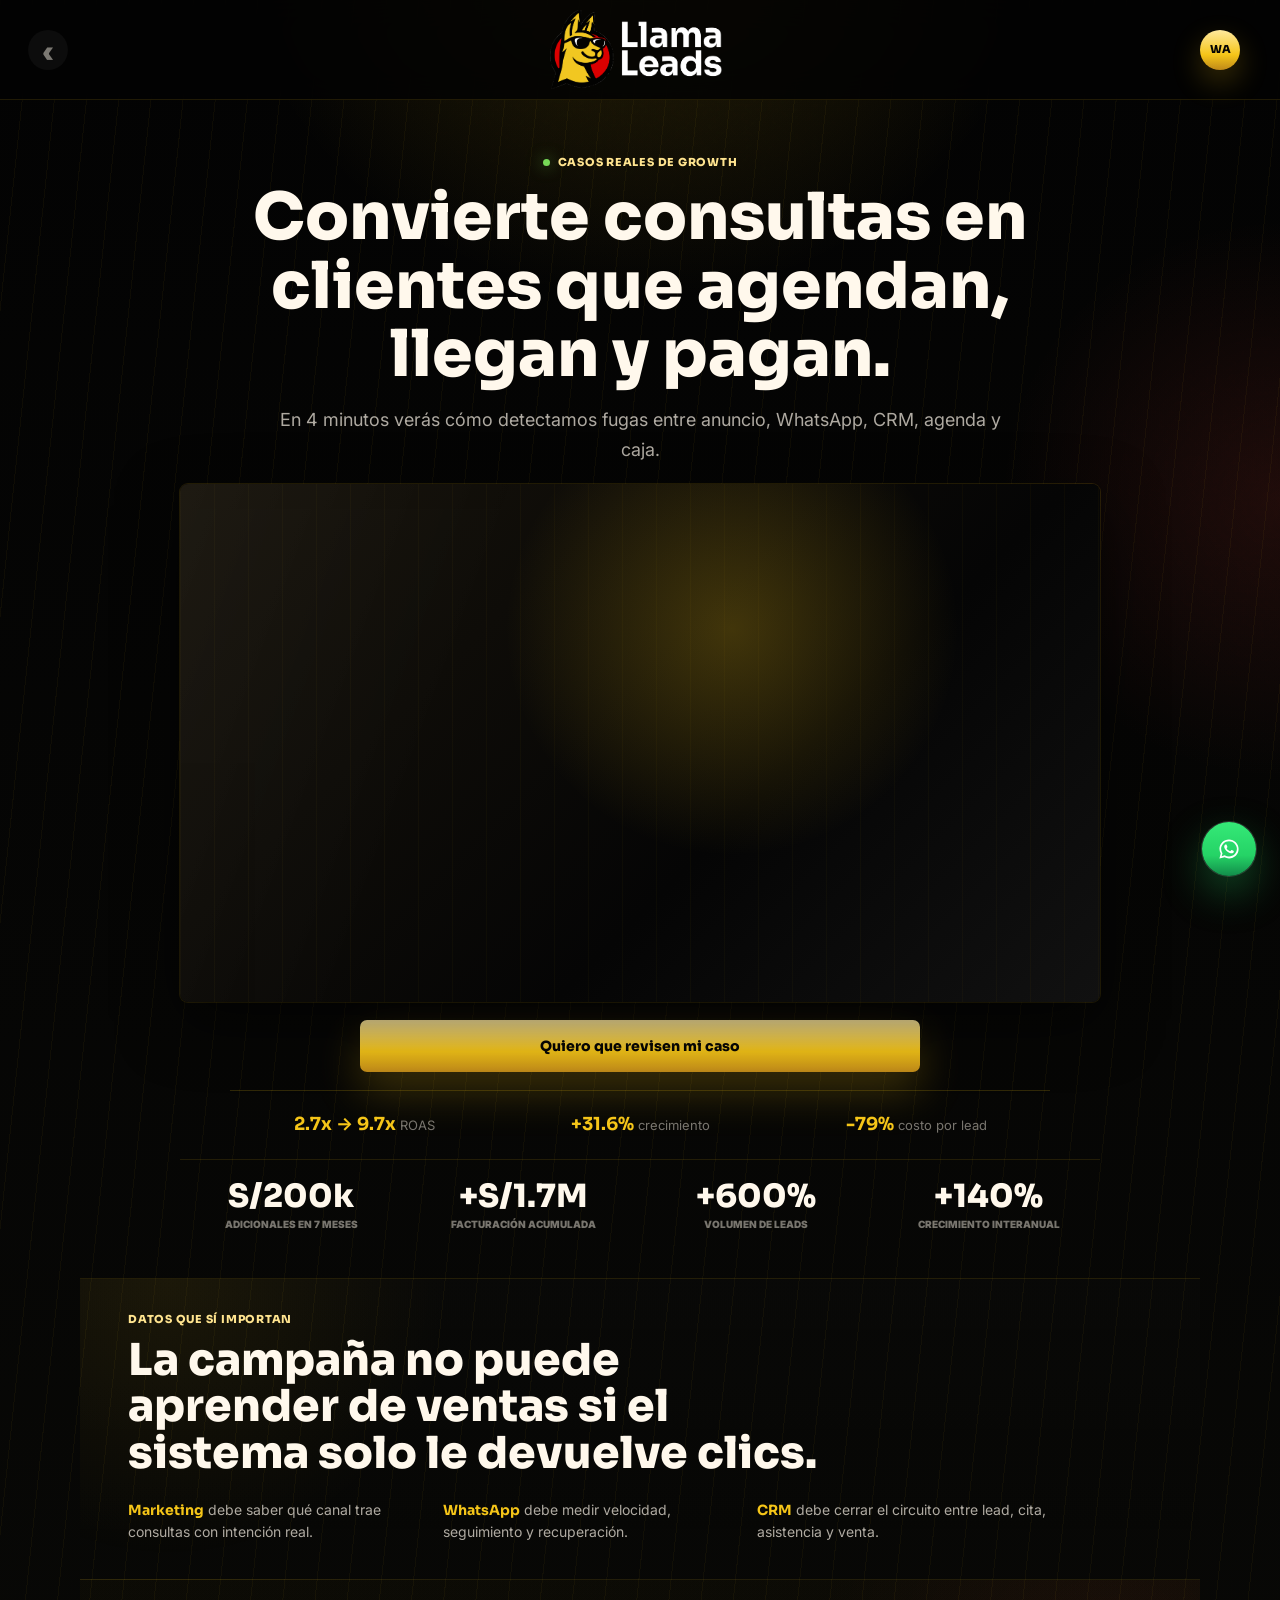
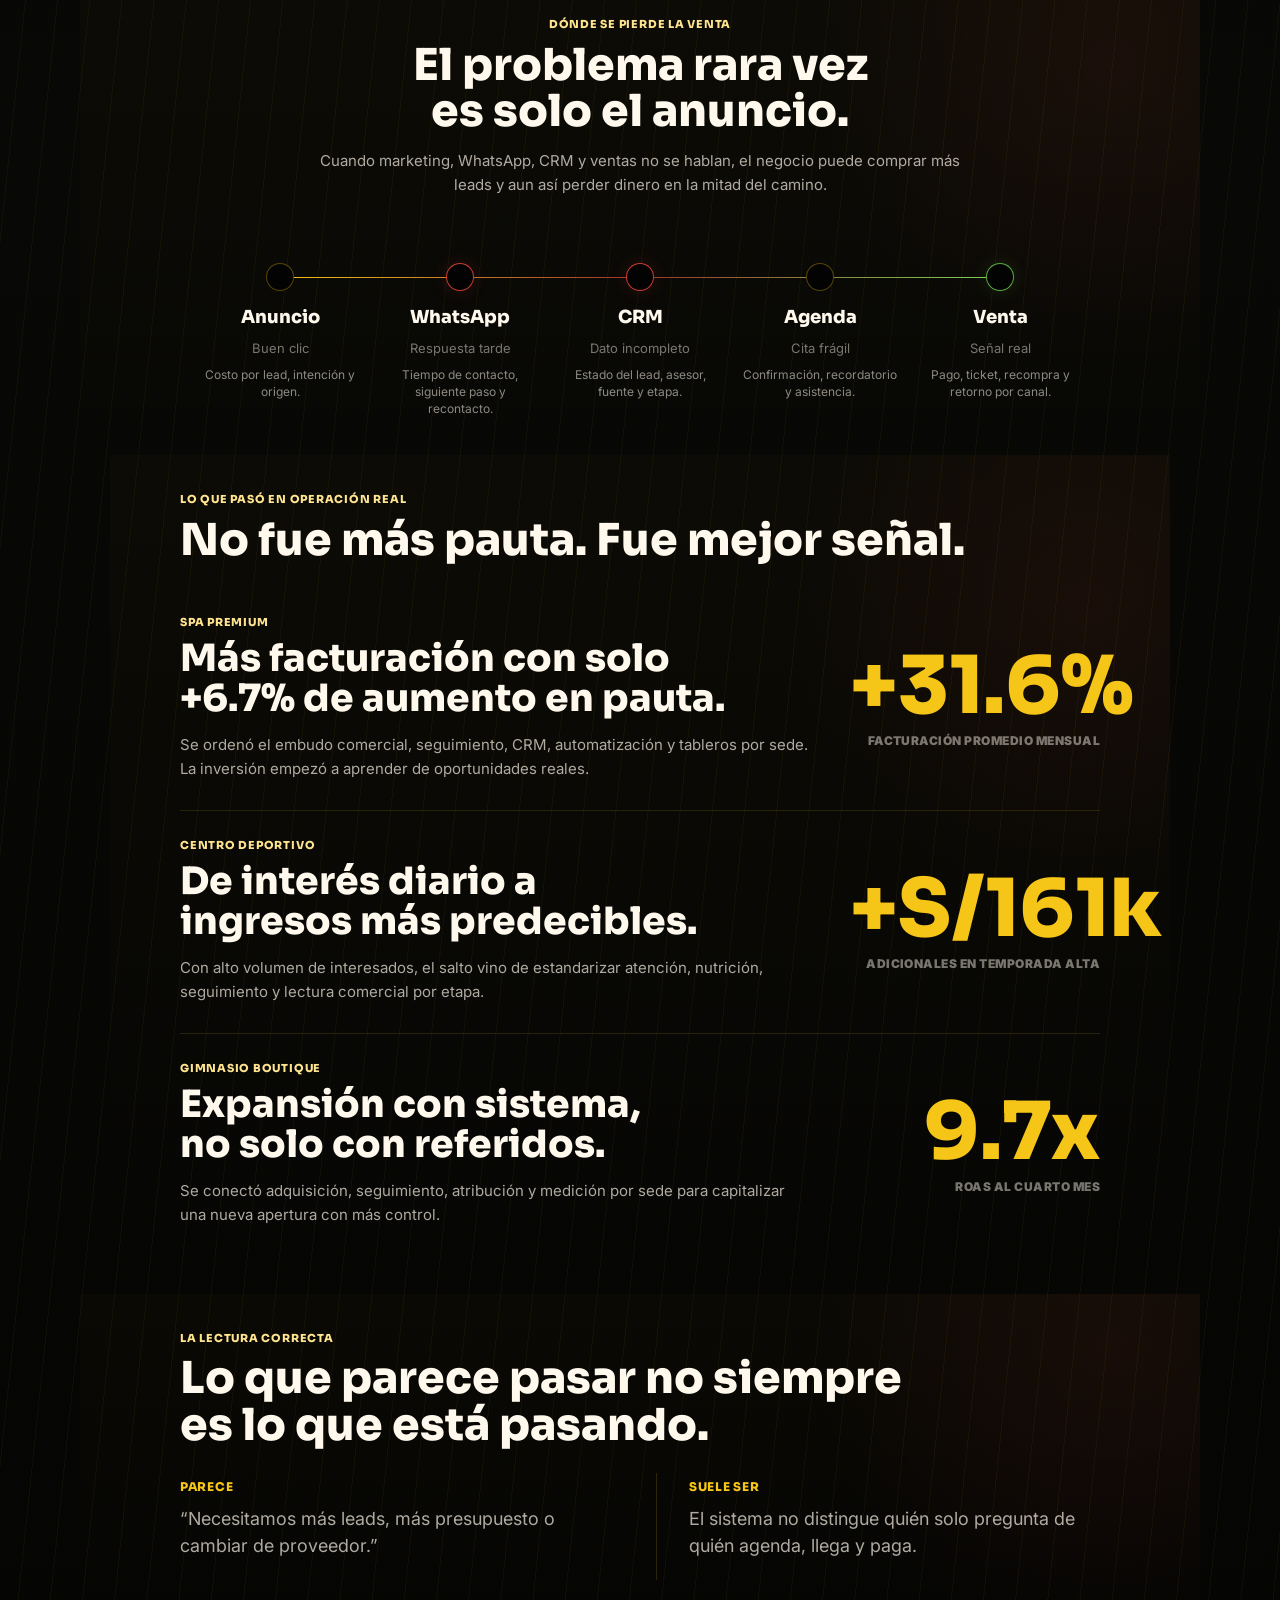
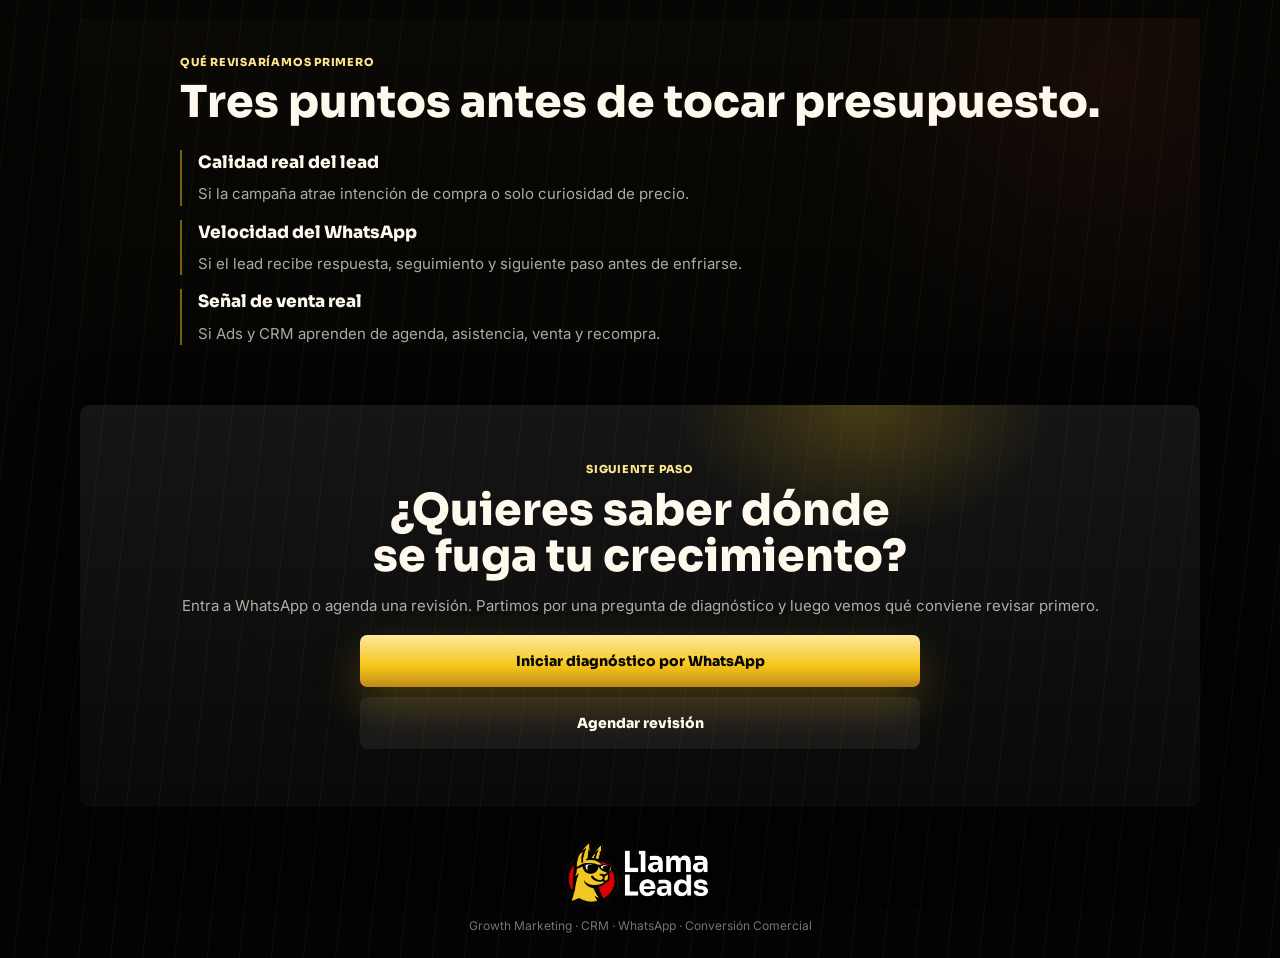
<file: casos-exito/index.html>
<!DOCTYPE html>
<html lang="es">
<head>
  <meta charset="UTF-8" />
  <meta name="viewport" content="width=device-width, initial-scale=1.0" />
  <meta name="referrer" content="strict-origin-when-cross-origin" />
  <title>Casos de éxito | LlamaLeads</title>
  <link rel="icon" type="image/png" href="../assets/Isologo.png" />
  <meta name="description" content="Casos reales de LlamaLeads conectando marketing, CRM, WhatsApp, seguimiento y equipos comerciales para convertir más oportunidades en ventas reales." />
  <!-- Microsoft Clarity Tracking -->
  <script type="text/javascript">
    (function (c, l, a, r, i, t, y) {
      c[a] = c[a] || function () { (c[a].q = c[a].q || []).push(arguments) };
      t = l.createElement(r); t.async = 1; t.src = "https://www.clarity.ms/tag/" + i;
      y = l.getElementsByTagName(r)[0]; y.parentNode.insertBefore(t, y);
    })(window, document, "clarity", "script", "vydjeoqm7c");
  </script>
  <link rel="preconnect" href="https://fonts.googleapis.com">
  <link rel="preconnect" href="https://fonts.gstatic.com" crossorigin>
  <link href="https://fonts.googleapis.com/css2?family=Inter:wght@400;500;600;700;800;900&family=Sora:wght@500;600;700;800;900&display=swap" rel="stylesheet">
  <link rel="stylesheet" href="../css/casos-exito-vsl.css">
  <script src="https://fast.wistia.com/player.js" async></script>
  <script src="https://fast.wistia.com/embed/cll0m2wyht.js" async type="module"></script>
  <style>
    wistia-player[media-id='cll0m2wyht']:not(:defined) {
      background: center / contain no-repeat url('https://fast.wistia.com/embed/medias/cll0m2wyht/swatch');
      display: block;
      filter: blur(5px);
      padding-top: 56.25%;
    }
  </style>
  <!-- Meta Pixel Code -->
  <script>
    !function(f,b,e,v,n,t,s)
    {if(f.fbq)return;n=f.fbq=function(){n.callMethod?
    n.callMethod.apply(n,arguments):n.queue.push(arguments)};
    if(!f._fbq)f._fbq=n;n.push=n;n.loaded=!0;n.version='2.0';
    n.queue=[];t=b.createElement(e);t.async=!0;
    t.src=v;s=b.getElementsByTagName(e)[0];
    s.parentNode.insertBefore(t,s)}(window, document,'script',
    'https://connect.facebook.net/en_US/fbevents.js');
    fbq('init', '7609972465733035');
    fbq('track', 'PageView');
  </script>
  <noscript><img height="1" width="1" style="display:none"
  src="https://www.facebook.com/tr?id=7609972465733035&ev=PageView&noscript=1"
  /></noscript>
  <!-- End Meta Pixel Code -->
</head>
<body>
  <div class="grain" aria-hidden="true"></div>

  <nav class="mobile-nav" aria-label="Navegación principal">
    <a class="nav-icon" href="../" aria-label="Volver al inicio">‹</a>
    <a class="brand" href="#top" aria-label="LlamaLeads">
      <img src="../assets/logowhite.png" alt="LlamaLeads" />
    </a>
    <a class="nav-cta" href="https://wa.me/51976955633?text=Hola%2C%20vi%20los%20casos%20de%20%C3%A9xito%20de%20LlamaLeads%20y%20quiero%20revisar%20si%20algo%20similar%20aplica%20para%20mi%20negocio." target="_blank" rel="noopener noreferrer" aria-label="Iniciar chat por WhatsApp">
      <span>WA</span>
    </a>
  </nav>

  <main id="top">
    <section class="hero">
      <div class="hero-inner">
        <p class="eyebrow">Casos reales de growth</p>
        <h1>Convierte consultas en clientes que agendan, llegan y pagan.</h1>
        <p class="hero-copy">En 4 minutos verás cómo detectamos fugas entre anuncio, WhatsApp, CRM, agenda y caja.</p>

        <article class="vsl" id="video" aria-label="Video de análisis de casos">
          <div class="vsl-frame">
            <wistia-player media-id="cll0m2wyht" aspect="1.7777777777777777"></wistia-player>
          </div>
        </article>

        <a class="primary-cta" href="https://link.llamaleads.pro/widget/booking/G7HNNfDaLVXLsOxCJmaI?utm_source=casos-exito" target="_blank" rel="noopener noreferrer">Quiero que revisen mi caso</a>

        <div class="proof-strip" aria-label="Resultados destacados">
          <span><b>2.7x → 9.7x</b> ROAS</span>
          <span><b>+31.6%</b> crecimiento</span>
          <span><b>-79%</b> costo por lead</span>
        </div>

        <div class="data-ribbon" aria-label="Datos adicionales de casos">
          <div>
            <strong>S/200k</strong>
            <span>adicionales en 7 meses</span>
          </div>
          <div>
            <strong>+S/1.7M</strong>
            <span>facturación acumulada</span>
          </div>
          <div>
            <strong>+600%</strong>
            <span>volumen de leads</span>
          </div>
          <div>
            <strong>+140%</strong>
            <span>crecimiento interanual</span>
          </div>
        </div>
      </div>
    </section>

    <section class="signal-summary" aria-label="Resumen de señales revisadas">
      <p class="section-kicker">Datos que sí importan</p>
      <h2>La campaña no puede aprender de ventas si el sistema solo le devuelve clics.</h2>
      <div class="signal-lines">
        <p><b>Marketing</b> debe saber qué canal trae consultas con intención real.</p>
        <p><b>WhatsApp</b> debe medir velocidad, seguimiento y recuperación.</p>
        <p><b>CRM</b> debe cerrar el circuito entre lead, cita, asistencia y venta.</p>
      </div>
    </section>

    <section class="flow-section" id="sistema">
      <div class="section-head">
        <p class="section-kicker">Dónde se pierde la venta</p>
        <h2>El problema rara vez es solo el anuncio.</h2>
        <p>Cuando marketing, WhatsApp, CRM y ventas no se hablan, el negocio puede comprar más leads y aun así perder dinero en la mitad del camino.</p>
      </div>

      <ol class="journey" aria-label="Recorrido comercial">
        <li>
          <span>Anuncio</span>
          <em>Buen clic</em>
          <small>Costo por lead, intención y origen.</small>
        </li>
        <li class="leak">
          <span>WhatsApp</span>
          <em>Respuesta tarde</em>
          <small>Tiempo de contacto, siguiente paso y recontacto.</small>
        </li>
        <li class="leak">
          <span>CRM</span>
          <em>Dato incompleto</em>
          <small>Estado del lead, asesor, fuente y etapa.</small>
        </li>
        <li>
          <span>Agenda</span>
          <em>Cita frágil</em>
          <small>Confirmación, recordatorio y asistencia.</small>
        </li>
        <li class="win">
          <span>Venta</span>
          <em>Señal real</em>
          <small>Pago, ticket, recompra y retorno por canal.</small>
        </li>
      </ol>
    </section>

    <section class="cases" id="casos">
      <div class="section-head">
        <p class="section-kicker">Lo que pasó en operación real</p>
        <h2>No fue más pauta. Fue mejor señal.</h2>
      </div>

      <article class="case-story">
        <span class="case-label">Spa premium</span>
        <h3>Más facturación con solo +6.7% de aumento en pauta.</h3>
        <p>Se ordenó el embudo comercial, seguimiento, CRM, automatización y tableros por sede. La inversión empezó a aprender de oportunidades reales.</p>
        <div class="case-metrics">
          <strong>+31.6%</strong>
          <span>Facturación promedio mensual</span>
        </div>
      </article>

      <article class="case-story">
        <span class="case-label">Centro deportivo</span>
        <h3>De interés diario a ingresos más predecibles.</h3>
        <p>Con alto volumen de interesados, el salto vino de estandarizar atención, nutrición, seguimiento y lectura comercial por etapa.</p>
        <div class="case-metrics">
          <strong>+S/161k</strong>
          <span>Adicionales en temporada alta</span>
        </div>
      </article>

      <article class="case-story">
        <span class="case-label">Gimnasio boutique</span>
        <h3>Expansión con sistema, no solo con referidos.</h3>
        <p>Se conectó adquisición, seguimiento, atribución y medición por sede para capitalizar una nueva apertura con más control.</p>
        <div class="case-metrics">
          <strong>9.7x</strong>
          <span>ROAS al cuarto mes</span>
        </div>
      </article>
    </section>

    <section class="compare">
      <div class="section-head">
        <p class="section-kicker">La lectura correcta</p>
        <h2>Lo que parece pasar no siempre es lo que está pasando.</h2>
      </div>

      <div class="compare-row">
        <div>
          <span>Parece</span>
          <p>“Necesitamos más leads, más presupuesto o cambiar de proveedor.”</p>
        </div>
        <div>
          <span>Suele ser</span>
          <p>El sistema no distingue quién solo pregunta de quién agenda, llega y paga.</p>
        </div>
      </div>
    </section>

    <section class="review">
      <div class="section-head">
        <p class="section-kicker">Qué revisaríamos primero</p>
        <h2>Tres puntos antes de tocar presupuesto.</h2>
      </div>

      <div class="review-list">
        <div>
          <b>Calidad real del lead</b>
          <p>Si la campaña atrae intención de compra o solo curiosidad de precio.</p>
        </div>
        <div>
          <b>Velocidad del WhatsApp</b>
          <p>Si el lead recibe respuesta, seguimiento y siguiente paso antes de enfriarse.</p>
        </div>
        <div>
          <b>Señal de venta real</b>
          <p>Si Ads y CRM aprenden de agenda, asistencia, venta y recompra.</p>
        </div>
      </div>
    </section>

    <section class="final-cta" id="cta-final">
      <p class="section-kicker">Siguiente paso</p>
      <h2>¿Quieres saber dónde se fuga tu crecimiento?</h2>
      <p>Entra a WhatsApp o agenda una revisión. Partimos por una pregunta de diagnóstico y luego vemos qué conviene revisar primero.</p>
      <a class="primary-cta" href="https://wa.me/51976955633?text=Hola%2C%20vi%20los%20casos%20de%20%C3%A9xito%20de%20LlamaLeads%20y%20quiero%20revisar%20si%20algo%20similar%20aplica%20para%20mi%20negocio." target="_blank" rel="noopener noreferrer">Iniciar diagnóstico por WhatsApp</a>
      <a class="secondary-cta" href="https://link.llamaleads.pro/widget/booking/G7HNNfDaLVXLsOxCJmaI?utm_source=casos-exito" target="_blank" rel="noopener noreferrer">Agendar revisión</a>
    </section>
  </main>

  <footer>
    <img src="../assets/logowhite.png" alt="LlamaLeads" />
    <p>Growth Marketing · CRM · WhatsApp · Conversión Comercial</p>
  </footer>

  <a class="floating-wa" href="https://wa.me/51976955633?text=Hola%2C%20vi%20los%20casos%20de%20%C3%A9xito%20de%20LlamaLeads%20y%20quiero%20revisar%20si%20algo%20similar%20aplica%20para%20mi%20negocio." aria-label="Iniciar chat por WhatsApp" target="_blank" rel="noopener noreferrer">
    <svg viewBox="0 0 32 32" aria-hidden="true" focusable="false">
      <path d="M16.02 3.2C8.97 3.2 3.25 8.86 3.25 15.82c0 2.23.6 4.41 1.73 6.32L3.2 28.8l6.86-1.76a12.9 12.9 0 0 0 5.96 1.49c7.05 0 12.78-5.66 12.78-12.62S23.07 3.2 16.02 3.2Zm0 22.92c-1.88 0-3.72-.5-5.32-1.44l-.38-.22-4.07 1.04 1.08-3.92-.25-.4a10.1 10.1 0 0 1-1.57-5.36c0-5.64 4.72-10.22 10.51-10.22s10.51 4.58 10.51 10.22-4.72 10.3-10.51 10.3Zm5.76-7.66c-.32-.16-1.86-.9-2.15-1-.29-.1-.5-.16-.72.16-.21.31-.82 1-.99 1.21-.18.21-.36.24-.67.08-.32-.16-1.34-.49-2.55-1.55-.94-.83-1.58-1.86-1.76-2.17-.18-.31-.02-.48.14-.64.14-.14.32-.36.48-.54.16-.18.21-.31.32-.52.11-.21.05-.39-.03-.55-.08-.16-.72-1.7-.98-2.33-.26-.61-.52-.53-.72-.54h-.61c-.21 0-.55.08-.84.39-.29.31-1.1 1.06-1.1 2.59s1.13 3.01 1.29 3.22c.16.21 2.22 3.34 5.38 4.68.75.32 1.34.51 1.8.65.76.24 1.45.21 1.99.13.61-.09 1.86-.75 2.12-1.47.26-.72.26-1.34.18-1.47-.08-.13-.29-.21-.61-.37Z" />
    </svg>
  </a>

  <div class="sticky-cta">
    <a href="https://link.llamaleads.pro/widget/booking/G7HNNfDaLVXLsOxCJmaI?utm_source=casos-exito" target="_blank" rel="noopener noreferrer">Revisar mi caso</a>
  </div>

  <script>
    const stickyCta = document.querySelector('.sticky-cta');
    const toggleStickyCta = () => {
      stickyCta.classList.toggle('is-visible', window.scrollY > 520);
    };

    toggleStickyCta();
    window.addEventListener('scroll', toggleStickyCta, { passive: true });
  </script>
</body>
</html>
</file>
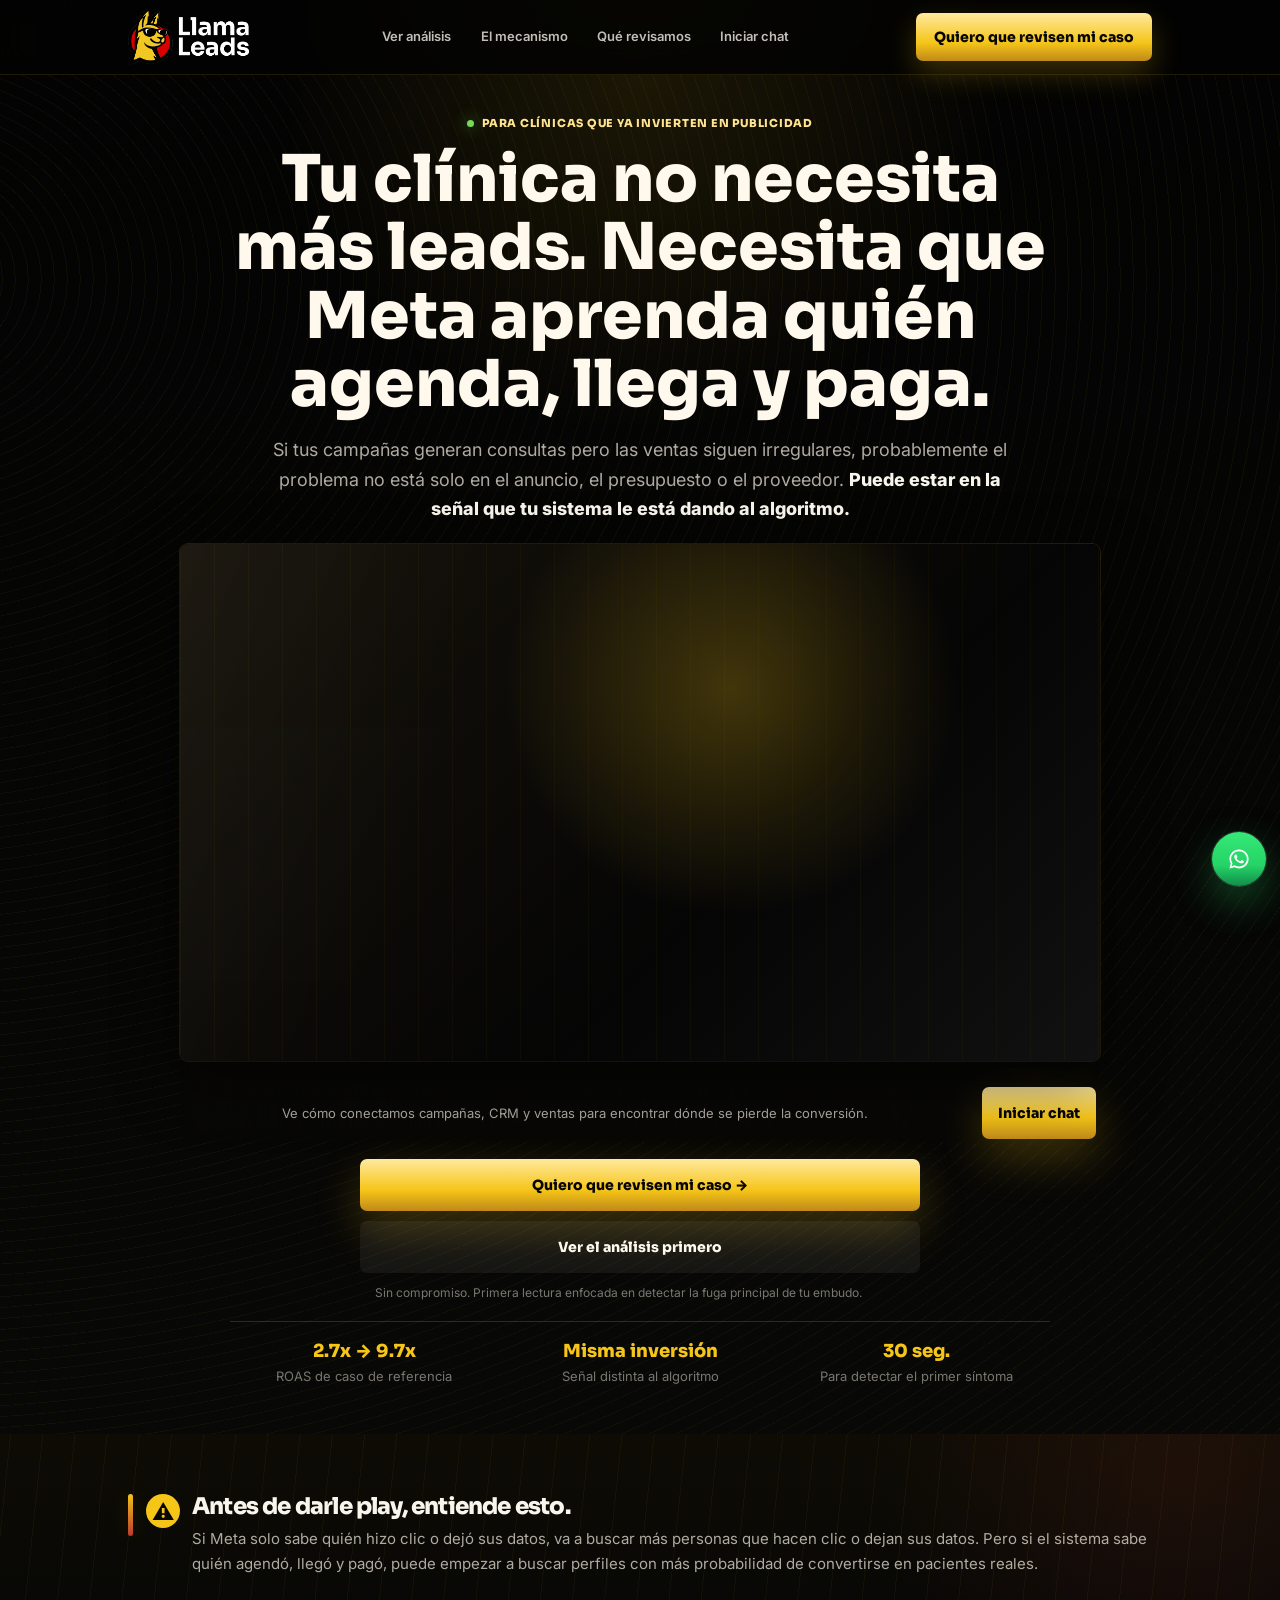
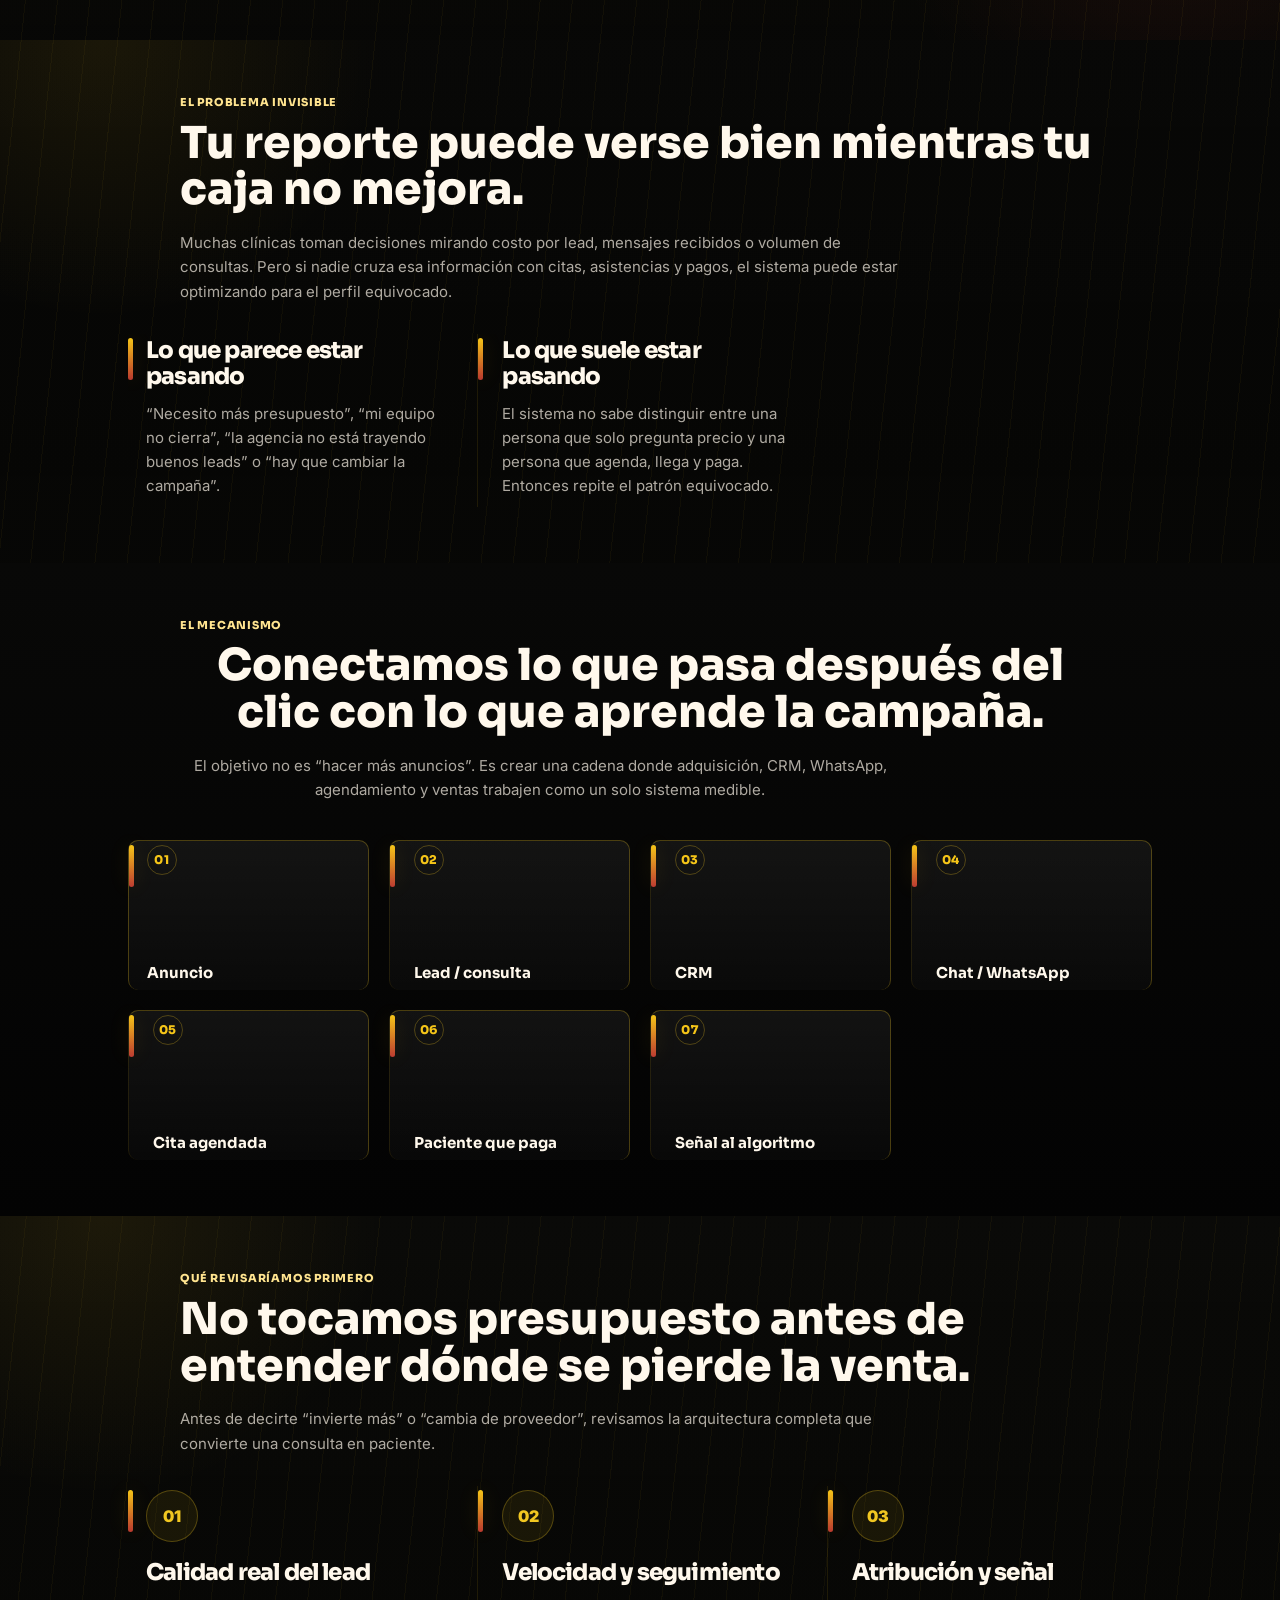
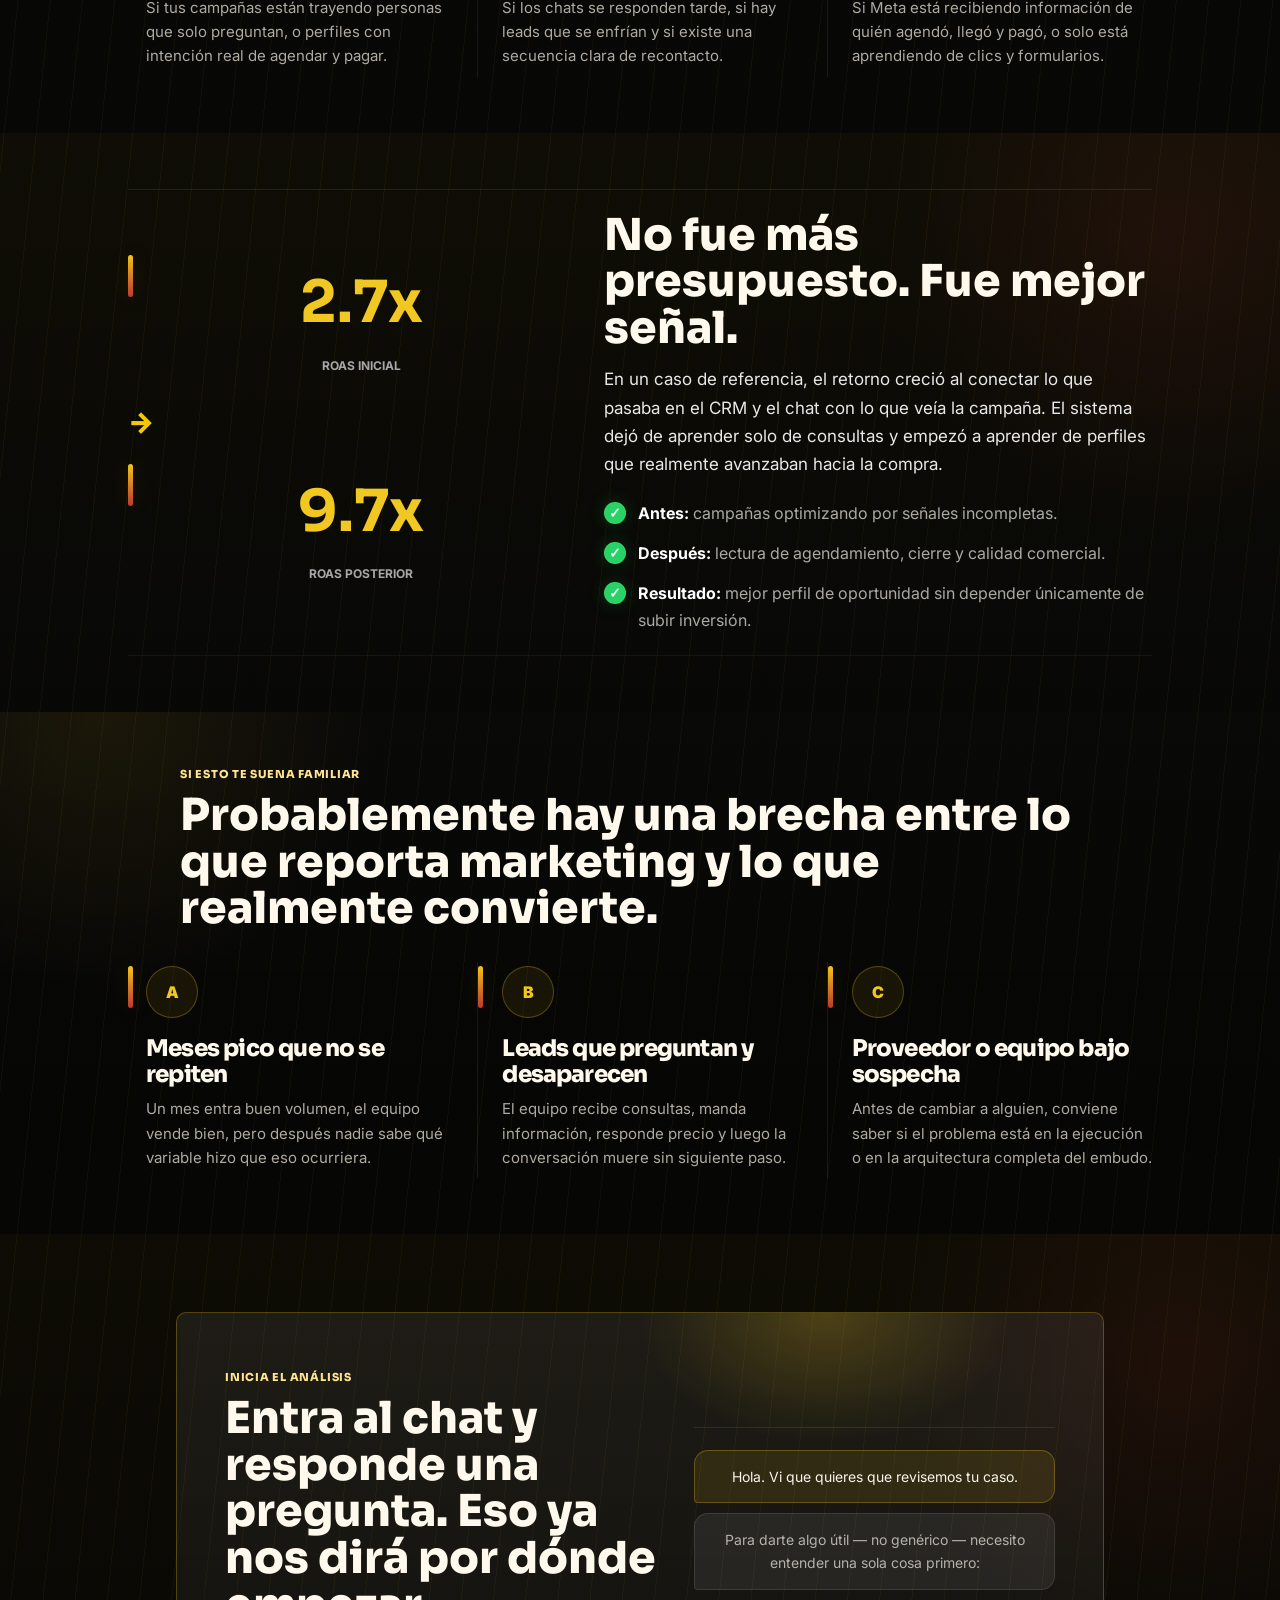
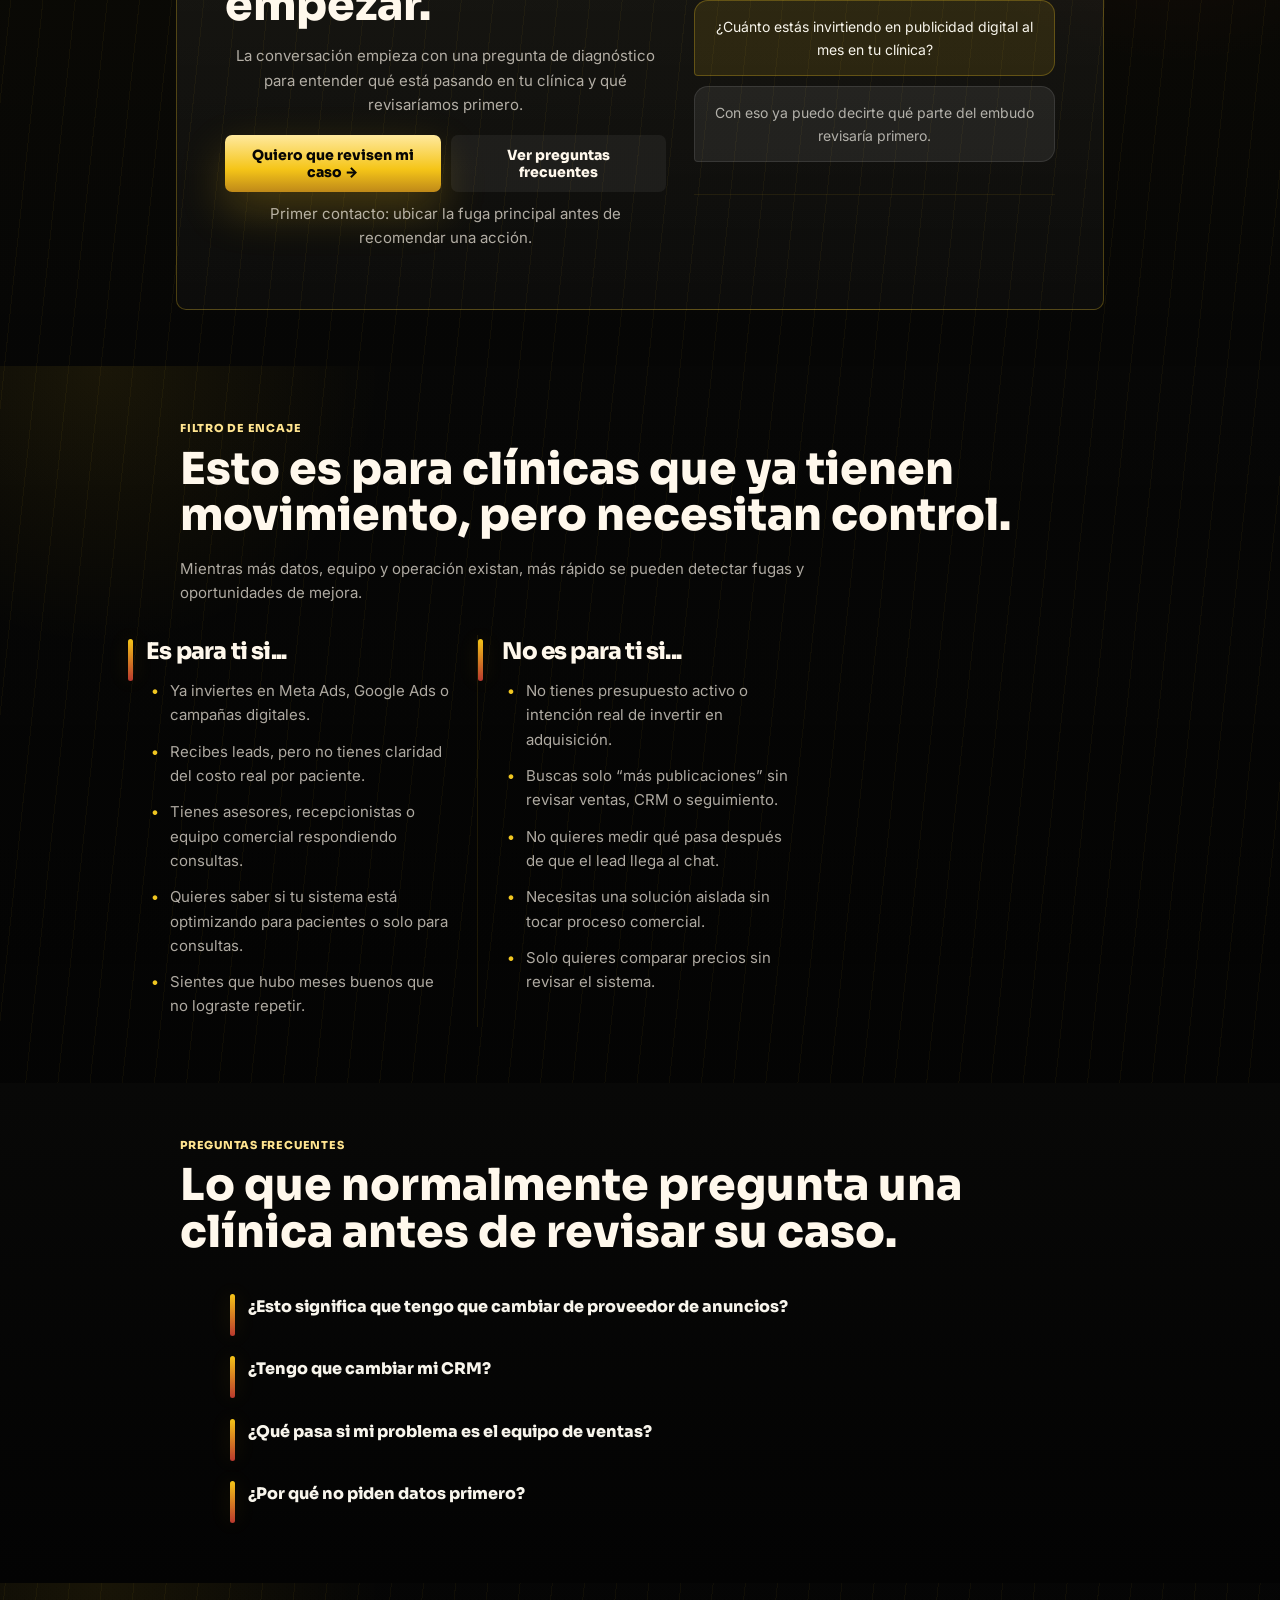
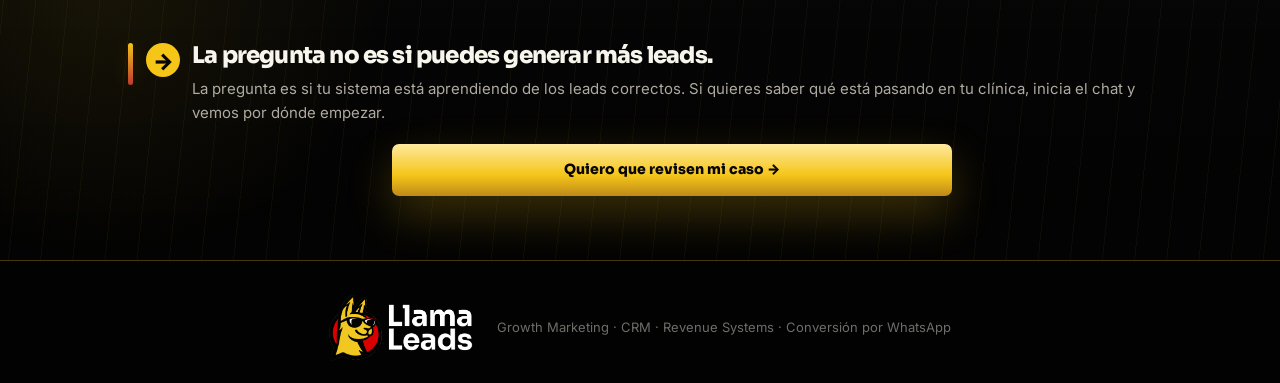
<file: clinicas-crecimiento/index.html>
<!DOCTYPE html>
<html lang="es">
<head>
  <meta charset="UTF-8" />
  <meta name="viewport" content="width=device-width, initial-scale=1.0" />
  <meta name="referrer" content="strict-origin-when-cross-origin" />
  <title>LlamaLeads | Sistema de crecimiento para clínicas</title>
    <link rel="icon" type="image/png" href="../assets/Isologo.png" />
<meta name="description" content="Detecta si tu clínica está optimizando campañas para leads curiosos en lugar de pacientes que agendan, llegan y pagan." />
  <!-- Microsoft Clarity Tracking -->
  <script type="text/javascript">
    (function (c, l, a, r, i, t, y) {
      c[a] = c[a] || function () { (c[a].q = c[a].q || []).push(arguments) };
      t = l.createElement(r); t.async = 1; t.src = "https://www.clarity.ms/tag/" + i;
      y = l.getElementsByTagName(r)[0]; y.parentNode.insertBefore(t, y);
    })(window, document, "clarity", "script", "vydjeoqm7c");
  </script>
  <link rel="preconnect" href="https://fonts.googleapis.com">
  <link rel="preconnect" href="https://fonts.gstatic.com" crossorigin>
  <link href="https://fonts.googleapis.com/css2?family=Inter:wght@400;500;600;700;800;900&family=Sora:wght@500;600;700;800&display=swap" rel="stylesheet">
  <style>
    :root {
      --black: #0A0A0A;
      --black-2: #111111;
      --black-3: #181818;
      --red: #C8102E;
      --red-dark: #8f0b21;
      --gold: #D4A017;
      --gold-2: #F5C800;
      --white: #FFFFFF;
      --gray: #E8E8E8;
      --muted: #A7A7A7;
      --green: #2D9E2D;
      --border: rgba(212, 160, 23, 0.28);
      --card: rgba(255, 255, 255, 0.045);
      --shadow: 0 24px 80px rgba(0, 0, 0, 0.45);
      --radius: 28px;
      --max: 1160px;
    }

    * { box-sizing: border-box; }

    html { scroll-behavior: smooth; }

    body {
      margin: 0;
      background:
        radial-gradient(circle at 10% 0%, rgba(200, 16, 46, 0.18), transparent 34%),
        radial-gradient(circle at 90% 8%, rgba(212, 160, 23, 0.18), transparent 28%),
        linear-gradient(180deg, #050505 0%, #0A0A0A 36%, #111111 100%);
      color: var(--white);
      font-family: Inter, system-ui, -apple-system, BlinkMacSystemFont, "Segoe UI", sans-serif;
      line-height: 1.5;
      overflow-x: hidden;
    }

    a { color: inherit; text-decoration: none; }

    .page-shell {
      position: relative;
      overflow: hidden;
    }

    .noise {
      position: fixed;
      inset: 0;
      pointer-events: none;
      opacity: 0.18;
      background-image: url("data:image/svg+xml,%3Csvg viewBox='0 0 250 250' xmlns='http://www.w3.org/2000/svg'%3E%3Cfilter id='noiseFilter'%3E%3CfeTurbulence type='fractalNoise' baseFrequency='0.85' numOctaves='4' stitchTiles='stitch'/%3E%3C/filter%3E%3Crect width='100%25' height='100%25' filter='url(%23noiseFilter)' opacity='0.4'/%3E%3C/svg%3E");
      mix-blend-mode: soft-light;
      z-index: 0;
    }

    .container {
      width: min(var(--max), calc(100% - 40px));
      margin: 0 auto;
      position: relative;
      z-index: 1;
    }

    .nav {
      position: sticky;
      top: 0;
      z-index: 10;
      backdrop-filter: blur(18px);
      background: rgba(10, 10, 10, 0.74);
      border-bottom: 1px solid rgba(255, 255, 255, 0.08);
    }

    .nav-inner {
      width: min(var(--max), calc(100% - 40px));
      margin: 0 auto;
      display: flex;
      align-items: center;
      justify-content: space-between;
      padding: 18px 0;
      gap: 20px;
    }

    .brand {
      display: inline-flex;
      align-items: center;
      gap: 12px;
      font-family: Sora, Inter, sans-serif;
      font-weight: 800;
      letter-spacing: -0.04em;
    }

    
    .brand-logo {
      height: 54px;
      width: auto;
      display: block;
    }

    .brand-mark {
      width: 34px;
      height: 34px;
      border-radius: 11px;
      background: linear-gradient(135deg, var(--gold), var(--gold-2));
      display: grid;
      place-items: center;
      color: #111;
      font-weight: 900;
      box-shadow: 0 0 24px rgba(245, 200, 0, 0.22);
    }

    .nav-links {
      display: flex;
      align-items: center;
      gap: 24px;
      font-size: 14px;
      color: var(--muted);
    }

    .nav-links a:hover { color: var(--white); }

    .btn {
      display: inline-flex;
      align-items: center;
      justify-content: center;
      gap: 10px;
      border-radius: 999px;
      padding: 15px 22px;
      font-weight: 800;
      font-size: 14px;
      letter-spacing: -0.01em;
      transition: transform 0.2s ease, box-shadow 0.2s ease, border-color 0.2s ease, background 0.2s ease;
      border: 1px solid transparent;
      cursor: pointer;
    }

    .btn:hover {
      transform: translateY(-2px);
    }

    .btn-primary {
      color: #070707;
      background: linear-gradient(135deg, var(--gold-2), var(--gold));
      box-shadow: 0 16px 44px rgba(245, 200, 0, 0.22);
    }

    .btn-primary:hover {
      box-shadow: 0 22px 60px rgba(245, 200, 0, 0.34);
    }

    .btn-secondary {
      color: var(--white);
      background: rgba(255, 255, 255, 0.06);
      border-color: rgba(255, 255, 255, 0.13);
    }

    .btn-secondary:hover {
      border-color: var(--border);
      background: rgba(255, 255, 255, 0.09);
    }

    .hero {
      padding: 82px 0 54px;
    }

    .hero-grid {
      display: grid;
      grid-template-columns: 1.02fr 0.98fr;
      gap: 42px;
      align-items: center;
    }

    .eyebrow {
      display: inline-flex;
      align-items: center;
      gap: 10px;
      border: 1px solid var(--border);
      background: rgba(212, 160, 23, 0.08);
      color: #f6d76b;
      border-radius: 999px;
      padding: 9px 13px;
      font-weight: 800;
      font-size: 12px;
      letter-spacing: 0.08em;
      text-transform: uppercase;
    }

    .eyebrow::before {
      content: "";
      width: 7px;
      height: 7px;
      border-radius: 999px;
      background: var(--green);
      box-shadow: 0 0 18px rgba(45, 158, 45, 0.8);
    }

    h1, h2, h3 {
      font-family: Sora, Inter, sans-serif;
      margin: 0;
      letter-spacing: -0.055em;
      line-height: 1.02;
    }

    h1 {
      font-size: clamp(44px, 6vw, 78px);
      margin-top: 20px;
    }

    h1 span {
      color: var(--gold-2);
    }

    .hero-copy {
      color: var(--gray);
      font-size: 19px;
      line-height: 1.65;
      margin: 24px 0 0;
      max-width: 660px;
    }

    .hero-copy strong {
      color: var(--white);
      font-weight: 800;
    }

    .hero-actions {
      display: flex;
      flex-wrap: wrap;
      gap: 14px;
      align-items: center;
      margin-top: 30px;
    }

    .microcopy {
      color: var(--muted);
      font-size: 13px;
      margin-top: 14px;
    }

    .hero-proof {
      display: grid;
      grid-template-columns: repeat(3, 1fr);
      gap: 12px;
      margin-top: 34px;
      max-width: 640px;
    }

    .proof-card {
      background: var(--card);
      border: 1px solid rgba(255, 255, 255, 0.1);
      border-radius: 20px;
      padding: 16px;
    }

    .proof-card b {
      display: block;
      color: var(--white);
      font-size: 22px;
      letter-spacing: -0.04em;
    }

    .proof-card span {
      display: block;
      color: var(--muted);
      font-size: 12px;
      margin-top: 4px;
    }

    .vsl-card {
      background: linear-gradient(180deg, rgba(255, 255, 255, 0.09), rgba(255, 255, 255, 0.035));
      border: 1px solid var(--border);
      border-radius: var(--radius);
      padding: 16px;
      box-shadow: var(--shadow);
      position: relative;
    }

    .vsl-card::before {
      content: "VSL PRINCIPAL";
      position: absolute;
      top: -14px;
      left: 24px;
      background: var(--black);
      border: 1px solid var(--border);
      color: var(--gold-2);
      padding: 6px 10px;
      border-radius: 999px;
      font-size: 11px;
      font-weight: 900;
      letter-spacing: 0.08em;
    }

    .video-placeholder {
      aspect-ratio: 16 / 9;
      border-radius: 22px;
      background:
        linear-gradient(rgba(10, 10, 10, 0.45), rgba(10, 10, 10, 0.75)),
        radial-gradient(circle at 30% 20%, rgba(245, 200, 0, 0.35), transparent 28%),
        linear-gradient(135deg, #1a1a1a, #050505);
      border: 1px solid rgba(255, 255, 255, 0.11);
      display: grid;
      place-items: center;
      text-align: center;
      padding: 24px;
      overflow: hidden;
      position: relative;
    }

    .video-placeholder iframe,
    .video-placeholder video {
      position: absolute;
      inset: 0;
      width: 100%;
      height: 100%;
      border: 0;
      border-radius: 22px;
    }

    .play {
      width: 78px;
      height: 78px;
      border-radius: 999px;
      display: grid;
      place-items: center;
      margin: 0 auto 18px;
      color: #111;
      background: linear-gradient(135deg, var(--gold-2), var(--gold));
      font-size: 28px;
      box-shadow: 0 0 60px rgba(245, 200, 0, 0.32);
    }

    .video-placeholder h3 {
      font-size: clamp(22px, 2vw, 30px);
      margin-bottom: 8px;
    }

    .video-placeholder p {
      max-width: 420px;
      margin: 0 auto;
      color: var(--gray);
      font-size: 14px;
    }

    .vsl-caption {
      display: grid;
      grid-template-columns: 1fr auto;
      gap: 16px;
      align-items: center;
      margin-top: 14px;
      padding: 12px 4px 2px;
      color: var(--muted);
      font-size: 13px;
    }

    .section {
      padding: 80px 0;
    }

    .section-tight { padding: 58px 0; }

    .section-header {
      max-width: 820px;
      margin-bottom: 34px;
    }

    .section-tag {
      color: var(--gold-2);
      font-weight: 900;
      letter-spacing: 0.1em;
      text-transform: uppercase;
      font-size: 12px;
      margin-bottom: 12px;
    }

    h2 {
      font-size: clamp(34px, 4vw, 56px);
    }

    .section-header p {
      color: var(--gray);
      font-size: 18px;
      margin: 18px 0 0;
      max-width: 720px;
    }

    .warning-box {
      border: 1px solid var(--border);
      background: linear-gradient(135deg, rgba(212, 160, 23, 0.12), rgba(200, 16, 46, 0.08));
      border-radius: var(--radius);
      padding: 28px;
      display: grid;
      grid-template-columns: auto 1fr;
      gap: 20px;
      align-items: start;
    }

    .warning-icon {
      width: 48px;
      height: 48px;
      border-radius: 16px;
      background: rgba(245, 200, 0, 0.14);
      border: 1px solid var(--border);
      display: grid;
      place-items: center;
      font-size: 22px;
    }

    .warning-box h3 {
      font-size: 26px;
      margin-bottom: 8px;
    }

    .warning-box p {
      margin: 0;
      color: var(--gray);
      font-size: 17px;
    }

    .split-grid {
      display: grid;
      grid-template-columns: repeat(2, 1fr);
      gap: 22px;
    }

    .card {
      background: var(--card);
      border: 1px solid rgba(255, 255, 255, 0.1);
      border-radius: var(--radius);
      padding: 28px;
      position: relative;
      overflow: hidden;
    }

    .card::after {
      content: "";
      position: absolute;
      inset: auto -50px -80px auto;
      width: 160px;
      height: 160px;
      background: rgba(212, 160, 23, 0.09);
      border-radius: 999px;
      filter: blur(6px);
    }

    .card h3 {
      font-size: 24px;
      margin-bottom: 12px;
      position: relative;
      z-index: 1;
    }

    .card p {
      color: var(--gray);
      margin: 0;
      position: relative;
      z-index: 1;
    }

    .red-line {
      border-color: rgba(200, 16, 46, 0.35);
      background: linear-gradient(180deg, rgba(200, 16, 46, 0.08), rgba(255, 255, 255, 0.035));
    }

    .gold-line {
      border-color: var(--border);
      background: linear-gradient(180deg, rgba(212, 160, 23, 0.09), rgba(255, 255, 255, 0.035));
    }

    .mechanism {
      background:
        linear-gradient(180deg, rgba(255,255,255,0.04), rgba(255,255,255,0.02));
      border-top: 1px solid rgba(255, 255, 255, 0.08);
      border-bottom: 1px solid rgba(255, 255, 255, 0.08);
    }

    .flow {
      display: grid;
      grid-template-columns: repeat(7, 1fr);
      gap: 10px;
      margin-top: 32px;
    }

    .flow-step {
      background: rgba(255, 255, 255, 0.055);
      border: 1px solid rgba(255, 255, 255, 0.1);
      border-radius: 20px;
      padding: 16px 12px;
      min-height: 106px;
      display: flex;
      flex-direction: column;
      justify-content: space-between;
    }

    .flow-step small {
      color: var(--gold-2);
      font-weight: 900;
      letter-spacing: 0.06em;
    }

    .flow-step b {
      display: block;
      margin-top: 12px;
      font-size: 14px;
      line-height: 1.25;
    }

    .cards-3 {
      display: grid;
      grid-template-columns: repeat(3, 1fr);
      gap: 18px;
    }

    .icon-card {
      background: rgba(255, 255, 255, 0.045);
      border: 1px solid rgba(255, 255, 255, 0.1);
      border-radius: var(--radius);
      padding: 26px;
    }

    .icon {
      width: 44px;
      height: 44px;
      border-radius: 14px;
      display: grid;
      place-items: center;
      background: rgba(245, 200, 0, 0.1);
      border: 1px solid var(--border);
      color: var(--gold-2);
      font-weight: 900;
      margin-bottom: 18px;
    }

    .icon-card h3 {
      font-size: 22px;
      margin-bottom: 10px;
    }

    .icon-card p {
      margin: 0;
      color: var(--gray);
    }

    .case-box {
      display: grid;
      grid-template-columns: 0.9fr 1.1fr;
      gap: 28px;
      align-items: center;
      border-radius: 34px;
      padding: 36px;
      background:
        radial-gradient(circle at 12% 20%, rgba(45, 158, 45, 0.22), transparent 28%),
        linear-gradient(135deg, rgba(255,255,255,0.075), rgba(255,255,255,0.035));
      border: 1px solid rgba(45, 158, 45, 0.24);
      box-shadow: var(--shadow);
    }

    .metric-jump {
      display: grid;
      grid-template-columns: 1fr auto 1fr;
      gap: 14px;
      align-items: center;
    }

    .metric {
      border-radius: 26px;
      padding: 24px;
      background: rgba(0, 0, 0, 0.24);
      border: 1px solid rgba(255, 255, 255, 0.1);
      text-align: center;
    }

    .metric strong {
      display: block;
      font-family: Sora, Inter, sans-serif;
      font-size: clamp(34px, 5vw, 58px);
      letter-spacing: -0.07em;
    }

    .metric span {
      color: var(--muted);
      font-size: 12px;
      font-weight: 700;
      text-transform: uppercase;
      letter-spacing: 0.06em;
    }

    .arrow {
      color: var(--gold-2);
      font-size: 28px;
      font-weight: 900;
    }

    .case-copy h2 {
      font-size: clamp(30px, 3vw, 44px);
      margin-bottom: 14px;
    }

    .case-copy p {
      color: var(--gray);
      margin: 0;
      font-size: 17px;
    }

    .check-list {
      display: grid;
      gap: 12px;
      margin-top: 22px;
    }

    .check {
      display: flex;
      gap: 12px;
      align-items: flex-start;
      color: var(--gray);
    }

    .check b {
      color: var(--white);
    }

    .check::before {
      content: "✓";
      width: 22px;
      height: 22px;
      flex: 0 0 22px;
      border-radius: 999px;
      display: grid;
      place-items: center;
      background: rgba(45, 158, 45, 0.14);
      color: #72d672;
      font-size: 12px;
      font-weight: 900;
      margin-top: 2px;
    }

    .cta-band {
      border-radius: 36px;
      padding: 42px;
      background:
        radial-gradient(circle at 80% 20%, rgba(245, 200, 0, 0.18), transparent 35%),
        linear-gradient(135deg, rgba(200, 16, 46, 0.18), rgba(255, 255, 255, 0.05));
      border: 1px solid var(--border);
      display: grid;
      grid-template-columns: 1.1fr 0.9fr;
      gap: 28px;
      align-items: center;
    }

    .cta-band h2 {
      font-size: clamp(34px, 4vw, 52px);
    }

    .cta-band p {
      color: var(--gray);
      font-size: 18px;
      margin: 16px 0 0;
    }

    .chat-preview {
      background: rgba(0, 0, 0, 0.26);
      border: 1px solid rgba(255, 255, 255, 0.12);
      border-radius: 28px;
      padding: 18px;
    }

    .chat-bubble {
      background: rgba(255, 255, 255, 0.08);
      border: 1px solid rgba(255, 255, 255, 0.09);
      border-radius: 18px 18px 18px 4px;
      padding: 14px;
      color: var(--gray);
      font-size: 14px;
      margin-bottom: 10px;
    }

    .chat-bubble.gold {
      background: rgba(212, 160, 23, 0.14);
      border-color: var(--border);
      color: var(--white);
    }

    .two-col-list {
      display: grid;
      grid-template-columns: repeat(2, 1fr);
      gap: 18px;
    }

    .list-box {
      border-radius: var(--radius);
      padding: 28px;
      background: rgba(255,255,255,0.045);
      border: 1px solid rgba(255,255,255,0.1);
    }

    .list-box h3 {
      font-size: 24px;
      margin-bottom: 14px;
    }

    .list-box ul {
      margin: 0;
      padding: 0;
      list-style: none;
      display: grid;
      gap: 12px;
      color: var(--gray);
    }

    .list-box li {
      padding-left: 24px;
      position: relative;
    }

    .list-box li::before {
      content: "•";
      position: absolute;
      left: 6px;
      color: var(--gold-2);
      font-weight: 900;
    }

    .faq {
      display: grid;
      gap: 12px;
    }

    details {
      background: rgba(255, 255, 255, 0.045);
      border: 1px solid rgba(255, 255, 255, 0.1);
      border-radius: 20px;
      padding: 18px 20px;
    }

    summary {
      cursor: pointer;
      font-weight: 800;
      color: var(--white);
      list-style: none;
    }

    summary::-webkit-details-marker { display: none; }

    details p {
      color: var(--gray);
      margin: 12px 0 0;
    }

    footer {
      padding: 42px 0;
      border-top: 1px solid rgba(255, 255, 255, 0.08);
      color: var(--muted);
      font-size: 13px;
    }

    .footer-inner {
      display: flex;
      justify-content: space-between;
      align-items: center;
      gap: 18px;
      flex-wrap: wrap;
    }

    .floating-wa {
      position: fixed;
      right: 22px;
      bottom: 22px;
      z-index: 30;
      width: 64px;
      height: 64px;
      border-radius: 999px;
      display: grid;
      place-items: center;
      background: #25D366;
      color: #FFFFFF;
      box-shadow: 0 18px 45px rgba(37, 211, 102, 0.34), 0 0 0 8px rgba(37, 211, 102, 0.12);
      border: 1px solid rgba(255, 255, 255, 0.32);
      transition: transform 180ms ease, box-shadow 180ms ease, background 180ms ease;
    }

    .floating-wa:hover {
      transform: translateY(-3px) scale(1.03);
      background: #1FC45F;
      box-shadow: 0 22px 55px rgba(37, 211, 102, 0.42), 0 0 0 10px rgba(37, 211, 102, 0.14);
    }

    .floating-wa svg {
      width: 34px;
      height: 34px;
      display: block;
      fill: currentColor;
    }

    @media (max-width: 980px) {
      .nav-links { display: none; }
      .hero-grid,
      .split-grid,
      .case-box,
      .cta-band,
      .two-col-list {
        grid-template-columns: 1fr;
      }
      .hero {
        padding-top: 22px;
        padding-bottom: 34px;
      }
      .hero-grid {
        display: flex;
        flex-direction: column;
        align-items: stretch;
        gap: 22px;
      }
      .hero-content { display: contents; }
      .eyebrow { order: 1; }
      h1 {
        order: 2;
        margin-top: -10px;
      }
      .vsl-card {
        order: 3;
        width: 100%;
        box-sizing: border-box;
      }
      .hero-copy {
        order: 4;
        margin-top: 0;
      }
      .hero-actions {
        order: 5;
        margin-top: 0;
      }
      .microcopy { order: 6; }
      .hero-proof {
        order: 7;
        margin-top: 2px;
      }
      .hero-proof,
      .cards-3 {
        grid-template-columns: 1fr;
      }
      .flow {
        grid-template-columns: repeat(2, 1fr);
      }
      .metric-jump {
        grid-template-columns: 1fr;
      }
      .arrow { transform: rotate(90deg); text-align: center; }
    }

    @media (max-width: 640px) {
      .container,
      .nav-inner {
        width: auto;
        max-width: calc(100vw - 28px);
        margin-left: auto;
        margin-right: auto;
      }
      .nav-inner {
        padding: 10px 0;
        gap: 12px;
      }
      .brand-logo { height: 38px; }
      .nav-inner > .btn { display: none; }
      .eyebrow {
        font-size: 10px;
        max-width: 100%;
        padding: 7px 10px;
        white-space: normal;
      }
      h1 {
        font-size: clamp(28px, 8.4vw, 36px);
        line-height: 1.03;
        letter-spacing: -0.045em;
        max-width: 100%;
        overflow-wrap: break-word;
      }
      .vsl-card {
        border-radius: 20px;
        max-width: 100%;
        min-width: 0;
        padding: 8px;
      }
      .vsl-card::before {
        top: -11px;
        left: 16px;
        font-size: 9px;
        padding: 5px 8px;
      }
      .video-placeholder,
      .video-placeholder iframe,
      .video-placeholder video {
        border-radius: 15px;
      }
      .hero-actions .btn { width: 100%; }
      .warning-box { grid-template-columns: 1fr; }
      .flow { grid-template-columns: 1fr; }
      .card,
      .icon-card,
      .cta-band,
      .case-box { padding: 24px; }
      .vsl-caption { grid-template-columns: 1fr; }
      .floating-wa { right: 14px; bottom: 14px; }
    }
  </style>
  <link rel="stylesheet" href="../css/landing-premium.css">
  <link rel="stylesheet" href="../css/ad-landing-vsl.css">
  <script src="https://fast.wistia.com/player.js" async></script>
  <script src="https://fast.wistia.com/embed/cll0m2wyht.js" async type="module"></script>
  <style>
    wistia-player[media-id='cll0m2wyht']:not(:defined) {
      background: center / contain no-repeat url('https://fast.wistia.com/embed/medias/cll0m2wyht/swatch');
      display: block;
      filter: blur(5px);
      padding-top: 56.25%;
    }
  </style>
  <!-- Meta Pixel Code -->
  <script>
    !function(f,b,e,v,n,t,s)
    {if(f.fbq)return;n=f.fbq=function(){n.callMethod?
    n.callMethod.apply(n,arguments):n.queue.push(arguments)};
    if(!f._fbq)f._fbq=n;n.push=n;n.loaded=!0;n.version='2.0';
    n.queue=[];t=b.createElement(e);t.async=!0;
    t.src=v;s=b.getElementsByTagName(e)[0];
    s.parentNode.insertBefore(t,s)}(window, document,'script',
    'https://connect.facebook.net/en_US/fbevents.js');
    fbq('init', '7609972465733035');
    fbq('track', 'PageView');
  </script>
  <noscript><img height="1" width="1" style="display:none"
  src="https://www.facebook.com/tr?id=7609972465733035&ev=PageView&noscript=1"
  /></noscript>
  <!-- End Meta Pixel Code -->
</head>
<body>
  <!--
    LANDING PARA TRÁFICO FRÍO — CLÍNICAS
    Reemplazos clave:
    1. Cambiar todos los enlaces https://wa.me/51976955633?text=Hola%2C%20vengo%20de%20la%20p%C3%A1gina%20de%20cl%C3%ADnicas%20y%20quiero%20que%20revisen%20mi%20caso. por tu link real de WhatsApp o wa.link.
    2. En el bloque .video-placeholder, reemplazar el contenido por tu iframe de Vimeo/YouTube/Wistia o por un <video>.
    3. Ajustar el caso 2.7x → 9.7x si quieres usar otro caso más clínico o más cercano al vertical.
    4. Ajustar logos/testimonios si luego deseas agregar prueba social visual.
  -->

  <div class="page-shell">
    <div class="noise"></div>

    <nav class="nav">
      <div class="nav-inner">
        <a class="brand" href="#top" aria-label="LlamaLeads"><img class="brand-logo" src="../assets/logowhite.png" alt="LlamaLeads Logo" /></a>
        <div class="nav-links">
          <a href="#video">Ver análisis</a>
          <a href="#mecanismo">El mecanismo</a>
          <a href="#revisamos">Qué revisamos</a>
          <a href="#cta-final">Iniciar chat</a>
        </div>
        <a class="btn btn-secondary" href="https://link.llamaleads.pro/widget/booking/G7HNNfDaLVXLsOxCJmaI?utm_source=clinicas-crecimiento" target="_blank" rel="noopener noreferrer">Quiero que revisen mi caso</a>
      </div>
    </nav>

    <main id="top">
      <section class="hero">
        <div class="container hero-grid">
          <div class="hero-content">
            <div class="eyebrow">Para clínicas que ya invierten en publicidad</div>
            <h1>Tu clínica no necesita más leads. Necesita que Meta aprenda quién <span>agenda, llega y paga.</span></h1>
            <p class="hero-copy">
              Si tus campañas generan consultas pero las ventas siguen irregulares, probablemente el problema no está solo en el anuncio, el presupuesto o el proveedor. <strong>Puede estar en la señal que tu sistema le está dando al algoritmo.</strong>
            </p>

            <div class="hero-actions">
              <a class="btn btn-primary" href="https://link.llamaleads.pro/widget/booking/G7HNNfDaLVXLsOxCJmaI?utm_source=clinicas-crecimiento" target="_blank" rel="noopener noreferrer">Quiero que revisen mi caso →</a>
              <a class="btn btn-secondary" href="#video">Ver el análisis primero</a>
            </div>
            <p class="microcopy">Sin compromiso. Primera lectura enfocada en detectar la fuga principal de tu embudo.</p>

            <div class="hero-proof" aria-label="Indicadores de confianza">
              <div class="proof-card">
                <b>2.7x → 9.7x</b>
                <span>ROAS de caso de referencia</span>
              </div>
              <div class="proof-card">
                <b>Misma inversión</b>
                <span>Señal distinta al algoritmo</span>
              </div>
              <div class="proof-card">
                <b>30 seg.</b>
                <span>Para detectar el primer síntoma</span>
              </div>
            </div>
          </div>

          <div class="vsl-card" id="video">
            <div class="video-placeholder">
              <wistia-player media-id="cll0m2wyht" aspect="1.7777777777777777"></wistia-player>
            </div>
            <div class="vsl-caption">
              <span>Ve cómo conectamos campañas, CRM y ventas para encontrar dónde se pierde la conversión.</span>
              <a class="btn btn-primary" href="https://wa.me/51976955633?text=Hola%2C%20vengo%20de%20la%20p%C3%A1gina%20de%20cl%C3%ADnicas%20y%20quiero%20que%20revisen%20mi%20caso." target="_blank" rel="noopener noreferrer">Iniciar chat</a>
            </div>
          </div>
        </div>
      </section>

      <section class="section-tight">
        <div class="container">
          <div class="warning-box">
            <div class="warning-icon">⚠️</div>
            <div>
              <h3>Antes de darle play, entiende esto.</h3>
              <p>
                Si Meta solo sabe quién hizo clic o dejó sus datos, va a buscar más personas que hacen clic o dejan sus datos. Pero si el sistema sabe quién agendó, llegó y pagó, puede empezar a buscar perfiles con más probabilidad de convertirse en pacientes reales.
              </p>
            </div>
          </div>
        </div>
      </section>

      <section class="section">
        <div class="container">
          <div class="section-header">
            <div class="section-tag">El problema invisible</div>
            <h2>Tu reporte puede verse bien mientras tu caja no mejora.</h2>
            <p>
              Muchas clínicas toman decisiones mirando costo por lead, mensajes recibidos o volumen de consultas. Pero si nadie cruza esa información con citas, asistencias y pagos, el sistema puede estar optimizando para el perfil equivocado.
            </p>
          </div>

          <div class="split-grid">
            <div class="card red-line">
              <h3>Lo que parece estar pasando</h3>
              <p>“Necesito más presupuesto”, “mi equipo no cierra”, “la agencia no está trayendo buenos leads” o “hay que cambiar la campaña”.</p>
            </div>
            <div class="card gold-line">
              <h3>Lo que suele estar pasando</h3>
              <p>El sistema no sabe distinguir entre una persona que solo pregunta precio y una persona que agenda, llega y paga. Entonces repite el patrón equivocado.</p>
            </div>
          </div>
        </div>
      </section>

      <section class="section mechanism" id="mecanismo">
        <div class="container">
          <div class="section-header">
            <div class="section-tag">El mecanismo</div>
            <h2>Conectamos lo que pasa después del clic con lo que aprende la campaña.</h2>
            <p>
              El objetivo no es “hacer más anuncios”. Es crear una cadena donde adquisición, CRM, WhatsApp, agendamiento y ventas trabajen como un solo sistema medible.
            </p>
          </div>

          <div class="flow">
            <div class="flow-step"><small>01</small><b>Anuncio</b></div>
            <div class="flow-step"><small>02</small><b>Lead / consulta</b></div>
            <div class="flow-step"><small>03</small><b>CRM</b></div>
            <div class="flow-step"><small>04</small><b>Chat / WhatsApp</b></div>
            <div class="flow-step"><small>05</small><b>Cita agendada</b></div>
            <div class="flow-step"><small>06</small><b>Paciente que paga</b></div>
            <div class="flow-step"><small>07</small><b>Señal al algoritmo</b></div>
          </div>
        </div>
      </section>

      <section class="section" id="revisamos">
        <div class="container">
          <div class="section-header">
            <div class="section-tag">Qué revisaríamos primero</div>
            <h2>No tocamos presupuesto antes de entender dónde se pierde la venta.</h2>
            <p>
              Antes de decirte “invierte más” o “cambia de proveedor”, revisamos la arquitectura completa que convierte una consulta en paciente.
            </p>
          </div>

          <div class="cards-3">
            <div class="icon-card">
              <div class="icon">01</div>
              <h3>Calidad real del lead</h3>
              <p>Si tus campañas están trayendo personas que solo preguntan, o perfiles con intención real de agendar y pagar.</p>
            </div>
            <div class="icon-card">
              <div class="icon">02</div>
              <h3>Velocidad y seguimiento</h3>
              <p>Si los chats se responden tarde, si hay leads que se enfrían y si existe una secuencia clara de recontacto.</p>
            </div>
            <div class="icon-card">
              <div class="icon">03</div>
              <h3>Atribución y señal</h3>
              <p>Si Meta está recibiendo información de quién agendó, llegó y pagó, o solo está aprendiendo de clics y formularios.</p>
            </div>
          </div>
        </div>
      </section>

      <section class="section-tight">
        <div class="container">
          <div class="case-box">
            <div class="metric-jump">
              <div class="metric">
                <strong>2.7x</strong>
                <span>ROAS inicial</span>
              </div>
              <div class="arrow">→</div>
              <div class="metric">
                <strong>9.7x</strong>
                <span>ROAS posterior</span>
              </div>
            </div>
            <div class="case-copy">
              <h2>No fue más presupuesto. Fue mejor señal.</h2>
              <p>
                En un caso de referencia, el retorno creció al conectar lo que pasaba en el CRM y el chat con lo que veía la campaña. El sistema dejó de aprender solo de consultas y empezó a aprender de perfiles que realmente avanzaban hacia la compra.
              </p>
              <div class="check-list">
                <div class="check"><span><b>Antes:</b> campañas optimizando por señales incompletas.</span></div>
                <div class="check"><span><b>Después:</b> lectura de agendamiento, cierre y calidad comercial.</span></div>
                <div class="check"><span><b>Resultado:</b> mejor perfil de oportunidad sin depender únicamente de subir inversión.</span></div>
              </div>
            </div>
          </div>
        </div>
      </section>

      <section class="section">
        <div class="container">
          <div class="section-header">
            <div class="section-tag">Si esto te suena familiar</div>
            <h2>Probablemente hay una brecha entre lo que reporta marketing y lo que realmente convierte.</h2>
          </div>

          <div class="cards-3">
            <div class="icon-card">
              <div class="icon">A</div>
              <h3>Meses pico que no se repiten</h3>
              <p>Un mes entra buen volumen, el equipo vende bien, pero después nadie sabe qué variable hizo que eso ocurriera.</p>
            </div>
            <div class="icon-card">
              <div class="icon">B</div>
              <h3>Leads que preguntan y desaparecen</h3>
              <p>El equipo recibe consultas, manda información, responde precio y luego la conversación muere sin siguiente paso.</p>
            </div>
            <div class="icon-card">
              <div class="icon">C</div>
              <h3>Proveedor o equipo bajo sospecha</h3>
              <p>Antes de cambiar a alguien, conviene saber si el problema está en la ejecución o en la arquitectura completa del embudo.</p>
            </div>
          </div>
        </div>
      </section>

      <section class="section-tight" id="cta-final">
        <div class="container">
          <div class="cta-band">
            <div>
              <div class="section-tag">Inicia el análisis</div>
              <h2>Entra al chat y responde una pregunta. Eso ya nos dirá por dónde empezar.</h2>
              <p>
                La conversación empieza con una pregunta de diagnóstico para entender qué está pasando en tu clínica y qué revisaríamos primero.
              </p>
              <div class="hero-actions">
                <a class="btn btn-primary" href="https://link.llamaleads.pro/widget/booking/G7HNNfDaLVXLsOxCJmaI?utm_source=clinicas-crecimiento" target="_blank" rel="noopener noreferrer">Quiero que revisen mi caso →</a>
                <a class="btn btn-secondary" href="#faq">Ver preguntas frecuentes</a>
              </div>
              <p class="microcopy">Primer contacto: ubicar la fuga principal antes de recomendar una acción.</p>
            </div>

            <div class="chat-preview" aria-label="Vista previa del chat">
              <div class="chat-bubble gold">Hola. Vi que quieres que revisemos tu caso.</div>
              <div class="chat-bubble">Para darte algo útil — no genérico — necesito entender una sola cosa primero:</div>
              <div class="chat-bubble gold">¿Cuánto estás invirtiendo en publicidad digital al mes en tu clínica?</div>
              <div class="chat-bubble">Con eso ya puedo decirte qué parte del embudo revisaría primero.</div>
            </div>
          </div>
        </div>
      </section>

      <section class="section">
        <div class="container">
          <div class="section-header">
            <div class="section-tag">Filtro de encaje</div>
            <h2>Esto es para clínicas que ya tienen movimiento, pero necesitan control.</h2>
            <p>Mientras más datos, equipo y operación existan, más rápido se pueden detectar fugas y oportunidades de mejora.</p>
          </div>

          <div class="two-col-list">
            <div class="list-box gold-line">
              <h3>Es para ti si...</h3>
              <ul>
                <li>Ya inviertes en Meta Ads, Google Ads o campañas digitales.</li>
                <li>Recibes leads, pero no tienes claridad del costo real por paciente.</li>
                <li>Tienes asesores, recepcionistas o equipo comercial respondiendo consultas.</li>
                <li>Quieres saber si tu sistema está optimizando para pacientes o solo para consultas.</li>
                <li>Sientes que hubo meses buenos que no lograste repetir.</li>
              </ul>
            </div>
            <div class="list-box red-line">
              <h3>No es para ti si...</h3>
              <ul>
                <li>No tienes presupuesto activo o intención real de invertir en adquisición.</li>
                <li>Buscas solo “más publicaciones” sin revisar ventas, CRM o seguimiento.</li>
                <li>No quieres medir qué pasa después de que el lead llega al chat.</li>
                <li>Necesitas una solución aislada sin tocar proceso comercial.</li>
                <li>Solo quieres comparar precios sin revisar el sistema.</li>
              </ul>
            </div>
          </div>
        </div>
      </section>

      <section class="section" id="faq">
        <div class="container">
          <div class="section-header">
            <div class="section-tag">Preguntas frecuentes</div>
            <h2>Lo que normalmente pregunta una clínica antes de revisar su caso.</h2>
          </div>

          <div class="faq">
            <details>
              <summary>¿Esto significa que tengo que cambiar de proveedor de anuncios?</summary>
              <p>No necesariamente. Primero hay que entender si el problema está en la ejecución del proveedor, en la señal que recibe el algoritmo, en el CRM, en los tiempos de respuesta o en el proceso comercial. Cambiar de proveedor sin revisar la arquitectura puede hacer que el mismo problema se repita.</p>
            </details>
            <details>
              <summary>¿Tengo que cambiar mi CRM?</summary>
              <p>No de entrada. Lo primero es revisar si el CRM actual permite registrar y leer las señales importantes: fuente, campaña, estado del lead, cita, asistencia, venta, asesor responsable y seguimiento. Si se puede ordenar sobre lo que ya tienes, se prioriza eso.</p>
            </details>
            <details>
              <summary>¿Qué pasa si mi problema es el equipo de ventas?</summary>
              <p>Puede ser parte del problema, pero no se asume sin datos. Revisamos tiempos de respuesta, calidad de conversación, seguimiento, etapas del pipeline y razones de pérdida. Muchas veces el equipo no falla por capacidad, sino porque opera sin sistema claro.</p>
            </details>
            <details>
              <summary>¿Por qué no piden datos primero?</summary>
              <p>Porque para tráfico frío pedir nombre, correo y teléfono de inmediato rompe la promesa. Primero buscamos hacer una pregunta útil que te ayude a mirar tu embudo desde otro ángulo. Después, si tiene sentido avanzar, pedimos los datos necesarios.</p>
            </details>
          </div>
        </div>
      </section>

      <section class="section-tight">
        <div class="container">
          <div class="warning-box">
            <div class="warning-icon">→</div>
            <div>
              <h3>La pregunta no es si puedes generar más leads.</h3>
              <p>
                La pregunta es si tu sistema está aprendiendo de los leads correctos. Si quieres saber qué está pasando en tu clínica, inicia el chat y vemos por dónde empezar.
              </p>
              <div class="hero-actions">
                <a class="btn btn-primary" href="https://link.llamaleads.pro/widget/booking/G7HNNfDaLVXLsOxCJmaI?utm_source=clinicas-crecimiento" target="_blank" rel="noopener noreferrer">Quiero que revisen mi caso →</a>
              </div>
            </div>
          </div>
        </div>
      </section>
    </main>

    <footer>
      <div class="container footer-inner">
        <div class="brand"><img class="brand-logo" src="../assets/logowhite.png" alt="LlamaLeads Logo" /></div>
        <span>Growth Marketing · CRM · Revenue Systems · Conversión por WhatsApp</span>
      </div>
    </footer>

    <a class="floating-wa" href="https://wa.me/51976955633?text=Hola%2C%20vengo%20de%20la%20p%C3%A1gina%20de%20cl%C3%ADnicas%20y%20quiero%20que%20revisen%20mi%20caso." aria-label="Iniciar chat por WhatsApp" target="_blank" rel="noopener noreferrer">
    <svg viewBox="0 0 32 32" aria-hidden="true" focusable="false">
      <path d="M16.02 3.2C8.97 3.2 3.25 8.86 3.25 15.82c0 2.23.6 4.41 1.73 6.32L3.2 28.8l6.86-1.76a12.9 12.9 0 0 0 5.96 1.49c7.05 0 12.78-5.66 12.78-12.62S23.07 3.2 16.02 3.2Zm0 22.92c-1.88 0-3.72-.5-5.32-1.44l-.38-.22-4.07 1.04 1.08-3.92-.25-.4a10.1 10.1 0 0 1-1.57-5.36c0-5.64 4.72-10.22 10.51-10.22s10.51 4.58 10.51 10.22-4.72 10.3-10.51 10.3Zm5.76-7.66c-.32-.16-1.86-.9-2.15-1-.29-.1-.5-.16-.72.16-.21.31-.82 1-.99 1.21-.18.21-.36.24-.67.08-.32-.16-1.34-.49-2.55-1.55-.94-.83-1.58-1.86-1.76-2.17-.18-.31-.02-.48.14-.64.14-.14.32-.36.48-.54.16-.18.21-.31.32-.52.11-.21.05-.39-.03-.55-.08-.16-.72-1.7-.98-2.33-.26-.61-.52-.53-.72-.54h-.61c-.21 0-.55.08-.84.39-.29.31-1.1 1.06-1.1 2.59s1.13 3.01 1.29 3.22c.16.21 2.22 3.34 5.38 4.68.75.32 1.34.51 1.8.65.76.24 1.45.21 1.99.13.61-.09 1.86-.75 2.12-1.47.26-.72.26-1.34.18-1.47-.08-.13-.29-.21-.61-.37Z" />
    </svg>
  </a>
  </div>
</body>
</html>
</file>
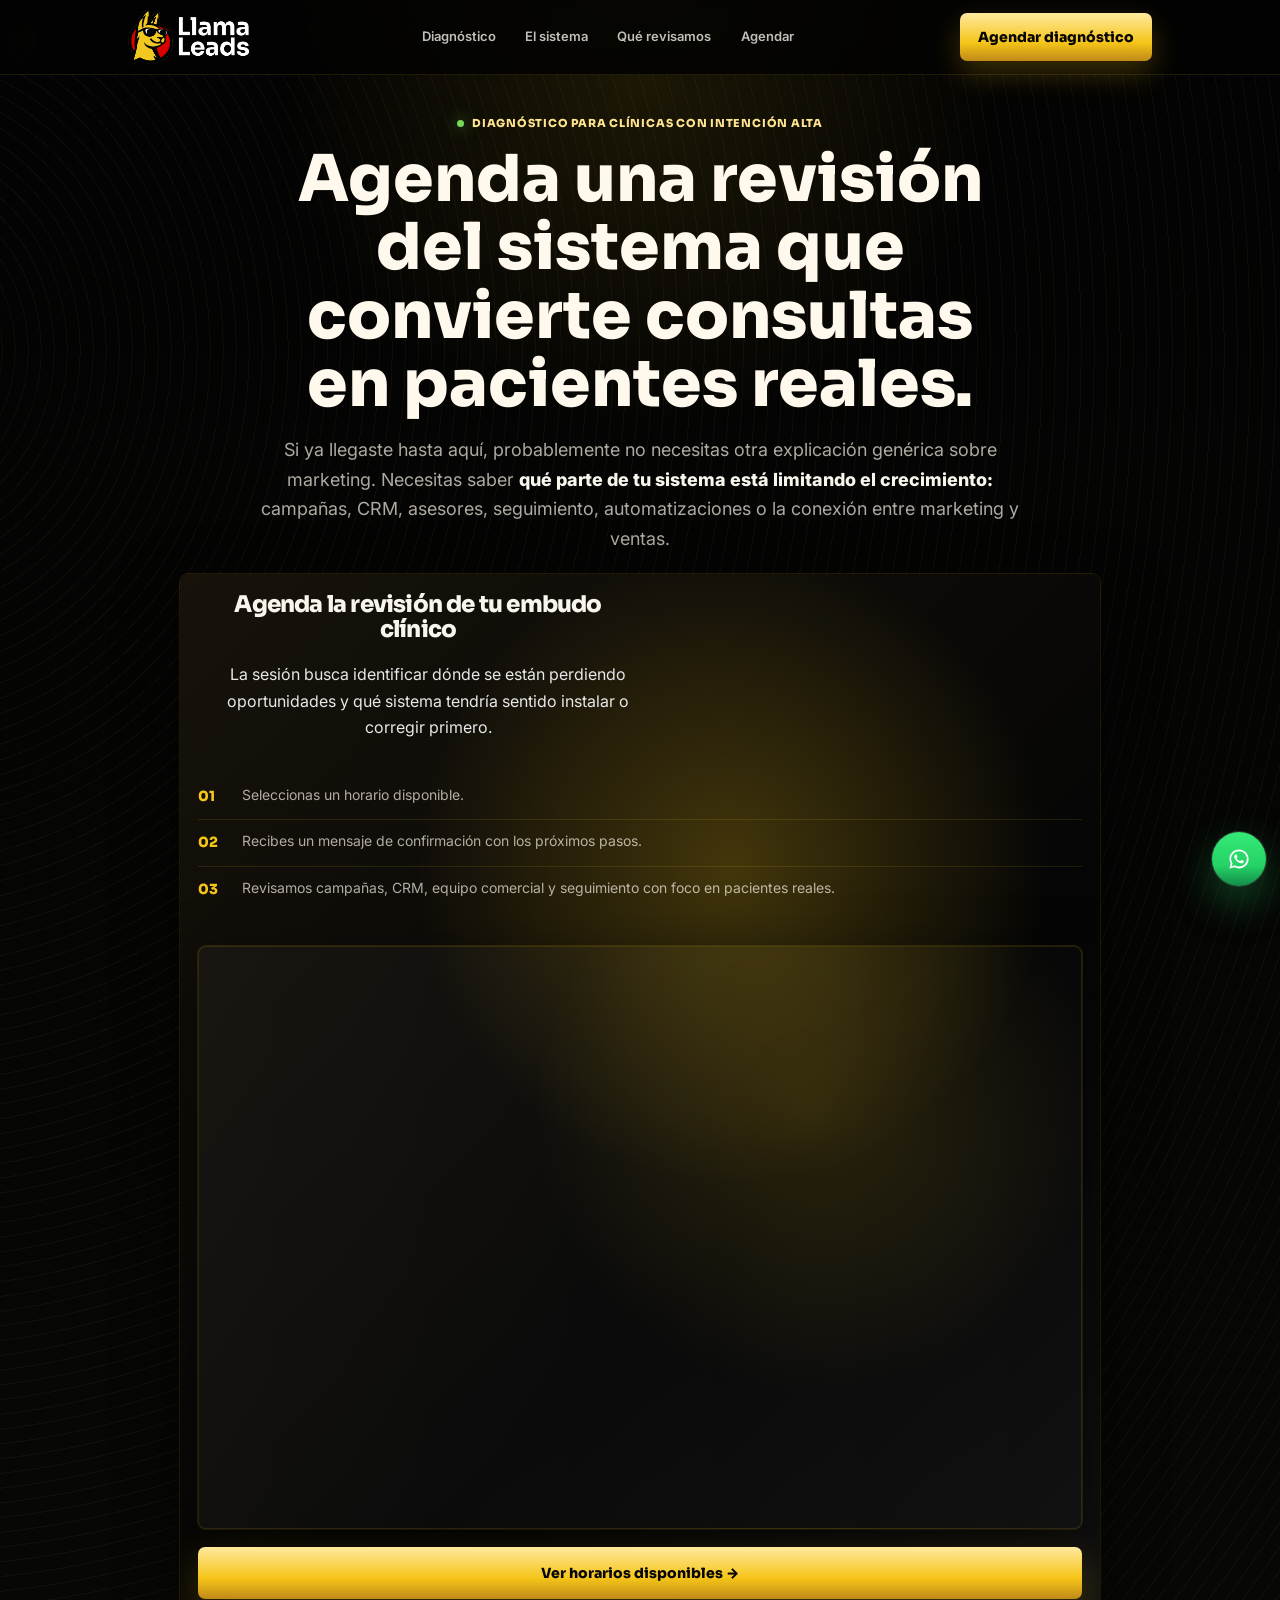
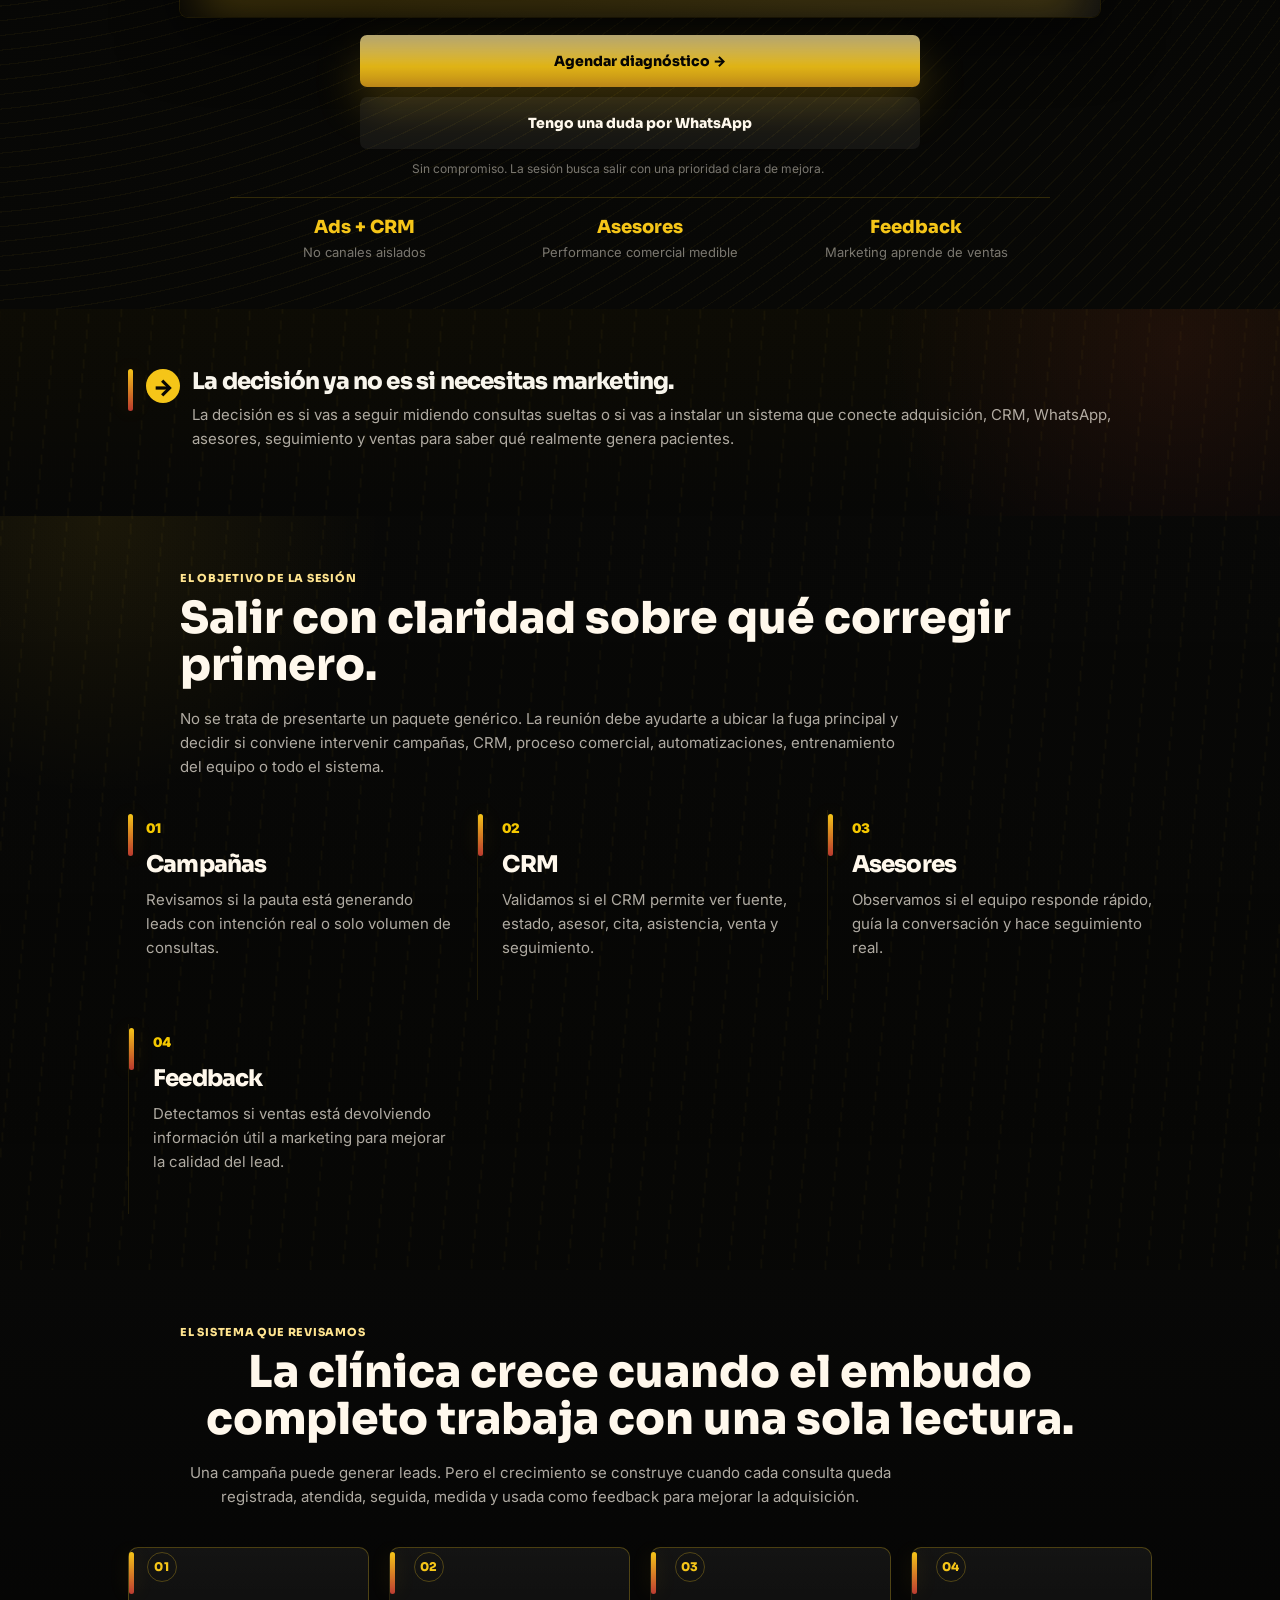
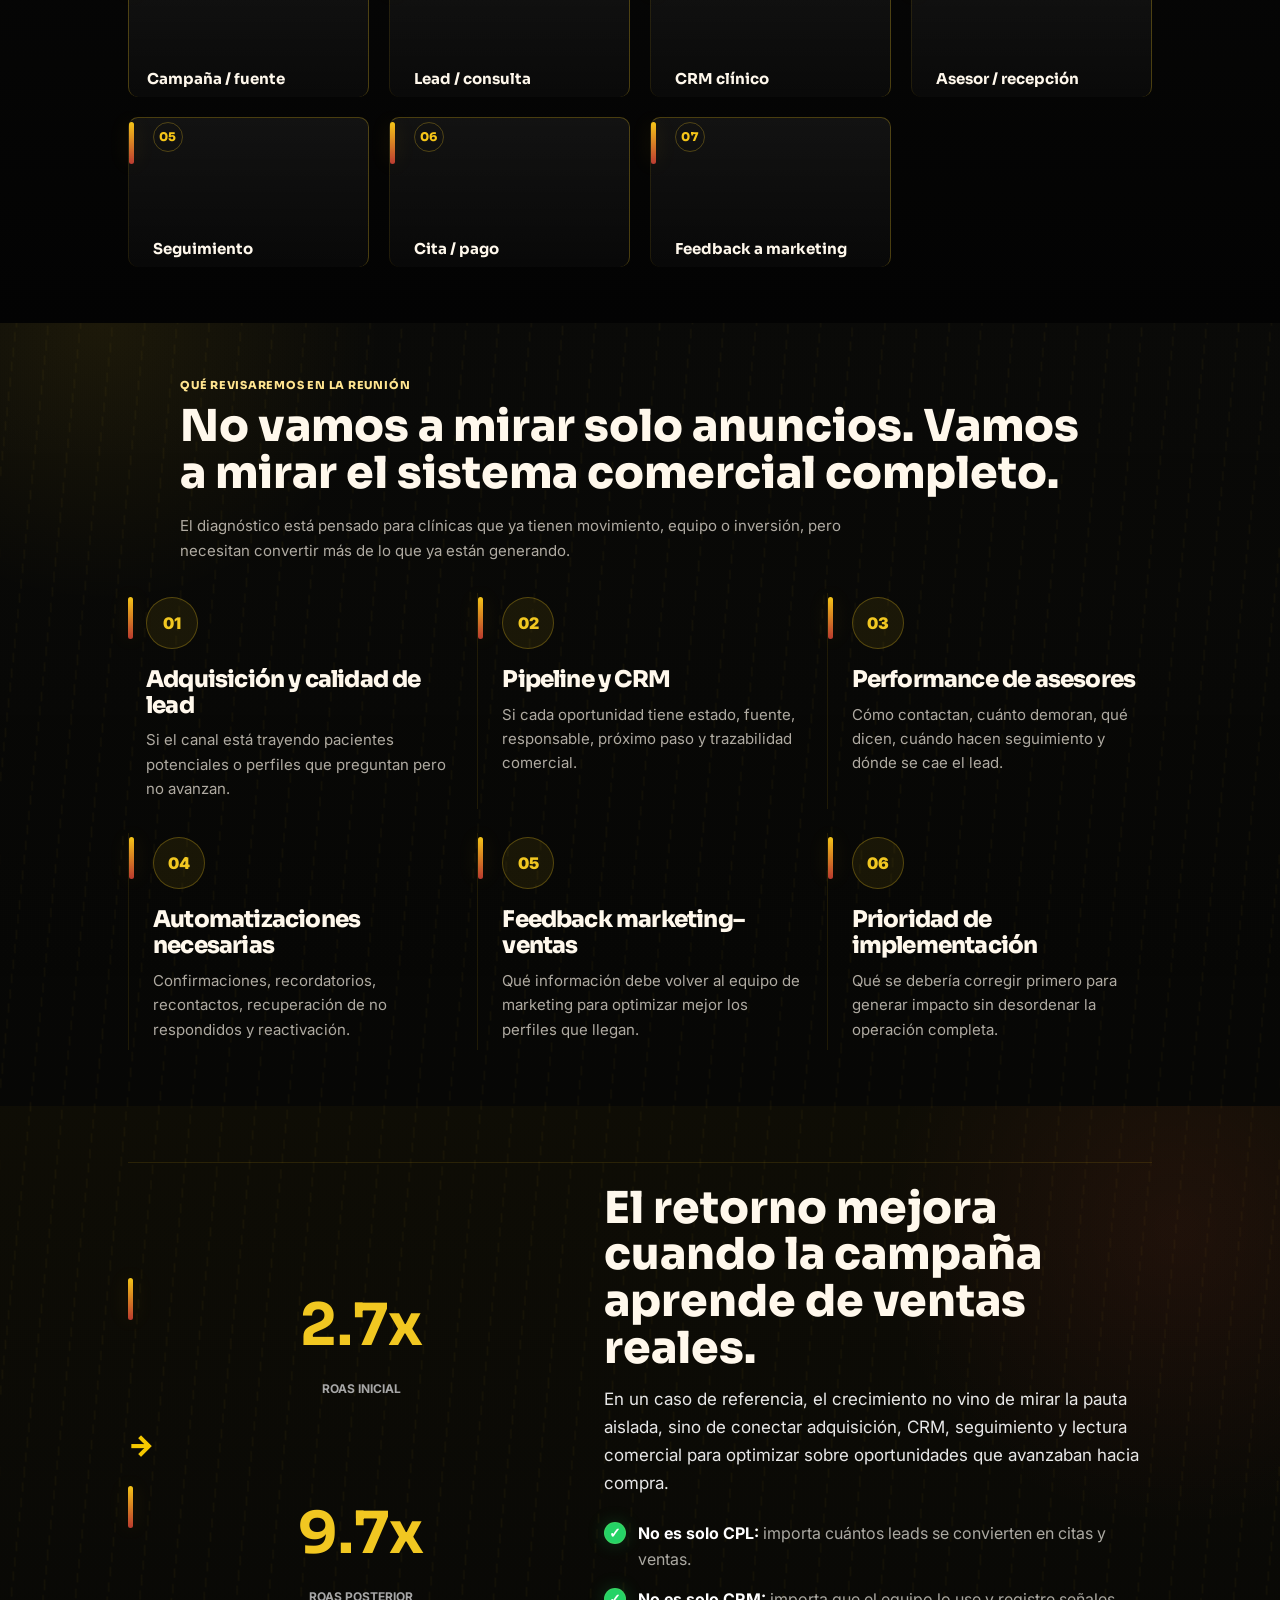
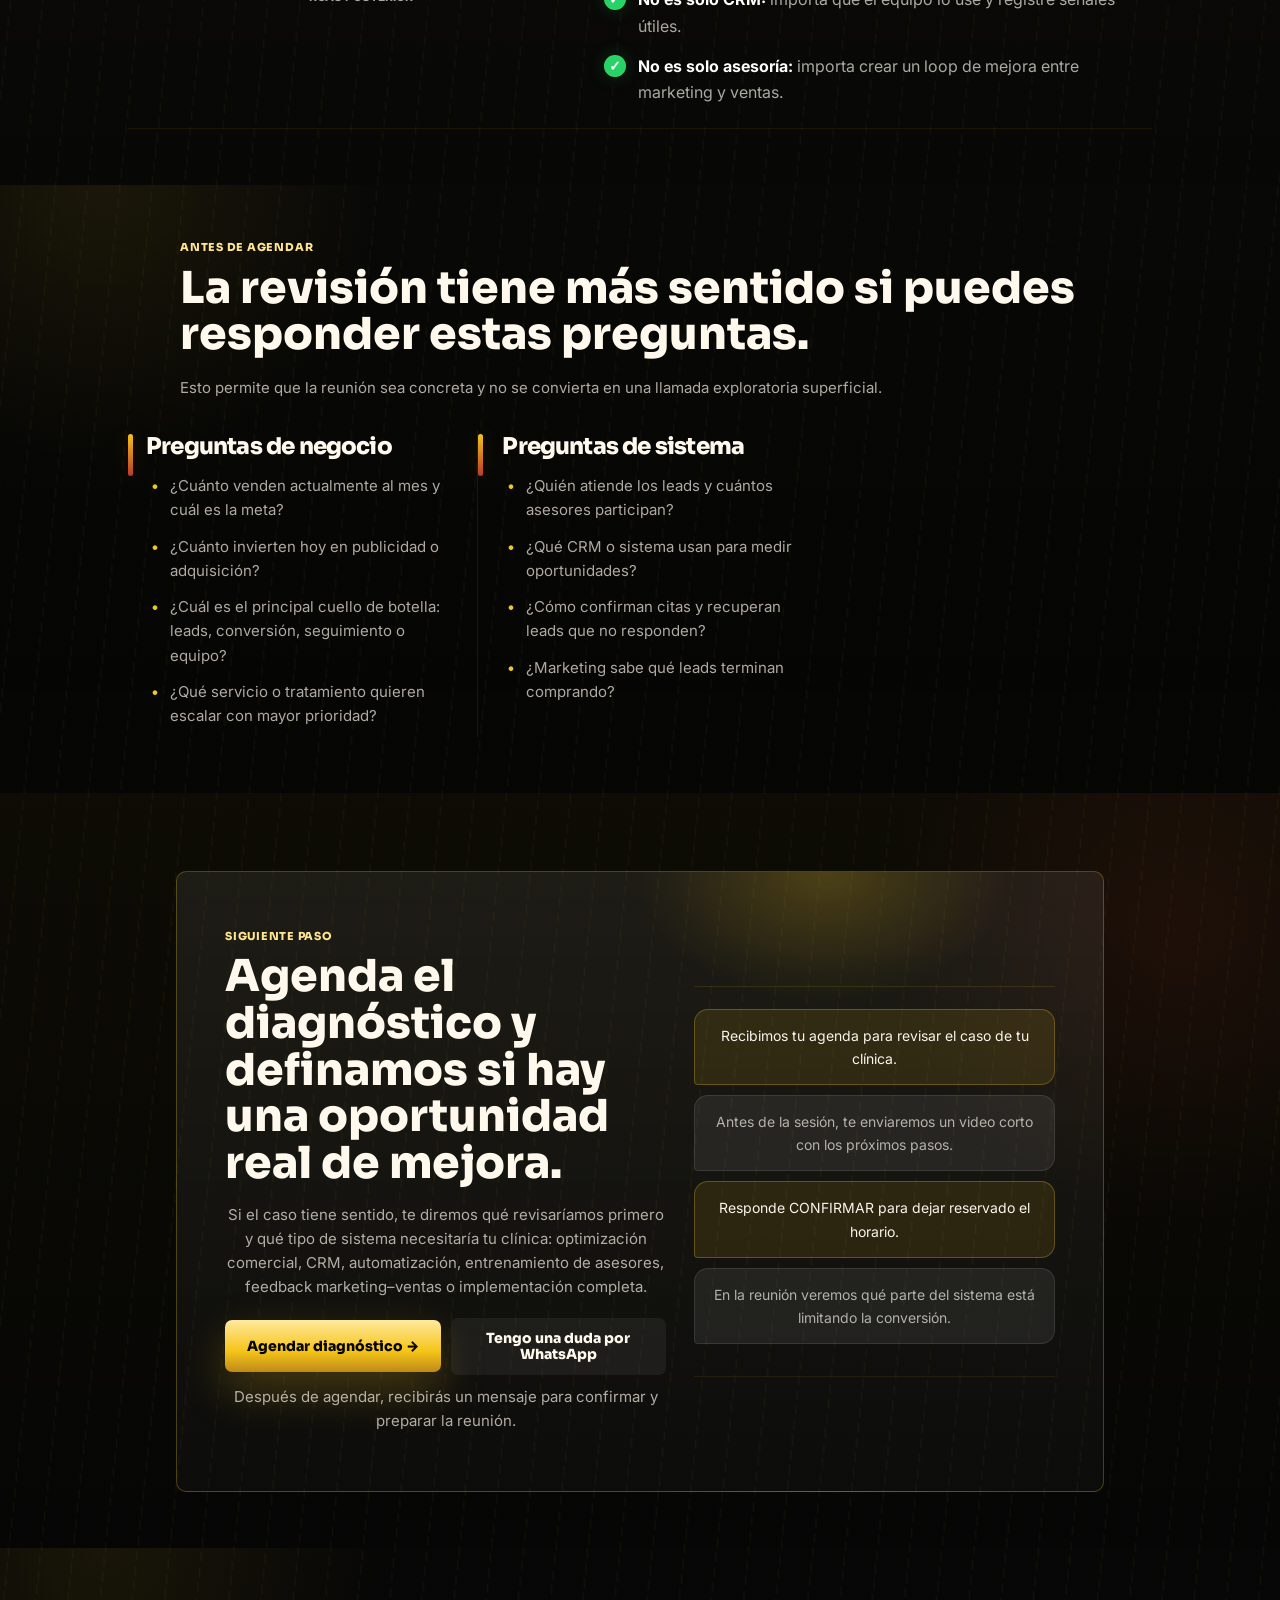
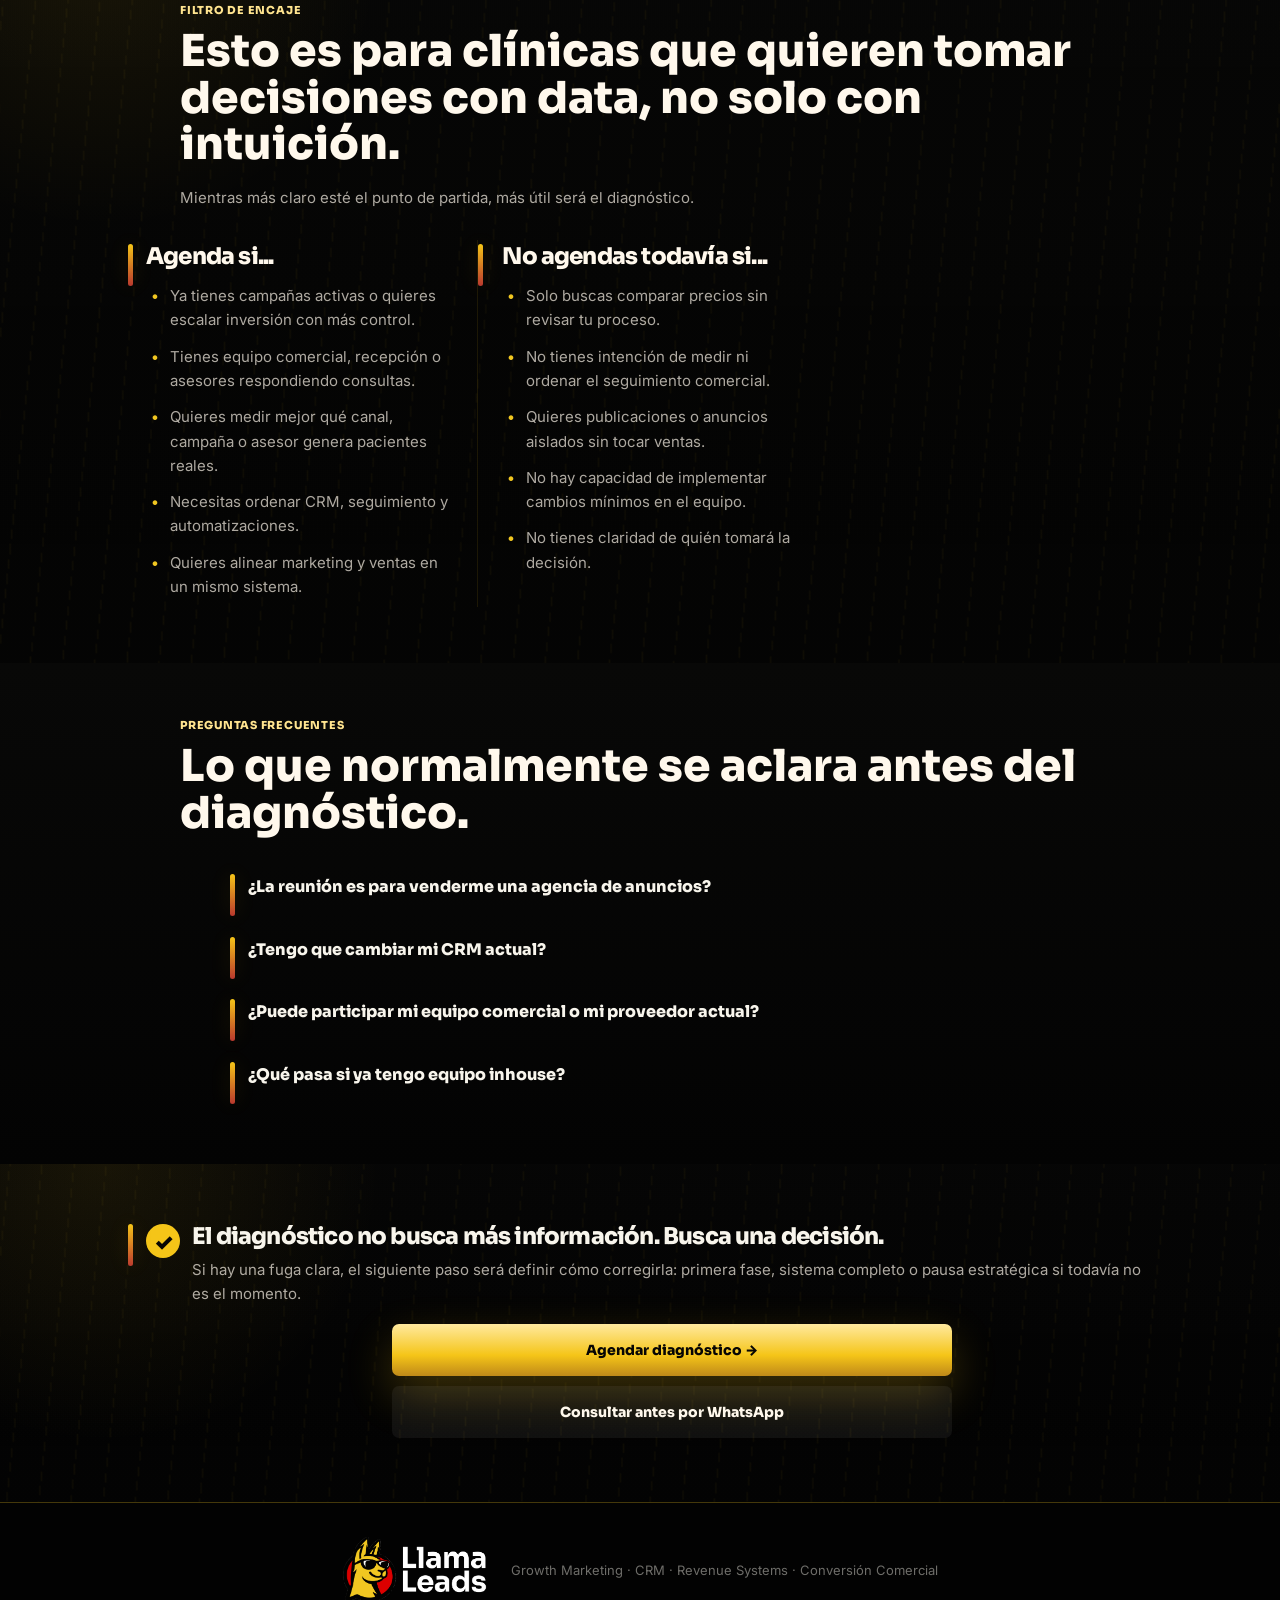
<file: clinicas-diagnostico/index.html>
<!DOCTYPE html>
<html lang="es">
<head>
  <meta charset="UTF-8" />
  <meta name="viewport" content="width=device-width, initial-scale=1.0" />
  <title>LlamaLeads | Diagnóstico de crecimiento para clínicas</title>
    <link rel="icon" type="image/png" href="../assets/Isologo.png" />
<meta name="description" content="Agenda una revisión del sistema que conecta campañas, CRM, asesores, seguimiento y ventas para convertir más consultas en pacientes reales." />
  <!-- Microsoft Clarity Tracking -->
  <script type="text/javascript">
    (function (c, l, a, r, i, t, y) {
      c[a] = c[a] || function () { (c[a].q = c[a].q || []).push(arguments) };
      t = l.createElement(r); t.async = 1; t.src = "https://www.clarity.ms/tag/" + i;
      y = l.getElementsByTagName(r)[0]; y.parentNode.insertBefore(t, y);
    })(window, document, "clarity", "script", "vydjeoqm7c");
  </script>
  <link rel="preconnect" href="https://fonts.googleapis.com">
  <link rel="preconnect" href="https://fonts.gstatic.com" crossorigin>
  <link href="https://fonts.googleapis.com/css2?family=Inter:wght@400;500;600;700;800;900&family=Sora:wght@500;600;700;800&display=swap" rel="stylesheet">
  <style>
    :root {
      --black: #0A0A0A;
      --black-2: #111111;
      --black-3: #181818;
      --red: #C8102E;
      --red-dark: #8f0b21;
      --gold: #D4A017;
      --gold-2: #F5C800;
      --white: #FFFFFF;
      --gray: #E8E8E8;
      --muted: #A7A7A7;
      --green: #2D9E2D;
      --border: rgba(212, 160, 23, 0.28);
      --card: rgba(255, 255, 255, 0.045);
      --shadow: 0 24px 80px rgba(0, 0, 0, 0.45);
      --radius: 28px;
      --max: 1160px;
    }

    * { box-sizing: border-box; }

    html { scroll-behavior: smooth; }

    body {
      margin: 0;
      background:
        radial-gradient(circle at 10% 0%, rgba(200, 16, 46, 0.18), transparent 34%),
        radial-gradient(circle at 90% 8%, rgba(212, 160, 23, 0.18), transparent 28%),
        linear-gradient(180deg, #050505 0%, #0A0A0A 36%, #111111 100%);
      color: var(--white);
      font-family: Inter, system-ui, -apple-system, BlinkMacSystemFont, "Segoe UI", sans-serif;
      line-height: 1.5;
      overflow-x: hidden;
    }

    a { color: inherit; text-decoration: none; }

    .page-shell {
      position: relative;
      overflow: hidden;
    }

    .noise {
      position: fixed;
      inset: 0;
      pointer-events: none;
      opacity: 0.18;
      background-image: url("data:image/svg+xml,%3Csvg viewBox='0 0 250 250' xmlns='http://www.w3.org/2000/svg'%3E%3Cfilter id='noiseFilter'%3E%3CfeTurbulence type='fractalNoise' baseFrequency='0.85' numOctaves='4' stitchTiles='stitch'/%3E%3C/filter%3E%3Crect width='100%25' height='100%25' filter='url(%23noiseFilter)' opacity='0.4'/%3E%3C/svg%3E");
      mix-blend-mode: soft-light;
      z-index: 0;
    }

    .container {
      width: min(var(--max), calc(100% - 40px));
      margin: 0 auto;
      position: relative;
      z-index: 1;
    }

    .nav {
      position: sticky;
      top: 0;
      z-index: 10;
      backdrop-filter: blur(18px);
      background: rgba(10, 10, 10, 0.74);
      border-bottom: 1px solid rgba(255, 255, 255, 0.08);
    }

    .nav-inner {
      width: min(var(--max), calc(100% - 40px));
      margin: 0 auto;
      display: flex;
      align-items: center;
      justify-content: space-between;
      padding: 18px 0;
      gap: 20px;
    }

    .brand {
      display: inline-flex;
      align-items: center;
      gap: 12px;
      font-family: Sora, Inter, sans-serif;
      font-weight: 800;
      letter-spacing: -0.04em;
    }

    
    .brand-logo {
      height: 54px;
      width: auto;
      display: block;
    }

    .brand-mark {
      width: 34px;
      height: 34px;
      border-radius: 11px;
      background: linear-gradient(135deg, var(--gold), var(--gold-2));
      display: grid;
      place-items: center;
      color: #111;
      font-weight: 900;
      box-shadow: 0 0 24px rgba(245, 200, 0, 0.22);
    }

    .nav-links {
      display: flex;
      align-items: center;
      gap: 24px;
      font-size: 14px;
      color: var(--muted);
    }

    .nav-links a:hover { color: var(--white); }

    .btn {
      display: inline-flex;
      align-items: center;
      justify-content: center;
      gap: 10px;
      border-radius: 999px;
      padding: 15px 22px;
      font-weight: 800;
      font-size: 14px;
      letter-spacing: -0.01em;
      transition: transform 0.2s ease, box-shadow 0.2s ease, border-color 0.2s ease, background 0.2s ease;
      border: 1px solid transparent;
      cursor: pointer;
    }

    .btn:hover {
      transform: translateY(-2px);
    }

    .btn-primary {
      color: #070707;
      background: linear-gradient(135deg, var(--gold-2), var(--gold));
      box-shadow: 0 16px 44px rgba(245, 200, 0, 0.22);
    }

    .btn-primary:hover {
      box-shadow: 0 22px 60px rgba(245, 200, 0, 0.34);
    }

    .btn-secondary {
      color: var(--white);
      background: rgba(255, 255, 255, 0.06);
      border-color: rgba(255, 255, 255, 0.13);
    }

    .btn-secondary:hover {
      border-color: var(--border);
      background: rgba(255, 255, 255, 0.09);
    }

    .hero {
      padding: 82px 0 54px;
    }

    .hero-grid {
      display: grid;
      grid-template-columns: 1.02fr 0.98fr;
      gap: 42px;
      align-items: center;
    }

    .eyebrow {
      display: inline-flex;
      align-items: center;
      gap: 10px;
      border: 1px solid var(--border);
      background: rgba(212, 160, 23, 0.08);
      color: #f6d76b;
      border-radius: 999px;
      padding: 9px 13px;
      font-weight: 800;
      font-size: 12px;
      letter-spacing: 0.08em;
      text-transform: uppercase;
    }

    .eyebrow::before {
      content: "";
      width: 7px;
      height: 7px;
      border-radius: 999px;
      background: var(--green);
      box-shadow: 0 0 18px rgba(45, 158, 45, 0.8);
    }

    h1, h2, h3 {
      font-family: Sora, Inter, sans-serif;
      margin: 0;
      letter-spacing: -0.055em;
      line-height: 1.02;
    }

    h1 {
      font-size: clamp(44px, 6vw, 78px);
      margin-top: 20px;
    }

    h1 span {
      color: var(--gold-2);
    }

    .hero-copy {
      color: var(--gray);
      font-size: 19px;
      line-height: 1.65;
      margin: 24px 0 0;
      max-width: 660px;
    }

    .hero-copy strong {
      color: var(--white);
      font-weight: 800;
    }

    .hero-actions {
      display: flex;
      flex-wrap: wrap;
      gap: 14px;
      align-items: center;
      margin-top: 30px;
    }

    .microcopy {
      color: var(--muted);
      font-size: 13px;
      margin-top: 14px;
    }

    .hero-proof {
      display: grid;
      grid-template-columns: repeat(3, 1fr);
      gap: 12px;
      margin-top: 34px;
      max-width: 640px;
    }

    .proof-card {
      background: var(--card);
      border: 1px solid rgba(255, 255, 255, 0.1);
      border-radius: 20px;
      padding: 16px;
    }

    .proof-card b {
      display: block;
      color: var(--white);
      font-size: 22px;
      letter-spacing: -0.04em;
    }

    .proof-card span {
      display: block;
      color: var(--muted);
      font-size: 12px;
      margin-top: 4px;
    }

    .vsl-card {
      background: linear-gradient(180deg, rgba(255, 255, 255, 0.09), rgba(255, 255, 255, 0.035));
      border: 1px solid var(--border);
      border-radius: var(--radius);
      padding: 16px;
      box-shadow: var(--shadow);
      position: relative;
    }

    .vsl-card::before {
      content: "VSL PRINCIPAL";
      position: absolute;
      top: -14px;
      left: 24px;
      background: var(--black);
      border: 1px solid var(--border);
      color: var(--gold-2);
      padding: 6px 10px;
      border-radius: 999px;
      font-size: 11px;
      font-weight: 900;
      letter-spacing: 0.08em;
    }

    .video-placeholder {
      aspect-ratio: 16 / 9;
      border-radius: 22px;
      background:
        linear-gradient(rgba(10, 10, 10, 0.45), rgba(10, 10, 10, 0.75)),
        radial-gradient(circle at 30% 20%, rgba(245, 200, 0, 0.35), transparent 28%),
        linear-gradient(135deg, #1a1a1a, #050505);
      border: 1px solid rgba(255, 255, 255, 0.11);
      display: grid;
      place-items: center;
      text-align: center;
      padding: 24px;
      overflow: hidden;
      position: relative;
    }

    .video-placeholder iframe,
    .video-placeholder video {
      position: absolute;
      inset: 0;
      width: 100%;
      height: 100%;
      border: 0;
      border-radius: 22px;
    }

    .play {
      width: 78px;
      height: 78px;
      border-radius: 999px;
      display: grid;
      place-items: center;
      margin: 0 auto 18px;
      color: #111;
      background: linear-gradient(135deg, var(--gold-2), var(--gold));
      font-size: 28px;
      box-shadow: 0 0 60px rgba(245, 200, 0, 0.32);
    }

    .video-placeholder h3 {
      font-size: clamp(22px, 2vw, 30px);
      margin-bottom: 8px;
    }

    .video-placeholder p {
      max-width: 420px;
      margin: 0 auto;
      color: var(--gray);
      font-size: 14px;
    }

    .vsl-caption {
      display: grid;
      grid-template-columns: 1fr auto;
      gap: 16px;
      align-items: center;
      margin-top: 14px;
      padding: 12px 4px 2px;
      color: var(--muted);
      font-size: 13px;
    }

    .section {
      padding: 80px 0;
    }

    .section-tight { padding: 58px 0; }

    .section-header {
      max-width: 820px;
      margin-bottom: 34px;
    }

    .section-tag {
      color: var(--gold-2);
      font-weight: 900;
      letter-spacing: 0.1em;
      text-transform: uppercase;
      font-size: 12px;
      margin-bottom: 12px;
    }

    h2 {
      font-size: clamp(34px, 4vw, 56px);
    }

    .section-header p {
      color: var(--gray);
      font-size: 18px;
      margin: 18px 0 0;
      max-width: 720px;
    }

    .warning-box {
      border: 1px solid var(--border);
      background: linear-gradient(135deg, rgba(212, 160, 23, 0.12), rgba(200, 16, 46, 0.08));
      border-radius: var(--radius);
      padding: 28px;
      display: grid;
      grid-template-columns: auto 1fr;
      gap: 20px;
      align-items: start;
    }

    .warning-icon {
      width: 48px;
      height: 48px;
      border-radius: 16px;
      background: rgba(245, 200, 0, 0.14);
      border: 1px solid var(--border);
      display: grid;
      place-items: center;
      font-size: 22px;
    }

    .warning-box h3 {
      font-size: 26px;
      margin-bottom: 8px;
    }

    .warning-box p {
      margin: 0;
      color: var(--gray);
      font-size: 17px;
    }

    .split-grid {
      display: grid;
      grid-template-columns: repeat(2, 1fr);
      gap: 22px;
    }

    .card {
      background: var(--card);
      border: 1px solid rgba(255, 255, 255, 0.1);
      border-radius: var(--radius);
      padding: 28px;
      position: relative;
      overflow: hidden;
    }

    .card::after {
      content: "";
      position: absolute;
      inset: auto -50px -80px auto;
      width: 160px;
      height: 160px;
      background: rgba(212, 160, 23, 0.09);
      border-radius: 999px;
      filter: blur(6px);
    }

    .card h3 {
      font-size: 24px;
      margin-bottom: 12px;
      position: relative;
      z-index: 1;
    }

    .card p {
      color: var(--gray);
      margin: 0;
      position: relative;
      z-index: 1;
    }

    .red-line {
      border-color: rgba(200, 16, 46, 0.35);
      background: linear-gradient(180deg, rgba(200, 16, 46, 0.08), rgba(255, 255, 255, 0.035));
    }

    .gold-line {
      border-color: var(--border);
      background: linear-gradient(180deg, rgba(212, 160, 23, 0.09), rgba(255, 255, 255, 0.035));
    }

    .mechanism {
      background:
        linear-gradient(180deg, rgba(255,255,255,0.04), rgba(255,255,255,0.02));
      border-top: 1px solid rgba(255, 255, 255, 0.08);
      border-bottom: 1px solid rgba(255, 255, 255, 0.08);
    }

    .flow {
      display: grid;
      grid-template-columns: repeat(7, 1fr);
      gap: 10px;
      margin-top: 32px;
    }

    .flow-step {
      background: rgba(255, 255, 255, 0.055);
      border: 1px solid rgba(255, 255, 255, 0.1);
      border-radius: 20px;
      padding: 16px 12px;
      min-height: 106px;
      display: flex;
      flex-direction: column;
      justify-content: space-between;
    }

    .flow-step small {
      color: var(--gold-2);
      font-weight: 900;
      letter-spacing: 0.06em;
    }

    .flow-step b {
      display: block;
      margin-top: 12px;
      font-size: 14px;
      line-height: 1.25;
    }

    .cards-3 {
      display: grid;
      grid-template-columns: repeat(3, 1fr);
      gap: 18px;
    }

    .icon-card {
      background: rgba(255, 255, 255, 0.045);
      border: 1px solid rgba(255, 255, 255, 0.1);
      border-radius: var(--radius);
      padding: 26px;
    }

    .icon {
      width: 44px;
      height: 44px;
      border-radius: 14px;
      display: grid;
      place-items: center;
      background: rgba(245, 200, 0, 0.1);
      border: 1px solid var(--border);
      color: var(--gold-2);
      font-weight: 900;
      margin-bottom: 18px;
    }

    .icon-card h3 {
      font-size: 22px;
      margin-bottom: 10px;
    }

    .icon-card p {
      margin: 0;
      color: var(--gray);
    }

    .case-box {
      display: grid;
      grid-template-columns: 0.9fr 1.1fr;
      gap: 28px;
      align-items: center;
      border-radius: 34px;
      padding: 36px;
      background:
        radial-gradient(circle at 12% 20%, rgba(45, 158, 45, 0.22), transparent 28%),
        linear-gradient(135deg, rgba(255,255,255,0.075), rgba(255,255,255,0.035));
      border: 1px solid rgba(45, 158, 45, 0.24);
      box-shadow: var(--shadow);
    }

    .metric-jump {
      display: grid;
      grid-template-columns: 1fr auto 1fr;
      gap: 14px;
      align-items: center;
    }

    .metric {
      border-radius: 26px;
      padding: 24px;
      background: rgba(0, 0, 0, 0.24);
      border: 1px solid rgba(255, 255, 255, 0.1);
      text-align: center;
    }

    .metric strong {
      display: block;
      font-family: Sora, Inter, sans-serif;
      font-size: clamp(34px, 5vw, 58px);
      letter-spacing: -0.07em;
    }

    .metric span {
      color: var(--muted);
      font-size: 12px;
      font-weight: 700;
      text-transform: uppercase;
      letter-spacing: 0.06em;
    }

    .arrow {
      color: var(--gold-2);
      font-size: 28px;
      font-weight: 900;
    }

    .case-copy h2 {
      font-size: clamp(30px, 3vw, 44px);
      margin-bottom: 14px;
    }

    .case-copy p {
      color: var(--gray);
      margin: 0;
      font-size: 17px;
    }

    .check-list {
      display: grid;
      gap: 12px;
      margin-top: 22px;
    }

    .check {
      display: flex;
      gap: 12px;
      align-items: flex-start;
      color: var(--gray);
    }

    .check b {
      color: var(--white);
    }

    .check::before {
      content: "✓";
      width: 22px;
      height: 22px;
      flex: 0 0 22px;
      border-radius: 999px;
      display: grid;
      place-items: center;
      background: rgba(45, 158, 45, 0.14);
      color: #72d672;
      font-size: 12px;
      font-weight: 900;
      margin-top: 2px;
    }

    .cta-band {
      border-radius: 36px;
      padding: 42px;
      background:
        radial-gradient(circle at 80% 20%, rgba(245, 200, 0, 0.18), transparent 35%),
        linear-gradient(135deg, rgba(200, 16, 46, 0.18), rgba(255, 255, 255, 0.05));
      border: 1px solid var(--border);
      display: grid;
      grid-template-columns: 1.1fr 0.9fr;
      gap: 28px;
      align-items: center;
    }

    .cta-band h2 {
      font-size: clamp(34px, 4vw, 52px);
    }

    .cta-band p {
      color: var(--gray);
      font-size: 18px;
      margin: 16px 0 0;
    }

    .chat-preview {
      background: rgba(0, 0, 0, 0.26);
      border: 1px solid rgba(255, 255, 255, 0.12);
      border-radius: 28px;
      padding: 18px;
    }

    .chat-bubble {
      background: rgba(255, 255, 255, 0.08);
      border: 1px solid rgba(255, 255, 255, 0.09);
      border-radius: 18px 18px 18px 4px;
      padding: 14px;
      color: var(--gray);
      font-size: 14px;
      margin-bottom: 10px;
    }

    .chat-bubble.gold {
      background: rgba(212, 160, 23, 0.14);
      border-color: var(--border);
      color: var(--white);
    }

    .two-col-list {
      display: grid;
      grid-template-columns: repeat(2, 1fr);
      gap: 18px;
    }

    .list-box {
      border-radius: var(--radius);
      padding: 28px;
      background: rgba(255,255,255,0.045);
      border: 1px solid rgba(255,255,255,0.1);
    }

    .list-box h3 {
      font-size: 24px;
      margin-bottom: 14px;
    }

    .list-box ul {
      margin: 0;
      padding: 0;
      list-style: none;
      display: grid;
      gap: 12px;
      color: var(--gray);
    }

    .list-box li {
      padding-left: 24px;
      position: relative;
    }

    .list-box li::before {
      content: "•";
      position: absolute;
      left: 6px;
      color: var(--gold-2);
      font-weight: 900;
    }

    .faq {
      display: grid;
      gap: 12px;
    }

    details {
      background: rgba(255, 255, 255, 0.045);
      border: 1px solid rgba(255, 255, 255, 0.1);
      border-radius: 20px;
      padding: 18px 20px;
    }

    summary {
      cursor: pointer;
      font-weight: 800;
      color: var(--white);
      list-style: none;
    }

    summary::-webkit-details-marker { display: none; }

    details p {
      color: var(--gray);
      margin: 12px 0 0;
    }

    footer {
      padding: 42px 0;
      border-top: 1px solid rgba(255, 255, 255, 0.08);
      color: var(--muted);
      font-size: 13px;
    }

    .footer-inner {
      display: flex;
      justify-content: space-between;
      align-items: center;
      gap: 18px;
      flex-wrap: wrap;
    }

    .floating-wa {
      position: fixed;
      right: 22px;
      bottom: 22px;
      z-index: 30;
      width: 64px;
      height: 64px;
      border-radius: 999px;
      display: grid;
      place-items: center;
      background: #25D366;
      color: #FFFFFF;
      box-shadow: 0 18px 45px rgba(37, 211, 102, 0.34), 0 0 0 8px rgba(37, 211, 102, 0.12);
      border: 1px solid rgba(255, 255, 255, 0.32);
      transition: transform 180ms ease, box-shadow 180ms ease, background 180ms ease;
    }

    .floating-wa:hover {
      transform: translateY(-3px) scale(1.03);
      background: #1FC45F;
      box-shadow: 0 22px 55px rgba(37, 211, 102, 0.42), 0 0 0 10px rgba(37, 211, 102, 0.14);
    }

    .floating-wa svg {
      width: 34px;
      height: 34px;
      display: block;
      fill: currentColor;
    }

    @media (max-width: 980px) {
      .nav-links { display: none; }
      .hero-grid,
      .split-grid,
      .case-box,
      .cta-band,
      .two-col-list {
        grid-template-columns: 1fr;
      }
      .hero { padding-top: 56px; }
      .hero-proof,
      .cards-3 {
        grid-template-columns: 1fr;
      }
      .flow {
        grid-template-columns: repeat(2, 1fr);
      }
      .metric-jump {
        grid-template-columns: 1fr;
      }
      .arrow { transform: rotate(90deg); text-align: center; }
    }

    @media (max-width: 640px) {
      .container,
      .nav-inner { width: min(100% - 28px, var(--max)); }
      .hero-actions .btn { width: 100%; }
      .warning-box { grid-template-columns: 1fr; }
      .flow { grid-template-columns: 1fr; }
      .card,
      .icon-card,
      .cta-band,
      .case-box { padding: 24px; }
      .vsl-caption { grid-template-columns: 1fr; }
      .floating-wa { right: 14px; bottom: 14px; }
    }
  

    .agenda-card {
      background: linear-gradient(180deg, rgba(255, 255, 255, 0.09), rgba(255, 255, 255, 0.035));
      border: 1px solid var(--border);
      border-radius: var(--radius);
      padding: 22px;
      box-shadow: var(--shadow);
      position: relative;
      overflow: hidden;
    }

    .agenda-card::before {
      content: "DIAGNÓSTICO";
      position: absolute;
      top: 18px;
      right: 18px;
      background: rgba(10,10,10,0.72);
      border: 1px solid var(--border);
      color: var(--gold-2);
      padding: 6px 10px;
      border-radius: 999px;
      font-size: 11px;
      font-weight: 900;
      letter-spacing: 0.08em;
    }

    .agenda-screen {
      border-radius: 24px;
      background:
        radial-gradient(circle at 20% 15%, rgba(245, 200, 0, 0.19), transparent 28%),
        linear-gradient(135deg, rgba(0,0,0,0.34), rgba(255,255,255,0.04));
      border: 1px solid rgba(255,255,255,0.1);
      padding: 26px;
      min-height: 420px;
      display: grid;
      align-content: center;
      gap: 18px;
    }

    .agenda-screen h3 {
      font-size: clamp(28px, 3vw, 42px);
      max-width: 440px;
    }

    .agenda-screen p {
      margin: 0;
      color: var(--gray);
      font-size: 16px;
      max-width: 460px;
    }

    .agenda-steps {
      display: grid;
      gap: 10px;
      margin: 8px 0;
    }

    .agenda-step {
      display: flex;
      align-items: flex-start;
      gap: 12px;
      padding: 13px;
      border-radius: 16px;
      background: rgba(255,255,255,0.055);
      border: 1px solid rgba(255,255,255,0.09);
      color: var(--gray);
      font-size: 14px;
    }

    .agenda-step b {
      color: var(--gold-2);
      font-family: Sora, Inter, sans-serif;
      min-width: 24px;
    }

    .calendar-placeholder {
      border-radius: 22px;
      border: 1px dashed rgba(212,160,23,0.45);
      background: rgba(0,0,0,0.2);
      padding: 20px;
      text-align: center;
      color: var(--muted);
      font-size: 13px;
    }

    .decision-grid {
      display: grid;
      grid-template-columns: repeat(4, 1fr);
      gap: 14px;
    }

    .decision-card {
      min-height: 190px;
      border-radius: 24px;
      background: rgba(255,255,255,0.045);
      border: 1px solid rgba(255,255,255,0.1);
      padding: 22px;
    }

    .decision-card small {
      color: var(--gold-2);
      font-weight: 900;
      letter-spacing: 0.08em;
      text-transform: uppercase;
    }

    .decision-card h3 {
      font-size: 22px;
      margin: 12px 0 10px;
    }

    .decision-card p {
      margin: 0;
      color: var(--gray);
      font-size: 14px;
    }

    @media (max-width: 980px) {
      .decision-grid { grid-template-columns: repeat(2, 1fr); }
    }

    @media (max-width: 640px) {
      .decision-grid { grid-template-columns: 1fr; }
      .agenda-card, .agenda-screen { padding: 24px; }
    }

  </style>
  <link rel="stylesheet" href="../css/landing-premium.css">
  <link rel="stylesheet" href="../css/ad-landing-vsl.css">
  <!-- Meta Pixel Code -->
  <script>
    !function(f,b,e,v,n,t,s)
    {if(f.fbq)return;n=f.fbq=function(){n.callMethod?
    n.callMethod.apply(n,arguments):n.queue.push(arguments)};
    if(!f._fbq)f._fbq=n;n.push=n;n.loaded=!0;n.version='2.0';
    n.queue=[];t=b.createElement(e);t.async=!0;
    t.src=v;s=b.getElementsByTagName(e)[0];
    s.parentNode.insertBefore(t,s)}(window, document,'script',
    'https://connect.facebook.net/en_US/fbevents.js');
    fbq('init', '7609972465733035');
    fbq('track', 'PageView');
  </script>
  <noscript><img height="1" width="1" style="display:none"
  src="https://www.facebook.com/tr?id=7609972465733035&ev=PageView&noscript=1"
  /></noscript>
  <!-- End Meta Pixel Code -->
</head>
<body>
  <!--
    LANDING /CLINICAS-DIAGNOSTICO — PUERTA C / SITE VISITORS
    Base visual: landing original de clínicas.
    Uso: tráfico de mayor intención, visitantes previos, retargeting y leads que ya consumieron contenido.

    Reemplazos clave:
    1. Enlace de agenda conectado al calendario real.
    2. Cambiar https://wa.me/51976955633?text=Quiero%20validar%20si%20aplica%20para%20mi%20cl%C3%ADnica. por tu link real de WhatsApp o wa.link.
    3. En .calendar-placeholder puedes incrustar tu calendario real o reemplazarlo por iframe.
    4. Si deseas incluir un video corto previo a la agenda, colócalo antes del calendario o en el primer mensaje post-agenda.
  -->

  <div class="page-shell">
    <div class="noise"></div>

    <nav class="nav">
      <div class="nav-inner">
        <a class="brand" href="#top" aria-label="LlamaLeads"><img class="brand-logo" src="../assets/logowhite.png" alt="LlamaLeads Logo" /></a>
        <div class="nav-links">
          <a href="#diagnostico">Diagnóstico</a>
          <a href="#mecanismo">El sistema</a>
          <a href="#revisamos">Qué revisamos</a>
          <a href="#cta-final">Agendar</a>
        </div>
        <a class="btn btn-secondary" href="https://link.llamaleads.pro/widget/booking/G7HNNfDaLVXLsOxCJmaI?utm_source=clinicas-diagnostico" target="_blank" rel="noopener noreferrer">Agendar diagnóstico</a>
      </div>
    </nav>

    <main id="top">
      <section class="hero" id="diagnostico">
        <div class="container hero-grid">
          <div>
            <div class="eyebrow">Diagnóstico para clínicas con intención alta</div>
            <h1>Agenda una revisión del sistema que convierte consultas en <span>pacientes reales.</span></h1>
            <p class="hero-copy">
              Si ya llegaste hasta aquí, probablemente no necesitas otra explicación genérica sobre marketing. Necesitas saber <strong>qué parte de tu sistema está limitando el crecimiento:</strong> campañas, CRM, asesores, seguimiento, automatizaciones o la conexión entre marketing y ventas.
            </p>

            <div class="hero-actions">
              <a class="btn btn-primary" href="https://link.llamaleads.pro/widget/booking/G7HNNfDaLVXLsOxCJmaI?utm_source=clinicas-diagnostico" target="_blank" rel="noopener noreferrer">Agendar diagnóstico →</a>
              <a class="btn btn-secondary" href="https://wa.me/51976955633?text=Quiero%20validar%20si%20aplica%20para%20mi%20cl%C3%ADnica." target="_blank" rel="noopener noreferrer">Tengo una duda por WhatsApp</a>
            </div>
            <p class="microcopy">Sin compromiso. La sesión busca salir con una prioridad clara de mejora.</p>

            <div class="hero-proof" aria-label="Indicadores de confianza">
              <div class="proof-card">
                <b>Ads + CRM</b>
                <span>No canales aislados</span>
              </div>
              <div class="proof-card">
                <b>Asesores</b>
                <span>Performance comercial medible</span>
              </div>
              <div class="proof-card">
                <b>Feedback</b>
                <span>Marketing aprende de ventas</span>
              </div>
            </div>
          </div>

          <div class="agenda-card">
            <div class="agenda-screen">
              <h3>Agenda la revisión de tu embudo clínico</h3>
              <p>La sesión busca identificar dónde se están perdiendo oportunidades y qué sistema tendría sentido instalar o corregir primero.</p>
              <div class="agenda-steps">
                <div class="agenda-step"><b>01</b><span>Seleccionas un horario disponible.</span></div>
                <div class="agenda-step"><b>02</b><span>Recibes un mensaje de confirmación con los próximos pasos.</span></div>
                <div class="agenda-step"><b>03</b><span>Revisamos campañas, CRM, equipo comercial y seguimiento con foco en pacientes reales.</span></div>
              </div>
              <div class="calendar-placeholder">
                <iframe src="https://link.llamaleads.pro/widget/booking/G7HNNfDaLVXLsOxCJmaI?utm_source=clinicas-diagnostico" style="width: 100%;border:none;overflow: hidden;" scrolling="no" id="G7HNNfDaLVXLsOxCJmaI_1778302535660"></iframe><br>
                <script src="https://link.llamaleads.pro/js/form_embed.js" type="text/javascript"></script>
              </div>
              <a class="btn btn-primary" href="https://link.llamaleads.pro/widget/booking/G7HNNfDaLVXLsOxCJmaI?utm_source=clinicas-diagnostico" target="_blank" rel="noopener noreferrer">Ver horarios disponibles →</a>
            </div>
          </div>
        </div>
      </section>

      <section class="section-tight">
        <div class="container">
          <div class="warning-box">
            <div class="warning-icon">→</div>
            <div>
              <h3>La decisión ya no es si necesitas marketing.</h3>
              <p>
                La decisión es si vas a seguir midiendo consultas sueltas o si vas a instalar un sistema que conecte adquisición, CRM, WhatsApp, asesores, seguimiento y ventas para saber qué realmente genera pacientes.
              </p>
            </div>
          </div>
        </div>
      </section>

      <section class="section">
        <div class="container">
          <div class="section-header">
            <div class="section-tag">El objetivo de la sesión</div>
            <h2>Salir con claridad sobre qué corregir primero.</h2>
            <p>
              No se trata de presentarte un paquete genérico. La reunión debe ayudarte a ubicar la fuga principal y decidir si conviene intervenir campañas, CRM, proceso comercial, automatizaciones, entrenamiento del equipo o todo el sistema.
            </p>
          </div>

          <div class="decision-grid">
            <div class="decision-card">
              <small>01</small>
              <h3>Campañas</h3>
              <p>Revisamos si la pauta está generando leads con intención real o solo volumen de consultas.</p>
            </div>
            <div class="decision-card">
              <small>02</small>
              <h3>CRM</h3>
              <p>Validamos si el CRM permite ver fuente, estado, asesor, cita, asistencia, venta y seguimiento.</p>
            </div>
            <div class="decision-card">
              <small>03</small>
              <h3>Asesores</h3>
              <p>Observamos si el equipo responde rápido, guía la conversación y hace seguimiento real.</p>
            </div>
            <div class="decision-card">
              <small>04</small>
              <h3>Feedback</h3>
              <p>Detectamos si ventas está devolviendo información útil a marketing para mejorar la calidad del lead.</p>
            </div>
          </div>
        </div>
      </section>

      <section class="section mechanism" id="mecanismo">
        <div class="container">
          <div class="section-header">
            <div class="section-tag">El sistema que revisamos</div>
            <h2>La clínica crece cuando el embudo completo trabaja con una sola lectura.</h2>
            <p>
              Una campaña puede generar leads. Pero el crecimiento se construye cuando cada consulta queda registrada, atendida, seguida, medida y usada como feedback para mejorar la adquisición.
            </p>
          </div>

          <div class="flow">
            <div class="flow-step"><small>01</small><b>Campaña / fuente</b></div>
            <div class="flow-step"><small>02</small><b>Lead / consulta</b></div>
            <div class="flow-step"><small>03</small><b>CRM clínico</b></div>
            <div class="flow-step"><small>04</small><b>Asesor / recepción</b></div>
            <div class="flow-step"><small>05</small><b>Seguimiento</b></div>
            <div class="flow-step"><small>06</small><b>Cita / pago</b></div>
            <div class="flow-step"><small>07</small><b>Feedback a marketing</b></div>
          </div>
        </div>
      </section>

      <section class="section" id="revisamos">
        <div class="container">
          <div class="section-header">
            <div class="section-tag">Qué revisaremos en la reunión</div>
            <h2>No vamos a mirar solo anuncios. Vamos a mirar el sistema comercial completo.</h2>
            <p>
              El diagnóstico está pensado para clínicas que ya tienen movimiento, equipo o inversión, pero necesitan convertir más de lo que ya están generando.
            </p>
          </div>

          <div class="cards-3">
            <div class="icon-card">
              <div class="icon">01</div>
              <h3>Adquisición y calidad de lead</h3>
              <p>Si el canal está trayendo pacientes potenciales o perfiles que preguntan pero no avanzan.</p>
            </div>
            <div class="icon-card">
              <div class="icon">02</div>
              <h3>Pipeline y CRM</h3>
              <p>Si cada oportunidad tiene estado, fuente, responsable, próximo paso y trazabilidad comercial.</p>
            </div>
            <div class="icon-card">
              <div class="icon">03</div>
              <h3>Performance de asesores</h3>
              <p>Cómo contactan, cuánto demoran, qué dicen, cuándo hacen seguimiento y dónde se cae el lead.</p>
            </div>
            <div class="icon-card">
              <div class="icon">04</div>
              <h3>Automatizaciones necesarias</h3>
              <p>Confirmaciones, recordatorios, recontactos, recuperación de no respondidos y reactivación.</p>
            </div>
            <div class="icon-card">
              <div class="icon">05</div>
              <h3>Feedback marketing–ventas</h3>
              <p>Qué información debe volver al equipo de marketing para optimizar mejor los perfiles que llegan.</p>
            </div>
            <div class="icon-card">
              <div class="icon">06</div>
              <h3>Prioridad de implementación</h3>
              <p>Qué se debería corregir primero para generar impacto sin desordenar la operación completa.</p>
            </div>
          </div>
        </div>
      </section>

      <section class="section-tight">
        <div class="container">
          <div class="case-box">
            <div class="metric-jump">
              <div class="metric">
                <strong>2.7x</strong>
                <span>ROAS inicial</span>
              </div>
              <div class="arrow">→</div>
              <div class="metric">
                <strong>9.7x</strong>
                <span>ROAS posterior</span>
              </div>
            </div>
            <div class="case-copy">
              <h2>El retorno mejora cuando la campaña aprende de ventas reales.</h2>
              <p>
                En un caso de referencia, el crecimiento no vino de mirar la pauta aislada, sino de conectar adquisición, CRM, seguimiento y lectura comercial para optimizar sobre oportunidades que avanzaban hacia compra.
              </p>
              <div class="check-list">
                <div class="check"><span><b>No es solo CPL:</b> importa cuántos leads se convierten en citas y ventas.</span></div>
                <div class="check"><span><b>No es solo CRM:</b> importa que el equipo lo use y registre señales útiles.</span></div>
                <div class="check"><span><b>No es solo asesoría:</b> importa crear un loop de mejora entre marketing y ventas.</span></div>
              </div>
            </div>
          </div>
        </div>
      </section>

      <section class="section">
        <div class="container">
          <div class="section-header">
            <div class="section-tag">Antes de agendar</div>
            <h2>La revisión tiene más sentido si puedes responder estas preguntas.</h2>
            <p>Esto permite que la reunión sea concreta y no se convierta en una llamada exploratoria superficial.</p>
          </div>

          <div class="two-col-list">
            <div class="list-box gold-line">
              <h3>Preguntas de negocio</h3>
              <ul>
                <li>¿Cuánto venden actualmente al mes y cuál es la meta?</li>
                <li>¿Cuánto invierten hoy en publicidad o adquisición?</li>
                <li>¿Cuál es el principal cuello de botella: leads, conversión, seguimiento o equipo?</li>
                <li>¿Qué servicio o tratamiento quieren escalar con mayor prioridad?</li>
              </ul>
            </div>
            <div class="list-box gold-line">
              <h3>Preguntas de sistema</h3>
              <ul>
                <li>¿Quién atiende los leads y cuántos asesores participan?</li>
                <li>¿Qué CRM o sistema usan para medir oportunidades?</li>
                <li>¿Cómo confirman citas y recuperan leads que no responden?</li>
                <li>¿Marketing sabe qué leads terminan comprando?</li>
              </ul>
            </div>
          </div>
        </div>
      </section>

      <section class="section-tight" id="cta-final">
        <div class="container">
          <div class="cta-band">
            <div>
              <div class="section-tag">Siguiente paso</div>
              <h2>Agenda el diagnóstico y definamos si hay una oportunidad real de mejora.</h2>
              <p>
                Si el caso tiene sentido, te diremos qué revisaríamos primero y qué tipo de sistema necesitaría tu clínica: optimización comercial, CRM, automatización, entrenamiento de asesores, feedback marketing–ventas o implementación completa.
              </p>
              <div class="hero-actions">
                <a class="btn btn-primary" href="https://link.llamaleads.pro/widget/booking/G7HNNfDaLVXLsOxCJmaI?utm_source=clinicas-diagnostico" target="_blank" rel="noopener noreferrer">Agendar diagnóstico →</a>
                <a class="btn btn-secondary" href="https://wa.me/51976955633?text=Quiero%20validar%20si%20aplica%20para%20mi%20cl%C3%ADnica." target="_blank" rel="noopener noreferrer">Tengo una duda por WhatsApp</a>
              </div>
              <p class="microcopy">Después de agendar, recibirás un mensaje para confirmar y preparar la reunión.</p>
            </div>

            <div class="chat-preview" aria-label="Vista previa del flujo post agenda">
              <div class="chat-bubble gold">Recibimos tu agenda para revisar el caso de tu clínica.</div>
              <div class="chat-bubble">Antes de la sesión, te enviaremos un video corto con los próximos pasos.</div>
              <div class="chat-bubble gold">Responde CONFIRMAR para dejar reservado el horario.</div>
              <div class="chat-bubble">En la reunión veremos qué parte del sistema está limitando la conversión.</div>
            </div>
          </div>
        </div>
      </section>

      <section class="section">
        <div class="container">
          <div class="section-header">
            <div class="section-tag">Filtro de encaje</div>
            <h2>Esto es para clínicas que quieren tomar decisiones con data, no solo con intuición.</h2>
            <p>Mientras más claro esté el punto de partida, más útil será el diagnóstico.</p>
          </div>

          <div class="two-col-list">
            <div class="list-box gold-line">
              <h3>Agenda si...</h3>
              <ul>
                <li>Ya tienes campañas activas o quieres escalar inversión con más control.</li>
                <li>Tienes equipo comercial, recepción o asesores respondiendo consultas.</li>
                <li>Quieres medir mejor qué canal, campaña o asesor genera pacientes reales.</li>
                <li>Necesitas ordenar CRM, seguimiento y automatizaciones.</li>
                <li>Quieres alinear marketing y ventas en un mismo sistema.</li>
              </ul>
            </div>
            <div class="list-box red-line">
              <h3>No agendas todavía si...</h3>
              <ul>
                <li>Solo buscas comparar precios sin revisar tu proceso.</li>
                <li>No tienes intención de medir ni ordenar el seguimiento comercial.</li>
                <li>Quieres publicaciones o anuncios aislados sin tocar ventas.</li>
                <li>No hay capacidad de implementar cambios mínimos en el equipo.</li>
                <li>No tienes claridad de quién tomará la decisión.</li>
              </ul>
            </div>
          </div>
        </div>
      </section>

      <section class="section" id="faq">
        <div class="container">
          <div class="section-header">
            <div class="section-tag">Preguntas frecuentes</div>
            <h2>Lo que normalmente se aclara antes del diagnóstico.</h2>
          </div>

          <div class="faq">
            <details>
              <summary>¿La reunión es para venderme una agencia de anuncios?</summary>
              <p>No. La revisión busca entender el sistema completo: adquisición, CRM, asesores, seguimiento, automatizaciones y feedback entre marketing y ventas. Si el problema fuera solo pauta, se diría; si está en el proceso comercial, también.</p>
            </details>
            <details>
              <summary>¿Tengo que cambiar mi CRM actual?</summary>
              <p>No necesariamente. Primero revisamos si el CRM actual puede adaptarse al caso de uso de tu clínica. Lo importante es que permita medir fuente, estado, asesor, cita, venta y seguimiento.</p>
            </details>
            <details>
              <summary>¿Puede participar mi equipo comercial o mi proveedor actual?</summary>
              <p>Sí. Si el objetivo es mejorar el sistema, puede ser útil que participen quienes entienden la operación actual: dirección, marketing, ventas o recepción.</p>
            </details>
            <details>
              <summary>¿Qué pasa si ya tengo equipo inhouse?</summary>
              <p>En ese caso el enfoque no es reemplazarlo, sino ayudar a que el equipo convierta mejor, mida mejor y tenga un feedback loop más claro entre marketing y ventas.</p>
            </details>
          </div>
        </div>
      </section>

      <section class="section-tight">
        <div class="container">
          <div class="warning-box">
            <div class="warning-icon">✓</div>
            <div>
              <h3>El diagnóstico no busca más información. Busca una decisión.</h3>
              <p>
                Si hay una fuga clara, el siguiente paso será definir cómo corregirla: primera fase, sistema completo o pausa estratégica si todavía no es el momento.
              </p>
              <div class="hero-actions">
                <a class="btn btn-primary" href="https://link.llamaleads.pro/widget/booking/G7HNNfDaLVXLsOxCJmaI?utm_source=clinicas-diagnostico" target="_blank" rel="noopener noreferrer">Agendar diagnóstico →</a>
                <a class="btn btn-secondary" href="https://wa.me/51976955633?text=Quiero%20validar%20si%20aplica%20para%20mi%20cl%C3%ADnica." target="_blank" rel="noopener noreferrer">Consultar antes por WhatsApp</a>
              </div>
            </div>
          </div>
        </div>
      </section>
    </main>

    <footer>
      <div class="container footer-inner">
        <div class="brand"><img class="brand-logo" src="../assets/logowhite.png" alt="LlamaLeads Logo" /></div>
        <span>Growth Marketing · CRM · Revenue Systems · Conversión Comercial</span>
      </div>
    </footer>

    <a class="floating-wa" href="https://wa.me/51976955633?text=Quiero%20validar%20si%20aplica%20para%20mi%20cl%C3%ADnica." aria-label="Iniciar chat por WhatsApp" target="_blank" rel="noopener noreferrer">
    <svg viewBox="0 0 32 32" aria-hidden="true" focusable="false">
      <path d="M16.02 3.2C8.97 3.2 3.25 8.86 3.25 15.82c0 2.23.6 4.41 1.73 6.32L3.2 28.8l6.86-1.76a12.9 12.9 0 0 0 5.96 1.49c7.05 0 12.78-5.66 12.78-12.62S23.07 3.2 16.02 3.2Zm0 22.92c-1.88 0-3.72-.5-5.32-1.44l-.38-.22-4.07 1.04 1.08-3.92-.25-.4a10.1 10.1 0 0 1-1.57-5.36c0-5.64 4.72-10.22 10.51-10.22s10.51 4.58 10.51 10.22-4.72 10.3-10.51 10.3Zm5.76-7.66c-.32-.16-1.86-.9-2.15-1-.29-.1-.5-.16-.72.16-.21.31-.82 1-.99 1.21-.18.21-.36.24-.67.08-.32-.16-1.34-.49-2.55-1.55-.94-.83-1.58-1.86-1.76-2.17-.18-.31-.02-.48.14-.64.14-.14.32-.36.48-.54.16-.18.21-.31.32-.52.11-.21.05-.39-.03-.55-.08-.16-.72-1.7-.98-2.33-.26-.61-.52-.53-.72-.54h-.61c-.21 0-.55.08-.84.39-.29.31-1.1 1.06-1.1 2.59s1.13 3.01 1.29 3.22c.16.21 2.22 3.34 5.38 4.68.75.32 1.34.51 1.8.65.76.24 1.45.21 1.99.13.61-.09 1.86-.75 2.12-1.47.26-.72.26-1.34.18-1.47-.08-.13-.29-.21-.61-.37Z" />
    </svg>
  </a>
  </div>
</body>
</html>
</file>
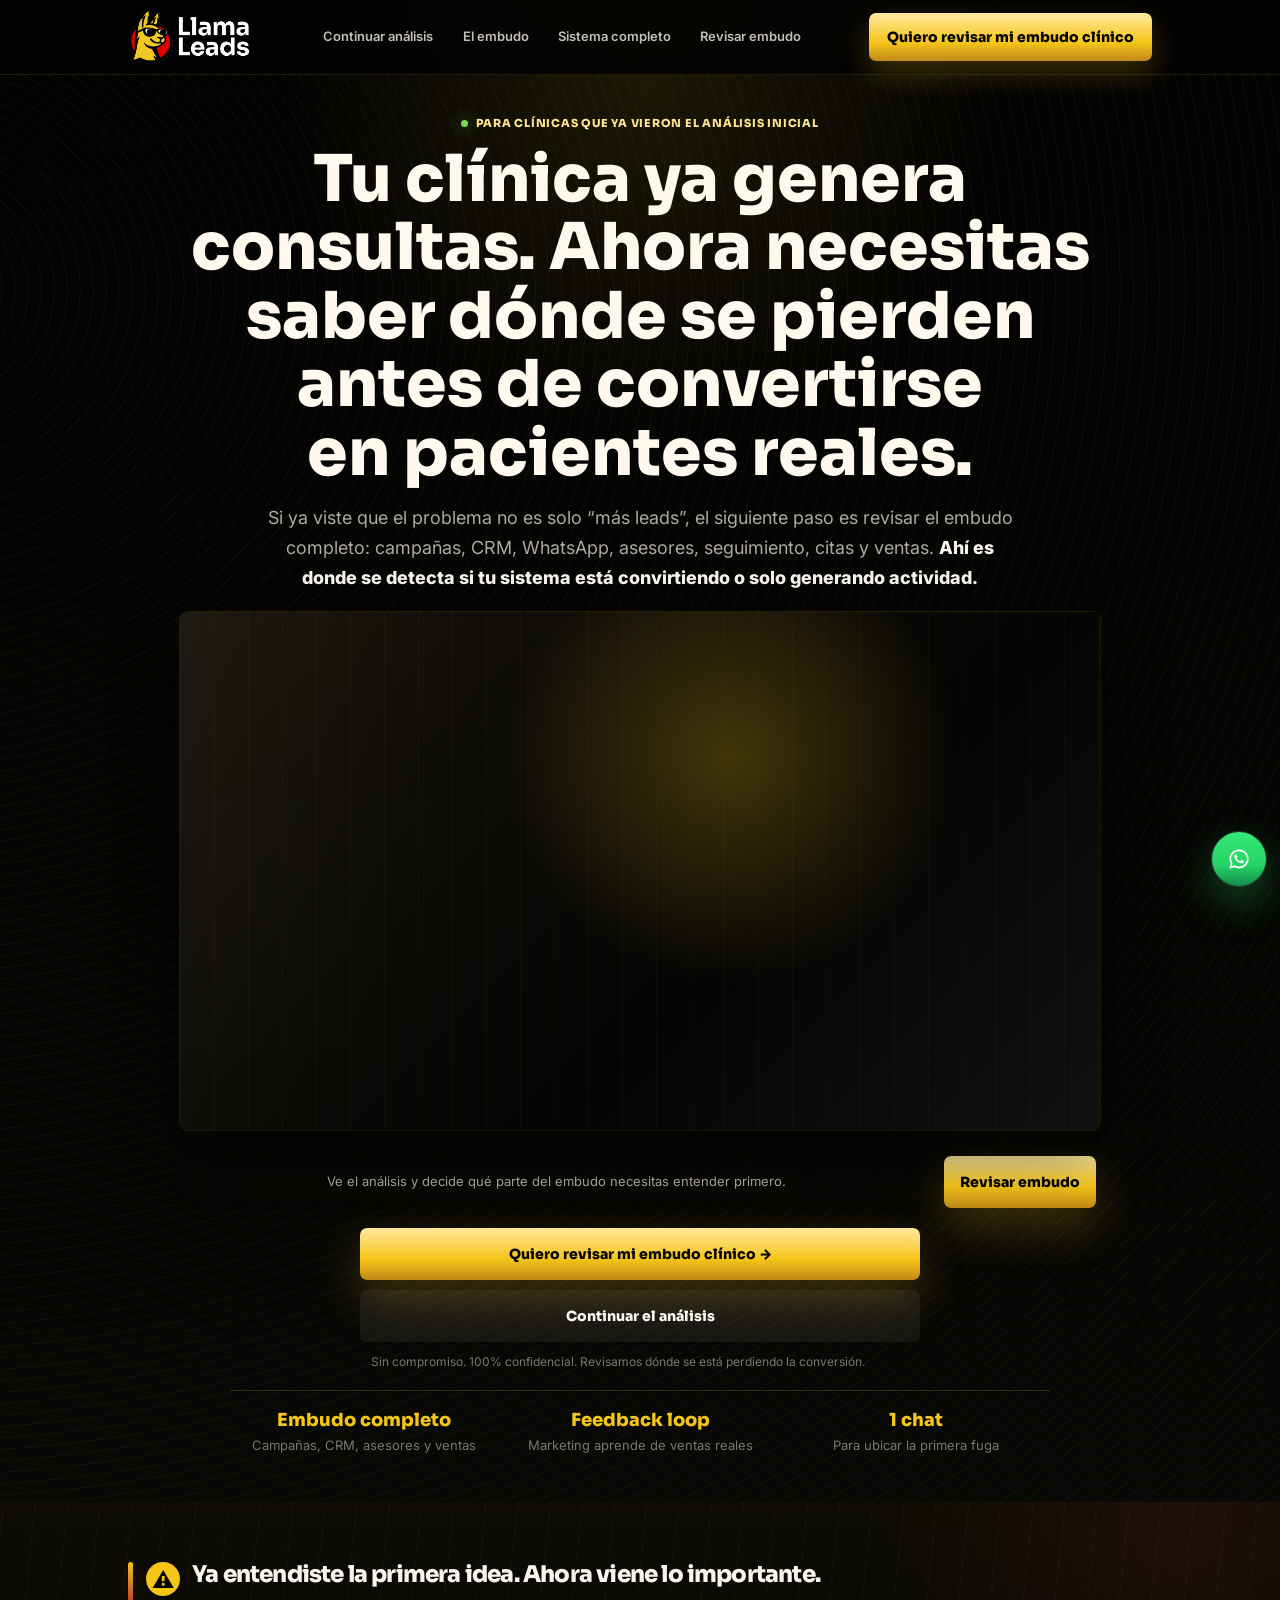
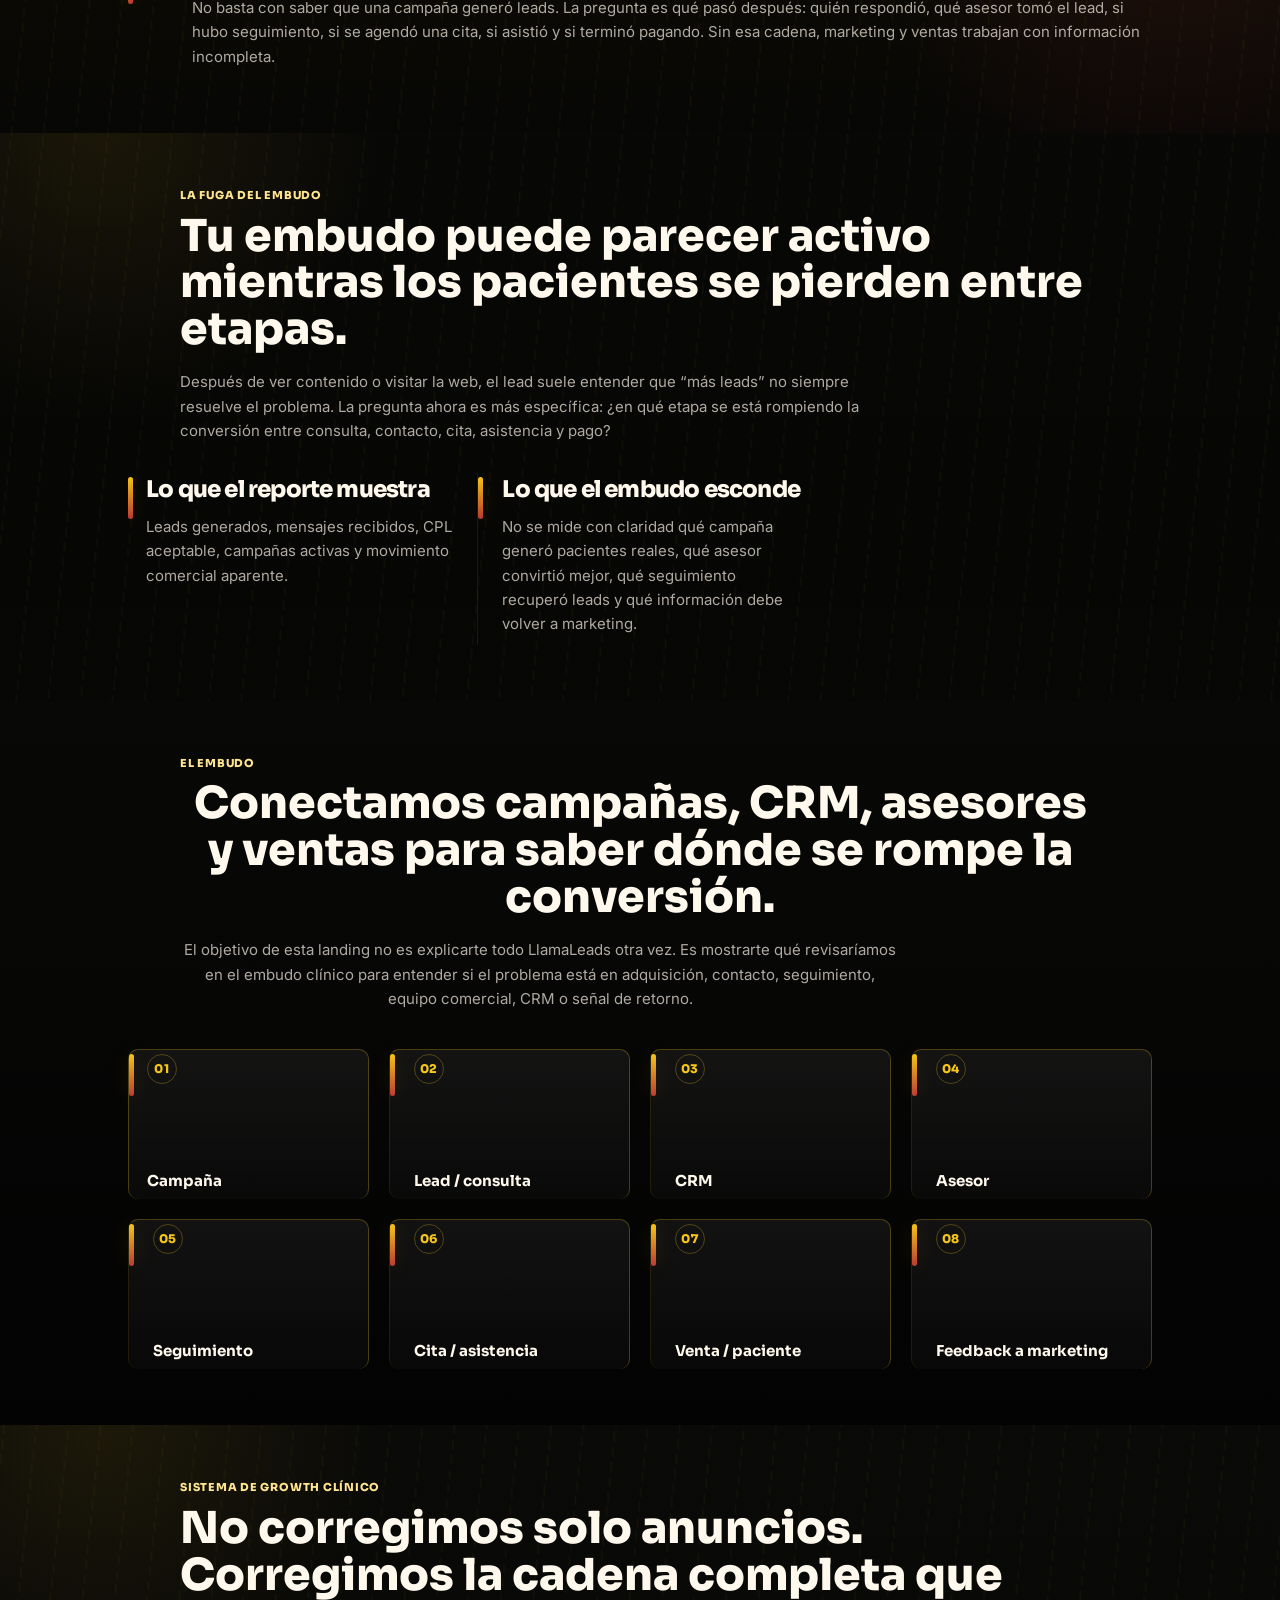
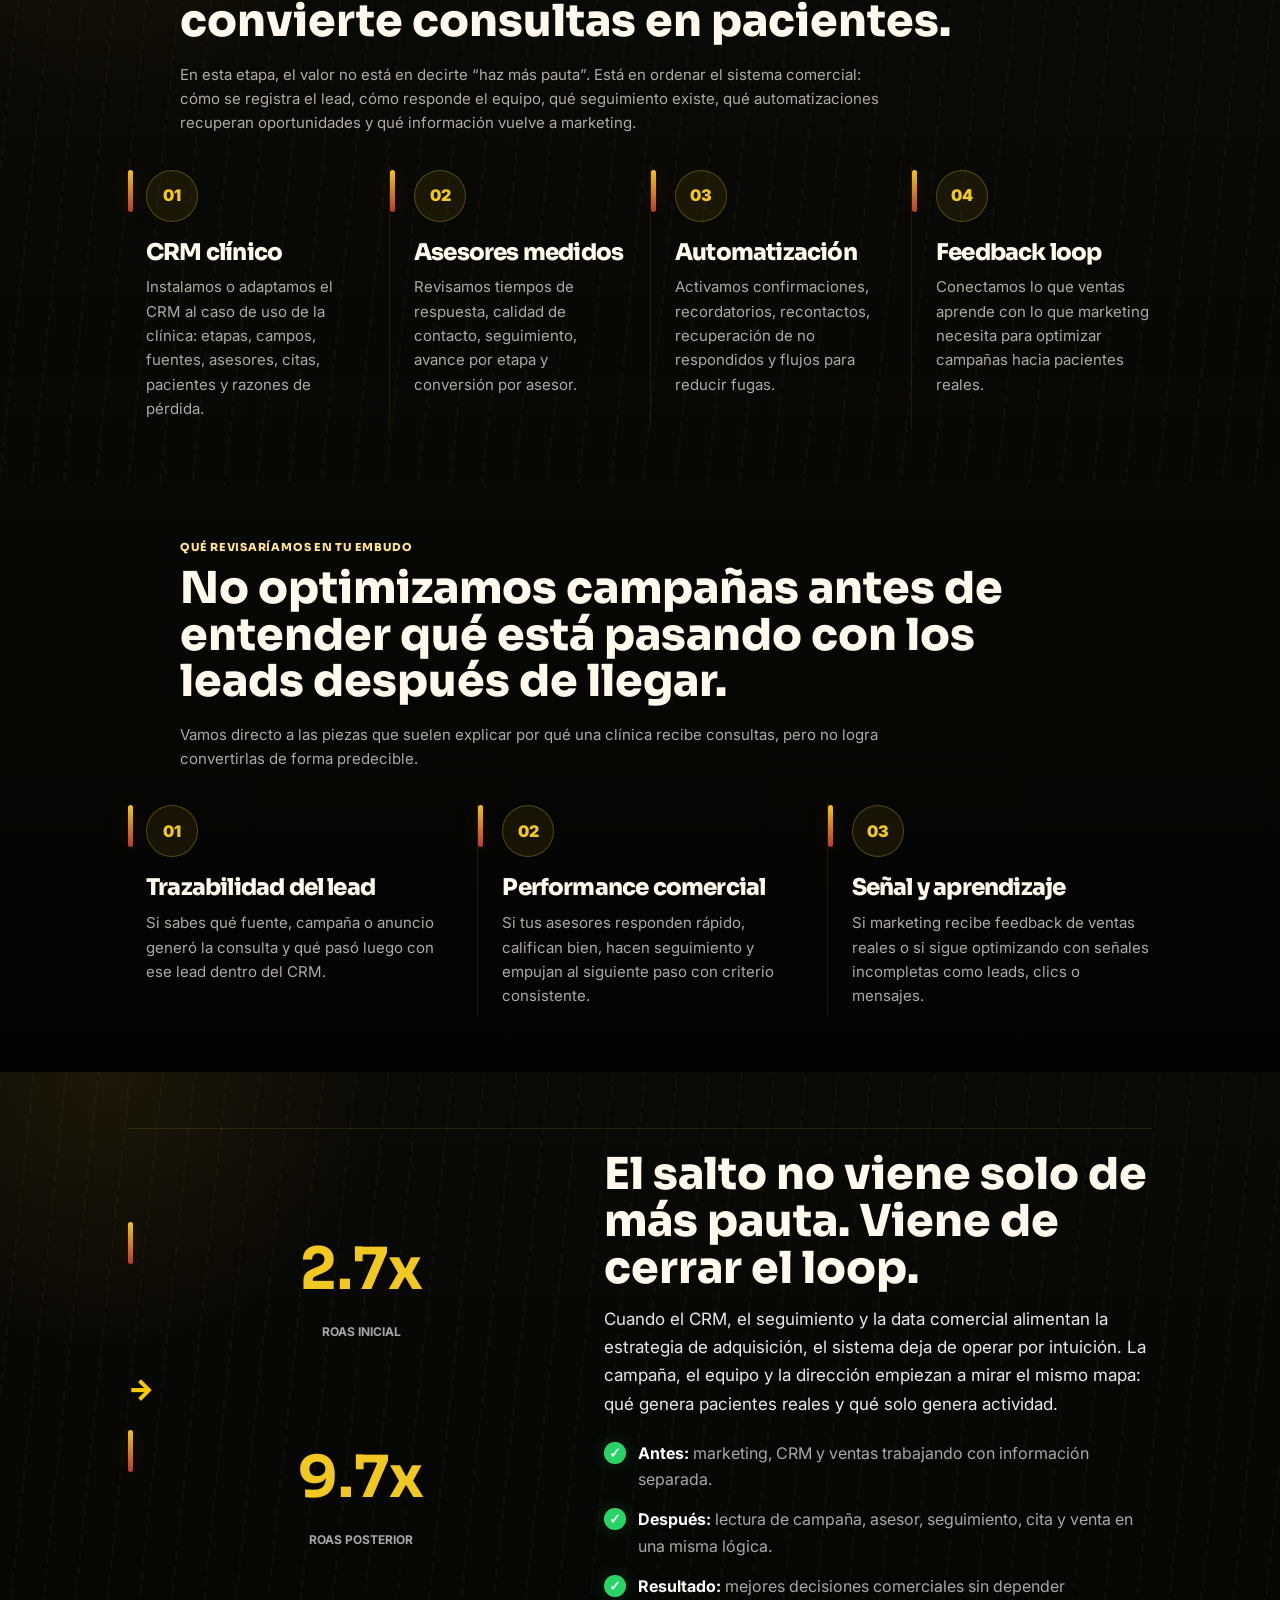
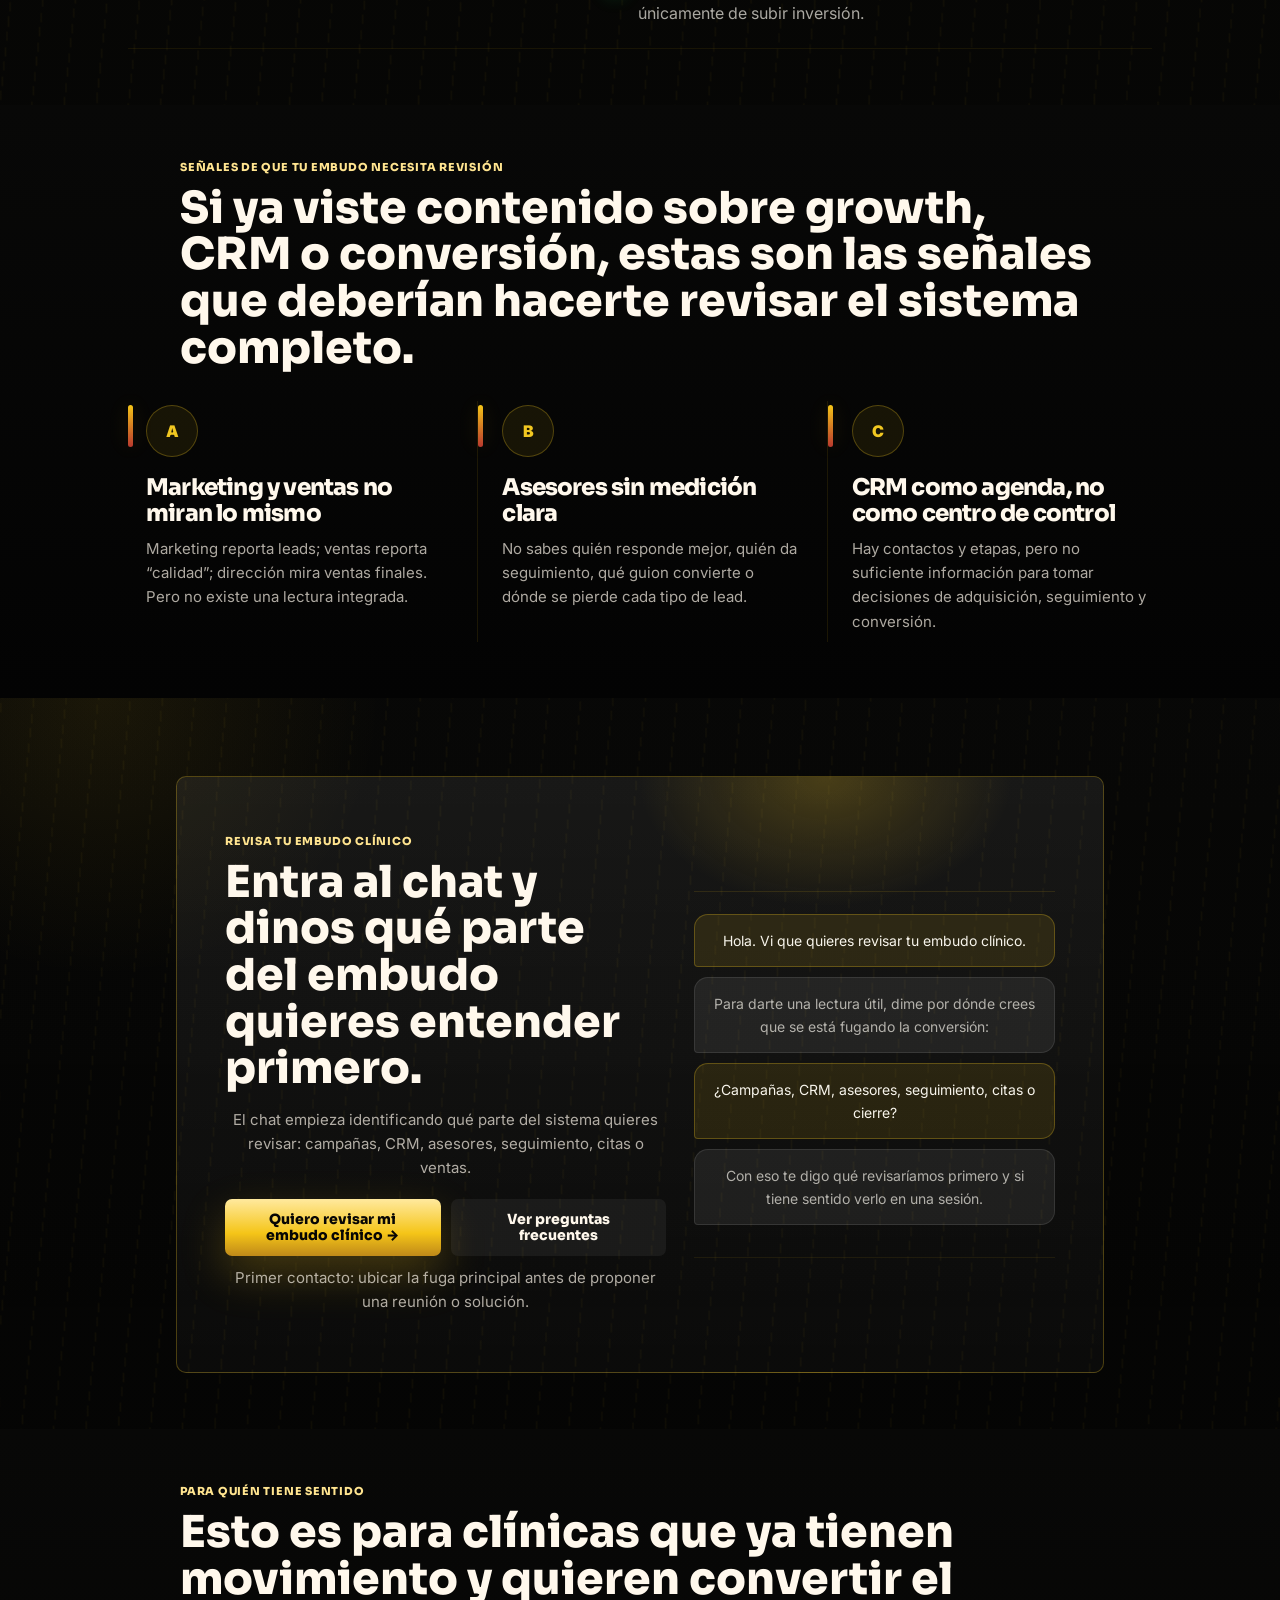
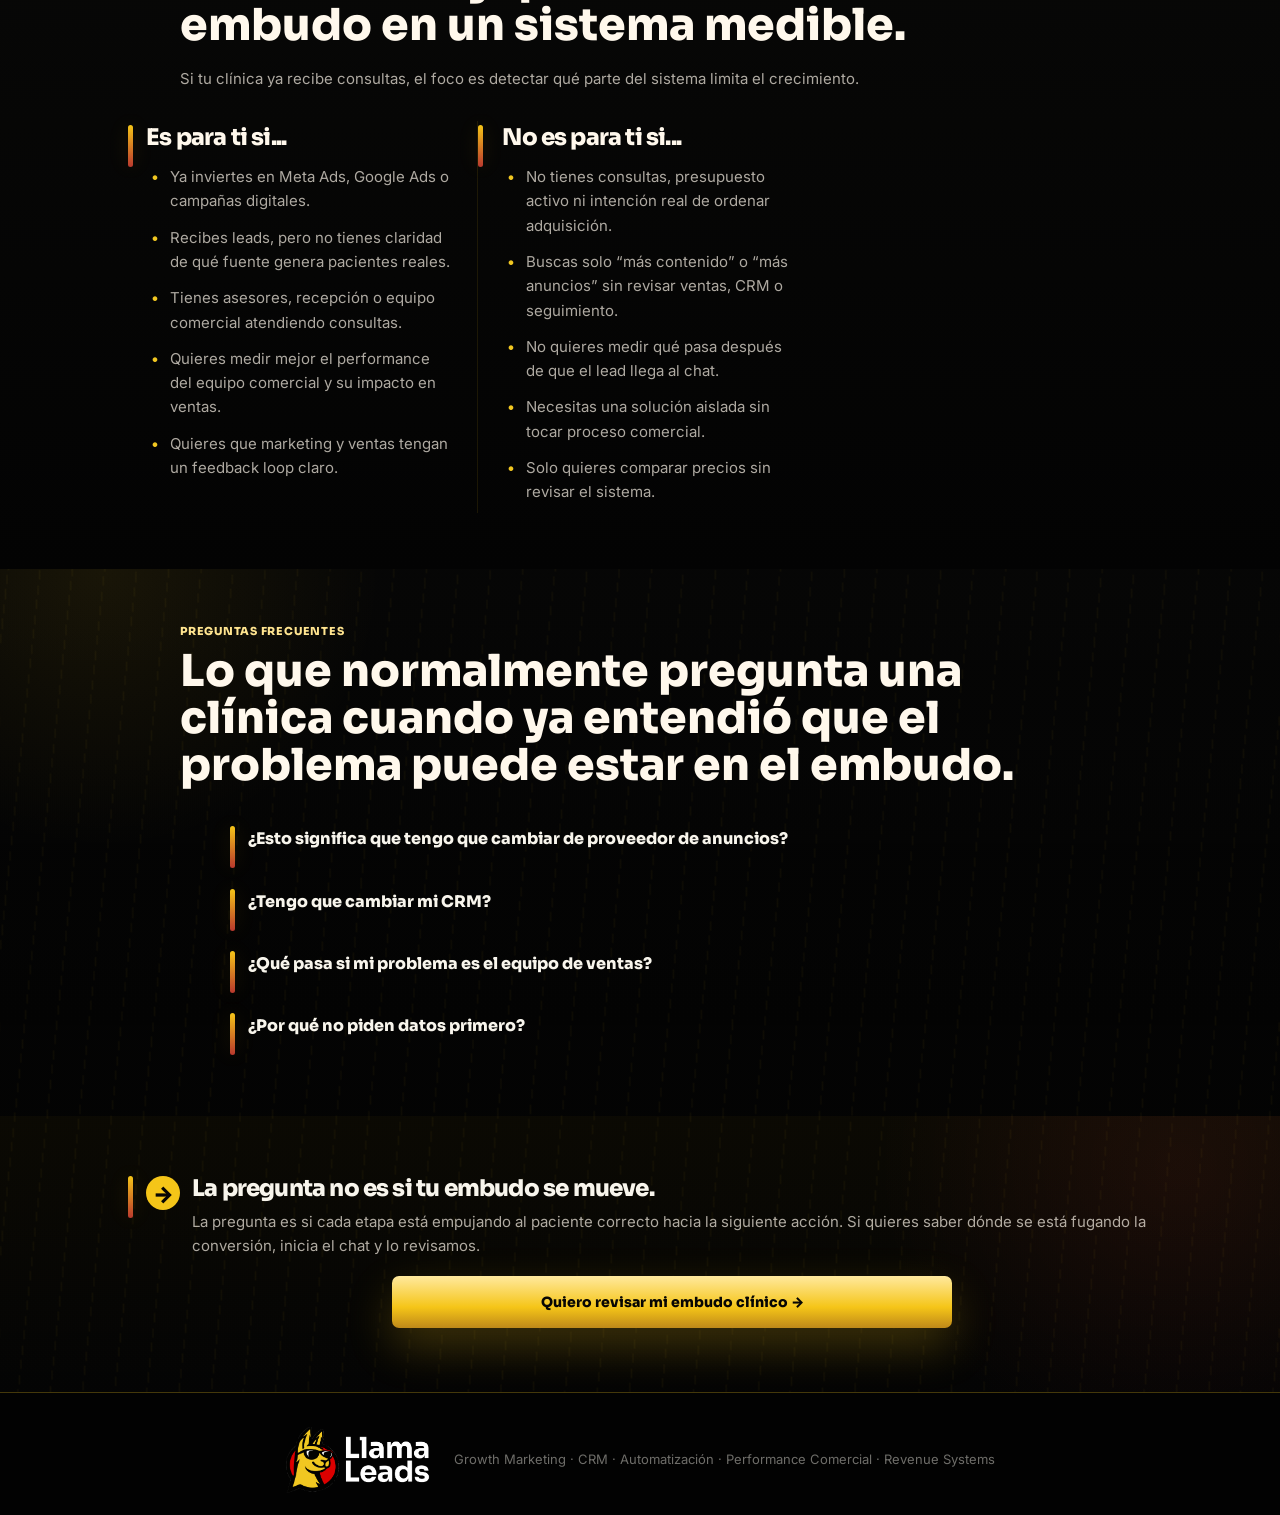
<file: clinicas-embudo/index.html>
<!DOCTYPE html>
<html lang="es">
<head>
  <meta charset="UTF-8" />
  <meta name="viewport" content="width=device-width, initial-scale=1.0" />
  <meta name="referrer" content="strict-origin-when-cross-origin" />
  <title>LlamaLeads | Embudo clínico que convierte consultas en pacientes</title>
    <link rel="icon" type="image/png" href="../assets/Isologo.png" />
<meta name="description" content="Revisa si tu embudo clínico está perdiendo pacientes entre campañas, CRM, WhatsApp, asesores, seguimiento y ventas reales." />
  <!-- Microsoft Clarity Tracking -->
  <script type="text/javascript">
    (function (c, l, a, r, i, t, y) {
      c[a] = c[a] || function () { (c[a].q = c[a].q || []).push(arguments) };
      t = l.createElement(r); t.async = 1; t.src = "https://www.clarity.ms/tag/" + i;
      y = l.getElementsByTagName(r)[0]; y.parentNode.insertBefore(t, y);
    })(window, document, "clarity", "script", "vydjeoqm7c");
  </script>
  <link rel="preconnect" href="https://fonts.googleapis.com">
  <link rel="preconnect" href="https://fonts.gstatic.com" crossorigin>
  <link href="https://fonts.googleapis.com/css2?family=Inter:wght@400;500;600;700;800;900&family=Sora:wght@500;600;700;800&display=swap" rel="stylesheet">
  <style>
    :root {
      --black: #0A0A0A;
      --black-2: #111111;
      --black-3: #181818;
      --red: #C8102E;
      --red-dark: #8f0b21;
      --gold: #D4A017;
      --gold-2: #F5C800;
      --white: #FFFFFF;
      --gray: #E8E8E8;
      --muted: #A7A7A7;
      --green: #2D9E2D;
      --border: rgba(212, 160, 23, 0.28);
      --card: rgba(255, 255, 255, 0.045);
      --shadow: 0 24px 80px rgba(0, 0, 0, 0.45);
      --radius: 28px;
      --max: 1160px;
    }

    * { box-sizing: border-box; }

    html { scroll-behavior: smooth; }

    body {
      margin: 0;
      background:
        radial-gradient(circle at 10% 0%, rgba(200, 16, 46, 0.18), transparent 34%),
        radial-gradient(circle at 90% 8%, rgba(212, 160, 23, 0.18), transparent 28%),
        linear-gradient(180deg, #050505 0%, #0A0A0A 36%, #111111 100%);
      color: var(--white);
      font-family: Inter, system-ui, -apple-system, BlinkMacSystemFont, "Segoe UI", sans-serif;
      line-height: 1.5;
      overflow-x: hidden;
    }

    a { color: inherit; text-decoration: none; }

    .page-shell {
      position: relative;
      overflow: hidden;
    }

    .noise {
      position: fixed;
      inset: 0;
      pointer-events: none;
      opacity: 0.18;
      background-image: url("data:image/svg+xml,%3Csvg viewBox='0 0 250 250' xmlns='http://www.w3.org/2000/svg'%3E%3Cfilter id='noiseFilter'%3E%3CfeTurbulence type='fractalNoise' baseFrequency='0.85' numOctaves='4' stitchTiles='stitch'/%3E%3C/filter%3E%3Crect width='100%25' height='100%25' filter='url(%23noiseFilter)' opacity='0.4'/%3E%3C/svg%3E");
      mix-blend-mode: soft-light;
      z-index: 0;
    }

    .container {
      width: min(var(--max), calc(100% - 40px));
      margin: 0 auto;
      position: relative;
      z-index: 1;
    }

    .nav {
      position: sticky;
      top: 0;
      z-index: 10;
      backdrop-filter: blur(18px);
      background: rgba(10, 10, 10, 0.74);
      border-bottom: 1px solid rgba(255, 255, 255, 0.08);
    }

    .nav-inner {
      width: min(var(--max), calc(100% - 40px));
      margin: 0 auto;
      display: flex;
      align-items: center;
      justify-content: space-between;
      padding: 18px 0;
      gap: 20px;
    }

    .brand {
      display: inline-flex;
      align-items: center;
      gap: 12px;
      font-family: Sora, Inter, sans-serif;
      font-weight: 800;
      letter-spacing: -0.04em;
    }

    
    .brand-logo {
      height: 54px;
      width: auto;
      display: block;
    }

    .brand-mark {
      width: 34px;
      height: 34px;
      border-radius: 11px;
      background: linear-gradient(135deg, var(--gold), var(--gold-2));
      display: grid;
      place-items: center;
      color: #111;
      font-weight: 900;
      box-shadow: 0 0 24px rgba(245, 200, 0, 0.22);
    }

    .nav-links {
      display: flex;
      align-items: center;
      gap: 24px;
      font-size: 14px;
      color: var(--muted);
    }

    .nav-links a:hover { color: var(--white); }

    .btn {
      display: inline-flex;
      align-items: center;
      justify-content: center;
      gap: 10px;
      border-radius: 999px;
      padding: 15px 22px;
      font-weight: 800;
      font-size: 14px;
      letter-spacing: -0.01em;
      transition: transform 0.2s ease, box-shadow 0.2s ease, border-color 0.2s ease, background 0.2s ease;
      border: 1px solid transparent;
      cursor: pointer;
    }

    .btn:hover {
      transform: translateY(-2px);
    }

    .btn-primary {
      color: #070707;
      background: linear-gradient(135deg, var(--gold-2), var(--gold));
      box-shadow: 0 16px 44px rgba(245, 200, 0, 0.22);
    }

    .btn-primary:hover {
      box-shadow: 0 22px 60px rgba(245, 200, 0, 0.34);
    }

    .btn-secondary {
      color: var(--white);
      background: rgba(255, 255, 255, 0.06);
      border-color: rgba(255, 255, 255, 0.13);
    }

    .btn-secondary:hover {
      border-color: var(--border);
      background: rgba(255, 255, 255, 0.09);
    }

    .hero {
      padding: 82px 0 54px;
    }

    .hero-grid {
      display: grid;
      grid-template-columns: 1.02fr 0.98fr;
      gap: 42px;
      align-items: center;
    }

    .eyebrow {
      display: inline-flex;
      align-items: center;
      gap: 10px;
      border: 1px solid var(--border);
      background: rgba(212, 160, 23, 0.08);
      color: #f6d76b;
      border-radius: 999px;
      padding: 9px 13px;
      font-weight: 800;
      font-size: 12px;
      letter-spacing: 0.08em;
      text-transform: uppercase;
    }

    .eyebrow::before {
      content: "";
      width: 7px;
      height: 7px;
      border-radius: 999px;
      background: var(--green);
      box-shadow: 0 0 18px rgba(45, 158, 45, 0.8);
    }

    h1, h2, h3 {
      font-family: Sora, Inter, sans-serif;
      margin: 0;
      letter-spacing: -0.055em;
      line-height: 1.02;
    }

    h1 {
      font-size: clamp(44px, 6vw, 78px);
      margin-top: 20px;
    }

    h1 span {
      color: var(--gold-2);
    }

    .hero-copy {
      color: var(--gray);
      font-size: 19px;
      line-height: 1.65;
      margin: 24px 0 0;
      max-width: 660px;
    }

    .hero-copy strong {
      color: var(--white);
      font-weight: 800;
    }

    .hero-actions {
      display: flex;
      flex-wrap: wrap;
      gap: 14px;
      align-items: center;
      margin-top: 30px;
    }

    .microcopy {
      color: var(--muted);
      font-size: 13px;
      margin-top: 14px;
    }

    .hero-proof {
      display: grid;
      grid-template-columns: repeat(3, 1fr);
      gap: 12px;
      margin-top: 34px;
      max-width: 640px;
    }

    .proof-card {
      background: var(--card);
      border: 1px solid rgba(255, 255, 255, 0.1);
      border-radius: 20px;
      padding: 16px;
    }

    .proof-card b {
      display: block;
      color: var(--white);
      font-size: 22px;
      letter-spacing: -0.04em;
    }

    .proof-card span {
      display: block;
      color: var(--muted);
      font-size: 12px;
      margin-top: 4px;
    }

    .vsl-card {
      background: linear-gradient(180deg, rgba(255, 255, 255, 0.09), rgba(255, 255, 255, 0.035));
      border: 1px solid var(--border);
      border-radius: var(--radius);
      padding: 16px;
      box-shadow: var(--shadow);
      position: relative;
    }

    .vsl-card::before {
      content: "VSL PRINCIPAL";
      position: absolute;
      top: -14px;
      left: 24px;
      background: var(--black);
      border: 1px solid var(--border);
      color: var(--gold-2);
      padding: 6px 10px;
      border-radius: 999px;
      font-size: 11px;
      font-weight: 900;
      letter-spacing: 0.08em;
    }

    .video-placeholder {
      aspect-ratio: 16 / 9;
      border-radius: 22px;
      background:
        linear-gradient(rgba(10, 10, 10, 0.45), rgba(10, 10, 10, 0.75)),
        radial-gradient(circle at 30% 20%, rgba(245, 200, 0, 0.35), transparent 28%),
        linear-gradient(135deg, #1a1a1a, #050505);
      border: 1px solid rgba(255, 255, 255, 0.11);
      display: grid;
      place-items: center;
      text-align: center;
      padding: 24px;
      overflow: hidden;
      position: relative;
    }

    .video-placeholder iframe,
    .video-placeholder video {
      position: absolute;
      inset: 0;
      width: 100%;
      height: 100%;
      border: 0;
      border-radius: 22px;
    }

    .play {
      width: 78px;
      height: 78px;
      border-radius: 999px;
      display: grid;
      place-items: center;
      margin: 0 auto 18px;
      color: #111;
      background: linear-gradient(135deg, var(--gold-2), var(--gold));
      font-size: 28px;
      box-shadow: 0 0 60px rgba(245, 200, 0, 0.32);
    }

    .video-placeholder h3 {
      font-size: clamp(22px, 2vw, 30px);
      margin-bottom: 8px;
    }

    .video-placeholder p {
      max-width: 420px;
      margin: 0 auto;
      color: var(--gray);
      font-size: 14px;
    }

    .vsl-caption {
      display: grid;
      grid-template-columns: 1fr auto;
      gap: 16px;
      align-items: center;
      margin-top: 14px;
      padding: 12px 4px 2px;
      color: var(--muted);
      font-size: 13px;
    }

    .section {
      padding: 80px 0;
    }

    .section-tight { padding: 58px 0; }

    .section-header {
      max-width: 820px;
      margin-bottom: 34px;
    }

    .section-tag {
      color: var(--gold-2);
      font-weight: 900;
      letter-spacing: 0.1em;
      text-transform: uppercase;
      font-size: 12px;
      margin-bottom: 12px;
    }

    h2 {
      font-size: clamp(34px, 4vw, 56px);
    }

    .section-header p {
      color: var(--gray);
      font-size: 18px;
      margin: 18px 0 0;
      max-width: 720px;
    }

    .warning-box {
      border: 1px solid var(--border);
      background: linear-gradient(135deg, rgba(212, 160, 23, 0.12), rgba(200, 16, 46, 0.08));
      border-radius: var(--radius);
      padding: 28px;
      display: grid;
      grid-template-columns: auto 1fr;
      gap: 20px;
      align-items: start;
    }

    .warning-icon {
      width: 48px;
      height: 48px;
      border-radius: 16px;
      background: rgba(245, 200, 0, 0.14);
      border: 1px solid var(--border);
      display: grid;
      place-items: center;
      font-size: 22px;
    }

    .warning-box h3 {
      font-size: 26px;
      margin-bottom: 8px;
    }

    .warning-box p {
      margin: 0;
      color: var(--gray);
      font-size: 17px;
    }

    .split-grid {
      display: grid;
      grid-template-columns: repeat(2, 1fr);
      gap: 22px;
    }

    .card {
      background: var(--card);
      border: 1px solid rgba(255, 255, 255, 0.1);
      border-radius: var(--radius);
      padding: 28px;
      position: relative;
      overflow: hidden;
    }

    .card::after {
      content: "";
      position: absolute;
      inset: auto -50px -80px auto;
      width: 160px;
      height: 160px;
      background: rgba(212, 160, 23, 0.09);
      border-radius: 999px;
      filter: blur(6px);
    }

    .card h3 {
      font-size: 24px;
      margin-bottom: 12px;
      position: relative;
      z-index: 1;
    }

    .card p {
      color: var(--gray);
      margin: 0;
      position: relative;
      z-index: 1;
    }

    .red-line {
      border-color: rgba(200, 16, 46, 0.35);
      background: linear-gradient(180deg, rgba(200, 16, 46, 0.08), rgba(255, 255, 255, 0.035));
    }

    .gold-line {
      border-color: var(--border);
      background: linear-gradient(180deg, rgba(212, 160, 23, 0.09), rgba(255, 255, 255, 0.035));
    }

    .mechanism {
      background:
        linear-gradient(180deg, rgba(255,255,255,0.04), rgba(255,255,255,0.02));
      border-top: 1px solid rgba(255, 255, 255, 0.08);
      border-bottom: 1px solid rgba(255, 255, 255, 0.08);
    }

    .flow {
      display: grid;
      grid-template-columns: repeat(8, 1fr);
      gap: 10px;
      margin-top: 32px;
    }

    .flow-step {
      background: rgba(255, 255, 255, 0.055);
      border: 1px solid rgba(255, 255, 255, 0.1);
      border-radius: 20px;
      padding: 16px 12px;
      min-height: 106px;
      display: flex;
      flex-direction: column;
      justify-content: space-between;
    }

    .flow-step small {
      color: var(--gold-2);
      font-weight: 900;
      letter-spacing: 0.06em;
    }

    .flow-step b {
      display: block;
      margin-top: 12px;
      font-size: 14px;
      line-height: 1.25;
    }

    .cards-3 {
      display: grid;
      grid-template-columns: repeat(3, 1fr);
      gap: 18px;
    }

    .cards-4 {
      display: grid;
      grid-template-columns: repeat(4, 1fr);
      gap: 18px;
    }

    .icon-card {
      background: rgba(255, 255, 255, 0.045);
      border: 1px solid rgba(255, 255, 255, 0.1);
      border-radius: var(--radius);
      padding: 26px;
    }

    .icon {
      width: 44px;
      height: 44px;
      border-radius: 14px;
      display: grid;
      place-items: center;
      background: rgba(245, 200, 0, 0.1);
      border: 1px solid var(--border);
      color: var(--gold-2);
      font-weight: 900;
      margin-bottom: 18px;
    }

    .icon-card h3 {
      font-size: 22px;
      margin-bottom: 10px;
    }

    .icon-card p {
      margin: 0;
      color: var(--gray);
    }

    .case-box {
      display: grid;
      grid-template-columns: 0.9fr 1.1fr;
      gap: 28px;
      align-items: center;
      border-radius: 34px;
      padding: 36px;
      background:
        radial-gradient(circle at 12% 20%, rgba(45, 158, 45, 0.22), transparent 28%),
        linear-gradient(135deg, rgba(255,255,255,0.075), rgba(255,255,255,0.035));
      border: 1px solid rgba(45, 158, 45, 0.24);
      box-shadow: var(--shadow);
    }

    .metric-jump {
      display: grid;
      grid-template-columns: 1fr auto 1fr;
      gap: 14px;
      align-items: center;
    }

    .metric {
      border-radius: 26px;
      padding: 24px;
      background: rgba(0, 0, 0, 0.24);
      border: 1px solid rgba(255, 255, 255, 0.1);
      text-align: center;
    }

    .metric strong {
      display: block;
      font-family: Sora, Inter, sans-serif;
      font-size: clamp(34px, 5vw, 58px);
      letter-spacing: -0.07em;
    }

    .metric span {
      color: var(--muted);
      font-size: 12px;
      font-weight: 700;
      text-transform: uppercase;
      letter-spacing: 0.06em;
    }

    .arrow {
      color: var(--gold-2);
      font-size: 28px;
      font-weight: 900;
    }

    .case-copy h2 {
      font-size: clamp(30px, 3vw, 44px);
      margin-bottom: 14px;
    }

    .case-copy p {
      color: var(--gray);
      margin: 0;
      font-size: 17px;
    }

    .check-list {
      display: grid;
      gap: 12px;
      margin-top: 22px;
    }

    .check {
      display: flex;
      gap: 12px;
      align-items: flex-start;
      color: var(--gray);
    }

    .check b {
      color: var(--white);
    }

    .check::before {
      content: "✓";
      width: 22px;
      height: 22px;
      flex: 0 0 22px;
      border-radius: 999px;
      display: grid;
      place-items: center;
      background: rgba(45, 158, 45, 0.14);
      color: #72d672;
      font-size: 12px;
      font-weight: 900;
      margin-top: 2px;
    }

    .cta-band {
      border-radius: 36px;
      padding: 42px;
      background:
        radial-gradient(circle at 80% 20%, rgba(245, 200, 0, 0.18), transparent 35%),
        linear-gradient(135deg, rgba(200, 16, 46, 0.18), rgba(255, 255, 255, 0.05));
      border: 1px solid var(--border);
      display: grid;
      grid-template-columns: 1.1fr 0.9fr;
      gap: 28px;
      align-items: center;
    }

    .cta-band h2 {
      font-size: clamp(34px, 4vw, 52px);
    }

    .cta-band p {
      color: var(--gray);
      font-size: 18px;
      margin: 16px 0 0;
    }

    .chat-preview {
      background: rgba(0, 0, 0, 0.26);
      border: 1px solid rgba(255, 255, 255, 0.12);
      border-radius: 28px;
      padding: 18px;
    }

    .chat-bubble {
      background: rgba(255, 255, 255, 0.08);
      border: 1px solid rgba(255, 255, 255, 0.09);
      border-radius: 18px 18px 18px 4px;
      padding: 14px;
      color: var(--gray);
      font-size: 14px;
      margin-bottom: 10px;
    }

    .chat-bubble.gold {
      background: rgba(212, 160, 23, 0.14);
      border-color: var(--border);
      color: var(--white);
    }

    .two-col-list {
      display: grid;
      grid-template-columns: repeat(2, 1fr);
      gap: 18px;
    }

    .list-box {
      border-radius: var(--radius);
      padding: 28px;
      background: rgba(255,255,255,0.045);
      border: 1px solid rgba(255,255,255,0.1);
    }

    .list-box h3 {
      font-size: 24px;
      margin-bottom: 14px;
    }

    .list-box ul {
      margin: 0;
      padding: 0;
      list-style: none;
      display: grid;
      gap: 12px;
      color: var(--gray);
    }

    .list-box li {
      padding-left: 24px;
      position: relative;
    }

    .list-box li::before {
      content: "•";
      position: absolute;
      left: 6px;
      color: var(--gold-2);
      font-weight: 900;
    }

    .faq {
      display: grid;
      gap: 12px;
    }

    details {
      background: rgba(255, 255, 255, 0.045);
      border: 1px solid rgba(255, 255, 255, 0.1);
      border-radius: 20px;
      padding: 18px 20px;
    }

    summary {
      cursor: pointer;
      font-weight: 800;
      color: var(--white);
      list-style: none;
    }

    summary::-webkit-details-marker { display: none; }

    details p {
      color: var(--gray);
      margin: 12px 0 0;
    }

    footer {
      padding: 42px 0;
      border-top: 1px solid rgba(255, 255, 255, 0.08);
      color: var(--muted);
      font-size: 13px;
    }

    .footer-inner {
      display: flex;
      justify-content: space-between;
      align-items: center;
      gap: 18px;
      flex-wrap: wrap;
    }

    .floating-wa {
      position: fixed;
      right: 22px;
      bottom: 22px;
      z-index: 30;
      width: 64px;
      height: 64px;
      border-radius: 999px;
      display: grid;
      place-items: center;
      background: #25D366;
      color: #FFFFFF;
      box-shadow: 0 18px 45px rgba(37, 211, 102, 0.34), 0 0 0 8px rgba(37, 211, 102, 0.12);
      border: 1px solid rgba(255, 255, 255, 0.32);
      transition: transform 180ms ease, box-shadow 180ms ease, background 180ms ease;
    }

    .floating-wa:hover {
      transform: translateY(-3px) scale(1.03);
      background: #1FC45F;
      box-shadow: 0 22px 55px rgba(37, 211, 102, 0.42), 0 0 0 10px rgba(37, 211, 102, 0.14);
    }

    .floating-wa svg {
      width: 34px;
      height: 34px;
      display: block;
      fill: currentColor;
    }

    @media (max-width: 980px) {
      .nav-links { display: none; }
      .hero-grid,
      .split-grid,
      .case-box,
      .cta-band,
      .two-col-list {
        grid-template-columns: 1fr;
      }
      .hero {
        padding-top: 22px;
        padding-bottom: 34px;
      }
      .hero-grid {
        display: flex;
        flex-direction: column;
        align-items: stretch;
        gap: 22px;
      }
      .hero-content { display: contents; }
      .eyebrow { order: 1; }
      h1 {
        order: 2;
        margin-top: -10px;
      }
      .vsl-card {
        order: 3;
        width: 100%;
        box-sizing: border-box;
      }
      .hero-copy {
        order: 4;
        margin-top: 0;
      }
      .hero-actions {
        order: 5;
        margin-top: 0;
      }
      .microcopy { order: 6; }
      .hero-proof {
        order: 7;
        margin-top: 2px;
      }
      .hero-proof,
      .cards-3,
      .cards-4 {
        grid-template-columns: 1fr;
      }
      .flow {
        grid-template-columns: repeat(2, 1fr);
      }
      .metric-jump {
        grid-template-columns: 1fr;
      }
      .arrow { transform: rotate(90deg); text-align: center; }
    }

    @media (max-width: 640px) {
      .container,
      .nav-inner {
        width: auto;
        max-width: calc(100vw - 28px);
        margin-left: auto;
        margin-right: auto;
      }
      .nav-inner {
        padding: 10px 0;
        gap: 12px;
      }
      .brand-logo { height: 38px; }
      .nav-inner > .btn { display: none; }
      .eyebrow {
        font-size: 10px;
        max-width: 100%;
        padding: 7px 10px;
        white-space: normal;
      }
      h1 {
        font-size: clamp(28px, 8.4vw, 36px);
        line-height: 1.03;
        letter-spacing: -0.045em;
        max-width: 100%;
        overflow-wrap: break-word;
      }
      .vsl-card {
        border-radius: 20px;
        max-width: 100%;
        min-width: 0;
        padding: 8px;
      }
      .vsl-card::before {
        top: -11px;
        left: 16px;
        font-size: 9px;
        padding: 5px 8px;
      }
      .video-placeholder,
      .video-placeholder iframe,
      .video-placeholder video {
        border-radius: 15px;
      }
      .hero-actions .btn { width: 100%; }
      .warning-box { grid-template-columns: 1fr; }
      .flow { grid-template-columns: 1fr; }
      .card,
      .icon-card,
      .cta-band,
      .case-box { padding: 24px; }
      .vsl-caption { grid-template-columns: 1fr; }
      .floating-wa { right: 14px; bottom: 14px; }
    }
  </style>
  <link rel="stylesheet" href="../css/landing-premium.css">
  <link rel="stylesheet" href="../css/ad-landing-vsl.css">
  <script src="https://fast.wistia.com/player.js" async></script>
  <script src="https://fast.wistia.com/embed/cll0m2wyht.js" async type="module"></script>
  <style>
    wistia-player[media-id='cll0m2wyht']:not(:defined) {
      background: center / contain no-repeat url('https://fast.wistia.com/embed/medias/cll0m2wyht/swatch');
      display: block;
      filter: blur(5px);
      padding-top: 56.25%;
    }
  </style>
  <!-- Meta Pixel Code -->
  <script>
    !function(f,b,e,v,n,t,s)
    {if(f.fbq)return;n=f.fbq=function(){n.callMethod?
    n.callMethod.apply(n,arguments):n.queue.push(arguments)};
    if(!f._fbq)f._fbq=n;n.push=n;n.loaded=!0;n.version='2.0';
    n.queue=[];t=b.createElement(e);t.async=!0;
    t.src=v;s=b.getElementsByTagName(e)[0];
    s.parentNode.insertBefore(t,s)}(window, document,'script',
    'https://connect.facebook.net/en_US/fbevents.js');
    fbq('init', '7609972465733035');
    fbq('track', 'PageView');
  </script>
  <noscript><img height="1" width="1" style="display:none"
  src="https://www.facebook.com/tr?id=7609972465733035&ev=PageView&noscript=1"
  /></noscript>
  <!-- End Meta Pixel Code -->
</head>
<body>
  <!--
    LANDING PUERTA B — CLÍNICAS / EMBUDO
    Reemplazos clave:
    1. Cambiar todos los enlaces https://wa.me/51976955633?text=Hola%2C%20vengo%20de%20la%20p%C3%A1gina%20del%20embudo%20cl%C3%ADnico%20y%20quiero%20revisar%20d%C3%B3nde%20se%20est%C3%A1n%20perdiendo%20oportunidades%20en%20mi%20cl%C3%ADnica. por tu link real de WhatsApp o wa.link.
    2. En el bloque .video-placeholder, reemplazar el contenido por tu iframe de Vimeo/YouTube/Wistia o por un <video>.
    3. Ajustar el caso 2.7x → 9.7x si quieres usar otro caso más clínico o más cercano al vertical.
    4. Ajustar logos/testimonios si luego deseas agregar prueba social visual.
  -->

  <div class="page-shell">
    <div class="noise"></div>

    <nav class="nav">
      <div class="nav-inner">
        <a class="brand" href="#top" aria-label="LlamaLeads"><img class="brand-logo" src="../assets/logowhite.png" alt="LlamaLeads Logo" /></a>
        <div class="nav-links">
          <a href="#video">Continuar análisis</a>
          <a href="#mecanismo">El embudo</a>
          <a href="#sistema-growth">Sistema completo</a>
          <a href="#cta-final">Revisar embudo</a>
        </div>
        <a class="btn btn-secondary" href="https://link.llamaleads.pro/widget/booking/G7HNNfDaLVXLsOxCJmaI?utm_source=clinicas-embudo" target="_blank" rel="noopener noreferrer">Quiero revisar mi embudo clínico</a>
      </div>
    </nav>

    <main id="top">
      <section class="hero">
        <div class="container hero-grid">
          <div class="hero-content">
            <div class="eyebrow">Para clínicas que ya vieron el análisis inicial</div>
            <h1>Tu clínica ya genera consultas. Ahora necesitas saber dónde se pierden antes de convertirse en <span>pacientes reales.</span></h1>
            <p class="hero-copy">
              Si ya viste que el problema no es solo “más leads”, el siguiente paso es revisar el embudo completo: campañas, CRM, WhatsApp, asesores, seguimiento, citas y ventas. <strong>Ahí es donde se detecta si tu sistema está convirtiendo o solo generando actividad.</strong>
            </p>

            <div class="hero-actions">
              <a class="btn btn-primary" href="https://link.llamaleads.pro/widget/booking/G7HNNfDaLVXLsOxCJmaI?utm_source=clinicas-embudo" target="_blank" rel="noopener noreferrer">Quiero revisar mi embudo clínico →</a>
              <a class="btn btn-secondary" href="#video">Continuar el análisis</a>
            </div>
            <p class="microcopy">Sin compromiso. 100% confidencial. Revisamos dónde se está perdiendo la conversión.</p>

            <div class="hero-proof" aria-label="Indicadores de confianza">
              <div class="proof-card">
                <b>Embudo completo</b>
                <span>Campañas, CRM, asesores y ventas</span>
              </div>
              <div class="proof-card">
                <b>Feedback loop</b>
                <span>Marketing aprende de ventas reales</span>
              </div>
              <div class="proof-card">
                <b>1 chat</b>
                <span>Para ubicar la primera fuga</span>
              </div>
            </div>
          </div>

          <div class="vsl-card" id="video">
            <div class="video-placeholder">
              <wistia-player media-id="cll0m2wyht" aspect="1.7777777777777777"></wistia-player>
            </div>
            <div class="vsl-caption">
              <span>Ve el análisis y decide qué parte del embudo necesitas entender primero.</span>
              <a class="btn btn-primary" href="https://link.llamaleads.pro/widget/booking/G7HNNfDaLVXLsOxCJmaI?utm_source=clinicas-embudo" target="_blank" rel="noopener noreferrer">Revisar embudo</a>
            </div>
          </div>
        </div>
      </section>

      <section class="section-tight">
        <div class="container">
          <div class="warning-box">
            <div class="warning-icon">⚠️</div>
            <div>
              <h3>Ya entendiste la primera idea. Ahora viene lo importante.</h3>
              <p>
                No basta con saber que una campaña generó leads. La pregunta es qué pasó después: quién respondió, qué asesor tomó el lead, si hubo seguimiento, si se agendó una cita, si asistió y si terminó pagando. Sin esa cadena, marketing y ventas trabajan con información incompleta.
              </p>
            </div>
          </div>
        </div>
      </section>

      <section class="section">
        <div class="container">
          <div class="section-header">
            <div class="section-tag">La fuga del embudo</div>
            <h2>Tu embudo puede parecer activo mientras los pacientes se pierden entre etapas.</h2>
            <p>
              Después de ver contenido o visitar la web, el lead suele entender que “más leads” no siempre resuelve el problema. La pregunta ahora es más específica: ¿en qué etapa se está rompiendo la conversión entre consulta, contacto, cita, asistencia y pago?
            </p>
          </div>

          <div class="split-grid">
            <div class="card red-line">
              <h3>Lo que el reporte muestra</h3>
              <p>Leads generados, mensajes recibidos, CPL aceptable, campañas activas y movimiento comercial aparente.</p>
            </div>
            <div class="card gold-line">
              <h3>Lo que el embudo esconde</h3>
              <p>No se mide con claridad qué campaña generó pacientes reales, qué asesor convirtió mejor, qué seguimiento recuperó leads y qué información debe volver a marketing.</p>
            </div>
          </div>
        </div>
      </section>

      <section class="section mechanism" id="mecanismo">
        <div class="container">
          <div class="section-header">
            <div class="section-tag">El embudo</div>
            <h2>Conectamos campañas, CRM, asesores y ventas para saber dónde se rompe la conversión.</h2>
            <p>
              El objetivo de esta landing no es explicarte todo LlamaLeads otra vez. Es mostrarte qué revisaríamos en el embudo clínico para entender si el problema está en adquisición, contacto, seguimiento, equipo comercial, CRM o señal de retorno.
            </p>
          </div>

          <div class="flow">
            <div class="flow-step"><small>01</small><b>Campaña</b></div>
            <div class="flow-step"><small>02</small><b>Lead / consulta</b></div>
            <div class="flow-step"><small>03</small><b>CRM</b></div>
            <div class="flow-step"><small>04</small><b>Asesor</b></div>
            <div class="flow-step"><small>05</small><b>Seguimiento</b></div>
            <div class="flow-step"><small>06</small><b>Cita / asistencia</b></div>
            <div class="flow-step"><small>07</small><b>Venta / paciente</b></div>
            <div class="flow-step"><small>08</small><b>Feedback a marketing</b></div>
          </div>
        </div>
      </section>

      <section class="section" id="sistema-growth">
        <div class="container">
          <div class="section-header">
            <div class="section-tag">Sistema de growth clínico</div>
            <h2>No corregimos solo anuncios. Corregimos la cadena completa que convierte consultas en pacientes.</h2>
            <p>
              En esta etapa, el valor no está en decirte “haz más pauta”. Está en ordenar el sistema comercial: cómo se registra el lead, cómo responde el equipo, qué seguimiento existe, qué automatizaciones recuperan oportunidades y qué información vuelve a marketing.
            </p>
          </div>

          <div class="cards-4">
            <div class="icon-card">
              <div class="icon">01</div>
              <h3>CRM clínico</h3>
              <p>Instalamos o adaptamos el CRM al caso de uso de la clínica: etapas, campos, fuentes, asesores, citas, pacientes y razones de pérdida.</p>
            </div>
            <div class="icon-card">
              <div class="icon">02</div>
              <h3>Asesores medidos</h3>
              <p>Revisamos tiempos de respuesta, calidad de contacto, seguimiento, avance por etapa y conversión por asesor.</p>
            </div>
            <div class="icon-card">
              <div class="icon">03</div>
              <h3>Automatización</h3>
              <p>Activamos confirmaciones, recordatorios, recontactos, recuperación de no respondidos y flujos para reducir fugas.</p>
            </div>
            <div class="icon-card">
              <div class="icon">04</div>
              <h3>Feedback loop</h3>
              <p>Conectamos lo que ventas aprende con lo que marketing necesita para optimizar campañas hacia pacientes reales.</p>
            </div>
          </div>
        </div>
      </section>

      <section class="section" id="revisamos">
        <div class="container">
          <div class="section-header">
            <div class="section-tag">Qué revisaríamos en tu embudo</div>
            <h2>No optimizamos campañas antes de entender qué está pasando con los leads después de llegar.</h2>
            <p>
              Vamos directo a las piezas que suelen explicar por qué una clínica recibe consultas, pero no logra convertirlas de forma predecible.
            </p>
          </div>

          <div class="cards-3">
            <div class="icon-card">
              <div class="icon">01</div>
              <h3>Trazabilidad del lead</h3>
              <p>Si sabes qué fuente, campaña o anuncio generó la consulta y qué pasó luego con ese lead dentro del CRM.</p>
            </div>
            <div class="icon-card">
              <div class="icon">02</div>
              <h3>Performance comercial</h3>
              <p>Si tus asesores responden rápido, califican bien, hacen seguimiento y empujan al siguiente paso con criterio consistente.</p>
            </div>
            <div class="icon-card">
              <div class="icon">03</div>
              <h3>Señal y aprendizaje</h3>
              <p>Si marketing recibe feedback de ventas reales o si sigue optimizando con señales incompletas como leads, clics o mensajes.</p>
            </div>
          </div>
        </div>
      </section>

      <section class="section-tight">
        <div class="container">
          <div class="case-box">
            <div class="metric-jump">
              <div class="metric">
                <strong>2.7x</strong>
                <span>ROAS inicial</span>
              </div>
              <div class="arrow">→</div>
              <div class="metric">
                <strong>9.7x</strong>
                <span>ROAS posterior</span>
              </div>
            </div>
            <div class="case-copy">
              <h2>El salto no viene solo de más pauta. Viene de cerrar el loop.</h2>
              <p>
                Cuando el CRM, el seguimiento y la data comercial alimentan la estrategia de adquisición, el sistema deja de operar por intuición. La campaña, el equipo y la dirección empiezan a mirar el mismo mapa: qué genera pacientes reales y qué solo genera actividad.
              </p>
              <div class="check-list">
                <div class="check"><span><b>Antes:</b> marketing, CRM y ventas trabajando con información separada.</span></div>
                <div class="check"><span><b>Después:</b> lectura de campaña, asesor, seguimiento, cita y venta en una misma lógica.</span></div>
                <div class="check"><span><b>Resultado:</b> mejores decisiones comerciales sin depender únicamente de subir inversión.</span></div>
              </div>
            </div>
          </div>
        </div>
      </section>

      <section class="section">
        <div class="container">
          <div class="section-header">
            <div class="section-tag">Señales de que tu embudo necesita revisión</div>
            <h2>Si ya viste contenido sobre growth, CRM o conversión, estas son las señales que deberían hacerte revisar el sistema completo.</h2>
          </div>

          <div class="cards-3">
            <div class="icon-card">
              <div class="icon">A</div>
              <h3>Marketing y ventas no miran lo mismo</h3>
              <p>Marketing reporta leads; ventas reporta “calidad”; dirección mira ventas finales. Pero no existe una lectura integrada.</p>
            </div>
            <div class="icon-card">
              <div class="icon">B</div>
              <h3>Asesores sin medición clara</h3>
              <p>No sabes quién responde mejor, quién da seguimiento, qué guion convierte o dónde se pierde cada tipo de lead.</p>
            </div>
            <div class="icon-card">
              <div class="icon">C</div>
              <h3>CRM como agenda, no como centro de control</h3>
              <p>Hay contactos y etapas, pero no suficiente información para tomar decisiones de adquisición, seguimiento y conversión.</p>
            </div>
          </div>
        </div>
      </section>

      <section class="section-tight" id="cta-final">
        <div class="container">
          <div class="cta-band">
            <div>
              <div class="section-tag">Revisa tu embudo clínico</div>
              <h2>Entra al chat y dinos qué parte del embudo quieres entender primero.</h2>
              <p>
                El chat empieza identificando qué parte del sistema quieres revisar: campañas, CRM, asesores, seguimiento, citas o ventas.
              </p>
              <div class="hero-actions">
                <a class="btn btn-primary" href="https://link.llamaleads.pro/widget/booking/G7HNNfDaLVXLsOxCJmaI?utm_source=clinicas-embudo" target="_blank" rel="noopener noreferrer">Quiero revisar mi embudo clínico →</a>
                <a class="btn btn-secondary" href="#faq">Ver preguntas frecuentes</a>
              </div>
              <p class="microcopy">Primer contacto: ubicar la fuga principal antes de proponer una reunión o solución.</p>
            </div>

            <div class="chat-preview" aria-label="Vista previa del chat">
              <div class="chat-bubble gold">Hola. Vi que quieres revisar tu embudo clínico.</div>
              <div class="chat-bubble">Para darte una lectura útil, dime por dónde crees que se está fugando la conversión:</div>
              <div class="chat-bubble gold">¿Campañas, CRM, asesores, seguimiento, citas o cierre?</div>
              <div class="chat-bubble">Con eso te digo qué revisaríamos primero y si tiene sentido verlo en una sesión.</div>
            </div>
          </div>
        </div>
      </section>

      <section class="section">
        <div class="container">
          <div class="section-header">
            <div class="section-tag">Para quién tiene sentido</div>
            <h2>Esto es para clínicas que ya tienen movimiento y quieren convertir el embudo en un sistema medible.</h2>
            <p>Si tu clínica ya recibe consultas, el foco es detectar qué parte del sistema limita el crecimiento.</p>
          </div>

          <div class="two-col-list">
            <div class="list-box gold-line">
              <h3>Es para ti si...</h3>
              <ul>
                <li>Ya inviertes en Meta Ads, Google Ads o campañas digitales.</li>
                <li>Recibes leads, pero no tienes claridad de qué fuente genera pacientes reales.</li>
                <li>Tienes asesores, recepción o equipo comercial atendiendo consultas.</li>
                <li>Quieres medir mejor el performance del equipo comercial y su impacto en ventas.</li>
                <li>Quieres que marketing y ventas tengan un feedback loop claro.</li>
              </ul>
            </div>
            <div class="list-box red-line">
              <h3>No es para ti si...</h3>
              <ul>
                <li>No tienes consultas, presupuesto activo ni intención real de ordenar adquisición.</li>
                <li>Buscas solo “más contenido” o “más anuncios” sin revisar ventas, CRM o seguimiento.</li>
                <li>No quieres medir qué pasa después de que el lead llega al chat.</li>
                <li>Necesitas una solución aislada sin tocar proceso comercial.</li>
                <li>Solo quieres comparar precios sin revisar el sistema.</li>
              </ul>
            </div>
          </div>
        </div>
      </section>

      <section class="section" id="faq">
        <div class="container">
          <div class="section-header">
            <div class="section-tag">Preguntas frecuentes</div>
            <h2>Lo que normalmente pregunta una clínica cuando ya entendió que el problema puede estar en el embudo.</h2>
          </div>

          <div class="faq">
            <details>
              <summary>¿Esto significa que tengo que cambiar de proveedor de anuncios?</summary>
              <p>No necesariamente. Primero hay que entender si el problema está en la ejecución del proveedor, en la señal que recibe el algoritmo, en el CRM, en los tiempos de respuesta o en el proceso comercial. Cambiar de proveedor sin revisar la arquitectura puede hacer que el mismo problema se repita.</p>
            </details>
            <details>
              <summary>¿Tengo que cambiar mi CRM?</summary>
              <p>No de entrada. Lo primero es revisar si el CRM actual permite registrar y leer las señales importantes: fuente, campaña, estado del lead, cita, asistencia, venta, asesor responsable y seguimiento. Si se puede ordenar sobre lo que ya tienes, se prioriza eso.</p>
            </details>
            <details>
              <summary>¿Qué pasa si mi problema es el equipo de ventas?</summary>
              <p>Puede ser parte del problema, pero no se asume sin datos. Revisamos tiempos de respuesta, calidad de conversación, seguimiento, etapas del pipeline y razones de pérdida. Muchas veces el equipo no falla por capacidad, sino porque opera sin sistema claro.</p>
            </details>
            <details>
              <summary>¿Por qué no piden datos primero?</summary>
              <p>Porque para tráfico frío pedir nombre, correo y teléfono de inmediato rompe la promesa. Primero buscamos hacer una pregunta útil que te ayude a mirar tu embudo desde otro ángulo. Después, si tiene sentido avanzar, pedimos los datos necesarios.</p>
            </details>
          </div>
        </div>
      </section>

      <section class="section-tight">
        <div class="container">
          <div class="warning-box">
            <div class="warning-icon">→</div>
            <div>
              <h3>La pregunta no es si tu embudo se mueve.</h3>
              <p>
                La pregunta es si cada etapa está empujando al paciente correcto hacia la siguiente acción. Si quieres saber dónde se está fugando la conversión, inicia el chat y lo revisamos.
              </p>
              <div class="hero-actions">
                <a class="btn btn-primary" href="https://link.llamaleads.pro/widget/booking/G7HNNfDaLVXLsOxCJmaI?utm_source=clinicas-embudo" target="_blank" rel="noopener noreferrer">Quiero revisar mi embudo clínico →</a>
              </div>
            </div>
          </div>
        </div>
      </section>
    </main>

    <footer>
      <div class="container footer-inner">
        <div class="brand"><img class="brand-logo" src="../assets/logowhite.png" alt="LlamaLeads Logo" /></div>
        <span>Growth Marketing · CRM · Automatización · Performance Comercial · Revenue Systems</span>
      </div>
    </footer>

    <a class="floating-wa" href="https://wa.me/51976955633?text=Hola%2C%20vengo%20de%20la%20p%C3%A1gina%20del%20embudo%20cl%C3%ADnico%20y%20quiero%20revisar%20d%C3%B3nde%20se%20est%C3%A1n%20perdiendo%20oportunidades%20en%20mi%20cl%C3%ADnica." aria-label="Iniciar chat por WhatsApp" target="_blank" rel="noopener noreferrer">
    <svg viewBox="0 0 32 32" aria-hidden="true" focusable="false">
      <path d="M16.02 3.2C8.97 3.2 3.25 8.86 3.25 15.82c0 2.23.6 4.41 1.73 6.32L3.2 28.8l6.86-1.76a12.9 12.9 0 0 0 5.96 1.49c7.05 0 12.78-5.66 12.78-12.62S23.07 3.2 16.02 3.2Zm0 22.92c-1.88 0-3.72-.5-5.32-1.44l-.38-.22-4.07 1.04 1.08-3.92-.25-.4a10.1 10.1 0 0 1-1.57-5.36c0-5.64 4.72-10.22 10.51-10.22s10.51 4.58 10.51 10.22-4.72 10.3-10.51 10.3Zm5.76-7.66c-.32-.16-1.86-.9-2.15-1-.29-.1-.5-.16-.72.16-.21.31-.82 1-.99 1.21-.18.21-.36.24-.67.08-.32-.16-1.34-.49-2.55-1.55-.94-.83-1.58-1.86-1.76-2.17-.18-.31-.02-.48.14-.64.14-.14.32-.36.48-.54.16-.18.21-.31.32-.52.11-.21.05-.39-.03-.55-.08-.16-.72-1.7-.98-2.33-.26-.61-.52-.53-.72-.54h-.61c-.21 0-.55.08-.84.39-.29.31-1.1 1.06-1.1 2.59s1.13 3.01 1.29 3.22c.16.21 2.22 3.34 5.38 4.68.75.32 1.34.51 1.8.65.76.24 1.45.21 1.99.13.61-.09 1.86-.75 2.12-1.47.26-.72.26-1.34.18-1.47-.08-.13-.29-.21-.61-.37Z" />
    </svg>
  </a>
  </div>
</body>
</html>
</file>
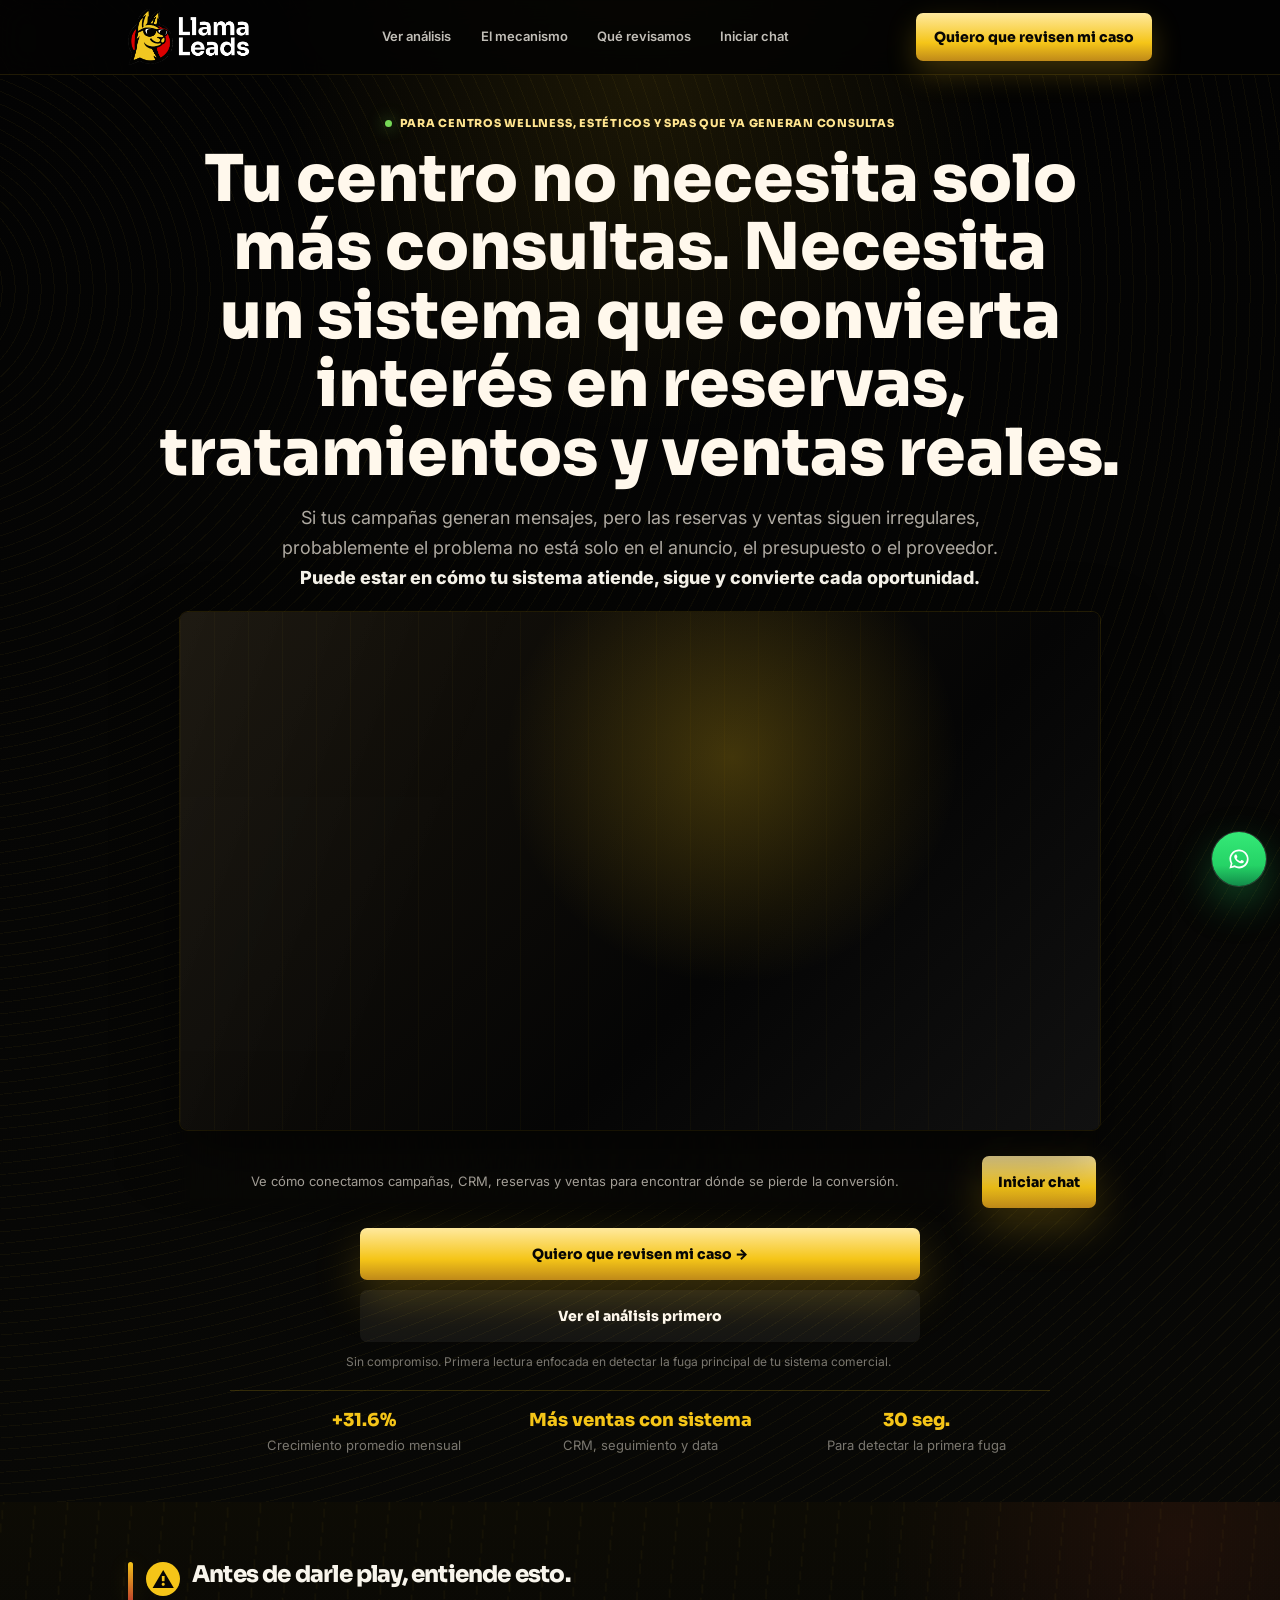
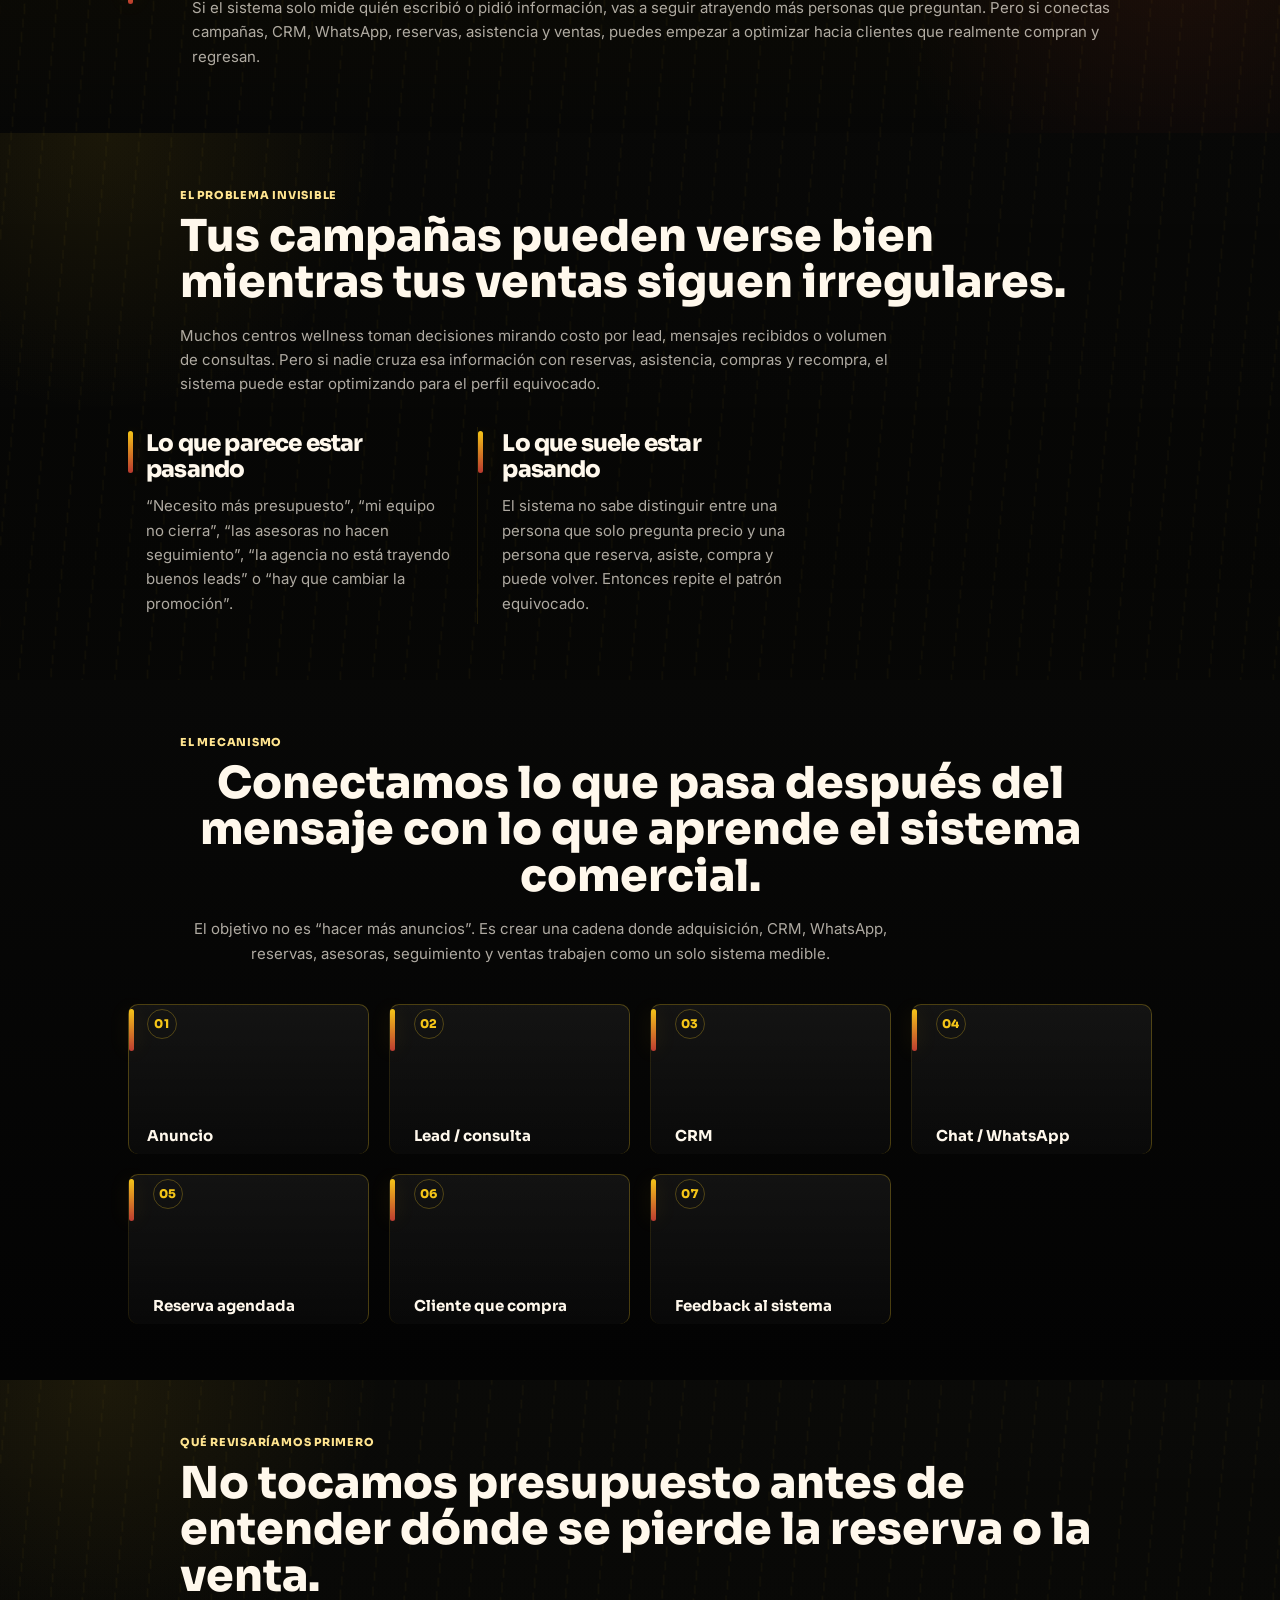
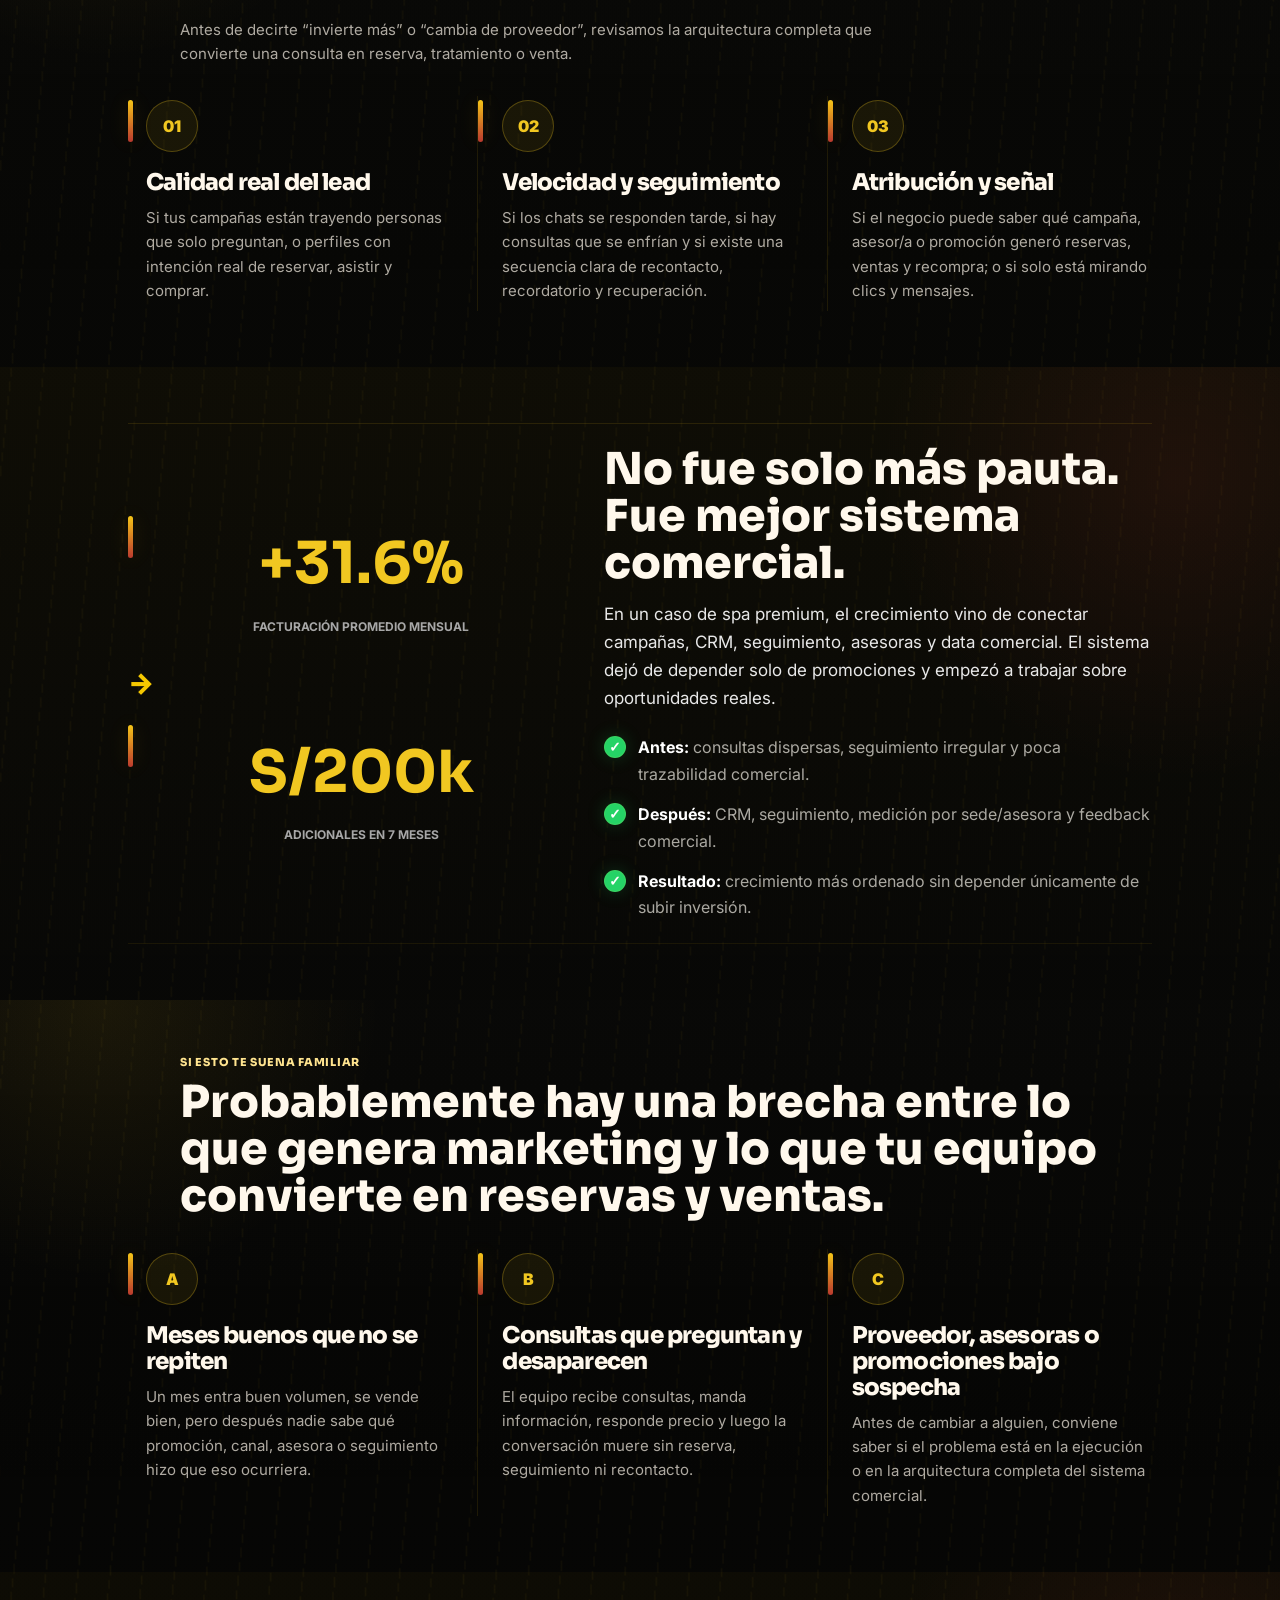
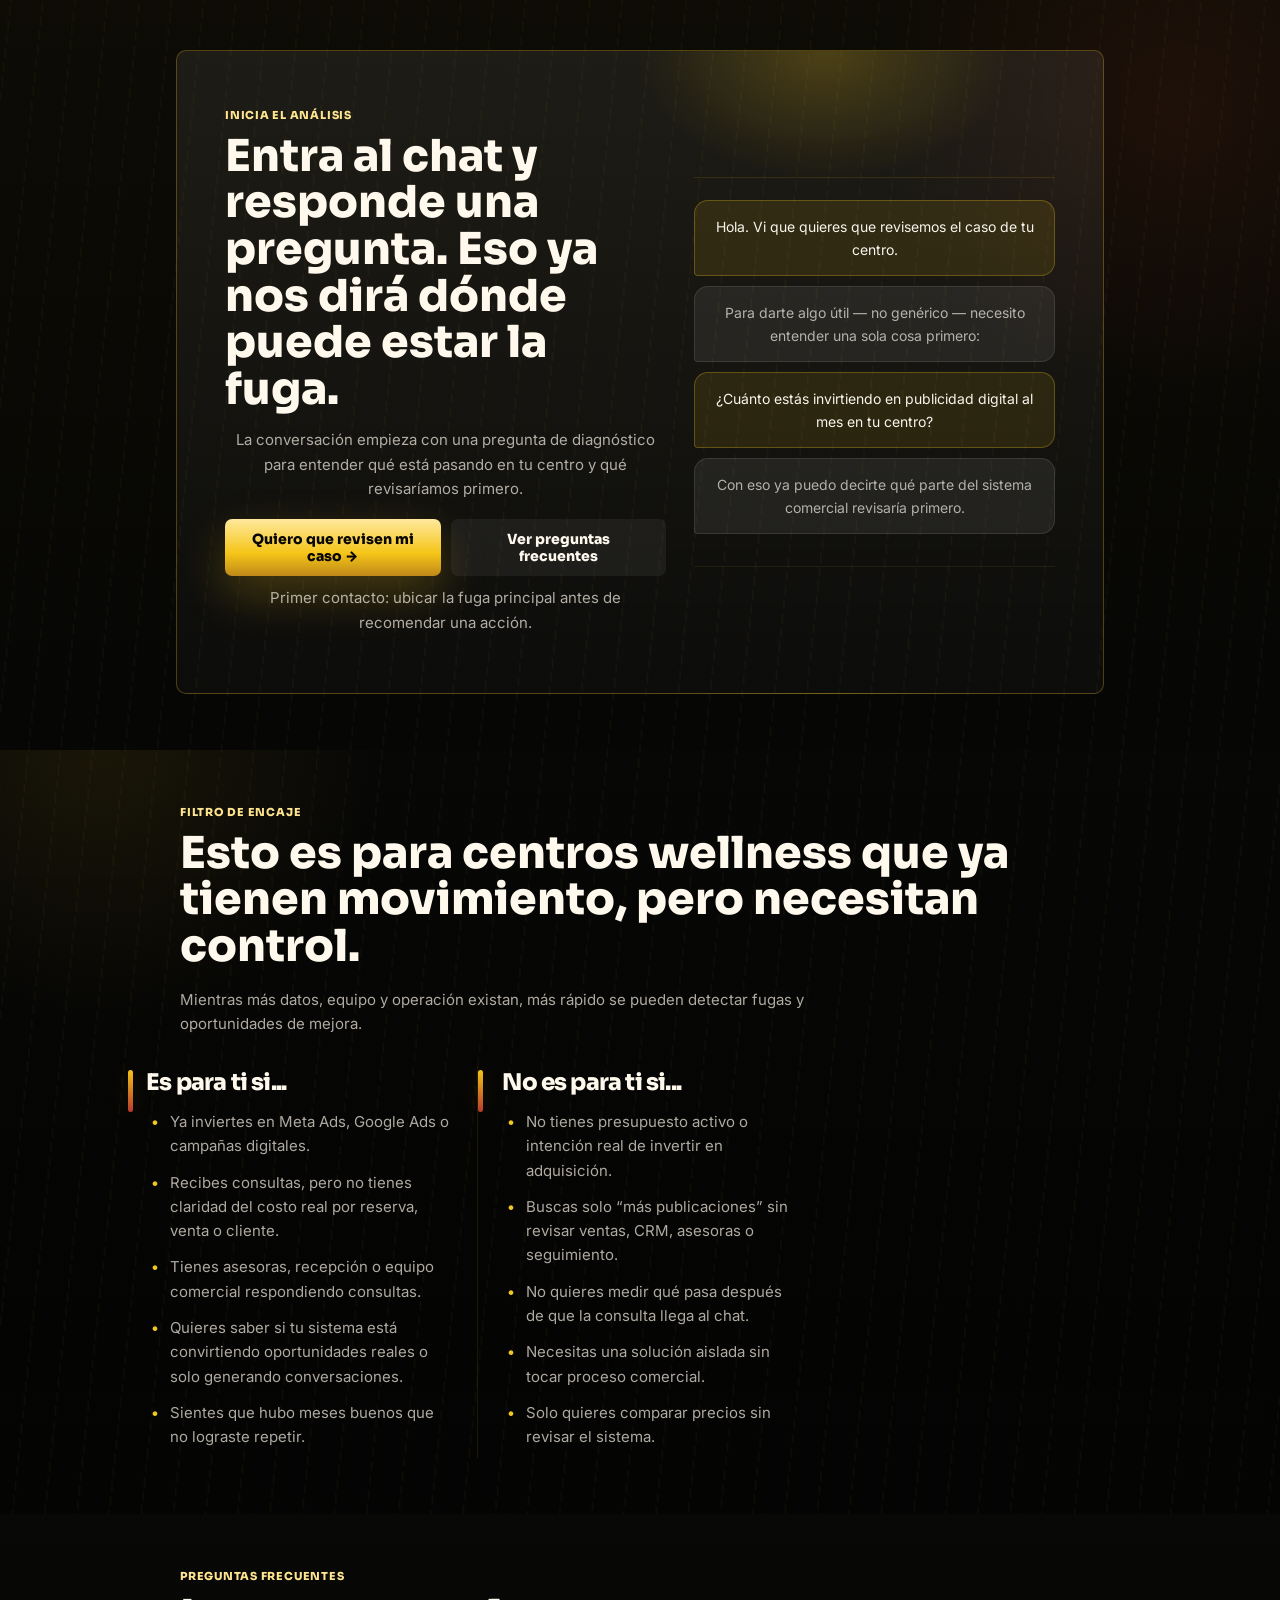
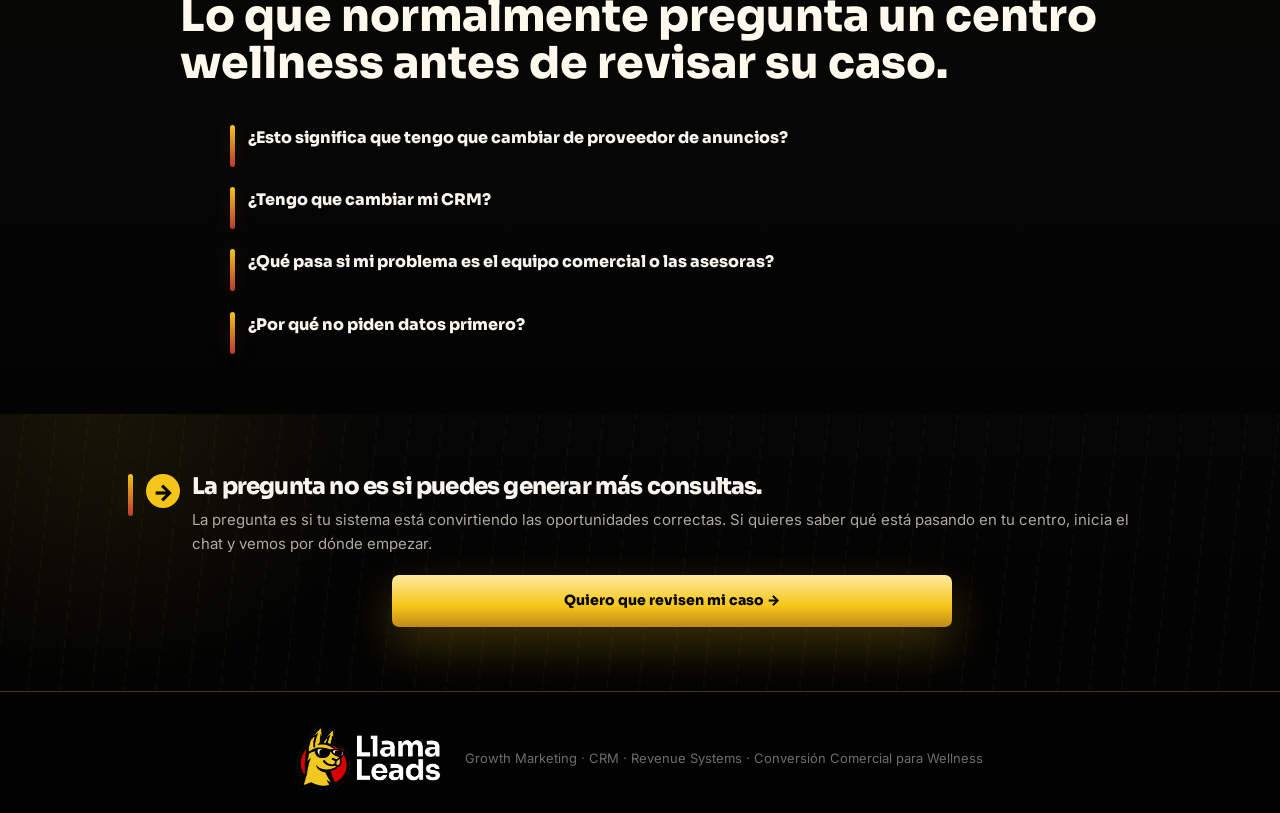
<file: wellness-crecimiento/index.html>
<!DOCTYPE html>
<html lang="es">
<head>
  <meta charset="UTF-8" />
  <meta name="viewport" content="width=device-width, initial-scale=1.0" />
  <meta name="referrer" content="strict-origin-when-cross-origin" />
  <title>LlamaLeads | Sistema de crecimiento para wellness</title>
    <link rel="icon" type="image/png" href="../assets/Isologo.png" />
<meta name="description" content="Detecta si tu centro wellness está convirtiendo consultas en reservas, tratamientos y ventas reales con un sistema comercial medible." />
  <!-- Microsoft Clarity Tracking -->
  <script type="text/javascript">
    (function (c, l, a, r, i, t, y) {
      c[a] = c[a] || function () { (c[a].q = c[a].q || []).push(arguments) };
      t = l.createElement(r); t.async = 1; t.src = "https://www.clarity.ms/tag/" + i;
      y = l.getElementsByTagName(r)[0]; y.parentNode.insertBefore(t, y);
    })(window, document, "clarity", "script", "vydjeoqm7c");
  </script>
  <link rel="preconnect" href="https://fonts.googleapis.com">
  <link rel="preconnect" href="https://fonts.gstatic.com" crossorigin>
  <link href="https://fonts.googleapis.com/css2?family=Inter:wght@400;500;600;700;800;900&family=Sora:wght@500;600;700;800&display=swap" rel="stylesheet">
  <style>
    :root {
      --black: #0A0A0A;
      --black-2: #111111;
      --black-3: #181818;
      --red: #C8102E;
      --red-dark: #8f0b21;
      --gold: #D4A017;
      --gold-2: #F5C800;
      --white: #FFFFFF;
      --gray: #E8E8E8;
      --muted: #A7A7A7;
      --green: #2D9E2D;
      --border: rgba(212, 160, 23, 0.28);
      --card: rgba(255, 255, 255, 0.045);
      --shadow: 0 24px 80px rgba(0, 0, 0, 0.45);
      --radius: 28px;
      --max: 1160px;
    }

    * { box-sizing: border-box; }

    html { scroll-behavior: smooth; }

    body {
      margin: 0;
      background:
        radial-gradient(circle at 10% 0%, rgba(200, 16, 46, 0.18), transparent 34%),
        radial-gradient(circle at 90% 8%, rgba(212, 160, 23, 0.18), transparent 28%),
        linear-gradient(180deg, #050505 0%, #0A0A0A 36%, #111111 100%);
      color: var(--white);
      font-family: Inter, system-ui, -apple-system, BlinkMacSystemFont, "Segoe UI", sans-serif;
      line-height: 1.5;
      overflow-x: hidden;
    }

    a { color: inherit; text-decoration: none; }

    .page-shell {
      position: relative;
      overflow: hidden;
    }

    .noise {
      position: fixed;
      inset: 0;
      pointer-events: none;
      opacity: 0.18;
      background-image: url("data:image/svg+xml,%3Csvg viewBox='0 0 250 250' xmlns='http://www.w3.org/2000/svg'%3E%3Cfilter id='noiseFilter'%3E%3CfeTurbulence type='fractalNoise' baseFrequency='0.85' numOctaves='4' stitchTiles='stitch'/%3E%3C/filter%3E%3Crect width='100%25' height='100%25' filter='url(%23noiseFilter)' opacity='0.4'/%3E%3C/svg%3E");
      mix-blend-mode: soft-light;
      z-index: 0;
    }

    .container {
      width: min(var(--max), calc(100% - 40px));
      margin: 0 auto;
      position: relative;
      z-index: 1;
    }

    .nav {
      position: sticky;
      top: 0;
      z-index: 10;
      backdrop-filter: blur(18px);
      background: rgba(10, 10, 10, 0.74);
      border-bottom: 1px solid rgba(255, 255, 255, 0.08);
    }

    .nav-inner {
      width: min(var(--max), calc(100% - 40px));
      margin: 0 auto;
      display: flex;
      align-items: center;
      justify-content: space-between;
      padding: 18px 0;
      gap: 20px;
    }

    .brand {
      display: inline-flex;
      align-items: center;
      gap: 12px;
      font-family: Sora, Inter, sans-serif;
      font-weight: 800;
      letter-spacing: -0.04em;
    }

    
    .brand-logo {
      height: 54px;
      width: auto;
      display: block;
    }

    .brand-mark {
      width: 34px;
      height: 34px;
      border-radius: 11px;
      background: linear-gradient(135deg, var(--gold), var(--gold-2));
      display: grid;
      place-items: center;
      color: #111;
      font-weight: 900;
      box-shadow: 0 0 24px rgba(245, 200, 0, 0.22);
    }

    .nav-links {
      display: flex;
      align-items: center;
      gap: 24px;
      font-size: 14px;
      color: var(--muted);
    }

    .nav-links a:hover { color: var(--white); }

    .btn {
      display: inline-flex;
      align-items: center;
      justify-content: center;
      gap: 10px;
      border-radius: 999px;
      padding: 15px 22px;
      font-weight: 800;
      font-size: 14px;
      letter-spacing: -0.01em;
      transition: transform 0.2s ease, box-shadow 0.2s ease, border-color 0.2s ease, background 0.2s ease;
      border: 1px solid transparent;
      cursor: pointer;
    }

    .btn:hover {
      transform: translateY(-2px);
    }

    .btn-primary {
      color: #070707;
      background: linear-gradient(135deg, var(--gold-2), var(--gold));
      box-shadow: 0 16px 44px rgba(245, 200, 0, 0.22);
    }

    .btn-primary:hover {
      box-shadow: 0 22px 60px rgba(245, 200, 0, 0.34);
    }

    .btn-secondary {
      color: var(--white);
      background: rgba(255, 255, 255, 0.06);
      border-color: rgba(255, 255, 255, 0.13);
    }

    .btn-secondary:hover {
      border-color: var(--border);
      background: rgba(255, 255, 255, 0.09);
    }

    .hero {
      padding: 82px 0 54px;
    }

    .hero-grid {
      display: grid;
      grid-template-columns: 1.02fr 0.98fr;
      gap: 42px;
      align-items: center;
    }

    .eyebrow {
      display: inline-flex;
      align-items: center;
      gap: 10px;
      border: 1px solid var(--border);
      background: rgba(212, 160, 23, 0.08);
      color: #f6d76b;
      border-radius: 999px;
      padding: 9px 13px;
      font-weight: 800;
      font-size: 12px;
      letter-spacing: 0.08em;
      text-transform: uppercase;
    }

    .eyebrow::before {
      content: "";
      width: 7px;
      height: 7px;
      border-radius: 999px;
      background: var(--green);
      box-shadow: 0 0 18px rgba(45, 158, 45, 0.8);
    }

    h1, h2, h3 {
      font-family: Sora, Inter, sans-serif;
      margin: 0;
      letter-spacing: -0.055em;
      line-height: 1.02;
    }

    h1 {
      font-size: clamp(44px, 6vw, 78px);
      margin-top: 20px;
    }

    h1 span {
      color: var(--gold-2);
    }

    .hero-copy {
      color: var(--gray);
      font-size: 19px;
      line-height: 1.65;
      margin: 24px 0 0;
      max-width: 660px;
    }

    .hero-copy strong {
      color: var(--white);
      font-weight: 800;
    }

    .hero-actions {
      display: flex;
      flex-wrap: wrap;
      gap: 14px;
      align-items: center;
      margin-top: 30px;
    }

    .microcopy {
      color: var(--muted);
      font-size: 13px;
      margin-top: 14px;
    }

    .hero-proof {
      display: grid;
      grid-template-columns: repeat(3, 1fr);
      gap: 12px;
      margin-top: 34px;
      max-width: 640px;
    }

    .proof-card {
      background: var(--card);
      border: 1px solid rgba(255, 255, 255, 0.1);
      border-radius: 20px;
      padding: 16px;
    }

    .proof-card b {
      display: block;
      color: var(--white);
      font-size: 22px;
      letter-spacing: -0.04em;
    }

    .proof-card span {
      display: block;
      color: var(--muted);
      font-size: 12px;
      margin-top: 4px;
    }

    .vsl-card {
      background: linear-gradient(180deg, rgba(255, 255, 255, 0.09), rgba(255, 255, 255, 0.035));
      border: 1px solid var(--border);
      border-radius: var(--radius);
      padding: 16px;
      box-shadow: var(--shadow);
      position: relative;
    }

    .vsl-card::before {
      content: "VSL PRINCIPAL";
      position: absolute;
      top: -14px;
      left: 24px;
      background: var(--black);
      border: 1px solid var(--border);
      color: var(--gold-2);
      padding: 6px 10px;
      border-radius: 999px;
      font-size: 11px;
      font-weight: 900;
      letter-spacing: 0.08em;
    }

    .video-placeholder {
      aspect-ratio: 16 / 9;
      border-radius: 22px;
      background:
        linear-gradient(rgba(10, 10, 10, 0.45), rgba(10, 10, 10, 0.75)),
        radial-gradient(circle at 30% 20%, rgba(245, 200, 0, 0.35), transparent 28%),
        linear-gradient(135deg, #1a1a1a, #050505);
      border: 1px solid rgba(255, 255, 255, 0.11);
      display: grid;
      place-items: center;
      text-align: center;
      padding: 24px;
      overflow: hidden;
      position: relative;
    }

    .video-placeholder iframe,
    .video-placeholder video {
      position: absolute;
      inset: 0;
      width: 100%;
      height: 100%;
      border: 0;
      border-radius: 22px;
    }

    .play {
      width: 78px;
      height: 78px;
      border-radius: 999px;
      display: grid;
      place-items: center;
      margin: 0 auto 18px;
      color: #111;
      background: linear-gradient(135deg, var(--gold-2), var(--gold));
      font-size: 28px;
      box-shadow: 0 0 60px rgba(245, 200, 0, 0.32);
    }

    .video-placeholder h3 {
      font-size: clamp(22px, 2vw, 30px);
      margin-bottom: 8px;
    }

    .video-placeholder p {
      max-width: 420px;
      margin: 0 auto;
      color: var(--gray);
      font-size: 14px;
    }

    .vsl-caption {
      display: grid;
      grid-template-columns: 1fr auto;
      gap: 16px;
      align-items: center;
      margin-top: 14px;
      padding: 12px 4px 2px;
      color: var(--muted);
      font-size: 13px;
    }

    .section {
      padding: 80px 0;
    }

    .section-tight { padding: 58px 0; }

    .section-header {
      max-width: 820px;
      margin-bottom: 34px;
    }

    .section-tag {
      color: var(--gold-2);
      font-weight: 900;
      letter-spacing: 0.1em;
      text-transform: uppercase;
      font-size: 12px;
      margin-bottom: 12px;
    }

    h2 {
      font-size: clamp(34px, 4vw, 56px);
    }

    .section-header p {
      color: var(--gray);
      font-size: 18px;
      margin: 18px 0 0;
      max-width: 720px;
    }

    .warning-box {
      border: 1px solid var(--border);
      background: linear-gradient(135deg, rgba(212, 160, 23, 0.12), rgba(200, 16, 46, 0.08));
      border-radius: var(--radius);
      padding: 28px;
      display: grid;
      grid-template-columns: auto 1fr;
      gap: 20px;
      align-items: start;
    }

    .warning-icon {
      width: 48px;
      height: 48px;
      border-radius: 16px;
      background: rgba(245, 200, 0, 0.14);
      border: 1px solid var(--border);
      display: grid;
      place-items: center;
      font-size: 22px;
    }

    .warning-box h3 {
      font-size: 26px;
      margin-bottom: 8px;
    }

    .warning-box p {
      margin: 0;
      color: var(--gray);
      font-size: 17px;
    }

    .split-grid {
      display: grid;
      grid-template-columns: repeat(2, 1fr);
      gap: 22px;
    }

    .card {
      background: var(--card);
      border: 1px solid rgba(255, 255, 255, 0.1);
      border-radius: var(--radius);
      padding: 28px;
      position: relative;
      overflow: hidden;
    }

    .card::after {
      content: "";
      position: absolute;
      inset: auto -50px -80px auto;
      width: 160px;
      height: 160px;
      background: rgba(212, 160, 23, 0.09);
      border-radius: 999px;
      filter: blur(6px);
    }

    .card h3 {
      font-size: 24px;
      margin-bottom: 12px;
      position: relative;
      z-index: 1;
    }

    .card p {
      color: var(--gray);
      margin: 0;
      position: relative;
      z-index: 1;
    }

    .red-line {
      border-color: rgba(200, 16, 46, 0.35);
      background: linear-gradient(180deg, rgba(200, 16, 46, 0.08), rgba(255, 255, 255, 0.035));
    }

    .gold-line {
      border-color: var(--border);
      background: linear-gradient(180deg, rgba(212, 160, 23, 0.09), rgba(255, 255, 255, 0.035));
    }

    .mechanism {
      background:
        linear-gradient(180deg, rgba(255,255,255,0.04), rgba(255,255,255,0.02));
      border-top: 1px solid rgba(255, 255, 255, 0.08);
      border-bottom: 1px solid rgba(255, 255, 255, 0.08);
    }

    .flow {
      display: grid;
      grid-template-columns: repeat(7, 1fr);
      gap: 10px;
      margin-top: 32px;
    }

    .flow-step {
      background: rgba(255, 255, 255, 0.055);
      border: 1px solid rgba(255, 255, 255, 0.1);
      border-radius: 20px;
      padding: 16px 12px;
      min-height: 106px;
      display: flex;
      flex-direction: column;
      justify-content: space-between;
    }

    .flow-step small {
      color: var(--gold-2);
      font-weight: 900;
      letter-spacing: 0.06em;
    }

    .flow-step b {
      display: block;
      margin-top: 12px;
      font-size: 14px;
      line-height: 1.25;
    }

    .cards-3 {
      display: grid;
      grid-template-columns: repeat(3, 1fr);
      gap: 18px;
    }

    .icon-card {
      background: rgba(255, 255, 255, 0.045);
      border: 1px solid rgba(255, 255, 255, 0.1);
      border-radius: var(--radius);
      padding: 26px;
    }

    .icon {
      width: 44px;
      height: 44px;
      border-radius: 14px;
      display: grid;
      place-items: center;
      background: rgba(245, 200, 0, 0.1);
      border: 1px solid var(--border);
      color: var(--gold-2);
      font-weight: 900;
      margin-bottom: 18px;
    }

    .icon-card h3 {
      font-size: 22px;
      margin-bottom: 10px;
    }

    .icon-card p {
      margin: 0;
      color: var(--gray);
    }

    .case-box {
      display: grid;
      grid-template-columns: 0.9fr 1.1fr;
      gap: 28px;
      align-items: center;
      border-radius: 34px;
      padding: 36px;
      background:
        radial-gradient(circle at 12% 20%, rgba(45, 158, 45, 0.22), transparent 28%),
        linear-gradient(135deg, rgba(255,255,255,0.075), rgba(255,255,255,0.035));
      border: 1px solid rgba(45, 158, 45, 0.24);
      box-shadow: var(--shadow);
    }

    .metric-jump {
      display: grid;
      grid-template-columns: 1fr auto 1fr;
      gap: 14px;
      align-items: center;
    }

    .metric {
      border-radius: 26px;
      padding: 24px;
      background: rgba(0, 0, 0, 0.24);
      border: 1px solid rgba(255, 255, 255, 0.1);
      text-align: center;
    }

    .metric strong {
      display: block;
      font-family: Sora, Inter, sans-serif;
      font-size: clamp(34px, 5vw, 58px);
      letter-spacing: -0.07em;
    }

    .metric span {
      color: var(--muted);
      font-size: 12px;
      font-weight: 700;
      text-transform: uppercase;
      letter-spacing: 0.06em;
    }

    .arrow {
      color: var(--gold-2);
      font-size: 28px;
      font-weight: 900;
    }

    .case-copy h2 {
      font-size: clamp(30px, 3vw, 44px);
      margin-bottom: 14px;
    }

    .case-copy p {
      color: var(--gray);
      margin: 0;
      font-size: 17px;
    }

    .check-list {
      display: grid;
      gap: 12px;
      margin-top: 22px;
    }

    .check {
      display: flex;
      gap: 12px;
      align-items: flex-start;
      color: var(--gray);
    }

    .check b {
      color: var(--white);
    }

    .check::before {
      content: "✓";
      width: 22px;
      height: 22px;
      flex: 0 0 22px;
      border-radius: 999px;
      display: grid;
      place-items: center;
      background: rgba(45, 158, 45, 0.14);
      color: #72d672;
      font-size: 12px;
      font-weight: 900;
      margin-top: 2px;
    }

    .cta-band {
      border-radius: 36px;
      padding: 42px;
      background:
        radial-gradient(circle at 80% 20%, rgba(245, 200, 0, 0.18), transparent 35%),
        linear-gradient(135deg, rgba(200, 16, 46, 0.18), rgba(255, 255, 255, 0.05));
      border: 1px solid var(--border);
      display: grid;
      grid-template-columns: 1.1fr 0.9fr;
      gap: 28px;
      align-items: center;
    }

    .cta-band h2 {
      font-size: clamp(34px, 4vw, 52px);
    }

    .cta-band p {
      color: var(--gray);
      font-size: 18px;
      margin: 16px 0 0;
    }

    .chat-preview {
      background: rgba(0, 0, 0, 0.26);
      border: 1px solid rgba(255, 255, 255, 0.12);
      border-radius: 28px;
      padding: 18px;
    }

    .chat-bubble {
      background: rgba(255, 255, 255, 0.08);
      border: 1px solid rgba(255, 255, 255, 0.09);
      border-radius: 18px 18px 18px 4px;
      padding: 14px;
      color: var(--gray);
      font-size: 14px;
      margin-bottom: 10px;
    }

    .chat-bubble.gold {
      background: rgba(212, 160, 23, 0.14);
      border-color: var(--border);
      color: var(--white);
    }

    .two-col-list {
      display: grid;
      grid-template-columns: repeat(2, 1fr);
      gap: 18px;
    }

    .list-box {
      border-radius: var(--radius);
      padding: 28px;
      background: rgba(255,255,255,0.045);
      border: 1px solid rgba(255,255,255,0.1);
    }

    .list-box h3 {
      font-size: 24px;
      margin-bottom: 14px;
    }

    .list-box ul {
      margin: 0;
      padding: 0;
      list-style: none;
      display: grid;
      gap: 12px;
      color: var(--gray);
    }

    .list-box li {
      padding-left: 24px;
      position: relative;
    }

    .list-box li::before {
      content: "•";
      position: absolute;
      left: 6px;
      color: var(--gold-2);
      font-weight: 900;
    }

    .faq {
      display: grid;
      gap: 12px;
    }

    details {
      background: rgba(255, 255, 255, 0.045);
      border: 1px solid rgba(255, 255, 255, 0.1);
      border-radius: 20px;
      padding: 18px 20px;
    }

    summary {
      cursor: pointer;
      font-weight: 800;
      color: var(--white);
      list-style: none;
    }

    summary::-webkit-details-marker { display: none; }

    details p {
      color: var(--gray);
      margin: 12px 0 0;
    }

    footer {
      padding: 42px 0;
      border-top: 1px solid rgba(255, 255, 255, 0.08);
      color: var(--muted);
      font-size: 13px;
    }

    .footer-inner {
      display: flex;
      justify-content: space-between;
      align-items: center;
      gap: 18px;
      flex-wrap: wrap;
    }

    .floating-wa {
      position: fixed;
      right: 22px;
      bottom: 22px;
      z-index: 30;
      width: 64px;
      height: 64px;
      border-radius: 999px;
      display: grid;
      place-items: center;
      background: #25D366;
      color: #FFFFFF;
      box-shadow: 0 18px 45px rgba(37, 211, 102, 0.34), 0 0 0 8px rgba(37, 211, 102, 0.12);
      border: 1px solid rgba(255, 255, 255, 0.32);
      transition: transform 180ms ease, box-shadow 180ms ease, background 180ms ease;
    }

    .floating-wa:hover {
      transform: translateY(-3px) scale(1.03);
      background: #1FC45F;
      box-shadow: 0 22px 55px rgba(37, 211, 102, 0.42), 0 0 0 10px rgba(37, 211, 102, 0.14);
    }

    .floating-wa svg {
      width: 34px;
      height: 34px;
      display: block;
      fill: currentColor;
    }

    @media (max-width: 980px) {
      .nav-links { display: none; }
      .hero-grid,
      .split-grid,
      .case-box,
      .cta-band,
      .two-col-list {
        grid-template-columns: 1fr;
      }
      .hero {
        padding-top: 22px;
        padding-bottom: 34px;
      }
      .hero-grid {
        display: flex;
        flex-direction: column;
        align-items: stretch;
        gap: 22px;
      }
      .hero-content { display: contents; }
      .eyebrow { order: 1; }
      h1 {
        order: 2;
        margin-top: -10px;
      }
      .vsl-card {
        order: 3;
        width: 100%;
        box-sizing: border-box;
      }
      .hero-copy {
        order: 4;
        margin-top: 0;
      }
      .hero-actions {
        order: 5;
        margin-top: 0;
      }
      .microcopy { order: 6; }
      .hero-proof {
        order: 7;
        margin-top: 2px;
      }
      .hero-proof,
      .cards-3 {
        grid-template-columns: 1fr;
      }
      .flow {
        grid-template-columns: repeat(2, 1fr);
      }
      .metric-jump {
        grid-template-columns: 1fr;
      }
      .arrow { transform: rotate(90deg); text-align: center; }
    }

    @media (max-width: 640px) {
      .container,
      .nav-inner {
        width: auto;
        max-width: calc(100vw - 28px);
        margin-left: auto;
        margin-right: auto;
      }
      .nav-inner {
        padding: 10px 0;
        gap: 12px;
      }
      .brand-logo { height: 38px; }
      .nav-inner > .btn { display: none; }
      .eyebrow {
        font-size: 10px;
        max-width: 100%;
        padding: 7px 10px;
        white-space: normal;
      }
      h1 {
        font-size: clamp(28px, 8.4vw, 36px);
        line-height: 1.03;
        letter-spacing: -0.045em;
        max-width: 100%;
        overflow-wrap: break-word;
      }
      .vsl-card {
        border-radius: 20px;
        max-width: 100%;
        min-width: 0;
        padding: 8px;
      }
      .vsl-card::before {
        top: -11px;
        left: 16px;
        font-size: 9px;
        padding: 5px 8px;
      }
      .video-placeholder,
      .video-placeholder iframe,
      .video-placeholder video {
        border-radius: 15px;
      }
      .hero-actions .btn { width: 100%; }
      .warning-box { grid-template-columns: 1fr; }
      .flow { grid-template-columns: 1fr; }
      .card,
      .icon-card,
      .cta-band,
      .case-box { padding: 24px; }
      .vsl-caption { grid-template-columns: 1fr; }
      .floating-wa { right: 14px; bottom: 14px; }
    }
  </style>
  <link rel="stylesheet" href="../css/landing-premium.css">
  <link rel="stylesheet" href="../css/ad-landing-vsl.css">
  <script src="https://fast.wistia.com/player.js" async></script>
  <script src="https://fast.wistia.com/embed/cll0m2wyht.js" async type="module"></script>
  <style>
    wistia-player[media-id='cll0m2wyht']:not(:defined) {
      background: center / contain no-repeat url('https://fast.wistia.com/embed/medias/cll0m2wyht/swatch');
      display: block;
      filter: blur(5px);
      padding-top: 56.25%;
    }
  </style>
  <!-- Meta Pixel Code -->
  <script>
    !function(f,b,e,v,n,t,s)
    {if(f.fbq)return;n=f.fbq=function(){n.callMethod?
    n.callMethod.apply(n,arguments):n.queue.push(arguments)};
    if(!f._fbq)f._fbq=n;n.push=n;n.loaded=!0;n.version='2.0';
    n.queue=[];t=b.createElement(e);t.async=!0;
    t.src=v;s=b.getElementsByTagName(e)[0];
    s.parentNode.insertBefore(t,s)}(window, document,'script',
    'https://connect.facebook.net/en_US/fbevents.js');
    fbq('init', '7609972465733035');
    fbq('track', 'PageView');
  </script>
  <noscript><img height="1" width="1" style="display:none"
  src="https://www.facebook.com/tr?id=7609972465733035&ev=PageView&noscript=1"
  /></noscript>
  <!-- End Meta Pixel Code -->
</head>
<body>
  <!--
    LANDING PARA TRÁFICO FRÍO — WELLNESS / CENTROS ESTÉTICOS / SPAS
    Reemplazos clave:
    1. Cambiar todos los enlaces https://wa.me/51976955633?text=Hola%2C%20vengo%20de%20la%20p%C3%A1gina%20de%20wellness%20y%20quiero%20que%20revisen%20el%20caso%20de%20mi%20centro. por tu link real de WhatsApp o wa.link con el mensaje: "Hola, vengo de la página de wellness y quiero que revisen el caso de mi centro."
    2. En el bloque .video-placeholder, reemplazar el contenido por tu iframe de Vimeo/YouTube/Wistia o por un <video>.
    3. Ajustar el caso de referencia si quieres usar otro caso más específico del vertical wellness.
    4. Ajustar logos/testimonios si luego deseas agregar prueba social visual.
  -->

  <div class="page-shell">
    <div class="noise"></div>

    <nav class="nav">
      <div class="nav-inner">
        <a class="brand" href="#top" aria-label="LlamaLeads"><img class="brand-logo" src="../assets/logowhite.png" alt="LlamaLeads Logo" /></a>
        <div class="nav-links">
          <a href="#video">Ver análisis</a>
          <a href="#mecanismo">El mecanismo</a>
          <a href="#revisamos">Qué revisamos</a>
          <a href="#cta-final">Iniciar chat</a>
        </div>
        <a class="btn btn-secondary" href="https://link.llamaleads.pro/widget/booking/G7HNNfDaLVXLsOxCJmaI?utm_source=wellness-crecimiento" target="_blank" rel="noopener noreferrer">Quiero que revisen mi caso</a>
      </div>
    </nav>

    <main id="top">
      <section class="hero">
        <div class="container hero-grid">
          <div class="hero-content">
            <div class="eyebrow">Para centros wellness, estéticos y spas que ya generan consultas</div>
            <h1>Tu centro no necesita solo más consultas. Necesita un sistema que convierta interés en <span>reservas, tratamientos y ventas reales.</span></h1>
            <p class="hero-copy">
              Si tus campañas generan mensajes, pero las reservas y ventas siguen irregulares, probablemente el problema no está solo en el anuncio, el presupuesto o el proveedor. <strong>Puede estar en cómo tu sistema atiende, sigue y convierte cada oportunidad.</strong>
            </p>

            <div class="hero-actions">
              <a class="btn btn-primary" href="https://link.llamaleads.pro/widget/booking/G7HNNfDaLVXLsOxCJmaI?utm_source=wellness-crecimiento" target="_blank" rel="noopener noreferrer">Quiero que revisen mi caso →</a>
              <a class="btn btn-secondary" href="#video">Ver el análisis primero</a>
            </div>
            <p class="microcopy">Sin compromiso. Primera lectura enfocada en detectar la fuga principal de tu sistema comercial.</p>

            <div class="hero-proof" aria-label="Indicadores de confianza">
              <div class="proof-card">
                <b>+31.6%</b>
                <span>Crecimiento promedio mensual</span>
              </div>
              <div class="proof-card">
                <b>Más ventas con sistema</b>
                <span>CRM, seguimiento y data</span>
              </div>
              <div class="proof-card">
                <b>30 seg.</b>
                <span>Para detectar la primera fuga</span>
              </div>
            </div>
          </div>

          <div class="vsl-card" id="video">
            <div class="video-placeholder">
              <wistia-player media-id="cll0m2wyht" aspect="1.7777777777777777"></wistia-player>
            </div>
            <div class="vsl-caption">
              <span>Ve cómo conectamos campañas, CRM, reservas y ventas para encontrar dónde se pierde la conversión.</span>
              <a class="btn btn-primary" href="https://wa.me/51976955633?text=Hola%2C%20vengo%20de%20la%20p%C3%A1gina%20de%20wellness%20y%20quiero%20que%20revisen%20el%20caso%20de%20mi%20centro." target="_blank" rel="noopener noreferrer">Iniciar chat</a>
            </div>
          </div>
        </div>
      </section>

      <section class="section-tight">
        <div class="container">
          <div class="warning-box">
            <div class="warning-icon">⚠️</div>
            <div>
              <h3>Antes de darle play, entiende esto.</h3>
              <p>
                Si el sistema solo mide quién escribió o pidió información, vas a seguir atrayendo más personas que preguntan. Pero si conectas campañas, CRM, WhatsApp, reservas, asistencia y ventas, puedes empezar a optimizar hacia clientes que realmente compran y regresan.
              </p>
            </div>
          </div>
        </div>
      </section>

      <section class="section">
        <div class="container">
          <div class="section-header">
            <div class="section-tag">El problema invisible</div>
            <h2>Tus campañas pueden verse bien mientras tus ventas siguen irregulares.</h2>
            <p>
              Muchos centros wellness toman decisiones mirando costo por lead, mensajes recibidos o volumen de consultas. Pero si nadie cruza esa información con reservas, asistencia, compras y recompra, el sistema puede estar optimizando para el perfil equivocado.
            </p>
          </div>

          <div class="split-grid">
            <div class="card red-line">
              <h3>Lo que parece estar pasando</h3>
              <p>“Necesito más presupuesto”, “mi equipo no cierra”, “las asesoras no hacen seguimiento”, “la agencia no está trayendo buenos leads” o “hay que cambiar la promoción”.</p>
            </div>
            <div class="card gold-line">
              <h3>Lo que suele estar pasando</h3>
              <p>El sistema no sabe distinguir entre una persona que solo pregunta precio y una persona que reserva, asiste, compra y puede volver. Entonces repite el patrón equivocado.</p>
            </div>
          </div>
        </div>
      </section>

      <section class="section mechanism" id="mecanismo">
        <div class="container">
          <div class="section-header">
            <div class="section-tag">El mecanismo</div>
            <h2>Conectamos lo que pasa después del mensaje con lo que aprende el sistema comercial.</h2>
            <p>
              El objetivo no es “hacer más anuncios”. Es crear una cadena donde adquisición, CRM, WhatsApp, reservas, asesoras, seguimiento y ventas trabajen como un solo sistema medible.
            </p>
          </div>

          <div class="flow">
            <div class="flow-step"><small>01</small><b>Anuncio</b></div>
            <div class="flow-step"><small>02</small><b>Lead / consulta</b></div>
            <div class="flow-step"><small>03</small><b>CRM</b></div>
            <div class="flow-step"><small>04</small><b>Chat / WhatsApp</b></div>
            <div class="flow-step"><small>05</small><b>Reserva agendada</b></div>
            <div class="flow-step"><small>06</small><b>Cliente que compra</b></div>
            <div class="flow-step"><small>07</small><b>Feedback al sistema</b></div>
          </div>
        </div>
      </section>

      <section class="section" id="revisamos">
        <div class="container">
          <div class="section-header">
            <div class="section-tag">Qué revisaríamos primero</div>
            <h2>No tocamos presupuesto antes de entender dónde se pierde la reserva o la venta.</h2>
            <p>
              Antes de decirte “invierte más” o “cambia de proveedor”, revisamos la arquitectura completa que convierte una consulta en reserva, tratamiento o venta.
            </p>
          </div>

          <div class="cards-3">
            <div class="icon-card">
              <div class="icon">01</div>
              <h3>Calidad real del lead</h3>
              <p>Si tus campañas están trayendo personas que solo preguntan, o perfiles con intención real de reservar, asistir y comprar.</p>
            </div>
            <div class="icon-card">
              <div class="icon">02</div>
              <h3>Velocidad y seguimiento</h3>
              <p>Si los chats se responden tarde, si hay consultas que se enfrían y si existe una secuencia clara de recontacto, recordatorio y recuperación.</p>
            </div>
            <div class="icon-card">
              <div class="icon">03</div>
              <h3>Atribución y señal</h3>
              <p>Si el negocio puede saber qué campaña, asesor/a o promoción generó reservas, ventas y recompra; o si solo está mirando clics y mensajes.</p>
            </div>
          </div>
        </div>
      </section>

      <section class="section-tight">
        <div class="container">
          <div class="case-box">
            <div class="metric-jump">
              <div class="metric">
                <strong>+31.6%</strong>
                <span>Facturación promedio mensual</span>
              </div>
              <div class="arrow">→</div>
              <div class="metric">
                <strong>S/200k</strong>
                <span>Adicionales en 7 meses</span>
              </div>
            </div>
            <div class="case-copy">
              <h2>No fue solo más pauta. Fue mejor sistema comercial.</h2>
              <p>
                En un caso de spa premium, el crecimiento vino de conectar campañas, CRM, seguimiento, asesoras y data comercial. El sistema dejó de depender solo de promociones y empezó a trabajar sobre oportunidades reales.
              </p>
              <div class="check-list">
                <div class="check"><span><b>Antes:</b> consultas dispersas, seguimiento irregular y poca trazabilidad comercial.</span></div>
                <div class="check"><span><b>Después:</b> CRM, seguimiento, medición por sede/asesora y feedback comercial.</span></div>
                <div class="check"><span><b>Resultado:</b> crecimiento más ordenado sin depender únicamente de subir inversión.</span></div>
              </div>
            </div>
          </div>
        </div>
      </section>

      <section class="section">
        <div class="container">
          <div class="section-header">
            <div class="section-tag">Si esto te suena familiar</div>
            <h2>Probablemente hay una brecha entre lo que genera marketing y lo que tu equipo convierte en reservas y ventas.</h2>
          </div>

          <div class="cards-3">
            <div class="icon-card">
              <div class="icon">A</div>
              <h3>Meses buenos que no se repiten</h3>
              <p>Un mes entra buen volumen, se vende bien, pero después nadie sabe qué promoción, canal, asesora o seguimiento hizo que eso ocurriera.</p>
            </div>
            <div class="icon-card">
              <div class="icon">B</div>
              <h3>Consultas que preguntan y desaparecen</h3>
              <p>El equipo recibe consultas, manda información, responde precio y luego la conversación muere sin reserva, seguimiento ni recontacto.</p>
            </div>
            <div class="icon-card">
              <div class="icon">C</div>
              <h3>Proveedor, asesoras o promociones bajo sospecha</h3>
              <p>Antes de cambiar a alguien, conviene saber si el problema está en la ejecución o en la arquitectura completa del sistema comercial.</p>
            </div>
          </div>
        </div>
      </section>

      <section class="section-tight" id="cta-final">
        <div class="container">
          <div class="cta-band">
            <div>
              <div class="section-tag">Inicia el análisis</div>
              <h2>Entra al chat y responde una pregunta. Eso ya nos dirá dónde puede estar la fuga.</h2>
              <p>
                La conversación empieza con una pregunta de diagnóstico para entender qué está pasando en tu centro y qué revisaríamos primero.
              </p>
              <div class="hero-actions">
                <a class="btn btn-primary" href="https://link.llamaleads.pro/widget/booking/G7HNNfDaLVXLsOxCJmaI?utm_source=wellness-crecimiento" target="_blank" rel="noopener noreferrer">Quiero que revisen mi caso →</a>
                <a class="btn btn-secondary" href="#faq">Ver preguntas frecuentes</a>
              </div>
              <p class="microcopy">Primer contacto: ubicar la fuga principal antes de recomendar una acción.</p>
            </div>

            <div class="chat-preview" aria-label="Vista previa del chat">
              <div class="chat-bubble gold">Hola. Vi que quieres que revisemos el caso de tu centro.</div>
              <div class="chat-bubble">Para darte algo útil — no genérico — necesito entender una sola cosa primero:</div>
              <div class="chat-bubble gold">¿Cuánto estás invirtiendo en publicidad digital al mes en tu centro?</div>
              <div class="chat-bubble">Con eso ya puedo decirte qué parte del sistema comercial revisaría primero.</div>
            </div>
          </div>
        </div>
      </section>

      <section class="section">
        <div class="container">
          <div class="section-header">
            <div class="section-tag">Filtro de encaje</div>
            <h2>Esto es para centros wellness que ya tienen movimiento, pero necesitan control.</h2>
            <p>Mientras más datos, equipo y operación existan, más rápido se pueden detectar fugas y oportunidades de mejora.</p>
          </div>

          <div class="two-col-list">
            <div class="list-box gold-line">
              <h3>Es para ti si...</h3>
              <ul>
                <li>Ya inviertes en Meta Ads, Google Ads o campañas digitales.</li>
                <li>Recibes consultas, pero no tienes claridad del costo real por reserva, venta o cliente.</li>
                <li>Tienes asesoras, recepción o equipo comercial respondiendo consultas.</li>
                <li>Quieres saber si tu sistema está convirtiendo oportunidades reales o solo generando conversaciones.</li>
                <li>Sientes que hubo meses buenos que no lograste repetir.</li>
              </ul>
            </div>
            <div class="list-box red-line">
              <h3>No es para ti si...</h3>
              <ul>
                <li>No tienes presupuesto activo o intención real de invertir en adquisición.</li>
                <li>Buscas solo “más publicaciones” sin revisar ventas, CRM, asesoras o seguimiento.</li>
                <li>No quieres medir qué pasa después de que la consulta llega al chat.</li>
                <li>Necesitas una solución aislada sin tocar proceso comercial.</li>
                <li>Solo quieres comparar precios sin revisar el sistema.</li>
              </ul>
            </div>
          </div>
        </div>
      </section>

      <section class="section" id="faq">
        <div class="container">
          <div class="section-header">
            <div class="section-tag">Preguntas frecuentes</div>
            <h2>Lo que normalmente pregunta un centro wellness antes de revisar su caso.</h2>
          </div>

          <div class="faq">
            <details>
              <summary>¿Esto significa que tengo que cambiar de proveedor de anuncios?</summary>
              <p>No necesariamente. Primero hay que entender si el problema está en la ejecución del proveedor, en el CRM, en los tiempos de respuesta, en el seguimiento, en las asesoras o en el proceso comercial. Cambiar de proveedor sin revisar la arquitectura puede hacer que el mismo problema se repita.</p>
            </details>
            <details>
              <summary>¿Tengo que cambiar mi CRM?</summary>
              <p>No de entrada. Lo primero es revisar si el CRM actual permite registrar y leer las señales importantes: fuente, campaña, estado del lead, reserva, asistencia, venta, asesor/a responsable y seguimiento. Si se puede ordenar sobre lo que ya tienes, se prioriza eso.</p>
            </details>
            <details>
              <summary>¿Qué pasa si mi problema es el equipo comercial o las asesoras?</summary>
              <p>Puede ser parte del problema, pero no se asume sin datos. Revisamos tiempos de respuesta, calidad de conversación, seguimiento, etapas del pipeline y razones de pérdida. Muchas veces el equipo no falla por capacidad, sino porque opera sin sistema claro.</p>
            </details>
            <details>
              <summary>¿Por qué no piden datos primero?</summary>
              <p>Porque para tráfico frío pedir nombre, correo y teléfono de inmediato rompe la promesa. Primero buscamos hacer una pregunta útil que te ayude a mirar tu sistema comercial desde otro ángulo. Después, si tiene sentido avanzar, pedimos los datos necesarios.</p>
            </details>
          </div>
        </div>
      </section>

      <section class="section-tight">
        <div class="container">
          <div class="warning-box">
            <div class="warning-icon">→</div>
            <div>
              <h3>La pregunta no es si puedes generar más consultas.</h3>
              <p>
                La pregunta es si tu sistema está convirtiendo las oportunidades correctas. Si quieres saber qué está pasando en tu centro, inicia el chat y vemos por dónde empezar.
              </p>
              <div class="hero-actions">
                <a class="btn btn-primary" href="https://link.llamaleads.pro/widget/booking/G7HNNfDaLVXLsOxCJmaI?utm_source=wellness-crecimiento" target="_blank" rel="noopener noreferrer">Quiero que revisen mi caso →</a>
              </div>
            </div>
          </div>
        </div>
      </section>
    </main>

    <footer>
      <div class="container footer-inner">
        <div class="brand"><img class="brand-logo" src="../assets/logowhite.png" alt="LlamaLeads Logo" /></div>
        <span>Growth Marketing · CRM · Revenue Systems · Conversión Comercial para Wellness</span>
      </div>
    </footer>

    <a class="floating-wa" href="https://wa.me/51976955633?text=Hola%2C%20vengo%20de%20la%20p%C3%A1gina%20de%20wellness%20y%20quiero%20que%20revisen%20el%20caso%20de%20mi%20centro." aria-label="Iniciar chat por WhatsApp" target="_blank" rel="noopener noreferrer">
    <svg viewBox="0 0 32 32" aria-hidden="true" focusable="false">
      <path d="M16.02 3.2C8.97 3.2 3.25 8.86 3.25 15.82c0 2.23.6 4.41 1.73 6.32L3.2 28.8l6.86-1.76a12.9 12.9 0 0 0 5.96 1.49c7.05 0 12.78-5.66 12.78-12.62S23.07 3.2 16.02 3.2Zm0 22.92c-1.88 0-3.72-.5-5.32-1.44l-.38-.22-4.07 1.04 1.08-3.92-.25-.4a10.1 10.1 0 0 1-1.57-5.36c0-5.64 4.72-10.22 10.51-10.22s10.51 4.58 10.51 10.22-4.72 10.3-10.51 10.3Zm5.76-7.66c-.32-.16-1.86-.9-2.15-1-.29-.1-.5-.16-.72.16-.21.31-.82 1-.99 1.21-.18.21-.36.24-.67.08-.32-.16-1.34-.49-2.55-1.55-.94-.83-1.58-1.86-1.76-2.17-.18-.31-.02-.48.14-.64.14-.14.32-.36.48-.54.16-.18.21-.31.32-.52.11-.21.05-.39-.03-.55-.08-.16-.72-1.7-.98-2.33-.26-.61-.52-.53-.72-.54h-.61c-.21 0-.55.08-.84.39-.29.31-1.1 1.06-1.1 2.59s1.13 3.01 1.29 3.22c.16.21 2.22 3.34 5.38 4.68.75.32 1.34.51 1.8.65.76.24 1.45.21 1.99.13.61-.09 1.86-.75 2.12-1.47.26-.72.26-1.34.18-1.47-.08-.13-.29-.21-.61-.37Z" />
    </svg>
  </a>
  </div>
</body>
</html>
</file>
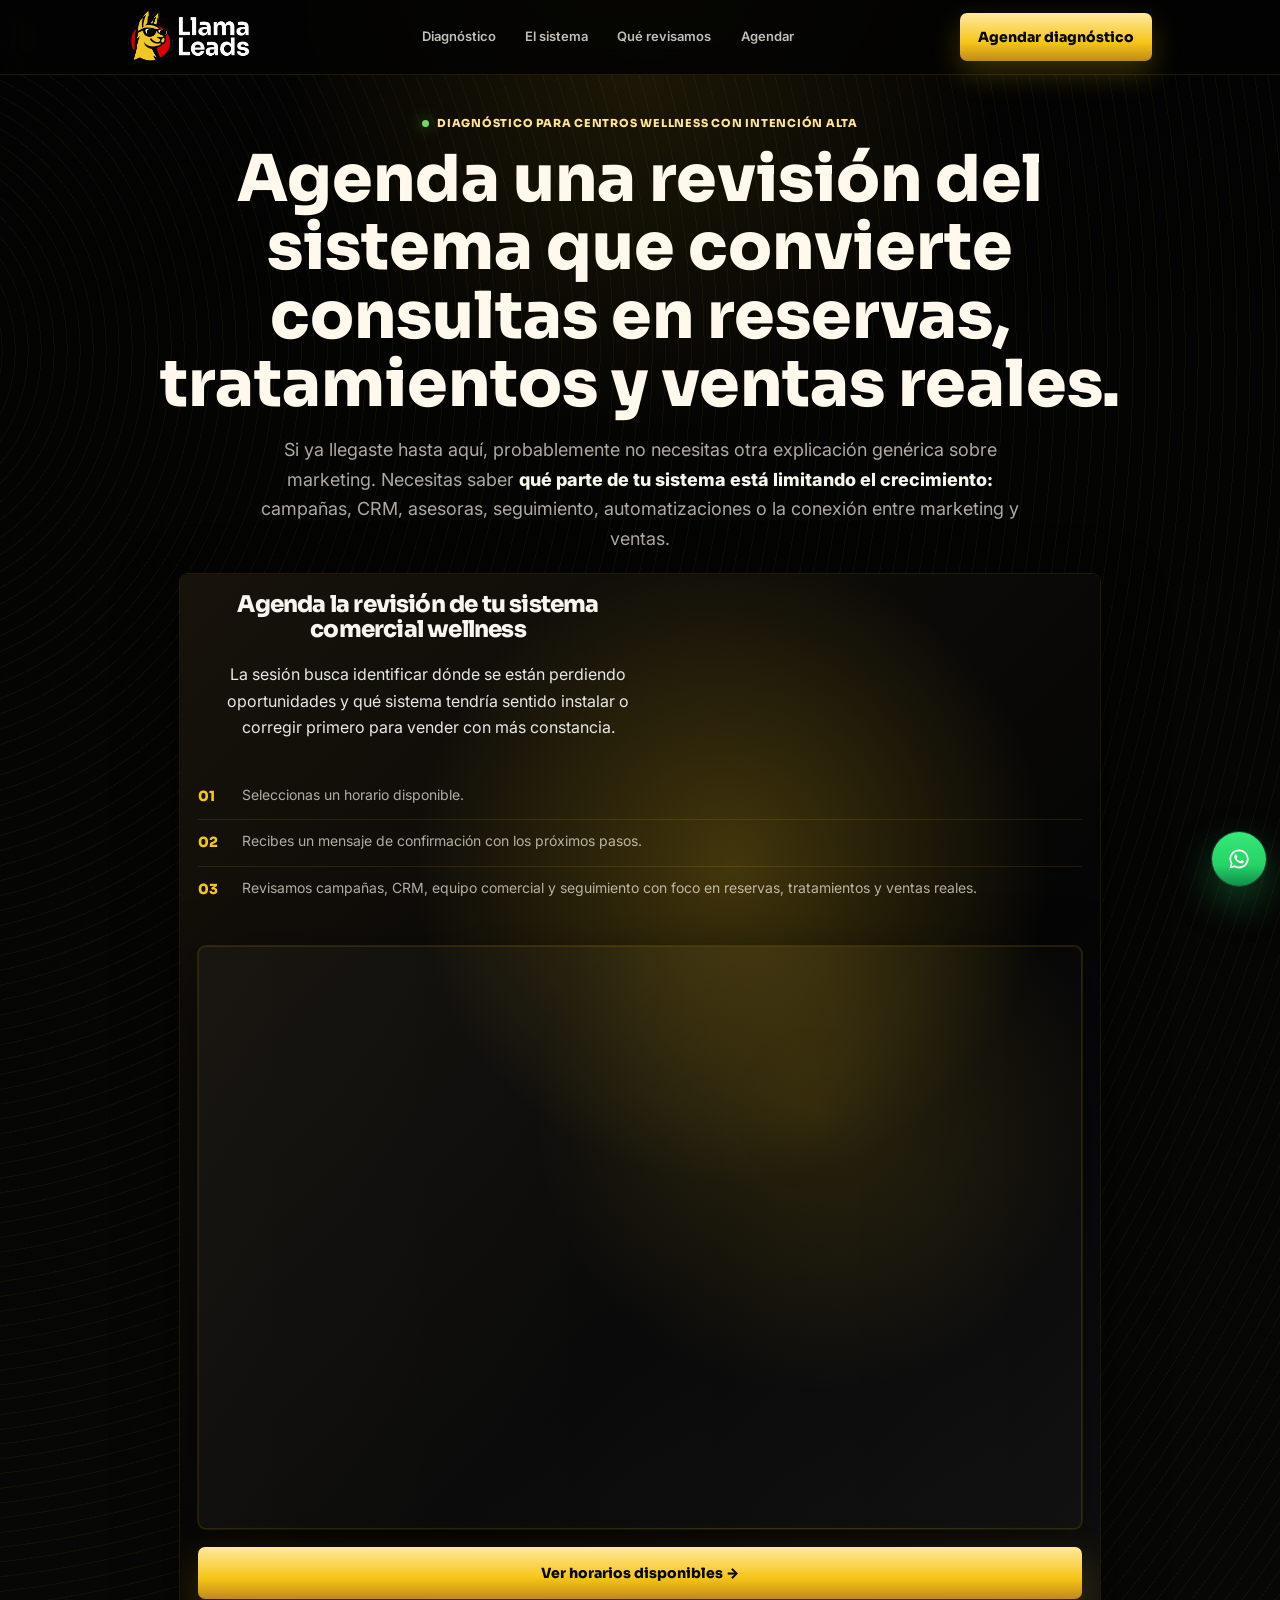
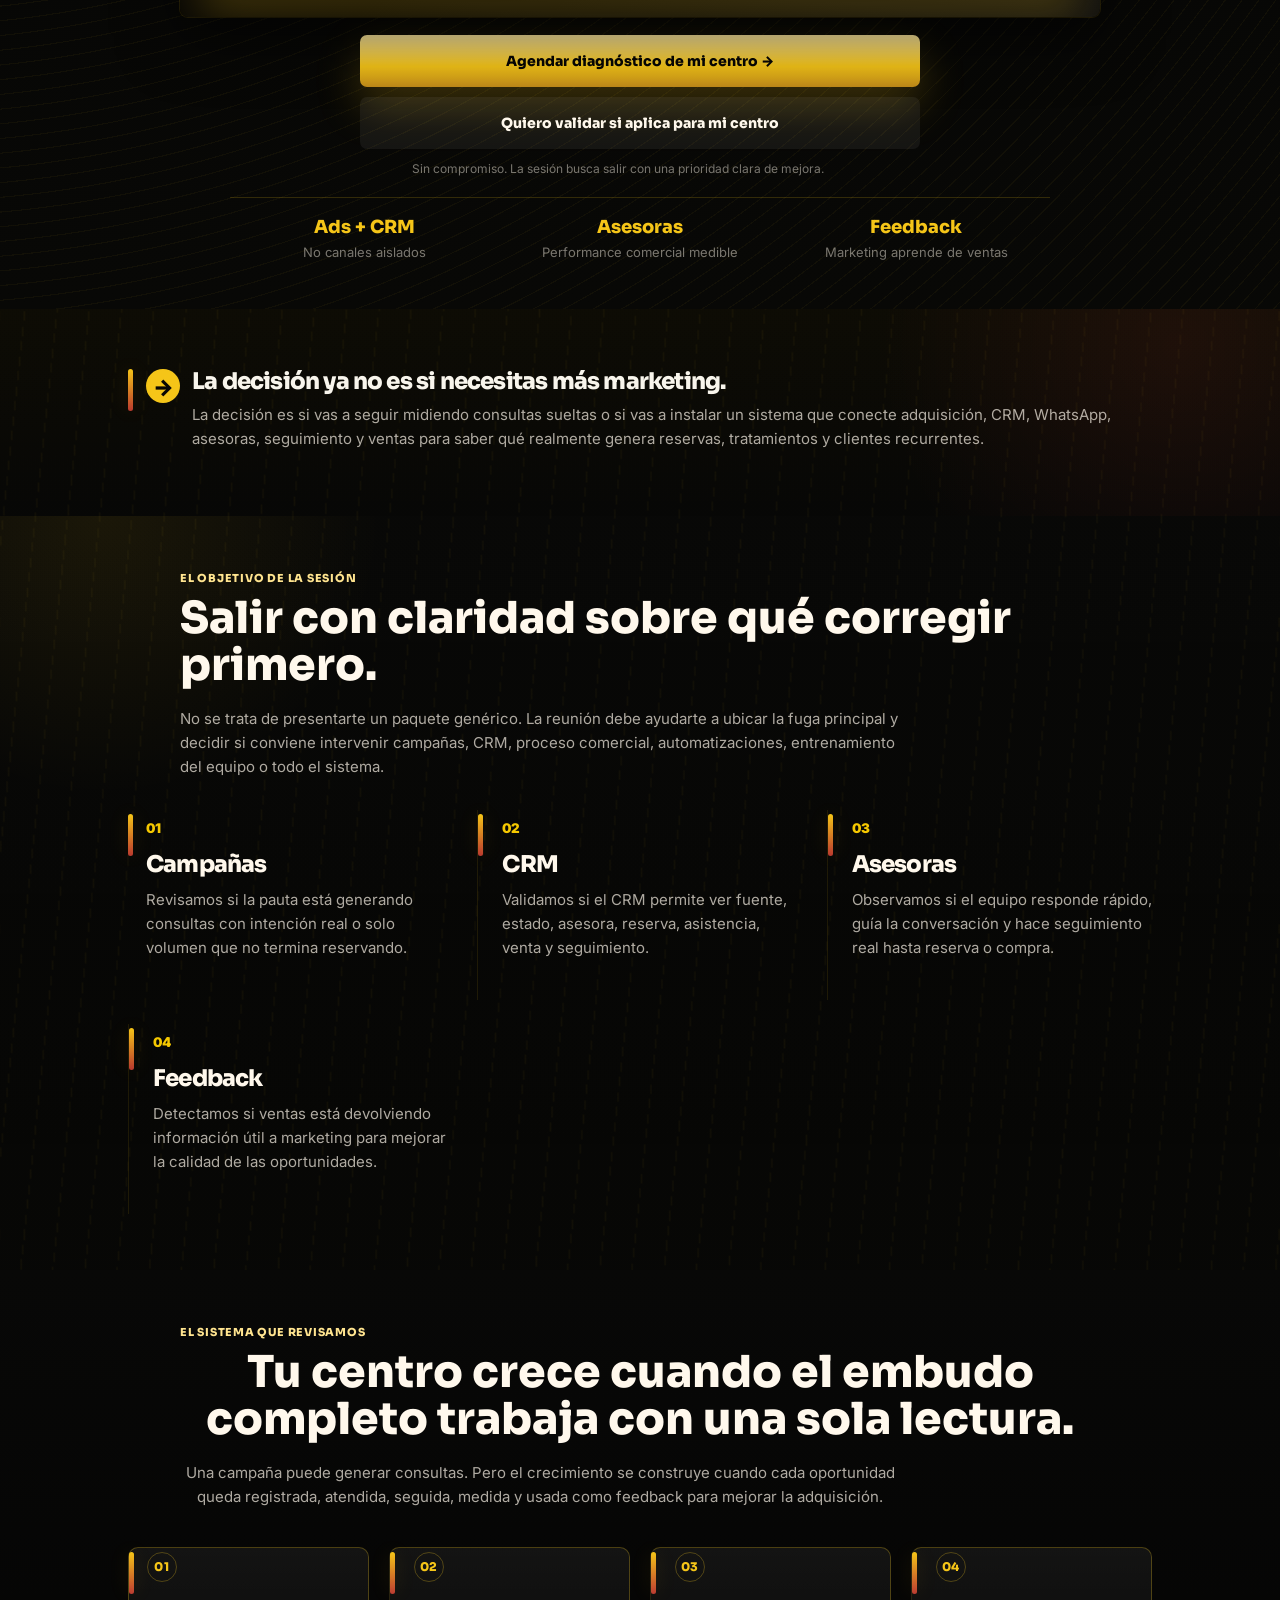
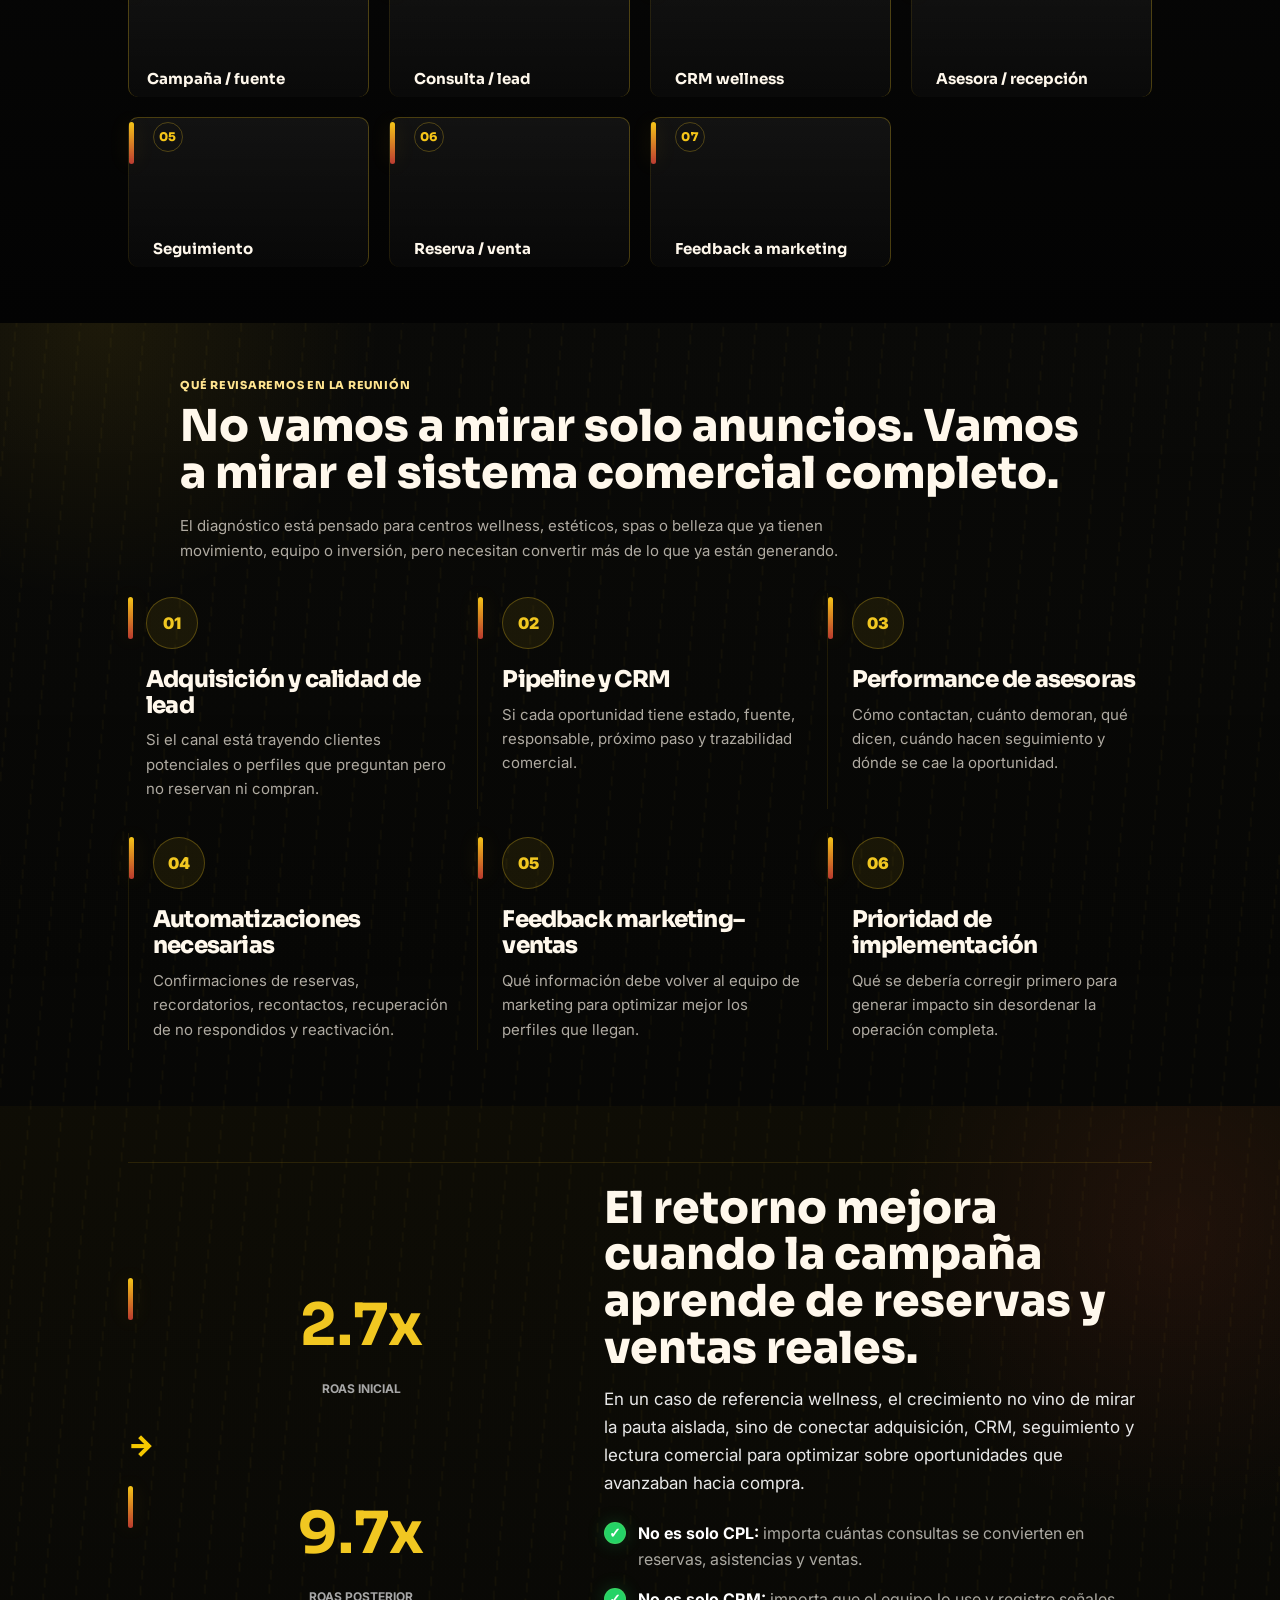
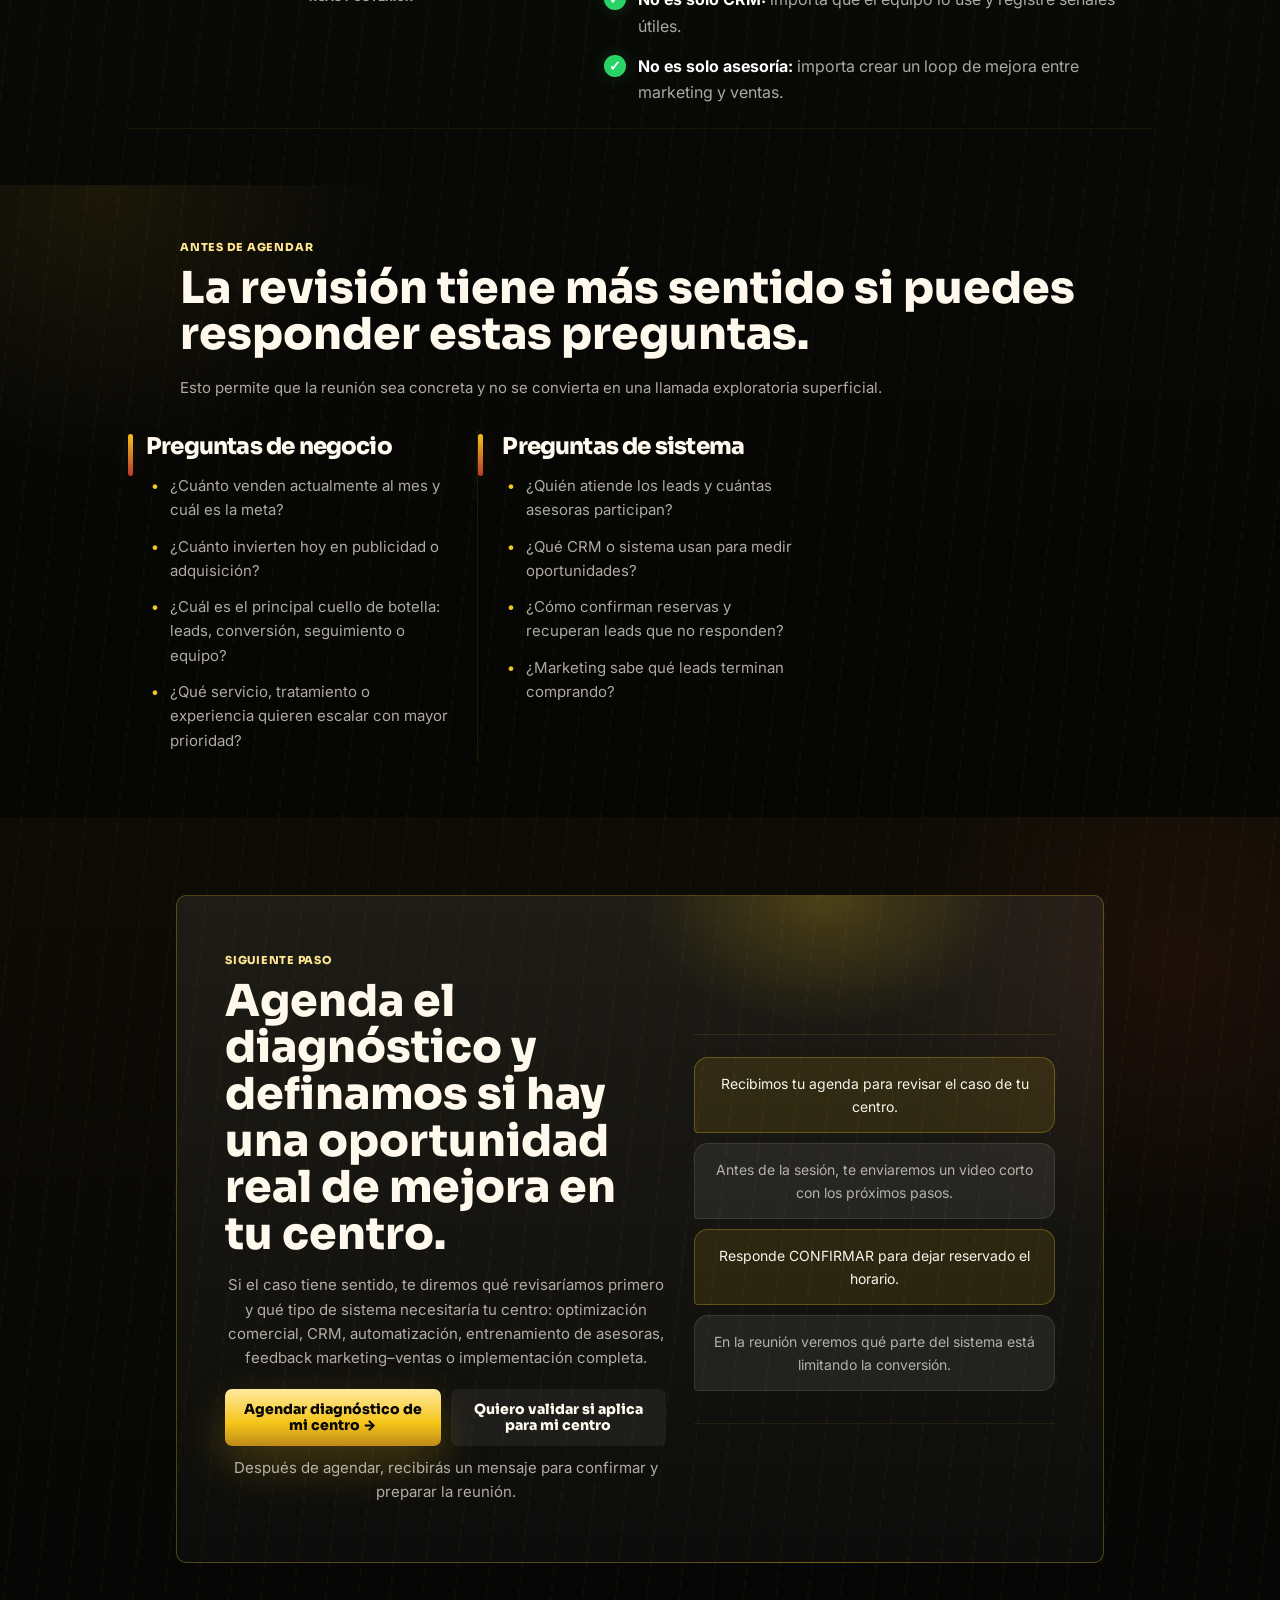
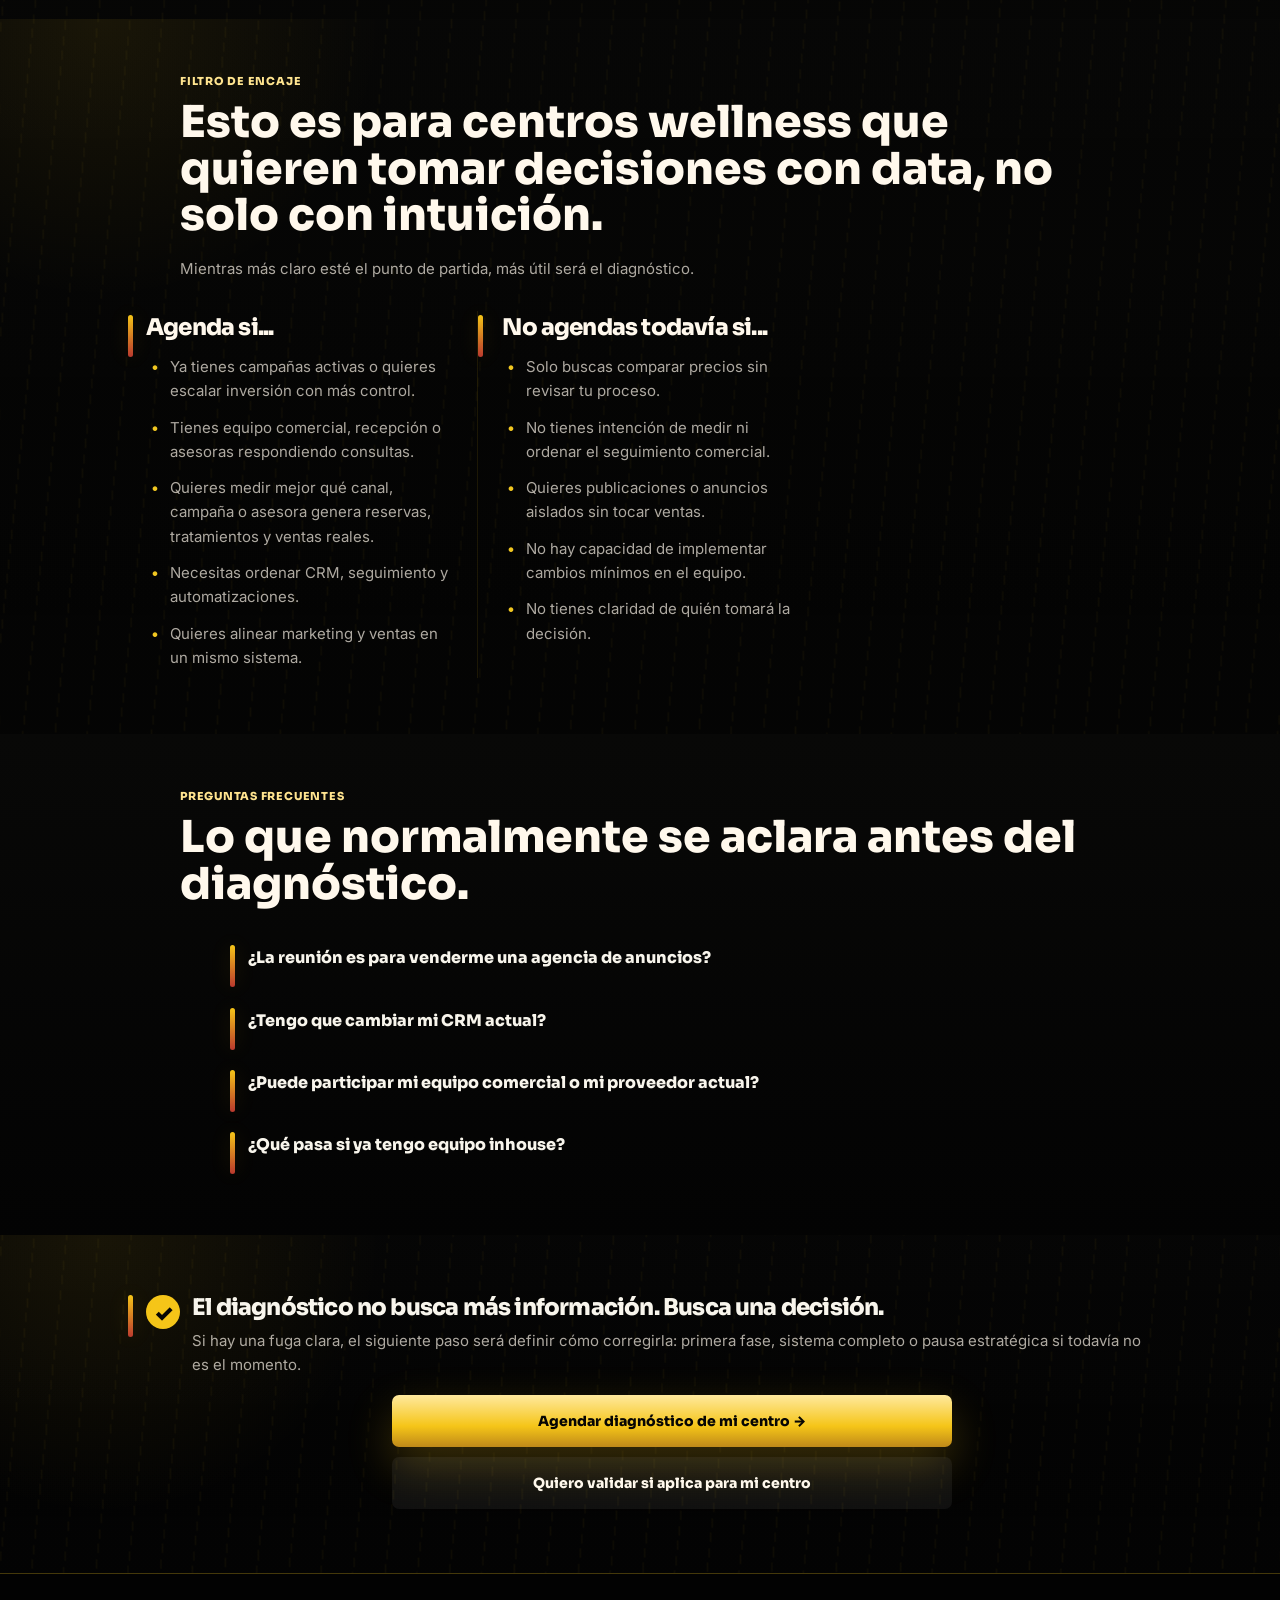
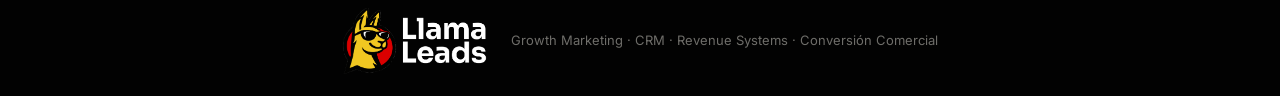
<file: wellness-diagnostico/index.html>
<!DOCTYPE html>
<html lang="es">
<head>
  <meta charset="UTF-8" />
  <meta name="viewport" content="width=device-width, initial-scale=1.0" />
  <title>LlamaLeads | Diagnóstico de crecimiento para wellness</title>
    <link rel="icon" type="image/png" href="../assets/Isologo.png" />
<meta name="description" content="Agenda una revisión del sistema que conecta campañas, CRM, asesoras, seguimiento y ventas para convertir más consultas en reservas, tratamientos y ventas reales." />
  <!-- Microsoft Clarity Tracking -->
  <script type="text/javascript">
    (function (c, l, a, r, i, t, y) {
      c[a] = c[a] || function () { (c[a].q = c[a].q || []).push(arguments) };
      t = l.createElement(r); t.async = 1; t.src = "https://www.clarity.ms/tag/" + i;
      y = l.getElementsByTagName(r)[0]; y.parentNode.insertBefore(t, y);
    })(window, document, "clarity", "script", "vydjeoqm7c");
  </script>
  <link rel="preconnect" href="https://fonts.googleapis.com">
  <link rel="preconnect" href="https://fonts.gstatic.com" crossorigin>
  <link href="https://fonts.googleapis.com/css2?family=Inter:wght@400;500;600;700;800;900&family=Sora:wght@500;600;700;800&display=swap" rel="stylesheet">
  <style>
    :root {
      --black: #0A0A0A;
      --black-2: #111111;
      --black-3: #181818;
      --red: #C8102E;
      --red-dark: #8f0b21;
      --gold: #D4A017;
      --gold-2: #F5C800;
      --white: #FFFFFF;
      --gray: #E8E8E8;
      --muted: #A7A7A7;
      --green: #2D9E2D;
      --border: rgba(212, 160, 23, 0.28);
      --card: rgba(255, 255, 255, 0.045);
      --shadow: 0 24px 80px rgba(0, 0, 0, 0.45);
      --radius: 28px;
      --max: 1160px;
    }

    * { box-sizing: border-box; }

    html { scroll-behavior: smooth; }

    body {
      margin: 0;
      background:
        radial-gradient(circle at 10% 0%, rgba(200, 16, 46, 0.18), transparent 34%),
        radial-gradient(circle at 90% 8%, rgba(212, 160, 23, 0.18), transparent 28%),
        linear-gradient(180deg, #050505 0%, #0A0A0A 36%, #111111 100%);
      color: var(--white);
      font-family: Inter, system-ui, -apple-system, BlinkMacSystemFont, "Segoe UI", sans-serif;
      line-height: 1.5;
      overflow-x: hidden;
    }

    a { color: inherit; text-decoration: none; }

    .page-shell {
      position: relative;
      overflow: hidden;
    }

    .noise {
      position: fixed;
      inset: 0;
      pointer-events: none;
      opacity: 0.18;
      background-image: url("data:image/svg+xml,%3Csvg viewBox='0 0 250 250' xmlns='http://www.w3.org/2000/svg'%3E%3Cfilter id='noiseFilter'%3E%3CfeTurbulence type='fractalNoise' baseFrequency='0.85' numOctaves='4' stitchTiles='stitch'/%3E%3C/filter%3E%3Crect width='100%25' height='100%25' filter='url(%23noiseFilter)' opacity='0.4'/%3E%3C/svg%3E");
      mix-blend-mode: soft-light;
      z-index: 0;
    }

    .container {
      width: min(var(--max), calc(100% - 40px));
      margin: 0 auto;
      position: relative;
      z-index: 1;
    }

    .nav {
      position: sticky;
      top: 0;
      z-index: 10;
      backdrop-filter: blur(18px);
      background: rgba(10, 10, 10, 0.74);
      border-bottom: 1px solid rgba(255, 255, 255, 0.08);
    }

    .nav-inner {
      width: min(var(--max), calc(100% - 40px));
      margin: 0 auto;
      display: flex;
      align-items: center;
      justify-content: space-between;
      padding: 18px 0;
      gap: 20px;
    }

    .brand {
      display: inline-flex;
      align-items: center;
      gap: 12px;
      font-family: Sora, Inter, sans-serif;
      font-weight: 800;
      letter-spacing: -0.04em;
    }

    
    .brand-logo {
      height: 54px;
      width: auto;
      display: block;
    }

    .brand-mark {
      width: 34px;
      height: 34px;
      border-radius: 11px;
      background: linear-gradient(135deg, var(--gold), var(--gold-2));
      display: grid;
      place-items: center;
      color: #111;
      font-weight: 900;
      box-shadow: 0 0 24px rgba(245, 200, 0, 0.22);
    }

    .nav-links {
      display: flex;
      align-items: center;
      gap: 24px;
      font-size: 14px;
      color: var(--muted);
    }

    .nav-links a:hover { color: var(--white); }

    .btn {
      display: inline-flex;
      align-items: center;
      justify-content: center;
      gap: 10px;
      border-radius: 999px;
      padding: 15px 22px;
      font-weight: 800;
      font-size: 14px;
      letter-spacing: -0.01em;
      transition: transform 0.2s ease, box-shadow 0.2s ease, border-color 0.2s ease, background 0.2s ease;
      border: 1px solid transparent;
      cursor: pointer;
    }

    .btn:hover {
      transform: translateY(-2px);
    }

    .btn-primary {
      color: #070707;
      background: linear-gradient(135deg, var(--gold-2), var(--gold));
      box-shadow: 0 16px 44px rgba(245, 200, 0, 0.22);
    }

    .btn-primary:hover {
      box-shadow: 0 22px 60px rgba(245, 200, 0, 0.34);
    }

    .btn-secondary {
      color: var(--white);
      background: rgba(255, 255, 255, 0.06);
      border-color: rgba(255, 255, 255, 0.13);
    }

    .btn-secondary:hover {
      border-color: var(--border);
      background: rgba(255, 255, 255, 0.09);
    }

    .hero {
      padding: 82px 0 54px;
    }

    .hero-grid {
      display: grid;
      grid-template-columns: 1.02fr 0.98fr;
      gap: 42px;
      align-items: center;
    }

    .eyebrow {
      display: inline-flex;
      align-items: center;
      gap: 10px;
      border: 1px solid var(--border);
      background: rgba(212, 160, 23, 0.08);
      color: #f6d76b;
      border-radius: 999px;
      padding: 9px 13px;
      font-weight: 800;
      font-size: 12px;
      letter-spacing: 0.08em;
      text-transform: uppercase;
    }

    .eyebrow::before {
      content: "";
      width: 7px;
      height: 7px;
      border-radius: 999px;
      background: var(--green);
      box-shadow: 0 0 18px rgba(45, 158, 45, 0.8);
    }

    h1, h2, h3 {
      font-family: Sora, Inter, sans-serif;
      margin: 0;
      letter-spacing: -0.055em;
      line-height: 1.02;
    }

    h1 {
      font-size: clamp(44px, 6vw, 78px);
      margin-top: 20px;
    }

    h1 span {
      color: var(--gold-2);
    }

    .hero-copy {
      color: var(--gray);
      font-size: 19px;
      line-height: 1.65;
      margin: 24px 0 0;
      max-width: 660px;
    }

    .hero-copy strong {
      color: var(--white);
      font-weight: 800;
    }

    .hero-actions {
      display: flex;
      flex-wrap: wrap;
      gap: 14px;
      align-items: center;
      margin-top: 30px;
    }

    .microcopy {
      color: var(--muted);
      font-size: 13px;
      margin-top: 14px;
    }

    .hero-proof {
      display: grid;
      grid-template-columns: repeat(3, 1fr);
      gap: 12px;
      margin-top: 34px;
      max-width: 640px;
    }

    .proof-card {
      background: var(--card);
      border: 1px solid rgba(255, 255, 255, 0.1);
      border-radius: 20px;
      padding: 16px;
    }

    .proof-card b {
      display: block;
      color: var(--white);
      font-size: 22px;
      letter-spacing: -0.04em;
    }

    .proof-card span {
      display: block;
      color: var(--muted);
      font-size: 12px;
      margin-top: 4px;
    }

    .vsl-card {
      background: linear-gradient(180deg, rgba(255, 255, 255, 0.09), rgba(255, 255, 255, 0.035));
      border: 1px solid var(--border);
      border-radius: var(--radius);
      padding: 16px;
      box-shadow: var(--shadow);
      position: relative;
    }

    .vsl-card::before {
      content: "VSL PRINCIPAL";
      position: absolute;
      top: -14px;
      left: 24px;
      background: var(--black);
      border: 1px solid var(--border);
      color: var(--gold-2);
      padding: 6px 10px;
      border-radius: 999px;
      font-size: 11px;
      font-weight: 900;
      letter-spacing: 0.08em;
    }

    .video-placeholder {
      aspect-ratio: 16 / 9;
      border-radius: 22px;
      background:
        linear-gradient(rgba(10, 10, 10, 0.45), rgba(10, 10, 10, 0.75)),
        radial-gradient(circle at 30% 20%, rgba(245, 200, 0, 0.35), transparent 28%),
        linear-gradient(135deg, #1a1a1a, #050505);
      border: 1px solid rgba(255, 255, 255, 0.11);
      display: grid;
      place-items: center;
      text-align: center;
      padding: 24px;
      overflow: hidden;
      position: relative;
    }

    .video-placeholder iframe,
    .video-placeholder video {
      position: absolute;
      inset: 0;
      width: 100%;
      height: 100%;
      border: 0;
      border-radius: 22px;
    }

    .play {
      width: 78px;
      height: 78px;
      border-radius: 999px;
      display: grid;
      place-items: center;
      margin: 0 auto 18px;
      color: #111;
      background: linear-gradient(135deg, var(--gold-2), var(--gold));
      font-size: 28px;
      box-shadow: 0 0 60px rgba(245, 200, 0, 0.32);
    }

    .video-placeholder h3 {
      font-size: clamp(22px, 2vw, 30px);
      margin-bottom: 8px;
    }

    .video-placeholder p {
      max-width: 420px;
      margin: 0 auto;
      color: var(--gray);
      font-size: 14px;
    }

    .vsl-caption {
      display: grid;
      grid-template-columns: 1fr auto;
      gap: 16px;
      align-items: center;
      margin-top: 14px;
      padding: 12px 4px 2px;
      color: var(--muted);
      font-size: 13px;
    }

    .section {
      padding: 80px 0;
    }

    .section-tight { padding: 58px 0; }

    .section-header {
      max-width: 820px;
      margin-bottom: 34px;
    }

    .section-tag {
      color: var(--gold-2);
      font-weight: 900;
      letter-spacing: 0.1em;
      text-transform: uppercase;
      font-size: 12px;
      margin-bottom: 12px;
    }

    h2 {
      font-size: clamp(34px, 4vw, 56px);
    }

    .section-header p {
      color: var(--gray);
      font-size: 18px;
      margin: 18px 0 0;
      max-width: 720px;
    }

    .warning-box {
      border: 1px solid var(--border);
      background: linear-gradient(135deg, rgba(212, 160, 23, 0.12), rgba(200, 16, 46, 0.08));
      border-radius: var(--radius);
      padding: 28px;
      display: grid;
      grid-template-columns: auto 1fr;
      gap: 20px;
      align-items: start;
    }

    .warning-icon {
      width: 48px;
      height: 48px;
      border-radius: 16px;
      background: rgba(245, 200, 0, 0.14);
      border: 1px solid var(--border);
      display: grid;
      place-items: center;
      font-size: 22px;
    }

    .warning-box h3 {
      font-size: 26px;
      margin-bottom: 8px;
    }

    .warning-box p {
      margin: 0;
      color: var(--gray);
      font-size: 17px;
    }

    .split-grid {
      display: grid;
      grid-template-columns: repeat(2, 1fr);
      gap: 22px;
    }

    .card {
      background: var(--card);
      border: 1px solid rgba(255, 255, 255, 0.1);
      border-radius: var(--radius);
      padding: 28px;
      position: relative;
      overflow: hidden;
    }

    .card::after {
      content: "";
      position: absolute;
      inset: auto -50px -80px auto;
      width: 160px;
      height: 160px;
      background: rgba(212, 160, 23, 0.09);
      border-radius: 999px;
      filter: blur(6px);
    }

    .card h3 {
      font-size: 24px;
      margin-bottom: 12px;
      position: relative;
      z-index: 1;
    }

    .card p {
      color: var(--gray);
      margin: 0;
      position: relative;
      z-index: 1;
    }

    .red-line {
      border-color: rgba(200, 16, 46, 0.35);
      background: linear-gradient(180deg, rgba(200, 16, 46, 0.08), rgba(255, 255, 255, 0.035));
    }

    .gold-line {
      border-color: var(--border);
      background: linear-gradient(180deg, rgba(212, 160, 23, 0.09), rgba(255, 255, 255, 0.035));
    }

    .mechanism {
      background:
        linear-gradient(180deg, rgba(255,255,255,0.04), rgba(255,255,255,0.02));
      border-top: 1px solid rgba(255, 255, 255, 0.08);
      border-bottom: 1px solid rgba(255, 255, 255, 0.08);
    }

    .flow {
      display: grid;
      grid-template-columns: repeat(7, 1fr);
      gap: 10px;
      margin-top: 32px;
    }

    .flow-step {
      background: rgba(255, 255, 255, 0.055);
      border: 1px solid rgba(255, 255, 255, 0.1);
      border-radius: 20px;
      padding: 16px 12px;
      min-height: 106px;
      display: flex;
      flex-direction: column;
      justify-content: space-between;
    }

    .flow-step small {
      color: var(--gold-2);
      font-weight: 900;
      letter-spacing: 0.06em;
    }

    .flow-step b {
      display: block;
      margin-top: 12px;
      font-size: 14px;
      line-height: 1.25;
    }

    .cards-3 {
      display: grid;
      grid-template-columns: repeat(3, 1fr);
      gap: 18px;
    }

    .icon-card {
      background: rgba(255, 255, 255, 0.045);
      border: 1px solid rgba(255, 255, 255, 0.1);
      border-radius: var(--radius);
      padding: 26px;
    }

    .icon {
      width: 44px;
      height: 44px;
      border-radius: 14px;
      display: grid;
      place-items: center;
      background: rgba(245, 200, 0, 0.1);
      border: 1px solid var(--border);
      color: var(--gold-2);
      font-weight: 900;
      margin-bottom: 18px;
    }

    .icon-card h3 {
      font-size: 22px;
      margin-bottom: 10px;
    }

    .icon-card p {
      margin: 0;
      color: var(--gray);
    }

    .case-box {
      display: grid;
      grid-template-columns: 0.9fr 1.1fr;
      gap: 28px;
      align-items: center;
      border-radius: 34px;
      padding: 36px;
      background:
        radial-gradient(circle at 12% 20%, rgba(45, 158, 45, 0.22), transparent 28%),
        linear-gradient(135deg, rgba(255,255,255,0.075), rgba(255,255,255,0.035));
      border: 1px solid rgba(45, 158, 45, 0.24);
      box-shadow: var(--shadow);
    }

    .metric-jump {
      display: grid;
      grid-template-columns: 1fr auto 1fr;
      gap: 14px;
      align-items: center;
    }

    .metric {
      border-radius: 26px;
      padding: 24px;
      background: rgba(0, 0, 0, 0.24);
      border: 1px solid rgba(255, 255, 255, 0.1);
      text-align: center;
    }

    .metric strong {
      display: block;
      font-family: Sora, Inter, sans-serif;
      font-size: clamp(34px, 5vw, 58px);
      letter-spacing: -0.07em;
    }

    .metric span {
      color: var(--muted);
      font-size: 12px;
      font-weight: 700;
      text-transform: uppercase;
      letter-spacing: 0.06em;
    }

    .arrow {
      color: var(--gold-2);
      font-size: 28px;
      font-weight: 900;
    }

    .case-copy h2 {
      font-size: clamp(30px, 3vw, 44px);
      margin-bottom: 14px;
    }

    .case-copy p {
      color: var(--gray);
      margin: 0;
      font-size: 17px;
    }

    .check-list {
      display: grid;
      gap: 12px;
      margin-top: 22px;
    }

    .check {
      display: flex;
      gap: 12px;
      align-items: flex-start;
      color: var(--gray);
    }

    .check b {
      color: var(--white);
    }

    .check::before {
      content: "✓";
      width: 22px;
      height: 22px;
      flex: 0 0 22px;
      border-radius: 999px;
      display: grid;
      place-items: center;
      background: rgba(45, 158, 45, 0.14);
      color: #72d672;
      font-size: 12px;
      font-weight: 900;
      margin-top: 2px;
    }

    .cta-band {
      border-radius: 36px;
      padding: 42px;
      background:
        radial-gradient(circle at 80% 20%, rgba(245, 200, 0, 0.18), transparent 35%),
        linear-gradient(135deg, rgba(200, 16, 46, 0.18), rgba(255, 255, 255, 0.05));
      border: 1px solid var(--border);
      display: grid;
      grid-template-columns: 1.1fr 0.9fr;
      gap: 28px;
      align-items: center;
    }

    .cta-band h2 {
      font-size: clamp(34px, 4vw, 52px);
    }

    .cta-band p {
      color: var(--gray);
      font-size: 18px;
      margin: 16px 0 0;
    }

    .chat-preview {
      background: rgba(0, 0, 0, 0.26);
      border: 1px solid rgba(255, 255, 255, 0.12);
      border-radius: 28px;
      padding: 18px;
    }

    .chat-bubble {
      background: rgba(255, 255, 255, 0.08);
      border: 1px solid rgba(255, 255, 255, 0.09);
      border-radius: 18px 18px 18px 4px;
      padding: 14px;
      color: var(--gray);
      font-size: 14px;
      margin-bottom: 10px;
    }

    .chat-bubble.gold {
      background: rgba(212, 160, 23, 0.14);
      border-color: var(--border);
      color: var(--white);
    }

    .two-col-list {
      display: grid;
      grid-template-columns: repeat(2, 1fr);
      gap: 18px;
    }

    .list-box {
      border-radius: var(--radius);
      padding: 28px;
      background: rgba(255,255,255,0.045);
      border: 1px solid rgba(255,255,255,0.1);
    }

    .list-box h3 {
      font-size: 24px;
      margin-bottom: 14px;
    }

    .list-box ul {
      margin: 0;
      padding: 0;
      list-style: none;
      display: grid;
      gap: 12px;
      color: var(--gray);
    }

    .list-box li {
      padding-left: 24px;
      position: relative;
    }

    .list-box li::before {
      content: "•";
      position: absolute;
      left: 6px;
      color: var(--gold-2);
      font-weight: 900;
    }

    .faq {
      display: grid;
      gap: 12px;
    }

    details {
      background: rgba(255, 255, 255, 0.045);
      border: 1px solid rgba(255, 255, 255, 0.1);
      border-radius: 20px;
      padding: 18px 20px;
    }

    summary {
      cursor: pointer;
      font-weight: 800;
      color: var(--white);
      list-style: none;
    }

    summary::-webkit-details-marker { display: none; }

    details p {
      color: var(--gray);
      margin: 12px 0 0;
    }

    footer {
      padding: 42px 0;
      border-top: 1px solid rgba(255, 255, 255, 0.08);
      color: var(--muted);
      font-size: 13px;
    }

    .footer-inner {
      display: flex;
      justify-content: space-between;
      align-items: center;
      gap: 18px;
      flex-wrap: wrap;
    }

    .floating-wa {
      position: fixed;
      right: 22px;
      bottom: 22px;
      z-index: 30;
      width: 64px;
      height: 64px;
      border-radius: 999px;
      display: grid;
      place-items: center;
      background: #25D366;
      color: #FFFFFF;
      box-shadow: 0 18px 45px rgba(37, 211, 102, 0.34), 0 0 0 8px rgba(37, 211, 102, 0.12);
      border: 1px solid rgba(255, 255, 255, 0.32);
      transition: transform 180ms ease, box-shadow 180ms ease, background 180ms ease;
    }

    .floating-wa:hover {
      transform: translateY(-3px) scale(1.03);
      background: #1FC45F;
      box-shadow: 0 22px 55px rgba(37, 211, 102, 0.42), 0 0 0 10px rgba(37, 211, 102, 0.14);
    }

    .floating-wa svg {
      width: 34px;
      height: 34px;
      display: block;
      fill: currentColor;
    }

    @media (max-width: 980px) {
      .nav-links { display: none; }
      .hero-grid,
      .split-grid,
      .case-box,
      .cta-band,
      .two-col-list {
        grid-template-columns: 1fr;
      }
      .hero { padding-top: 56px; }
      .hero-proof,
      .cards-3 {
        grid-template-columns: 1fr;
      }
      .flow {
        grid-template-columns: repeat(2, 1fr);
      }
      .metric-jump {
        grid-template-columns: 1fr;
      }
      .arrow { transform: rotate(90deg); text-align: center; }
    }

    @media (max-width: 640px) {
      .container,
      .nav-inner { width: min(100% - 28px, var(--max)); }
      .hero-actions .btn { width: 100%; }
      .warning-box { grid-template-columns: 1fr; }
      .flow { grid-template-columns: 1fr; }
      .card,
      .icon-card,
      .cta-band,
      .case-box { padding: 24px; }
      .vsl-caption { grid-template-columns: 1fr; }
      .floating-wa { right: 14px; bottom: 14px; }
    }
  

    .agenda-card {
      background: linear-gradient(180deg, rgba(255, 255, 255, 0.09), rgba(255, 255, 255, 0.035));
      border: 1px solid var(--border);
      border-radius: var(--radius);
      padding: 22px;
      box-shadow: var(--shadow);
      position: relative;
      overflow: hidden;
    }

    .agenda-card::before {
      content: "DIAGNÓSTICO";
      position: absolute;
      top: 18px;
      right: 18px;
      background: rgba(10,10,10,0.72);
      border: 1px solid var(--border);
      color: var(--gold-2);
      padding: 6px 10px;
      border-radius: 999px;
      font-size: 11px;
      font-weight: 900;
      letter-spacing: 0.08em;
    }

    .agenda-screen {
      border-radius: 24px;
      background:
        radial-gradient(circle at 20% 15%, rgba(245, 200, 0, 0.19), transparent 28%),
        linear-gradient(135deg, rgba(0,0,0,0.34), rgba(255,255,255,0.04));
      border: 1px solid rgba(255,255,255,0.1);
      padding: 26px;
      min-height: 420px;
      display: grid;
      align-content: center;
      gap: 18px;
    }

    .agenda-screen h3 {
      font-size: clamp(28px, 3vw, 42px);
      max-width: 440px;
    }

    .agenda-screen p {
      margin: 0;
      color: var(--gray);
      font-size: 16px;
      max-width: 460px;
    }

    .agenda-steps {
      display: grid;
      gap: 10px;
      margin: 8px 0;
    }

    .agenda-step {
      display: flex;
      align-items: flex-start;
      gap: 12px;
      padding: 13px;
      border-radius: 16px;
      background: rgba(255,255,255,0.055);
      border: 1px solid rgba(255,255,255,0.09);
      color: var(--gray);
      font-size: 14px;
    }

    .agenda-step b {
      color: var(--gold-2);
      font-family: Sora, Inter, sans-serif;
      min-width: 24px;
    }

    .calendar-placeholder {
      border-radius: 22px;
      border: 1px dashed rgba(212,160,23,0.45);
      background: rgba(0,0,0,0.2);
      padding: 20px;
      text-align: center;
      color: var(--muted);
      font-size: 13px;
    }

    .decision-grid {
      display: grid;
      grid-template-columns: repeat(4, 1fr);
      gap: 14px;
    }

    .decision-card {
      min-height: 190px;
      border-radius: 24px;
      background: rgba(255,255,255,0.045);
      border: 1px solid rgba(255,255,255,0.1);
      padding: 22px;
    }

    .decision-card small {
      color: var(--gold-2);
      font-weight: 900;
      letter-spacing: 0.08em;
      text-transform: uppercase;
    }

    .decision-card h3 {
      font-size: 22px;
      margin: 12px 0 10px;
    }

    .decision-card p {
      margin: 0;
      color: var(--gray);
      font-size: 14px;
    }

    @media (max-width: 980px) {
      .decision-grid { grid-template-columns: repeat(2, 1fr); }
    }

    @media (max-width: 640px) {
      .decision-grid { grid-template-columns: 1fr; }
      .agenda-card, .agenda-screen { padding: 24px; }
    }

  </style>
  <link rel="stylesheet" href="../css/landing-premium.css">
  <link rel="stylesheet" href="../css/ad-landing-vsl.css">
  <!-- Meta Pixel Code -->
  <script>
    !function(f,b,e,v,n,t,s)
    {if(f.fbq)return;n=f.fbq=function(){n.callMethod?
    n.callMethod.apply(n,arguments):n.queue.push(arguments)};
    if(!f._fbq)f._fbq=n;n.push=n;n.loaded=!0;n.version='2.0';
    n.queue=[];t=b.createElement(e);t.async=!0;
    t.src=v;s=b.getElementsByTagName(e)[0];
    s.parentNode.insertBefore(t,s)}(window, document,'script',
    'https://connect.facebook.net/en_US/fbevents.js');
    fbq('init', '7609972465733035');
    fbq('track', 'PageView');
  </script>
  <noscript><img height="1" width="1" style="display:none"
  src="https://www.facebook.com/tr?id=7609972465733035&ev=PageView&noscript=1"
  /></noscript>
  <!-- End Meta Pixel Code -->
</head>
<body>
  <!--
    LANDING /CLINICAS-DIAGNOSTICO — PUERTA C / SITE VISITORS
    Base visual: landing original adaptada para wellness.
    Uso: tráfico de mayor intención, visitantes previos, retargeting y leads que ya consumieron contenido.

    Reemplazos clave:
    1. Enlace de agenda conectado al calendario real.
    2. Cambiar https://wa.me/51976955633?text=Hola%2C%20vengo%20de%20la%20p%C3%A1gina%20de%20diagn%C3%B3stico%20wellness%20y%20quiero%20validar%20si%20este%20sistema%20aplica%20para%20mi%20centro. por tu link real de WhatsApp o wa.link con el mensaje: Hola, vengo de la página de diagnóstico wellness y quiero validar si este sistema aplica para mi centro.
    3. En .calendar-placeholder puedes incrustar tu calendario real o reemplazarlo por iframe.
    4. Si deseas incluir un video corto previo a la agenda, colócalo antes del calendario o en el primer mensaje post-agenda.
  -->

  <div class="page-shell">
    <div class="noise"></div>

    <nav class="nav">
      <div class="nav-inner">
        <a class="brand" href="#top" aria-label="LlamaLeads"><img class="brand-logo" src="../assets/logowhite.png" alt="LlamaLeads Logo" /></a>
        <div class="nav-links">
          <a href="#diagnostico">Diagnóstico</a>
          <a href="#mecanismo">El sistema</a>
          <a href="#revisamos">Qué revisamos</a>
          <a href="#cta-final">Agendar</a>
        </div>
        <a class="btn btn-secondary" href="https://link.llamaleads.pro/widget/booking/G7HNNfDaLVXLsOxCJmaI?utm_source=wellness-diagnostico" target="_blank" rel="noopener noreferrer">Agendar diagnóstico</a>
      </div>
    </nav>

    <main id="top">
      <section class="hero" id="diagnostico">
        <div class="container hero-grid">
          <div>
            <div class="eyebrow">Diagnóstico para centros wellness con intención alta</div>
            <h1>Agenda una revisión del sistema que convierte consultas en <span>reservas, tratamientos y ventas reales.</span></h1>
            <p class="hero-copy">
              Si ya llegaste hasta aquí, probablemente no necesitas otra explicación genérica sobre marketing. Necesitas saber <strong>qué parte de tu sistema está limitando el crecimiento:</strong> campañas, CRM, asesoras, seguimiento, automatizaciones o la conexión entre marketing y ventas.
            </p>

            <div class="hero-actions">
              <a class="btn btn-primary" href="https://link.llamaleads.pro/widget/booking/G7HNNfDaLVXLsOxCJmaI?utm_source=wellness-diagnostico" target="_blank" rel="noopener noreferrer">Agendar diagnóstico de mi centro →</a>
              <a class="btn btn-secondary" href="https://wa.me/51976955633?text=Hola%2C%20vengo%20de%20la%20p%C3%A1gina%20de%20diagn%C3%B3stico%20wellness%20y%20quiero%20validar%20si%20este%20sistema%20aplica%20para%20mi%20centro." target="_blank" rel="noopener noreferrer">Quiero validar si aplica para mi centro</a>
            </div>
            <p class="microcopy">Sin compromiso. La sesión busca salir con una prioridad clara de mejora.</p>

            <div class="hero-proof" aria-label="Indicadores de confianza">
              <div class="proof-card">
                <b>Ads + CRM</b>
                <span>No canales aislados</span>
              </div>
              <div class="proof-card">
                <b>Asesoras</b>
                <span>Performance comercial medible</span>
              </div>
              <div class="proof-card">
                <b>Feedback</b>
                <span>Marketing aprende de ventas</span>
              </div>
            </div>
          </div>

          <div class="agenda-card">
            <div class="agenda-screen">
              <h3>Agenda la revisión de tu sistema comercial wellness</h3>
              <p>La sesión busca identificar dónde se están perdiendo oportunidades y qué sistema tendría sentido instalar o corregir primero para vender con más constancia.</p>
              <div class="agenda-steps">
                <div class="agenda-step"><b>01</b><span>Seleccionas un horario disponible.</span></div>
                <div class="agenda-step"><b>02</b><span>Recibes un mensaje de confirmación con los próximos pasos.</span></div>
                <div class="agenda-step"><b>03</b><span>Revisamos campañas, CRM, equipo comercial y seguimiento con foco en reservas, tratamientos y ventas reales.</span></div>
              </div>
              <div class="calendar-placeholder">
                <iframe src="https://link.llamaleads.pro/widget/booking/G7HNNfDaLVXLsOxCJmaI?utm_source=wellness-diagnostico" style="width: 100%;border:none;overflow: hidden;" scrolling="no" id="G7HNNfDaLVXLsOxCJmaI_1778302535660"></iframe><br>
                <script src="https://link.llamaleads.pro/js/form_embed.js" type="text/javascript"></script>
              </div>
              <a class="btn btn-primary" href="https://link.llamaleads.pro/widget/booking/G7HNNfDaLVXLsOxCJmaI?utm_source=wellness-diagnostico" target="_blank" rel="noopener noreferrer">Ver horarios disponibles →</a>
            </div>
          </div>
        </div>
      </section>

      <section class="section-tight">
        <div class="container">
          <div class="warning-box">
            <div class="warning-icon">→</div>
            <div>
              <h3>La decisión ya no es si necesitas más marketing.</h3>
              <p>
                La decisión es si vas a seguir midiendo consultas sueltas o si vas a instalar un sistema que conecte adquisición, CRM, WhatsApp, asesoras, seguimiento y ventas para saber qué realmente genera reservas, tratamientos y clientes recurrentes.
              </p>
            </div>
          </div>
        </div>
      </section>

      <section class="section">
        <div class="container">
          <div class="section-header">
            <div class="section-tag">El objetivo de la sesión</div>
            <h2>Salir con claridad sobre qué corregir primero.</h2>
            <p>
              No se trata de presentarte un paquete genérico. La reunión debe ayudarte a ubicar la fuga principal y decidir si conviene intervenir campañas, CRM, proceso comercial, automatizaciones, entrenamiento del equipo o todo el sistema.
            </p>
          </div>

          <div class="decision-grid">
            <div class="decision-card">
              <small>01</small>
              <h3>Campañas</h3>
              <p>Revisamos si la pauta está generando consultas con intención real o solo volumen que no termina reservando.</p>
            </div>
            <div class="decision-card">
              <small>02</small>
              <h3>CRM</h3>
              <p>Validamos si el CRM permite ver fuente, estado, asesora, reserva, asistencia, venta y seguimiento.</p>
            </div>
            <div class="decision-card">
              <small>03</small>
              <h3>Asesoras</h3>
              <p>Observamos si el equipo responde rápido, guía la conversación y hace seguimiento real hasta reserva o compra.</p>
            </div>
            <div class="decision-card">
              <small>04</small>
              <h3>Feedback</h3>
              <p>Detectamos si ventas está devolviendo información útil a marketing para mejorar la calidad de las oportunidades.</p>
            </div>
          </div>
        </div>
      </section>

      <section class="section mechanism" id="mecanismo">
        <div class="container">
          <div class="section-header">
            <div class="section-tag">El sistema que revisamos</div>
            <h2>Tu centro crece cuando el embudo completo trabaja con una sola lectura.</h2>
            <p>
              Una campaña puede generar consultas. Pero el crecimiento se construye cuando cada oportunidad queda registrada, atendida, seguida, medida y usada como feedback para mejorar la adquisición.
            </p>
          </div>

          <div class="flow">
            <div class="flow-step"><small>01</small><b>Campaña / fuente</b></div>
            <div class="flow-step"><small>02</small><b>Consulta / lead</b></div>
            <div class="flow-step"><small>03</small><b>CRM wellness</b></div>
            <div class="flow-step"><small>04</small><b>Asesora / recepción</b></div>
            <div class="flow-step"><small>05</small><b>Seguimiento</b></div>
            <div class="flow-step"><small>06</small><b>Reserva / venta</b></div>
            <div class="flow-step"><small>07</small><b>Feedback a marketing</b></div>
          </div>
        </div>
      </section>

      <section class="section" id="revisamos">
        <div class="container">
          <div class="section-header">
            <div class="section-tag">Qué revisaremos en la reunión</div>
            <h2>No vamos a mirar solo anuncios. Vamos a mirar el sistema comercial completo.</h2>
            <p>
              El diagnóstico está pensado para centros wellness, estéticos, spas o belleza que ya tienen movimiento, equipo o inversión, pero necesitan convertir más de lo que ya están generando.
            </p>
          </div>

          <div class="cards-3">
            <div class="icon-card">
              <div class="icon">01</div>
              <h3>Adquisición y calidad de lead</h3>
              <p>Si el canal está trayendo clientes potenciales o perfiles que preguntan pero no reservan ni compran.</p>
            </div>
            <div class="icon-card">
              <div class="icon">02</div>
              <h3>Pipeline y CRM</h3>
              <p>Si cada oportunidad tiene estado, fuente, responsable, próximo paso y trazabilidad comercial.</p>
            </div>
            <div class="icon-card">
              <div class="icon">03</div>
              <h3>Performance de asesoras</h3>
              <p>Cómo contactan, cuánto demoran, qué dicen, cuándo hacen seguimiento y dónde se cae la oportunidad.</p>
            </div>
            <div class="icon-card">
              <div class="icon">04</div>
              <h3>Automatizaciones necesarias</h3>
              <p>Confirmaciones de reservas, recordatorios, recontactos, recuperación de no respondidos y reactivación.</p>
            </div>
            <div class="icon-card">
              <div class="icon">05</div>
              <h3>Feedback marketing–ventas</h3>
              <p>Qué información debe volver al equipo de marketing para optimizar mejor los perfiles que llegan.</p>
            </div>
            <div class="icon-card">
              <div class="icon">06</div>
              <h3>Prioridad de implementación</h3>
              <p>Qué se debería corregir primero para generar impacto sin desordenar la operación completa.</p>
            </div>
          </div>
        </div>
      </section>

      <section class="section-tight">
        <div class="container">
          <div class="case-box">
            <div class="metric-jump">
              <div class="metric">
                <strong>2.7x</strong>
                <span>ROAS inicial</span>
              </div>
              <div class="arrow">→</div>
              <div class="metric">
                <strong>9.7x</strong>
                <span>ROAS posterior</span>
              </div>
            </div>
            <div class="case-copy">
              <h2>El retorno mejora cuando la campaña aprende de reservas y ventas reales.</h2>
              <p>
                En un caso de referencia wellness, el crecimiento no vino de mirar la pauta aislada, sino de conectar adquisición, CRM, seguimiento y lectura comercial para optimizar sobre oportunidades que avanzaban hacia compra.
              </p>
              <div class="check-list">
                <div class="check"><span><b>No es solo CPL:</b> importa cuántas consultas se convierten en reservas, asistencias y ventas.</span></div>
                <div class="check"><span><b>No es solo CRM:</b> importa que el equipo lo use y registre señales útiles.</span></div>
                <div class="check"><span><b>No es solo asesoría:</b> importa crear un loop de mejora entre marketing y ventas.</span></div>
              </div>
            </div>
          </div>
        </div>
      </section>

      <section class="section">
        <div class="container">
          <div class="section-header">
            <div class="section-tag">Antes de agendar</div>
            <h2>La revisión tiene más sentido si puedes responder estas preguntas.</h2>
            <p>Esto permite que la reunión sea concreta y no se convierta en una llamada exploratoria superficial.</p>
          </div>

          <div class="two-col-list">
            <div class="list-box gold-line">
              <h3>Preguntas de negocio</h3>
              <ul>
                <li>¿Cuánto venden actualmente al mes y cuál es la meta?</li>
                <li>¿Cuánto invierten hoy en publicidad o adquisición?</li>
                <li>¿Cuál es el principal cuello de botella: leads, conversión, seguimiento o equipo?</li>
                <li>¿Qué servicio, tratamiento o experiencia quieren escalar con mayor prioridad?</li>
              </ul>
            </div>
            <div class="list-box gold-line">
              <h3>Preguntas de sistema</h3>
              <ul>
                <li>¿Quién atiende los leads y cuántas asesoras participan?</li>
                <li>¿Qué CRM o sistema usan para medir oportunidades?</li>
                <li>¿Cómo confirman reservas y recuperan leads que no responden?</li>
                <li>¿Marketing sabe qué leads terminan comprando?</li>
              </ul>
            </div>
          </div>
        </div>
      </section>

      <section class="section-tight" id="cta-final">
        <div class="container">
          <div class="cta-band">
            <div>
              <div class="section-tag">Siguiente paso</div>
              <h2>Agenda el diagnóstico y definamos si hay una oportunidad real de mejora en tu centro.</h2>
              <p>
                Si el caso tiene sentido, te diremos qué revisaríamos primero y qué tipo de sistema necesitaría tu centro: optimización comercial, CRM, automatización, entrenamiento de asesoras, feedback marketing–ventas o implementación completa.
              </p>
              <div class="hero-actions">
                <a class="btn btn-primary" href="https://link.llamaleads.pro/widget/booking/G7HNNfDaLVXLsOxCJmaI?utm_source=wellness-diagnostico" target="_blank" rel="noopener noreferrer">Agendar diagnóstico de mi centro →</a>
                <a class="btn btn-secondary" href="https://wa.me/51976955633?text=Hola%2C%20vengo%20de%20la%20p%C3%A1gina%20de%20diagn%C3%B3stico%20wellness%20y%20quiero%20validar%20si%20este%20sistema%20aplica%20para%20mi%20centro." target="_blank" rel="noopener noreferrer">Quiero validar si aplica para mi centro</a>
              </div>
              <p class="microcopy">Después de agendar, recibirás un mensaje para confirmar y preparar la reunión.</p>
            </div>

            <div class="chat-preview" aria-label="Vista previa del flujo post agenda">
              <div class="chat-bubble gold">Recibimos tu agenda para revisar el caso de tu centro.</div>
              <div class="chat-bubble">Antes de la sesión, te enviaremos un video corto con los próximos pasos.</div>
              <div class="chat-bubble gold">Responde CONFIRMAR para dejar reservado el horario.</div>
              <div class="chat-bubble">En la reunión veremos qué parte del sistema está limitando la conversión.</div>
            </div>
          </div>
        </div>
      </section>

      <section class="section">
        <div class="container">
          <div class="section-header">
            <div class="section-tag">Filtro de encaje</div>
            <h2>Esto es para centros wellness que quieren tomar decisiones con data, no solo con intuición.</h2>
            <p>Mientras más claro esté el punto de partida, más útil será el diagnóstico.</p>
          </div>

          <div class="two-col-list">
            <div class="list-box gold-line">
              <h3>Agenda si...</h3>
              <ul>
                <li>Ya tienes campañas activas o quieres escalar inversión con más control.</li>
                <li>Tienes equipo comercial, recepción o asesoras respondiendo consultas.</li>
                <li>Quieres medir mejor qué canal, campaña o asesora genera reservas, tratamientos y ventas reales.</li>
                <li>Necesitas ordenar CRM, seguimiento y automatizaciones.</li>
                <li>Quieres alinear marketing y ventas en un mismo sistema.</li>
              </ul>
            </div>
            <div class="list-box red-line">
              <h3>No agendas todavía si...</h3>
              <ul>
                <li>Solo buscas comparar precios sin revisar tu proceso.</li>
                <li>No tienes intención de medir ni ordenar el seguimiento comercial.</li>
                <li>Quieres publicaciones o anuncios aislados sin tocar ventas.</li>
                <li>No hay capacidad de implementar cambios mínimos en el equipo.</li>
                <li>No tienes claridad de quién tomará la decisión.</li>
              </ul>
            </div>
          </div>
        </div>
      </section>

      <section class="section" id="faq">
        <div class="container">
          <div class="section-header">
            <div class="section-tag">Preguntas frecuentes</div>
            <h2>Lo que normalmente se aclara antes del diagnóstico.</h2>
          </div>

          <div class="faq">
            <details>
              <summary>¿La reunión es para venderme una agencia de anuncios?</summary>
              <p>No. La revisión busca entender el sistema completo: adquisición, CRM, asesoras, seguimiento, automatizaciones y feedback entre marketing y ventas. Si el problema fuera solo pauta, se diría; si está en el proceso comercial, también.</p>
            </details>
            <details>
              <summary>¿Tengo que cambiar mi CRM actual?</summary>
              <p>No necesariamente. Primero revisamos si el CRM actual puede adaptarse al caso de uso de tu centro. Lo importante es que permita medir fuente, estado, asesora, reserva, venta y seguimiento.</p>
            </details>
            <details>
              <summary>¿Puede participar mi equipo comercial o mi proveedor actual?</summary>
              <p>Sí. Si el objetivo es mejorar el sistema, puede ser útil que participen quienes entienden la operación actual: dirección, marketing, ventas o recepción.</p>
            </details>
            <details>
              <summary>¿Qué pasa si ya tengo equipo inhouse?</summary>
              <p>En ese caso el enfoque no es reemplazarlo, sino ayudar a que el equipo convierta mejor, mida mejor y tenga un feedback loop más claro entre marketing y ventas.</p>
            </details>
          </div>
        </div>
      </section>

      <section class="section-tight">
        <div class="container">
          <div class="warning-box">
            <div class="warning-icon">✓</div>
            <div>
              <h3>El diagnóstico no busca más información. Busca una decisión.</h3>
              <p>
                Si hay una fuga clara, el siguiente paso será definir cómo corregirla: primera fase, sistema completo o pausa estratégica si todavía no es el momento.
              </p>
              <div class="hero-actions">
                <a class="btn btn-primary" href="https://link.llamaleads.pro/widget/booking/G7HNNfDaLVXLsOxCJmaI?utm_source=wellness-diagnostico" target="_blank" rel="noopener noreferrer">Agendar diagnóstico de mi centro →</a>
                <a class="btn btn-secondary" href="https://wa.me/51976955633?text=Hola%2C%20vengo%20de%20la%20p%C3%A1gina%20de%20diagn%C3%B3stico%20wellness%20y%20quiero%20validar%20si%20este%20sistema%20aplica%20para%20mi%20centro." target="_blank" rel="noopener noreferrer">Quiero validar si aplica para mi centro</a>
              </div>
            </div>
          </div>
        </div>
      </section>
    </main>

    <footer>
      <div class="container footer-inner">
        <div class="brand"><img class="brand-logo" src="../assets/logowhite.png" alt="LlamaLeads Logo" /></div>
        <span>Growth Marketing · CRM · Revenue Systems · Conversión Comercial</span>
      </div>
    </footer>

    <a class="floating-wa" href="https://wa.me/51976955633?text=Hola%2C%20vengo%20de%20la%20p%C3%A1gina%20de%20diagn%C3%B3stico%20wellness%20y%20quiero%20validar%20si%20este%20sistema%20aplica%20para%20mi%20centro." aria-label="Iniciar chat por WhatsApp" target="_blank" rel="noopener noreferrer">
    <svg viewBox="0 0 32 32" aria-hidden="true" focusable="false">
      <path d="M16.02 3.2C8.97 3.2 3.25 8.86 3.25 15.82c0 2.23.6 4.41 1.73 6.32L3.2 28.8l6.86-1.76a12.9 12.9 0 0 0 5.96 1.49c7.05 0 12.78-5.66 12.78-12.62S23.07 3.2 16.02 3.2Zm0 22.92c-1.88 0-3.72-.5-5.32-1.44l-.38-.22-4.07 1.04 1.08-3.92-.25-.4a10.1 10.1 0 0 1-1.57-5.36c0-5.64 4.72-10.22 10.51-10.22s10.51 4.58 10.51 10.22-4.72 10.3-10.51 10.3Zm5.76-7.66c-.32-.16-1.86-.9-2.15-1-.29-.1-.5-.16-.72.16-.21.31-.82 1-.99 1.21-.18.21-.36.24-.67.08-.32-.16-1.34-.49-2.55-1.55-.94-.83-1.58-1.86-1.76-2.17-.18-.31-.02-.48.14-.64.14-.14.32-.36.48-.54.16-.18.21-.31.32-.52.11-.21.05-.39-.03-.55-.08-.16-.72-1.7-.98-2.33-.26-.61-.52-.53-.72-.54h-.61c-.21 0-.55.08-.84.39-.29.31-1.1 1.06-1.1 2.59s1.13 3.01 1.29 3.22c.16.21 2.22 3.34 5.38 4.68.75.32 1.34.51 1.8.65.76.24 1.45.21 1.99.13.61-.09 1.86-.75 2.12-1.47.26-.72.26-1.34.18-1.47-.08-.13-.29-.21-.61-.37Z" />
    </svg>
  </a>
  </div>
</body>
</html>
</file>
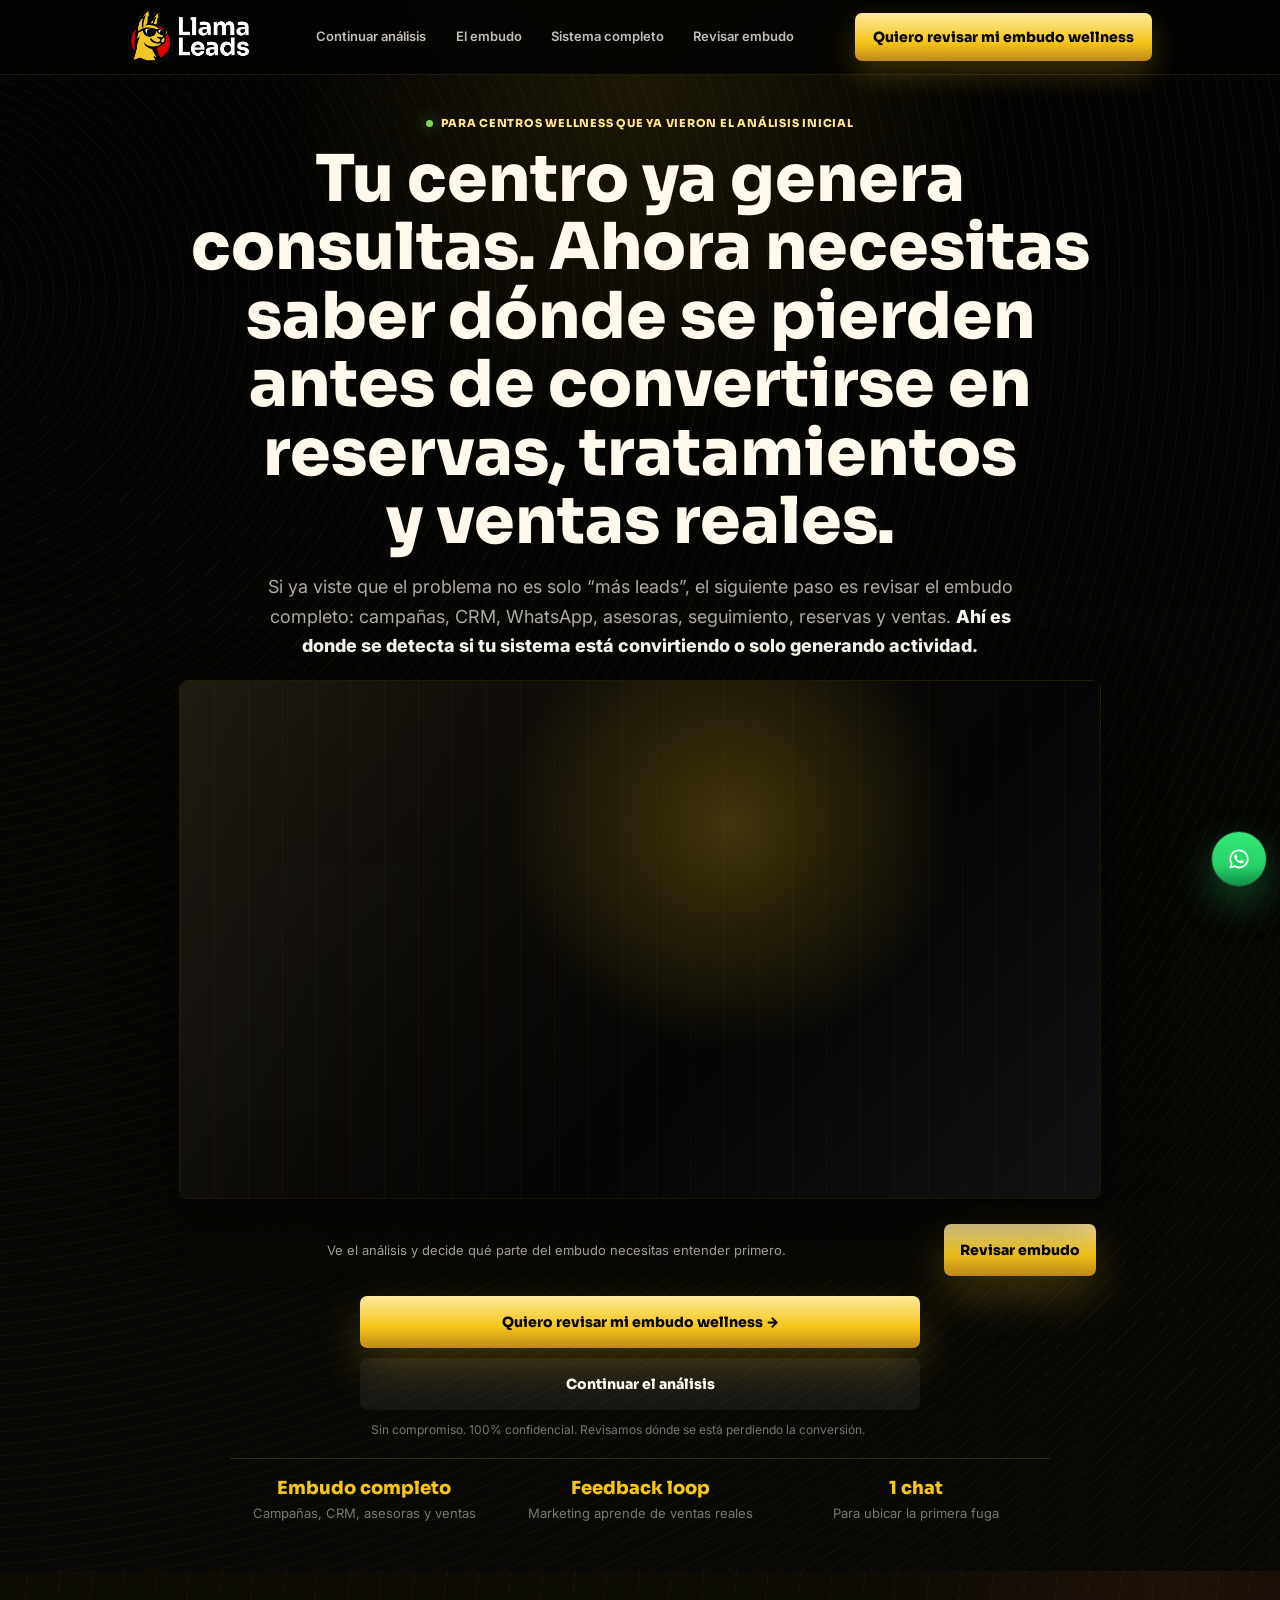
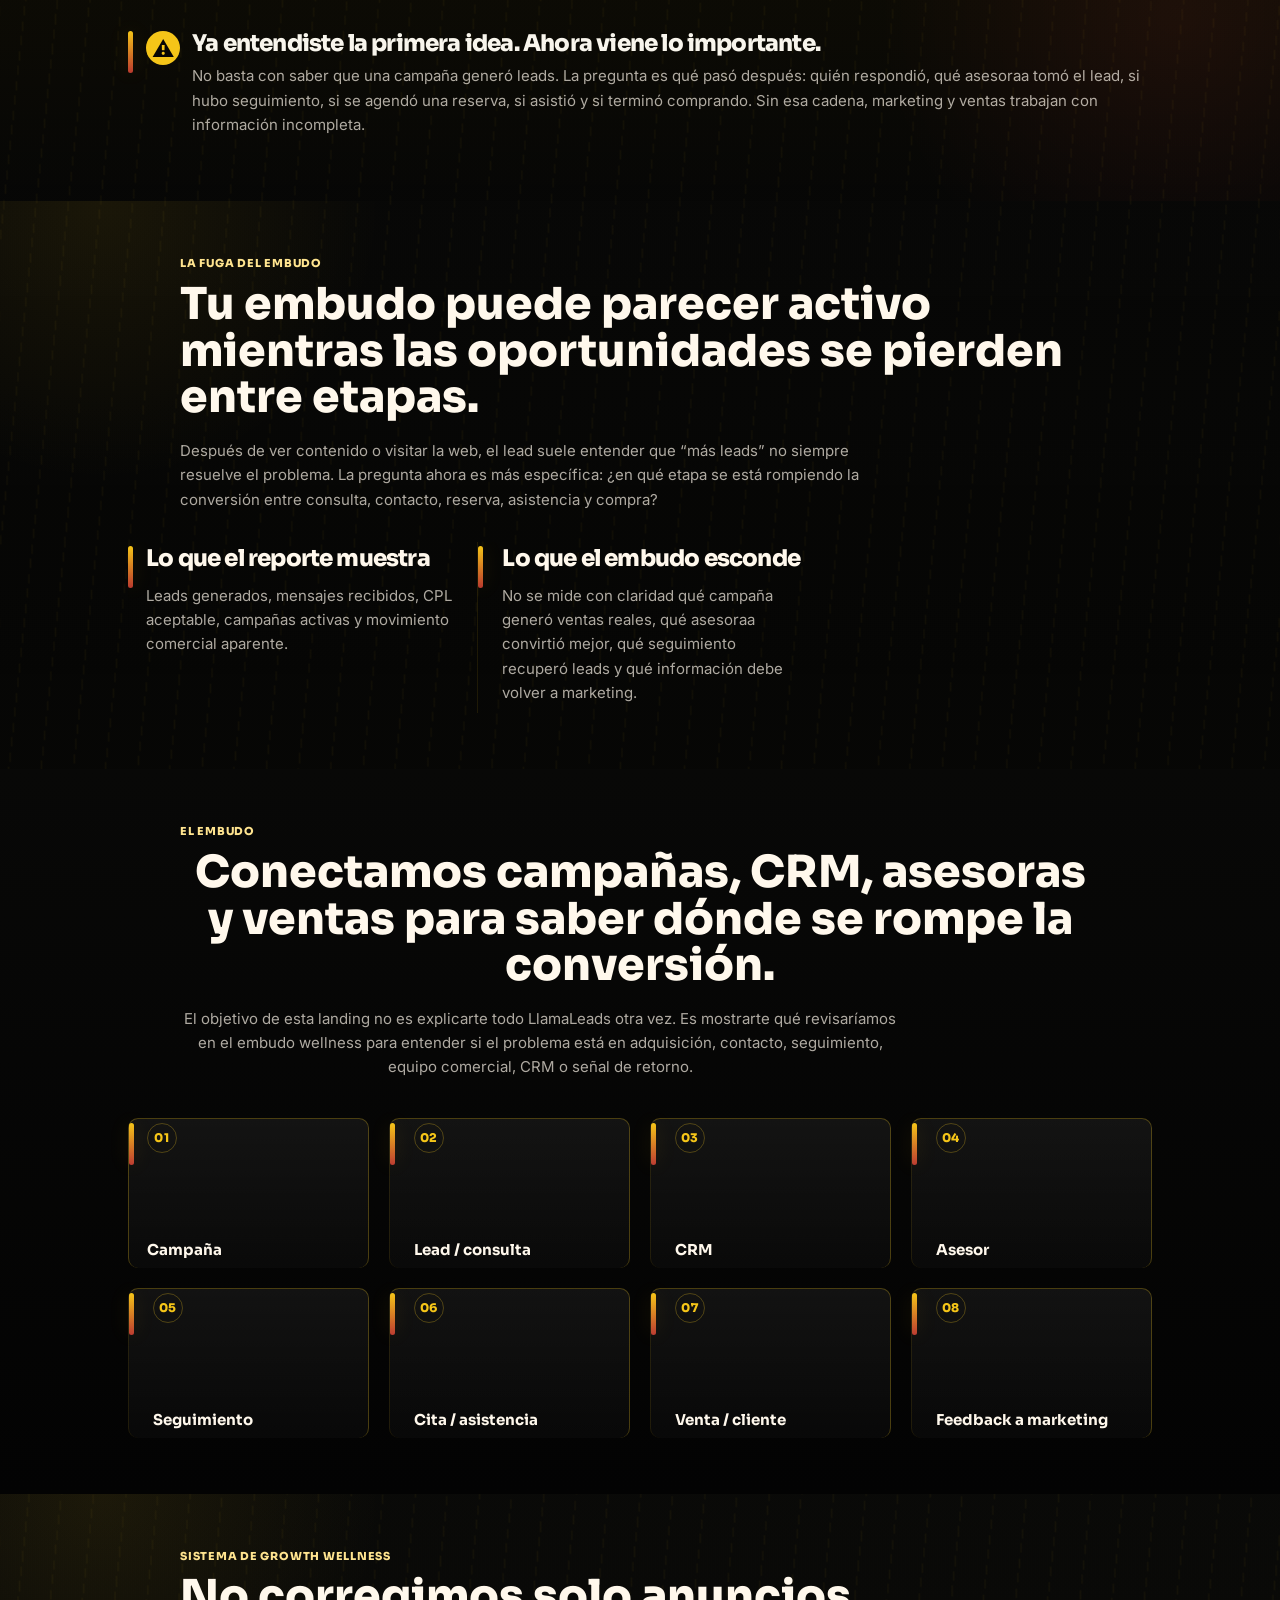
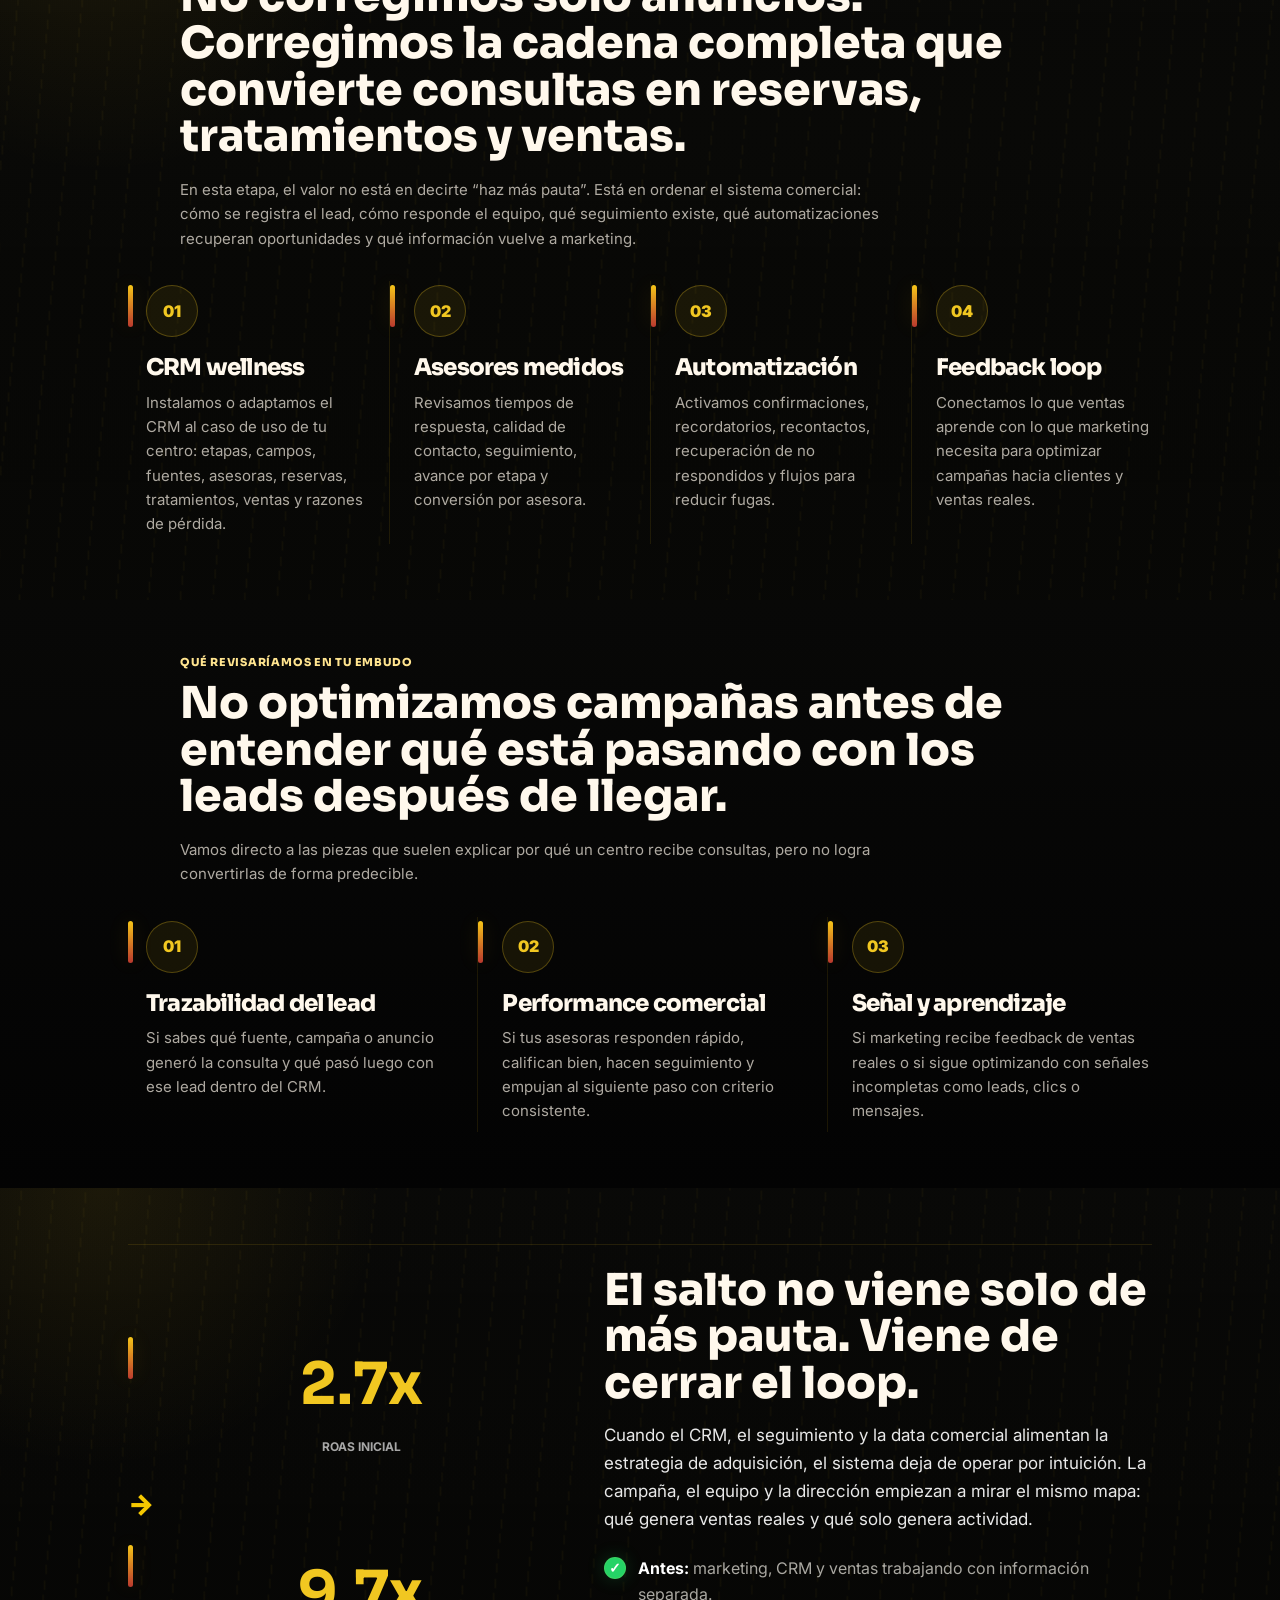
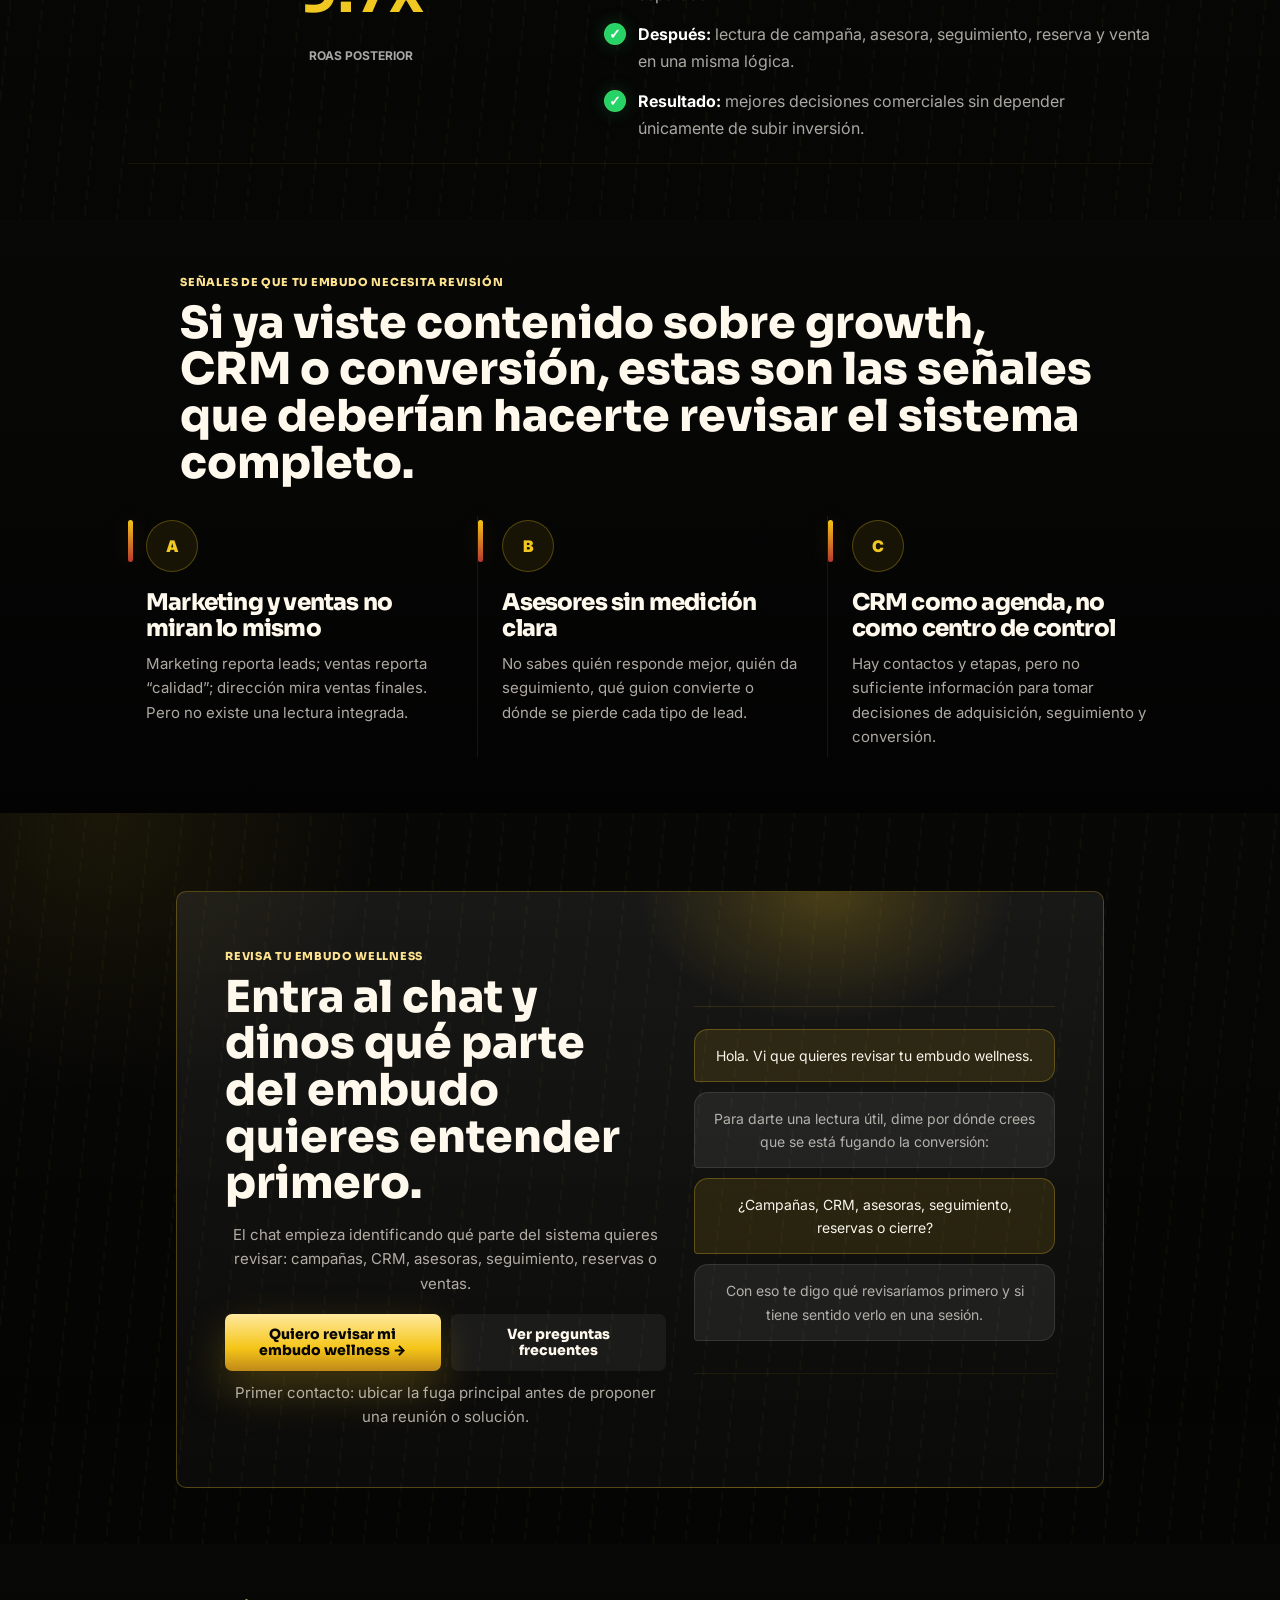
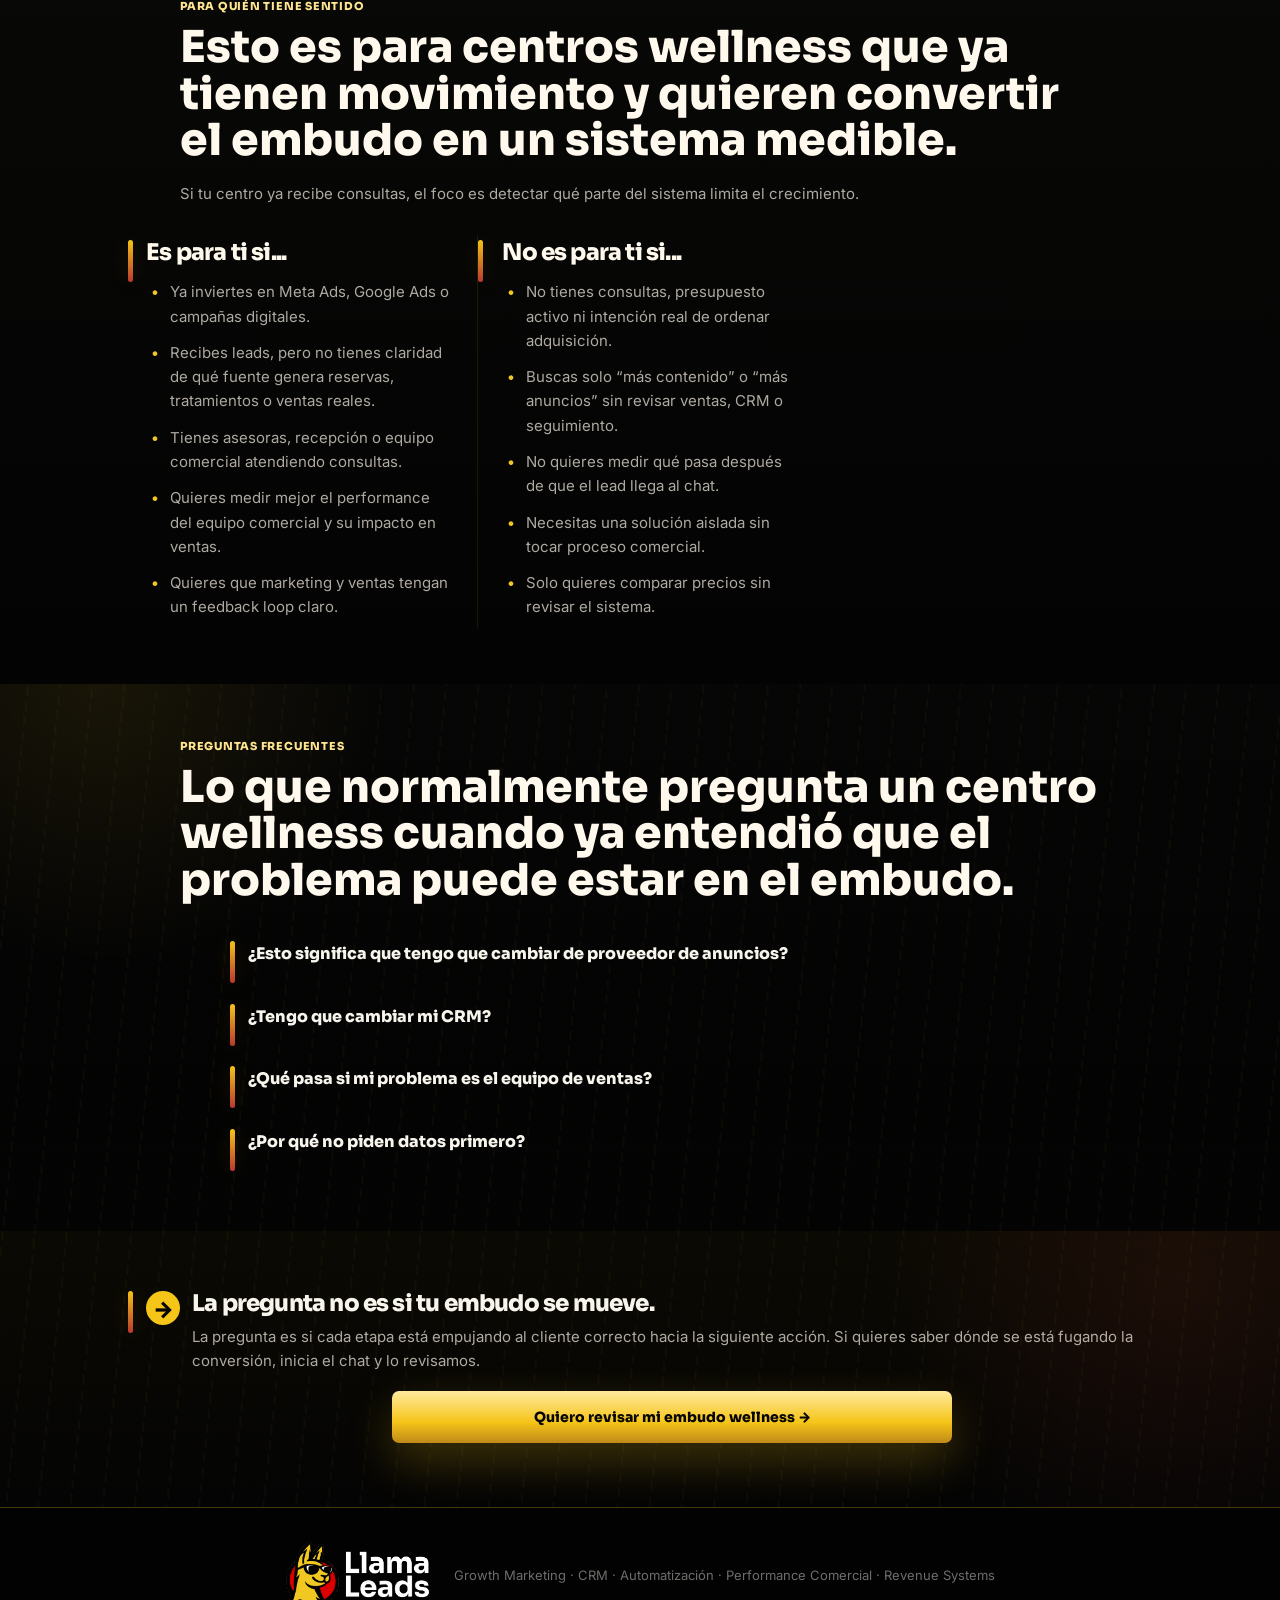
<file: wellness-embudo/index.html>
<!DOCTYPE html>
<html lang="es">
<head>
  <meta charset="UTF-8" />
  <meta name="viewport" content="width=device-width, initial-scale=1.0" />
  <meta name="referrer" content="strict-origin-when-cross-origin" />
  <title>LlamaLeads | Embudo wellness que convierte consultas en reservas y ventas</title>
    <link rel="icon" type="image/png" href="../assets/Isologo.png" />
<meta name="description" content="Revisa si tu embudo wellness está perdiendo oportunidades entre campañas, CRM, WhatsApp, asesoras, seguimiento, reservas, tratamientos y ventas reales." />
  <!-- Microsoft Clarity Tracking -->
  <script type="text/javascript">
    (function (c, l, a, r, i, t, y) {
      c[a] = c[a] || function () { (c[a].q = c[a].q || []).push(arguments) };
      t = l.createElement(r); t.async = 1; t.src = "https://www.clarity.ms/tag/" + i;
      y = l.getElementsByTagName(r)[0]; y.parentNode.insertBefore(t, y);
    })(window, document, "clarity", "script", "vydjeoqm7c");
  </script>
  <link rel="preconnect" href="https://fonts.googleapis.com">
  <link rel="preconnect" href="https://fonts.gstatic.com" crossorigin>
  <link href="https://fonts.googleapis.com/css2?family=Inter:wght@400;500;600;700;800;900&family=Sora:wght@500;600;700;800&display=swap" rel="stylesheet">
  <style>
    :root {
      --black: #0A0A0A;
      --black-2: #111111;
      --black-3: #181818;
      --red: #C8102E;
      --red-dark: #8f0b21;
      --gold: #D4A017;
      --gold-2: #F5C800;
      --white: #FFFFFF;
      --gray: #E8E8E8;
      --muted: #A7A7A7;
      --green: #2D9E2D;
      --border: rgba(212, 160, 23, 0.28);
      --card: rgba(255, 255, 255, 0.045);
      --shadow: 0 24px 80px rgba(0, 0, 0, 0.45);
      --radius: 28px;
      --max: 1160px;
    }

    * { box-sizing: border-box; }

    html { scroll-behavior: smooth; }

    body {
      margin: 0;
      background:
        radial-gradient(circle at 10% 0%, rgba(200, 16, 46, 0.18), transparent 34%),
        radial-gradient(circle at 90% 8%, rgba(212, 160, 23, 0.18), transparent 28%),
        linear-gradient(180deg, #050505 0%, #0A0A0A 36%, #111111 100%);
      color: var(--white);
      font-family: Inter, system-ui, -apple-system, BlinkMacSystemFont, "Segoe UI", sans-serif;
      line-height: 1.5;
      overflow-x: hidden;
    }

    a { color: inherit; text-decoration: none; }

    .page-shell {
      position: relative;
      overflow: hidden;
    }

    .noise {
      position: fixed;
      inset: 0;
      pointer-events: none;
      opacity: 0.18;
      background-image: url("data:image/svg+xml,%3Csvg viewBox='0 0 250 250' xmlns='http://www.w3.org/2000/svg'%3E%3Cfilter id='noiseFilter'%3E%3CfeTurbulence type='fractalNoise' baseFrequency='0.85' numOctaves='4' stitchTiles='stitch'/%3E%3C/filter%3E%3Crect width='100%25' height='100%25' filter='url(%23noiseFilter)' opacity='0.4'/%3E%3C/svg%3E");
      mix-blend-mode: soft-light;
      z-index: 0;
    }

    .container {
      width: min(var(--max), calc(100% - 40px));
      margin: 0 auto;
      position: relative;
      z-index: 1;
    }

    .nav {
      position: sticky;
      top: 0;
      z-index: 10;
      backdrop-filter: blur(18px);
      background: rgba(10, 10, 10, 0.74);
      border-bottom: 1px solid rgba(255, 255, 255, 0.08);
    }

    .nav-inner {
      width: min(var(--max), calc(100% - 40px));
      margin: 0 auto;
      display: flex;
      align-items: center;
      justify-content: space-between;
      padding: 18px 0;
      gap: 20px;
    }

    .brand {
      display: inline-flex;
      align-items: center;
      gap: 12px;
      font-family: Sora, Inter, sans-serif;
      font-weight: 800;
      letter-spacing: -0.04em;
    }

    
    .brand-logo {
      height: 54px;
      width: auto;
      display: block;
    }

    .brand-mark {
      width: 34px;
      height: 34px;
      border-radius: 11px;
      background: linear-gradient(135deg, var(--gold), var(--gold-2));
      display: grid;
      place-items: center;
      color: #111;
      font-weight: 900;
      box-shadow: 0 0 24px rgba(245, 200, 0, 0.22);
    }

    .nav-links {
      display: flex;
      align-items: center;
      gap: 24px;
      font-size: 14px;
      color: var(--muted);
    }

    .nav-links a:hover { color: var(--white); }

    .btn {
      display: inline-flex;
      align-items: center;
      justify-content: center;
      gap: 10px;
      border-radius: 999px;
      padding: 15px 22px;
      font-weight: 800;
      font-size: 14px;
      letter-spacing: -0.01em;
      transition: transform 0.2s ease, box-shadow 0.2s ease, border-color 0.2s ease, background 0.2s ease;
      border: 1px solid transparent;
      cursor: pointer;
    }

    .btn:hover {
      transform: translateY(-2px);
    }

    .btn-primary {
      color: #070707;
      background: linear-gradient(135deg, var(--gold-2), var(--gold));
      box-shadow: 0 16px 44px rgba(245, 200, 0, 0.22);
    }

    .btn-primary:hover {
      box-shadow: 0 22px 60px rgba(245, 200, 0, 0.34);
    }

    .btn-secondary {
      color: var(--white);
      background: rgba(255, 255, 255, 0.06);
      border-color: rgba(255, 255, 255, 0.13);
    }

    .btn-secondary:hover {
      border-color: var(--border);
      background: rgba(255, 255, 255, 0.09);
    }

    .hero {
      padding: 82px 0 54px;
    }

    .hero-grid {
      display: grid;
      grid-template-columns: 1.02fr 0.98fr;
      gap: 42px;
      align-items: center;
    }

    .eyebrow {
      display: inline-flex;
      align-items: center;
      gap: 10px;
      border: 1px solid var(--border);
      background: rgba(212, 160, 23, 0.08);
      color: #f6d76b;
      border-radius: 999px;
      padding: 9px 13px;
      font-weight: 800;
      font-size: 12px;
      letter-spacing: 0.08em;
      text-transform: uppercase;
    }

    .eyebrow::before {
      content: "";
      width: 7px;
      height: 7px;
      border-radius: 999px;
      background: var(--green);
      box-shadow: 0 0 18px rgba(45, 158, 45, 0.8);
    }

    h1, h2, h3 {
      font-family: Sora, Inter, sans-serif;
      margin: 0;
      letter-spacing: -0.055em;
      line-height: 1.02;
    }

    h1 {
      font-size: clamp(44px, 6vw, 78px);
      margin-top: 20px;
    }

    h1 span {
      color: var(--gold-2);
    }

    .hero-copy {
      color: var(--gray);
      font-size: 19px;
      line-height: 1.65;
      margin: 24px 0 0;
      max-width: 660px;
    }

    .hero-copy strong {
      color: var(--white);
      font-weight: 800;
    }

    .hero-actions {
      display: flex;
      flex-wrap: wrap;
      gap: 14px;
      align-items: center;
      margin-top: 30px;
    }

    .microcopy {
      color: var(--muted);
      font-size: 13px;
      margin-top: 14px;
    }

    .hero-proof {
      display: grid;
      grid-template-columns: repeat(3, 1fr);
      gap: 12px;
      margin-top: 34px;
      max-width: 640px;
    }

    .proof-card {
      background: var(--card);
      border: 1px solid rgba(255, 255, 255, 0.1);
      border-radius: 20px;
      padding: 16px;
    }

    .proof-card b {
      display: block;
      color: var(--white);
      font-size: 22px;
      letter-spacing: -0.04em;
    }

    .proof-card span {
      display: block;
      color: var(--muted);
      font-size: 12px;
      margin-top: 4px;
    }

    .vsl-card {
      background: linear-gradient(180deg, rgba(255, 255, 255, 0.09), rgba(255, 255, 255, 0.035));
      border: 1px solid var(--border);
      border-radius: var(--radius);
      padding: 16px;
      box-shadow: var(--shadow);
      position: relative;
    }

    .vsl-card::before {
      content: "VSL PRINCIPAL";
      position: absolute;
      top: -14px;
      left: 24px;
      background: var(--black);
      border: 1px solid var(--border);
      color: var(--gold-2);
      padding: 6px 10px;
      border-radius: 999px;
      font-size: 11px;
      font-weight: 900;
      letter-spacing: 0.08em;
    }

    .video-placeholder {
      aspect-ratio: 16 / 9;
      border-radius: 22px;
      background:
        linear-gradient(rgba(10, 10, 10, 0.45), rgba(10, 10, 10, 0.75)),
        radial-gradient(circle at 30% 20%, rgba(245, 200, 0, 0.35), transparent 28%),
        linear-gradient(135deg, #1a1a1a, #050505);
      border: 1px solid rgba(255, 255, 255, 0.11);
      display: grid;
      place-items: center;
      text-align: center;
      padding: 24px;
      overflow: hidden;
      position: relative;
    }

    .video-placeholder iframe,
    .video-placeholder video {
      position: absolute;
      inset: 0;
      width: 100%;
      height: 100%;
      border: 0;
      border-radius: 22px;
    }

    .play {
      width: 78px;
      height: 78px;
      border-radius: 999px;
      display: grid;
      place-items: center;
      margin: 0 auto 18px;
      color: #111;
      background: linear-gradient(135deg, var(--gold-2), var(--gold));
      font-size: 28px;
      box-shadow: 0 0 60px rgba(245, 200, 0, 0.32);
    }

    .video-placeholder h3 {
      font-size: clamp(22px, 2vw, 30px);
      margin-bottom: 8px;
    }

    .video-placeholder p {
      max-width: 420px;
      margin: 0 auto;
      color: var(--gray);
      font-size: 14px;
    }

    .vsl-caption {
      display: grid;
      grid-template-columns: 1fr auto;
      gap: 16px;
      align-items: center;
      margin-top: 14px;
      padding: 12px 4px 2px;
      color: var(--muted);
      font-size: 13px;
    }

    .section {
      padding: 80px 0;
    }

    .section-tight { padding: 58px 0; }

    .section-header {
      max-width: 820px;
      margin-bottom: 34px;
    }

    .section-tag {
      color: var(--gold-2);
      font-weight: 900;
      letter-spacing: 0.1em;
      text-transform: uppercase;
      font-size: 12px;
      margin-bottom: 12px;
    }

    h2 {
      font-size: clamp(34px, 4vw, 56px);
    }

    .section-header p {
      color: var(--gray);
      font-size: 18px;
      margin: 18px 0 0;
      max-width: 720px;
    }

    .warning-box {
      border: 1px solid var(--border);
      background: linear-gradient(135deg, rgba(212, 160, 23, 0.12), rgba(200, 16, 46, 0.08));
      border-radius: var(--radius);
      padding: 28px;
      display: grid;
      grid-template-columns: auto 1fr;
      gap: 20px;
      align-items: start;
    }

    .warning-icon {
      width: 48px;
      height: 48px;
      border-radius: 16px;
      background: rgba(245, 200, 0, 0.14);
      border: 1px solid var(--border);
      display: grid;
      place-items: center;
      font-size: 22px;
    }

    .warning-box h3 {
      font-size: 26px;
      margin-bottom: 8px;
    }

    .warning-box p {
      margin: 0;
      color: var(--gray);
      font-size: 17px;
    }

    .split-grid {
      display: grid;
      grid-template-columns: repeat(2, 1fr);
      gap: 22px;
    }

    .card {
      background: var(--card);
      border: 1px solid rgba(255, 255, 255, 0.1);
      border-radius: var(--radius);
      padding: 28px;
      position: relative;
      overflow: hidden;
    }

    .card::after {
      content: "";
      position: absolute;
      inset: auto -50px -80px auto;
      width: 160px;
      height: 160px;
      background: rgba(212, 160, 23, 0.09);
      border-radius: 999px;
      filter: blur(6px);
    }

    .card h3 {
      font-size: 24px;
      margin-bottom: 12px;
      position: relative;
      z-index: 1;
    }

    .card p {
      color: var(--gray);
      margin: 0;
      position: relative;
      z-index: 1;
    }

    .red-line {
      border-color: rgba(200, 16, 46, 0.35);
      background: linear-gradient(180deg, rgba(200, 16, 46, 0.08), rgba(255, 255, 255, 0.035));
    }

    .gold-line {
      border-color: var(--border);
      background: linear-gradient(180deg, rgba(212, 160, 23, 0.09), rgba(255, 255, 255, 0.035));
    }

    .mechanism {
      background:
        linear-gradient(180deg, rgba(255,255,255,0.04), rgba(255,255,255,0.02));
      border-top: 1px solid rgba(255, 255, 255, 0.08);
      border-bottom: 1px solid rgba(255, 255, 255, 0.08);
    }

    .flow {
      display: grid;
      grid-template-columns: repeat(8, 1fr);
      gap: 10px;
      margin-top: 32px;
    }

    .flow-step {
      background: rgba(255, 255, 255, 0.055);
      border: 1px solid rgba(255, 255, 255, 0.1);
      border-radius: 20px;
      padding: 16px 12px;
      min-height: 106px;
      display: flex;
      flex-direction: column;
      justify-content: space-between;
    }

    .flow-step small {
      color: var(--gold-2);
      font-weight: 900;
      letter-spacing: 0.06em;
    }

    .flow-step b {
      display: block;
      margin-top: 12px;
      font-size: 14px;
      line-height: 1.25;
    }

    .cards-3 {
      display: grid;
      grid-template-columns: repeat(3, 1fr);
      gap: 18px;
    }

    .cards-4 {
      display: grid;
      grid-template-columns: repeat(4, 1fr);
      gap: 18px;
    }

    .icon-card {
      background: rgba(255, 255, 255, 0.045);
      border: 1px solid rgba(255, 255, 255, 0.1);
      border-radius: var(--radius);
      padding: 26px;
    }

    .icon {
      width: 44px;
      height: 44px;
      border-radius: 14px;
      display: grid;
      place-items: center;
      background: rgba(245, 200, 0, 0.1);
      border: 1px solid var(--border);
      color: var(--gold-2);
      font-weight: 900;
      margin-bottom: 18px;
    }

    .icon-card h3 {
      font-size: 22px;
      margin-bottom: 10px;
    }

    .icon-card p {
      margin: 0;
      color: var(--gray);
    }

    .case-box {
      display: grid;
      grid-template-columns: 0.9fr 1.1fr;
      gap: 28px;
      align-items: center;
      border-radius: 34px;
      padding: 36px;
      background:
        radial-gradient(circle at 12% 20%, rgba(45, 158, 45, 0.22), transparent 28%),
        linear-gradient(135deg, rgba(255,255,255,0.075), rgba(255,255,255,0.035));
      border: 1px solid rgba(45, 158, 45, 0.24);
      box-shadow: var(--shadow);
    }

    .metric-jump {
      display: grid;
      grid-template-columns: 1fr auto 1fr;
      gap: 14px;
      align-items: center;
    }

    .metric {
      border-radius: 26px;
      padding: 24px;
      background: rgba(0, 0, 0, 0.24);
      border: 1px solid rgba(255, 255, 255, 0.1);
      text-align: center;
    }

    .metric strong {
      display: block;
      font-family: Sora, Inter, sans-serif;
      font-size: clamp(34px, 5vw, 58px);
      letter-spacing: -0.07em;
    }

    .metric span {
      color: var(--muted);
      font-size: 12px;
      font-weight: 700;
      text-transform: uppercase;
      letter-spacing: 0.06em;
    }

    .arrow {
      color: var(--gold-2);
      font-size: 28px;
      font-weight: 900;
    }

    .case-copy h2 {
      font-size: clamp(30px, 3vw, 44px);
      margin-bottom: 14px;
    }

    .case-copy p {
      color: var(--gray);
      margin: 0;
      font-size: 17px;
    }

    .check-list {
      display: grid;
      gap: 12px;
      margin-top: 22px;
    }

    .check {
      display: flex;
      gap: 12px;
      align-items: flex-start;
      color: var(--gray);
    }

    .check b {
      color: var(--white);
    }

    .check::before {
      content: "✓";
      width: 22px;
      height: 22px;
      flex: 0 0 22px;
      border-radius: 999px;
      display: grid;
      place-items: center;
      background: rgba(45, 158, 45, 0.14);
      color: #72d672;
      font-size: 12px;
      font-weight: 900;
      margin-top: 2px;
    }

    .cta-band {
      border-radius: 36px;
      padding: 42px;
      background:
        radial-gradient(circle at 80% 20%, rgba(245, 200, 0, 0.18), transparent 35%),
        linear-gradient(135deg, rgba(200, 16, 46, 0.18), rgba(255, 255, 255, 0.05));
      border: 1px solid var(--border);
      display: grid;
      grid-template-columns: 1.1fr 0.9fr;
      gap: 28px;
      align-items: center;
    }

    .cta-band h2 {
      font-size: clamp(34px, 4vw, 52px);
    }

    .cta-band p {
      color: var(--gray);
      font-size: 18px;
      margin: 16px 0 0;
    }

    .chat-preview {
      background: rgba(0, 0, 0, 0.26);
      border: 1px solid rgba(255, 255, 255, 0.12);
      border-radius: 28px;
      padding: 18px;
    }

    .chat-bubble {
      background: rgba(255, 255, 255, 0.08);
      border: 1px solid rgba(255, 255, 255, 0.09);
      border-radius: 18px 18px 18px 4px;
      padding: 14px;
      color: var(--gray);
      font-size: 14px;
      margin-bottom: 10px;
    }

    .chat-bubble.gold {
      background: rgba(212, 160, 23, 0.14);
      border-color: var(--border);
      color: var(--white);
    }

    .two-col-list {
      display: grid;
      grid-template-columns: repeat(2, 1fr);
      gap: 18px;
    }

    .list-box {
      border-radius: var(--radius);
      padding: 28px;
      background: rgba(255,255,255,0.045);
      border: 1px solid rgba(255,255,255,0.1);
    }

    .list-box h3 {
      font-size: 24px;
      margin-bottom: 14px;
    }

    .list-box ul {
      margin: 0;
      padding: 0;
      list-style: none;
      display: grid;
      gap: 12px;
      color: var(--gray);
    }

    .list-box li {
      padding-left: 24px;
      position: relative;
    }

    .list-box li::before {
      content: "•";
      position: absolute;
      left: 6px;
      color: var(--gold-2);
      font-weight: 900;
    }

    .faq {
      display: grid;
      gap: 12px;
    }

    details {
      background: rgba(255, 255, 255, 0.045);
      border: 1px solid rgba(255, 255, 255, 0.1);
      border-radius: 20px;
      padding: 18px 20px;
    }

    summary {
      cursor: pointer;
      font-weight: 800;
      color: var(--white);
      list-style: none;
    }

    summary::-webkit-details-marker { display: none; }

    details p {
      color: var(--gray);
      margin: 12px 0 0;
    }

    footer {
      padding: 42px 0;
      border-top: 1px solid rgba(255, 255, 255, 0.08);
      color: var(--muted);
      font-size: 13px;
    }

    .footer-inner {
      display: flex;
      justify-content: space-between;
      align-items: center;
      gap: 18px;
      flex-wrap: wrap;
    }

    .floating-wa {
      position: fixed;
      right: 22px;
      bottom: 22px;
      z-index: 30;
      width: 64px;
      height: 64px;
      border-radius: 999px;
      display: grid;
      place-items: center;
      background: #25D366;
      color: #FFFFFF;
      box-shadow: 0 18px 45px rgba(37, 211, 102, 0.34), 0 0 0 8px rgba(37, 211, 102, 0.12);
      border: 1px solid rgba(255, 255, 255, 0.32);
      transition: transform 180ms ease, box-shadow 180ms ease, background 180ms ease;
    }

    .floating-wa:hover {
      transform: translateY(-3px) scale(1.03);
      background: #1FC45F;
      box-shadow: 0 22px 55px rgba(37, 211, 102, 0.42), 0 0 0 10px rgba(37, 211, 102, 0.14);
    }

    .floating-wa svg {
      width: 34px;
      height: 34px;
      display: block;
      fill: currentColor;
    }

    @media (max-width: 980px) {
      .nav-links { display: none; }
      .hero-grid,
      .split-grid,
      .case-box,
      .cta-band,
      .two-col-list {
        grid-template-columns: 1fr;
      }
      .hero {
        padding-top: 22px;
        padding-bottom: 34px;
      }
      .hero-grid {
        display: flex;
        flex-direction: column;
        align-items: stretch;
        gap: 22px;
      }
      .hero-content { display: contents; }
      .eyebrow { order: 1; }
      h1 {
        order: 2;
        margin-top: -10px;
      }
      .vsl-card {
        order: 3;
        width: 100%;
        box-sizing: border-box;
      }
      .hero-copy {
        order: 4;
        margin-top: 0;
      }
      .hero-actions {
        order: 5;
        margin-top: 0;
      }
      .microcopy { order: 6; }
      .hero-proof {
        order: 7;
        margin-top: 2px;
      }
      .hero-proof,
      .cards-3,
      .cards-4 {
        grid-template-columns: 1fr;
      }
      .flow {
        grid-template-columns: repeat(2, 1fr);
      }
      .metric-jump {
        grid-template-columns: 1fr;
      }
      .arrow { transform: rotate(90deg); text-align: center; }
    }

    @media (max-width: 640px) {
      .container,
      .nav-inner {
        width: auto;
        max-width: calc(100vw - 28px);
        margin-left: auto;
        margin-right: auto;
      }
      .nav-inner {
        padding: 10px 0;
        gap: 12px;
      }
      .brand-logo { height: 38px; }
      .nav-inner > .btn { display: none; }
      .eyebrow {
        font-size: 10px;
        max-width: 100%;
        padding: 7px 10px;
        white-space: normal;
      }
      h1 {
        font-size: clamp(28px, 8.4vw, 36px);
        line-height: 1.03;
        letter-spacing: -0.045em;
        max-width: 100%;
        overflow-wrap: break-word;
      }
      .vsl-card {
        border-radius: 20px;
        max-width: 100%;
        min-width: 0;
        padding: 8px;
      }
      .vsl-card::before {
        top: -11px;
        left: 16px;
        font-size: 9px;
        padding: 5px 8px;
      }
      .video-placeholder,
      .video-placeholder iframe,
      .video-placeholder video {
        border-radius: 15px;
      }
      .hero-actions .btn { width: 100%; }
      .warning-box { grid-template-columns: 1fr; }
      .flow { grid-template-columns: 1fr; }
      .card,
      .icon-card,
      .cta-band,
      .case-box { padding: 24px; }
      .vsl-caption { grid-template-columns: 1fr; }
      .floating-wa { right: 14px; bottom: 14px; }
    }
  </style>
  <link rel="stylesheet" href="../css/landing-premium.css">
  <link rel="stylesheet" href="../css/ad-landing-vsl.css">
  <script src="https://fast.wistia.com/player.js" async></script>
  <script src="https://fast.wistia.com/embed/cll0m2wyht.js" async type="module"></script>
  <style>
    wistia-player[media-id='cll0m2wyht']:not(:defined) {
      background: center / contain no-repeat url('https://fast.wistia.com/embed/medias/cll0m2wyht/swatch');
      display: block;
      filter: blur(5px);
      padding-top: 56.25%;
    }
  </style>
  <!-- Meta Pixel Code -->
  <script>
    !function(f,b,e,v,n,t,s)
    {if(f.fbq)return;n=f.fbq=function(){n.callMethod?
    n.callMethod.apply(n,arguments):n.queue.push(arguments)};
    if(!f._fbq)f._fbq=n;n.push=n;n.loaded=!0;n.version='2.0';
    n.queue=[];t=b.createElement(e);t.async=!0;
    t.src=v;s=b.getElementsByTagName(e)[0];
    s.parentNode.insertBefore(t,s)}(window, document,'script',
    'https://connect.facebook.net/en_US/fbevents.js');
    fbq('init', '7609972465733035');
    fbq('track', 'PageView');
  </script>
  <noscript><img height="1" width="1" style="display:none"
  src="https://www.facebook.com/tr?id=7609972465733035&ev=PageView&noscript=1"
  /></noscript>
  <!-- End Meta Pixel Code -->
</head>
<body>
  <!--
    LANDING PUERTA B — WELLNESS / EMBUDO
    Reemplazos clave:
    1. Cambiar todos los enlaces https://wa.me/51976955633?text=Hola%2C%20vengo%20de%20la%20p%C3%A1gina%20de%20sistema%20comercial%20wellness%20y%20quiero%20revisar%20d%C3%B3nde%20se%20est%C3%A1n%20perdiendo%20oportunidades%20en%20mi%20centro. por tu link real de WhatsApp o wa.link.
    WhatsApp MSJ sugerido: Hola, vengo de la página del embudo wellness y quiero revisar dónde se están perdiendo oportunidades en mi centro.
    2. En el bloque .video-placeholder, reemplazar el contenido por tu iframe de Vimeo/YouTube/Wistia o por un <video>.
    3. Ajustar el caso 2.7x → 9.7x si quieres usar otro caso más wellness o más cercano al vertical.
    4. Ajustar logos/testimonios si luego deseas agregar prueba social visual.
  -->

  <div class="page-shell">
    <div class="noise"></div>

    <nav class="nav">
      <div class="nav-inner">
        <a class="brand" href="#top" aria-label="LlamaLeads"><img class="brand-logo" src="../assets/logowhite.png" alt="LlamaLeads Logo" /></a>
        <div class="nav-links">
          <a href="#video">Continuar análisis</a>
          <a href="#mecanismo">El embudo</a>
          <a href="#sistema-growth">Sistema completo</a>
          <a href="#cta-final">Revisar embudo</a>
        </div>
        <a class="btn btn-secondary" href="https://link.llamaleads.pro/widget/booking/G7HNNfDaLVXLsOxCJmaI?utm_source=wellness-embudo" target="_blank" rel="noopener noreferrer">Quiero revisar mi embudo wellness</a>
      </div>
    </nav>

    <main id="top">
      <section class="hero">
        <div class="container hero-grid">
          <div class="hero-content">
            <div class="eyebrow">Para centros wellness que ya vieron el análisis inicial</div>
            <h1>Tu centro ya genera consultas. Ahora necesitas saber dónde se pierden antes de convertirse en <span>reservas, tratamientos y ventas reales.</span></h1>
            <p class="hero-copy">
              Si ya viste que el problema no es solo “más leads”, el siguiente paso es revisar el embudo completo: campañas, CRM, WhatsApp, asesoras, seguimiento, reservas y ventas. <strong>Ahí es donde se detecta si tu sistema está convirtiendo o solo generando actividad.</strong>
            </p>

            <div class="hero-actions">
              <a class="btn btn-primary" href="https://link.llamaleads.pro/widget/booking/G7HNNfDaLVXLsOxCJmaI?utm_source=wellness-embudo" target="_blank" rel="noopener noreferrer">Quiero revisar mi embudo wellness →</a>
              <a class="btn btn-secondary" href="#video">Continuar el análisis</a>
            </div>
            <p class="microcopy">Sin compromiso. 100% confidencial. Revisamos dónde se está perdiendo la conversión.</p>

            <div class="hero-proof" aria-label="Indicadores de confianza">
              <div class="proof-card">
                <b>Embudo completo</b>
                <span>Campañas, CRM, asesoras y ventas</span>
              </div>
              <div class="proof-card">
                <b>Feedback loop</b>
                <span>Marketing aprende de ventas reales</span>
              </div>
              <div class="proof-card">
                <b>1 chat</b>
                <span>Para ubicar la primera fuga</span>
              </div>
            </div>
          </div>

          <div class="vsl-card" id="video">
            <div class="video-placeholder">
              <wistia-player media-id="cll0m2wyht" aspect="1.7777777777777777"></wistia-player>
            </div>
            <div class="vsl-caption">
              <span>Ve el análisis y decide qué parte del embudo necesitas entender primero.</span>
              <a class="btn btn-primary" href="https://link.llamaleads.pro/widget/booking/G7HNNfDaLVXLsOxCJmaI?utm_source=wellness-embudo" target="_blank" rel="noopener noreferrer">Revisar embudo</a>
            </div>
          </div>
        </div>
      </section>

      <section class="section-tight">
        <div class="container">
          <div class="warning-box">
            <div class="warning-icon">⚠️</div>
            <div>
              <h3>Ya entendiste la primera idea. Ahora viene lo importante.</h3>
              <p>
                No basta con saber que una campaña generó leads. La pregunta es qué pasó después: quién respondió, qué asesoraa tomó el lead, si hubo seguimiento, si se agendó una reserva, si asistió y si terminó comprando. Sin esa cadena, marketing y ventas trabajan con información incompleta.
              </p>
            </div>
          </div>
        </div>
      </section>

      <section class="section">
        <div class="container">
          <div class="section-header">
            <div class="section-tag">La fuga del embudo</div>
            <h2>Tu embudo puede parecer activo mientras las oportunidades se pierden entre etapas.</h2>
            <p>
              Después de ver contenido o visitar la web, el lead suele entender que “más leads” no siempre resuelve el problema. La pregunta ahora es más específica: ¿en qué etapa se está rompiendo la conversión entre consulta, contacto, reserva, asistencia y compra?
            </p>
          </div>

          <div class="split-grid">
            <div class="card red-line">
              <h3>Lo que el reporte muestra</h3>
              <p>Leads generados, mensajes recibidos, CPL aceptable, campañas activas y movimiento comercial aparente.</p>
            </div>
            <div class="card gold-line">
              <h3>Lo que el embudo esconde</h3>
              <p>No se mide con claridad qué campaña generó ventas reales, qué asesoraa convirtió mejor, qué seguimiento recuperó leads y qué información debe volver a marketing.</p>
            </div>
          </div>
        </div>
      </section>

      <section class="section mechanism" id="mecanismo">
        <div class="container">
          <div class="section-header">
            <div class="section-tag">El embudo</div>
            <h2>Conectamos campañas, CRM, asesoras y ventas para saber dónde se rompe la conversión.</h2>
            <p>
              El objetivo de esta landing no es explicarte todo LlamaLeads otra vez. Es mostrarte qué revisaríamos en el embudo wellness para entender si el problema está en adquisición, contacto, seguimiento, equipo comercial, CRM o señal de retorno.
            </p>
          </div>

          <div class="flow">
            <div class="flow-step"><small>01</small><b>Campaña</b></div>
            <div class="flow-step"><small>02</small><b>Lead / consulta</b></div>
            <div class="flow-step"><small>03</small><b>CRM</b></div>
            <div class="flow-step"><small>04</small><b>Asesor</b></div>
            <div class="flow-step"><small>05</small><b>Seguimiento</b></div>
            <div class="flow-step"><small>06</small><b>Cita / asistencia</b></div>
            <div class="flow-step"><small>07</small><b>Venta / cliente</b></div>
            <div class="flow-step"><small>08</small><b>Feedback a marketing</b></div>
          </div>
        </div>
      </section>

      <section class="section" id="sistema-growth">
        <div class="container">
          <div class="section-header">
            <div class="section-tag">Sistema de growth wellness</div>
            <h2>No corregimos solo anuncios. Corregimos la cadena completa que convierte consultas en reservas, tratamientos y ventas.</h2>
            <p>
              En esta etapa, el valor no está en decirte “haz más pauta”. Está en ordenar el sistema comercial: cómo se registra el lead, cómo responde el equipo, qué seguimiento existe, qué automatizaciones recuperan oportunidades y qué información vuelve a marketing.
            </p>
          </div>

          <div class="cards-4">
            <div class="icon-card">
              <div class="icon">01</div>
              <h3>CRM wellness</h3>
              <p>Instalamos o adaptamos el CRM al caso de uso de tu centro: etapas, campos, fuentes, asesoras, reservas, tratamientos, ventas y razones de pérdida.</p>
            </div>
            <div class="icon-card">
              <div class="icon">02</div>
              <h3>Asesores medidos</h3>
              <p>Revisamos tiempos de respuesta, calidad de contacto, seguimiento, avance por etapa y conversión por asesora.</p>
            </div>
            <div class="icon-card">
              <div class="icon">03</div>
              <h3>Automatización</h3>
              <p>Activamos confirmaciones, recordatorios, recontactos, recuperación de no respondidos y flujos para reducir fugas.</p>
            </div>
            <div class="icon-card">
              <div class="icon">04</div>
              <h3>Feedback loop</h3>
              <p>Conectamos lo que ventas aprende con lo que marketing necesita para optimizar campañas hacia clientes y ventas reales.</p>
            </div>
          </div>
        </div>
      </section>

      <section class="section" id="revisamos">
        <div class="container">
          <div class="section-header">
            <div class="section-tag">Qué revisaríamos en tu embudo</div>
            <h2>No optimizamos campañas antes de entender qué está pasando con los leads después de llegar.</h2>
            <p>
              Vamos directo a las piezas que suelen explicar por qué un centro recibe consultas, pero no logra convertirlas de forma predecible.
            </p>
          </div>

          <div class="cards-3">
            <div class="icon-card">
              <div class="icon">01</div>
              <h3>Trazabilidad del lead</h3>
              <p>Si sabes qué fuente, campaña o anuncio generó la consulta y qué pasó luego con ese lead dentro del CRM.</p>
            </div>
            <div class="icon-card">
              <div class="icon">02</div>
              <h3>Performance comercial</h3>
              <p>Si tus asesoras responden rápido, califican bien, hacen seguimiento y empujan al siguiente paso con criterio consistente.</p>
            </div>
            <div class="icon-card">
              <div class="icon">03</div>
              <h3>Señal y aprendizaje</h3>
              <p>Si marketing recibe feedback de ventas reales o si sigue optimizando con señales incompletas como leads, clics o mensajes.</p>
            </div>
          </div>
        </div>
      </section>

      <section class="section-tight">
        <div class="container">
          <div class="case-box">
            <div class="metric-jump">
              <div class="metric">
                <strong>2.7x</strong>
                <span>ROAS inicial</span>
              </div>
              <div class="arrow">→</div>
              <div class="metric">
                <strong>9.7x</strong>
                <span>ROAS posterior</span>
              </div>
            </div>
            <div class="case-copy">
              <h2>El salto no viene solo de más pauta. Viene de cerrar el loop.</h2>
              <p>
                Cuando el CRM, el seguimiento y la data comercial alimentan la estrategia de adquisición, el sistema deja de operar por intuición. La campaña, el equipo y la dirección empiezan a mirar el mismo mapa: qué genera ventas reales y qué solo genera actividad.
              </p>
              <div class="check-list">
                <div class="check"><span><b>Antes:</b> marketing, CRM y ventas trabajando con información separada.</span></div>
                <div class="check"><span><b>Después:</b> lectura de campaña, asesora, seguimiento, reserva y venta en una misma lógica.</span></div>
                <div class="check"><span><b>Resultado:</b> mejores decisiones comerciales sin depender únicamente de subir inversión.</span></div>
              </div>
            </div>
          </div>
        </div>
      </section>

      <section class="section">
        <div class="container">
          <div class="section-header">
            <div class="section-tag">Señales de que tu embudo necesita revisión</div>
            <h2>Si ya viste contenido sobre growth, CRM o conversión, estas son las señales que deberían hacerte revisar el sistema completo.</h2>
          </div>

          <div class="cards-3">
            <div class="icon-card">
              <div class="icon">A</div>
              <h3>Marketing y ventas no miran lo mismo</h3>
              <p>Marketing reporta leads; ventas reporta “calidad”; dirección mira ventas finales. Pero no existe una lectura integrada.</p>
            </div>
            <div class="icon-card">
              <div class="icon">B</div>
              <h3>Asesores sin medición clara</h3>
              <p>No sabes quién responde mejor, quién da seguimiento, qué guion convierte o dónde se pierde cada tipo de lead.</p>
            </div>
            <div class="icon-card">
              <div class="icon">C</div>
              <h3>CRM como agenda, no como centro de control</h3>
              <p>Hay contactos y etapas, pero no suficiente información para tomar decisiones de adquisición, seguimiento y conversión.</p>
            </div>
          </div>
        </div>
      </section>

      <section class="section-tight" id="cta-final">
        <div class="container">
          <div class="cta-band">
            <div>
              <div class="section-tag">Revisa tu embudo wellness</div>
              <h2>Entra al chat y dinos qué parte del embudo quieres entender primero.</h2>
              <p>
                El chat empieza identificando qué parte del sistema quieres revisar: campañas, CRM, asesoras, seguimiento, reservas o ventas.
              </p>
              <div class="hero-actions">
                <a class="btn btn-primary" href="https://link.llamaleads.pro/widget/booking/G7HNNfDaLVXLsOxCJmaI?utm_source=wellness-embudo" target="_blank" rel="noopener noreferrer">Quiero revisar mi embudo wellness →</a>
                <a class="btn btn-secondary" href="#faq">Ver preguntas frecuentes</a>
              </div>
              <p class="microcopy">Primer contacto: ubicar la fuga principal antes de proponer una reunión o solución.</p>
            </div>

            <div class="chat-preview" aria-label="Vista previa del chat">
              <div class="chat-bubble gold">Hola. Vi que quieres revisar tu embudo wellness.</div>
              <div class="chat-bubble">Para darte una lectura útil, dime por dónde crees que se está fugando la conversión:</div>
              <div class="chat-bubble gold">¿Campañas, CRM, asesoras, seguimiento, reservas o cierre?</div>
              <div class="chat-bubble">Con eso te digo qué revisaríamos primero y si tiene sentido verlo en una sesión.</div>
            </div>
          </div>
        </div>
      </section>

      <section class="section">
        <div class="container">
          <div class="section-header">
            <div class="section-tag">Para quién tiene sentido</div>
            <h2>Esto es para centros wellness que ya tienen movimiento y quieren convertir el embudo en un sistema medible.</h2>
            <p>Si tu centro ya recibe consultas, el foco es detectar qué parte del sistema limita el crecimiento.</p>
          </div>

          <div class="two-col-list">
            <div class="list-box gold-line">
              <h3>Es para ti si...</h3>
              <ul>
                <li>Ya inviertes en Meta Ads, Google Ads o campañas digitales.</li>
                <li>Recibes leads, pero no tienes claridad de qué fuente genera reservas, tratamientos o ventas reales.</li>
                <li>Tienes asesoras, recepción o equipo comercial atendiendo consultas.</li>
                <li>Quieres medir mejor el performance del equipo comercial y su impacto en ventas.</li>
                <li>Quieres que marketing y ventas tengan un feedback loop claro.</li>
              </ul>
            </div>
            <div class="list-box red-line">
              <h3>No es para ti si...</h3>
              <ul>
                <li>No tienes consultas, presupuesto activo ni intención real de ordenar adquisición.</li>
                <li>Buscas solo “más contenido” o “más anuncios” sin revisar ventas, CRM o seguimiento.</li>
                <li>No quieres medir qué pasa después de que el lead llega al chat.</li>
                <li>Necesitas una solución aislada sin tocar proceso comercial.</li>
                <li>Solo quieres comparar precios sin revisar el sistema.</li>
              </ul>
            </div>
          </div>
        </div>
      </section>

      <section class="section" id="faq">
        <div class="container">
          <div class="section-header">
            <div class="section-tag">Preguntas frecuentes</div>
            <h2>Lo que normalmente pregunta un centro wellness cuando ya entendió que el problema puede estar en el embudo.</h2>
          </div>

          <div class="faq">
            <details>
              <summary>¿Esto significa que tengo que cambiar de proveedor de anuncios?</summary>
              <p>No necesariamente. Primero hay que entender si el problema está en la ejecución del proveedor, en la señal que recibe el algoritmo, en el CRM, en los tiempos de respuesta o en el proceso comercial. Cambiar de proveedor sin revisar la arquitectura puede hacer que el mismo problema se repita.</p>
            </details>
            <details>
              <summary>¿Tengo que cambiar mi CRM?</summary>
              <p>No de entrada. Lo primero es revisar si el CRM actual permite registrar y leer las señales importantes: fuente, campaña, estado del lead, reserva, asistencia, venta, asesoraa responsable y seguimiento. Si se puede ordenar sobre lo que ya tienes, se prioriza eso.</p>
            </details>
            <details>
              <summary>¿Qué pasa si mi problema es el equipo de ventas?</summary>
              <p>Puede ser parte del problema, pero no se asume sin datos. Revisamos tiempos de respuesta, calidad de conversación, seguimiento, etapas del pipeline y razones de pérdida. Muchas veces el equipo no falla por capacidad, sino porque opera sin sistema claro.</p>
            </details>
            <details>
              <summary>¿Por qué no piden datos primero?</summary>
              <p>Porque para tráfico frío pedir nombre, correo y teléfono de inmediato rompe la promesa. Primero buscamos hacer una pregunta útil que te ayude a mirar tu embudo desde otro ángulo. Después, si tiene sentido avanzar, pedimos los datos necesarios.</p>
            </details>
          </div>
        </div>
      </section>

      <section class="section-tight">
        <div class="container">
          <div class="warning-box">
            <div class="warning-icon">→</div>
            <div>
              <h3>La pregunta no es si tu embudo se mueve.</h3>
              <p>
                La pregunta es si cada etapa está empujando al cliente correcto hacia la siguiente acción. Si quieres saber dónde se está fugando la conversión, inicia el chat y lo revisamos.
              </p>
              <div class="hero-actions">
                <a class="btn btn-primary" href="https://link.llamaleads.pro/widget/booking/G7HNNfDaLVXLsOxCJmaI?utm_source=wellness-embudo" target="_blank" rel="noopener noreferrer">Quiero revisar mi embudo wellness →</a>
              </div>
            </div>
          </div>
        </div>
      </section>
    </main>

    <footer>
      <div class="container footer-inner">
        <div class="brand"><img class="brand-logo" src="../assets/logowhite.png" alt="LlamaLeads Logo" /></div>
        <span>Growth Marketing · CRM · Automatización · Performance Comercial · Revenue Systems</span>
      </div>
    </footer>

    <a class="floating-wa" href="https://wa.me/51976955633?text=Hola%2C%20vengo%20de%20la%20p%C3%A1gina%20de%20sistema%20comercial%20wellness%20y%20quiero%20revisar%20d%C3%B3nde%20se%20est%C3%A1n%20perdiendo%20oportunidades%20en%20mi%20centro." aria-label="Iniciar chat por WhatsApp" target="_blank" rel="noopener noreferrer">
    <svg viewBox="0 0 32 32" aria-hidden="true" focusable="false">
      <path d="M16.02 3.2C8.97 3.2 3.25 8.86 3.25 15.82c0 2.23.6 4.41 1.73 6.32L3.2 28.8l6.86-1.76a12.9 12.9 0 0 0 5.96 1.49c7.05 0 12.78-5.66 12.78-12.62S23.07 3.2 16.02 3.2Zm0 22.92c-1.88 0-3.72-.5-5.32-1.44l-.38-.22-4.07 1.04 1.08-3.92-.25-.4a10.1 10.1 0 0 1-1.57-5.36c0-5.64 4.72-10.22 10.51-10.22s10.51 4.58 10.51 10.22-4.72 10.3-10.51 10.3Zm5.76-7.66c-.32-.16-1.86-.9-2.15-1-.29-.1-.5-.16-.72.16-.21.31-.82 1-.99 1.21-.18.21-.36.24-.67.08-.32-.16-1.34-.49-2.55-1.55-.94-.83-1.58-1.86-1.76-2.17-.18-.31-.02-.48.14-.64.14-.14.32-.36.48-.54.16-.18.21-.31.32-.52.11-.21.05-.39-.03-.55-.08-.16-.72-1.7-.98-2.33-.26-.61-.52-.53-.72-.54h-.61c-.21 0-.55.08-.84.39-.29.31-1.1 1.06-1.1 2.59s1.13 3.01 1.29 3.22c.16.21 2.22 3.34 5.38 4.68.75.32 1.34.51 1.8.65.76.24 1.45.21 1.99.13.61-.09 1.86-.75 2.12-1.47.26-.72.26-1.34.18-1.47-.08-.13-.29-.21-.61-.37Z" />
    </svg>
  </a>
  </div>
</body>
</html>
</file>
<file: css/casos-exito-vsl.css>
:root {
  --bg: #030303;
  --panel: #11100d;
  --panel-soft: rgba(255, 255, 255, 0.055);
  --gold: #f5c518;
  --gold-2: #ffe48f;
  --red: #ff4d3f;
  --green: #77d957;
  --text: #fff8ec;
  --muted: rgba(255, 248, 236, 0.68);
  --soft: rgba(255, 248, 236, 0.46);
  --line: rgba(245, 197, 24, 0.18);
  --max: 1120px;
}

*,
*::before,
*::after {
  box-sizing: border-box;
}

html {
  width: 100%;
  overflow-x: hidden;
  scroll-behavior: smooth;
}

body {
  width: 100%;
  min-width: 0;
  margin: 0;
  overflow-x: hidden;
  background:
    repeating-linear-gradient(96deg, rgba(245, 197, 24, 0.045) 0 1px, transparent 1px 32px),
    radial-gradient(circle at 50% -120px, rgba(245, 197, 24, 0.18), transparent 420px),
    radial-gradient(circle at 100% 12%, rgba(255, 77, 63, 0.11), transparent 280px),
    linear-gradient(180deg, #030303 0%, #080806 42%, #030303 100%);
  color: var(--text);
  font-family: Inter, system-ui, -apple-system, BlinkMacSystemFont, "Segoe UI", sans-serif;
  line-height: 1.55;
  padding-bottom: 82px;
}

img,
iframe,
video,
wistia-player,
svg {
  display: block;
  max-width: 100%;
}

a {
  color: inherit;
  text-decoration: none;
}

h1,
h2,
h3,
p {
  margin: 0;
}

h1,
h2,
h3 {
  font-family: Sora, Inter, sans-serif;
  letter-spacing: 0;
  line-height: 1.06;
  text-wrap: balance;
}

p {
  overflow-wrap: break-word;
}

.grain {
  position: fixed;
  inset: 0;
  z-index: -1;
  pointer-events: none;
  opacity: 0.07;
  mix-blend-mode: soft-light;
  background-image: url("data:image/svg+xml,%3Csvg viewBox='0 0 240 240' xmlns='http://www.w3.org/2000/svg'%3E%3Cfilter id='n'%3E%3CfeTurbulence type='fractalNoise' baseFrequency='.82' numOctaves='4' stitchTiles='stitch'/%3E%3C/filter%3E%3Crect width='100%25' height='100%25' filter='url(%23n)' opacity='.55'/%3E%3C/svg%3E");
}

.mobile-nav {
  position: sticky;
  top: 0;
  z-index: 20;
  width: 100%;
  min-width: 0;
  display: grid;
  grid-template-columns: 40px minmax(0, 1fr) 40px;
  align-items: center;
  gap: 10px;
  padding: 10px 14px;
  min-height: 64px;
  background: rgba(3, 3, 3, 0.86);
  border-bottom: 1px solid rgba(245, 197, 24, 0.12);
  backdrop-filter: blur(16px);
}

.brand {
  justify-self: center;
  min-width: 0;
}

.brand img {
  width: min(142px, 45vw);
  height: auto;
}

.nav-icon,
.nav-cta {
  width: 40px;
  height: 40px;
  display: grid;
  place-items: center;
  border-radius: 999px;
  font-family: Sora, Inter, sans-serif;
  font-weight: 900;
}

.nav-icon {
  color: var(--soft);
  font-size: 28px;
  background: rgba(255, 255, 255, 0.04);
}

.nav-cta {
  color: #070604;
  background: linear-gradient(180deg, #ffe99e, var(--gold) 62%, #bf8919);
  font-size: 11px;
  box-shadow: 0 12px 30px rgba(245, 197, 24, 0.24);
}

main,
footer {
  width: 100%;
  min-width: 0;
}

.hero,
.signal-summary,
.flow-section,
.cases,
.compare,
.review,
.final-cta,
footer {
  width: 100%;
  max-width: var(--max);
  margin-inline: auto;
  padding-inline: 14px;
  overflow: hidden;
}

.hero {
  padding-top: 32px;
  padding-bottom: 38px;
  text-align: center;
}

.hero-inner {
  width: 100%;
  max-width: 440px;
  margin-inline: auto;
}

.eyebrow,
.section-kicker,
.case-label {
  color: var(--gold-2);
  font-family: Sora, Inter, sans-serif;
  font-size: 11px;
  font-weight: 900;
  letter-spacing: 0.07em;
  line-height: 1.25;
  text-transform: uppercase;
}

.eyebrow {
  display: inline-flex;
  align-items: center;
  justify-content: center;
  gap: 8px;
  margin-bottom: 14px;
}

.eyebrow::before {
  content: "";
  width: 7px;
  height: 7px;
  flex: 0 0 7px;
  border-radius: 999px;
  background: var(--green);
  box-shadow: 0 0 16px rgba(119, 217, 87, 0.78);
}

h1 {
  max-width: 100%;
  font-size: clamp(2.1rem, 10vw, 2.85rem);
  font-weight: 900;
  text-align: center;
}

.hero-copy {
  margin-top: 16px;
  color: var(--muted);
  font-size: 15px;
  line-height: 1.65;
  text-align: center;
}

.vsl {
  width: 100%;
  max-width: 100%;
  margin-top: 20px;
}

.vsl-frame {
  position: relative;
  width: 100%;
  aspect-ratio: 16 / 9;
  overflow: hidden;
  border-radius: 8px;
  background:
    radial-gradient(circle at 60% 28%, rgba(245, 197, 24, 0.24), transparent 34%),
    linear-gradient(135deg, #17130b, #050505 62%, #111);
  box-shadow: 0 20px 60px rgba(0, 0, 0, 0.56), 0 0 0 1px rgba(245, 197, 24, 0.14);
}

.vsl-frame iframe,
.vsl-frame wistia-player {
  position: relative;
  z-index: 1;
  width: 100%;
  height: 100%;
  padding-top: 0 !important;
  border: 0;
}

.vsl-frame::before {
  content: "";
  position: absolute;
  inset: 0;
  z-index: 0;
  pointer-events: none;
  background:
    linear-gradient(110deg, rgba(255, 255, 255, 0.08), transparent 34%),
    repeating-linear-gradient(90deg, rgba(245, 197, 24, 0.08) 0 1px, transparent 1px 34px);
  opacity: 0.42;
}

.vsl-frame::after {
  content: none;
  display: none;
}

.vsl p {
  margin-top: 11px;
  color: var(--soft);
  font-size: 13px;
  text-align: center;
}

.primary-cta,
.secondary-cta,
.sticky-cta a {
  width: 100%;
  min-height: 52px;
  display: inline-flex;
  align-items: center;
  justify-content: center;
  border-radius: 7px;
  font-family: Sora, Inter, sans-serif;
  font-size: 14px;
  font-weight: 900;
  line-height: 1.18;
  text-align: center;
  white-space: normal;
}

.primary-cta {
  margin-top: 18px;
  color: #070604;
  background: linear-gradient(180deg, #ffe99e, var(--gold) 60%, #bf8919);
  box-shadow: 0 18px 46px rgba(245, 197, 24, 0.24);
}

.secondary-cta {
  margin-top: 10px;
  color: var(--text);
  background: rgba(255, 255, 255, 0.055);
}

.trust-note {
  margin-top: 10px;
  color: var(--soft);
  font-size: 12px;
  text-align: center;
}

.proof-strip {
  width: 100%;
  display: grid;
  gap: 8px;
  margin-top: 18px;
  padding-top: 20px;
  border-top: 1px solid var(--line);
}

.proof-strip span {
  color: var(--soft);
  font-size: 13px;
}

.proof-strip b {
  color: var(--gold);
  font-family: Sora, Inter, sans-serif;
  font-size: 18px;
}

.data-ribbon {
  width: 100%;
  display: grid;
  grid-template-columns: repeat(2, minmax(0, 1fr));
  gap: 18px 10px;
  margin-top: 20px;
  padding-top: 20px;
  border-top: 1px solid rgba(245, 197, 24, 0.12);
}

.data-ribbon strong {
  display: block;
  color: var(--text);
  font-family: Sora, Inter, sans-serif;
  font-size: clamp(1.42rem, 7vw, 2rem);
  font-weight: 900;
  line-height: 1;
  letter-spacing: 0;
}

.data-ribbon span {
  display: block;
  margin-top: 6px;
  color: var(--soft);
  font-size: 10px;
  font-weight: 900;
  line-height: 1.22;
  text-transform: uppercase;
}

.signal-summary {
  padding-top: 34px;
  padding-bottom: 36px;
  border-top: 1px solid rgba(245, 197, 24, 0.12);
  border-bottom: 1px solid rgba(245, 197, 24, 0.1);
  background:
    radial-gradient(circle at 8% 0%, rgba(245, 197, 24, 0.08), transparent 280px),
    linear-gradient(180deg, rgba(255, 255, 255, 0.012), rgba(0, 0, 0, 0));
}

.signal-summary h2,
.section-head h2,
.final-cta h2 {
  margin-top: 10px;
  color: var(--text);
  font-size: clamp(1.85rem, 8.8vw, 2.75rem);
  font-weight: 900;
  text-align: center;
}

.signal-lines {
  display: grid;
  gap: 12px;
  margin-top: 22px;
}

.signal-lines p {
  color: var(--muted);
  font-size: 14px;
  line-height: 1.58;
}

.signal-lines b {
  color: var(--gold);
  font-family: Sora, Inter, sans-serif;
}

.flow-section,
.cases,
.compare,
.review {
  padding-top: 38px;
  padding-bottom: 38px;
  background:
    radial-gradient(circle at 92% 18%, rgba(255, 77, 63, 0.06), transparent 300px),
    linear-gradient(180deg, rgba(245, 197, 24, 0.022), rgba(255, 255, 255, 0.004));
}

.section-head {
  width: 100%;
  max-width: 680px;
  margin-inline: auto;
  margin-bottom: 24px;
  text-align: center;
}

.section-head p:not(.section-kicker) {
  margin-top: 14px;
  color: var(--muted);
  font-size: 15px;
  line-height: 1.62;
}

.journey {
  position: relative;
  width: 100%;
  max-width: 520px;
  display: grid;
  gap: 0;
  margin: 0 auto;
  padding: 0;
  list-style: none;
}

.journey::before {
  content: "";
  position: absolute;
  top: 17px;
  bottom: 17px;
  left: 14px;
  width: 1px;
  background: linear-gradient(180deg, var(--gold), rgba(255, 77, 63, 0.62), var(--green));
}

.journey li {
  position: relative;
  min-width: 0;
  display: grid;
  grid-template-columns: 28px minmax(0, 1fr);
  column-gap: 16px;
  padding: 13px 0;
  text-align: left;
}

.journey li::before {
  content: "";
  grid-row: 1 / span 3;
  width: 28px;
  height: 28px;
  margin-top: 2px;
  border-radius: 999px;
  background: var(--bg);
  box-shadow: inset 0 0 0 1px rgba(245, 197, 24, 0.34);
}

.journey .leak::before {
  box-shadow: inset 0 0 0 1px rgba(255, 77, 63, 0.78), 0 0 18px rgba(255, 77, 63, 0.14);
}

.journey .win::before {
  box-shadow: inset 0 0 0 1px rgba(119, 217, 87, 0.78), 0 0 18px rgba(119, 217, 87, 0.14);
}

.journey span {
  color: var(--text);
  font-family: Sora, Inter, sans-serif;
  font-size: 18px;
  font-weight: 900;
  line-height: 1.2;
}

.journey em {
  margin-top: 9px;
  color: var(--soft);
  font-size: 13px;
  font-style: normal;
}

.journey small {
  margin-top: 8px;
  color: rgba(255, 248, 236, 0.54);
  font-size: 12px;
  line-height: 1.42;
}

.case-story {
  width: 100%;
  max-width: 720px;
  margin: 0 auto;
  padding: 28px 0;
  border-top: 1px solid rgba(245, 197, 24, 0.13);
  text-align: center;
}

.case-story:first-of-type {
  border-top: 0;
}

.case-label {
  display: block;
}

.case-story h3 {
  margin-top: 10px;
  color: var(--text);
  font-size: clamp(1.45rem, 6.4vw, 2.35rem);
  font-weight: 900;
  text-align: center;
}

.case-story p {
  margin-top: 14px;
  color: var(--muted);
  font-size: 15px;
  line-height: 1.62;
}

.case-metrics {
  margin-top: 20px;
}

.case-metrics strong {
  display: block;
  color: var(--gold);
  font-family: Sora, Inter, sans-serif;
  font-size: clamp(2.8rem, 16vw, 5rem);
  font-weight: 900;
  line-height: 0.92;
  letter-spacing: 0;
}

.case-metrics span {
  display: block;
  margin-top: 10px;
  color: var(--soft);
  font-size: 12px;
  font-weight: 900;
  letter-spacing: 0.04em;
  line-height: 1.25;
  text-transform: uppercase;
}

.compare-row,
.review-list {
  width: 100%;
  max-width: 720px;
  display: grid;
  gap: 14px;
  margin: 0 auto;
}

.compare-row > div {
  padding-bottom: 20px;
  border-bottom: 1px solid rgba(245, 197, 24, 0.12);
}

.compare-row span {
  color: var(--gold);
  font-family: Sora, Inter, sans-serif;
  font-size: 12px;
  font-weight: 900;
  letter-spacing: 0.06em;
  text-transform: uppercase;
}

.compare-row p {
  margin-top: 9px;
  color: var(--muted);
  font-size: 18px;
  line-height: 1.48;
}

.review-list > div {
  padding-left: 16px;
  border-left: 2px solid rgba(245, 197, 24, 0.48);
}

.review-list b {
  display: block;
  color: var(--text);
  font-family: Sora, Inter, sans-serif;
  font-size: 17px;
  font-weight: 900;
}

.review-list p {
  margin-top: 6px;
  color: var(--muted);
  font-size: 15px;
}

.final-cta {
  margin-top: 22px;
  padding-top: 36px;
  padding-bottom: 36px;
}

.final-cta {
  width: calc(100% - 28px);
  border-radius: 10px;
  background:
    radial-gradient(ellipse 260px 180px at 70% 0%, rgba(245, 197, 24, 0.22), transparent 72%),
    linear-gradient(180deg, rgba(255, 255, 255, 0.07), rgba(255, 255, 255, 0.028));
  box-shadow: 0 24px 70px rgba(0, 0, 0, 0.34);
  text-align: center;
}

.final-cta p:not(.section-kicker) {
  margin-top: 14px;
  color: var(--muted);
  font-size: 15px;
}

footer {
  padding-top: 34px;
  padding-bottom: 22px;
  color: var(--soft);
  text-align: center;
}

footer img {
  width: min(150px, 52vw);
  margin: 0 auto;
}

footer p {
  margin-top: 10px;
  font-size: 12px;
}

.sticky-cta {
  position: fixed;
  left: 0;
  right: 0;
  bottom: 0;
  z-index: 30;
  padding: 10px 14px calc(10px + env(safe-area-inset-bottom));
  background: linear-gradient(180deg, rgba(3, 3, 3, 0), rgba(3, 3, 3, 0.94) 36%);
  opacity: 0;
  pointer-events: none;
  transform: translateY(18px);
  transition: opacity 180ms ease, transform 180ms ease;
}

.sticky-cta.is-visible {
  opacity: 1;
  pointer-events: auto;
  transform: translateY(0);
}

.sticky-cta a {
  color: #070604;
  background: linear-gradient(180deg, #ffe99e, var(--gold) 60%, #bf8919);
  box-shadow: 0 16px 40px rgba(245, 197, 24, 0.24);
}

.floating-wa {
  position: fixed;
  right: 14px;
  bottom: calc(78px + env(safe-area-inset-bottom));
  z-index: 35;
  width: 54px;
  height: 54px;
  display: grid;
  place-items: center;
  border-radius: 999px;
  color: #ffffff;
  background: linear-gradient(180deg, #35e977, #25d366 62%, #128c4a);
  box-shadow: 0 16px 42px rgba(37, 211, 102, 0.34), 0 0 0 1px rgba(255, 255, 255, 0.16);
}

.floating-wa svg {
  width: 24px;
  height: 24px;
  display: block;
  fill: currentColor;
}

@media (min-width: 760px) {
  body {
    padding-bottom: 0;
  }

  .mobile-nav {
    grid-template-columns: 52px minmax(0, 1fr) 52px;
    min-height: 74px;
    padding-inline: 28px;
  }

  .brand img {
    width: 180px;
  }

  .hero,
  .signal-summary,
  .flow-section,
  .cases,
  .compare,
  .review,
  footer {
    padding-inline: 48px;
  }

  .hero {
    padding-top: 48px;
    padding-bottom: 48px;
  }

  .hero-inner {
    max-width: 1060px;
  }

  h1 {
    max-width: 1060px;
    font-size: clamp(3.35rem, 5.05vw, 4.95rem);
  }

  .hero-copy {
    max-width: 760px;
    margin-inline: auto;
    font-size: 18px;
  }

  .vsl {
    max-width: 920px;
    margin-inline: auto;
  }

  .primary-cta,
  .secondary-cta {
    max-width: 560px;
  }

  .proof-strip {
    max-width: 820px;
    grid-template-columns: repeat(3, minmax(0, 1fr));
    margin-inline: auto;
  }

  .data-ribbon {
    max-width: 920px;
    grid-template-columns: repeat(4, minmax(0, 1fr));
    margin-inline: auto;
  }

  .signal-summary {
    text-align: left;
  }

  .signal-summary h2,
  .signal-summary .section-kicker {
    max-width: 780px;
    margin-left: 0;
    margin-right: auto;
    text-align: left;
  }

  .signal-lines {
    max-width: 920px;
    grid-template-columns: repeat(3, minmax(0, 1fr));
    gap: 24px;
  }

  .flow-section .section-head,
  .flow-section .section-head h2 {
    text-align: center;
  }

  .journey {
    max-width: 900px;
    grid-template-columns: repeat(5, minmax(0, 1fr));
    padding-top: 42px;
  }

  .journey::before {
    top: 56px;
    bottom: auto;
    left: 9%;
    right: 9%;
    width: auto;
    height: 1px;
    background: linear-gradient(90deg, var(--gold), rgba(255, 77, 63, 0.62), var(--green));
  }

  .journey li {
    display: flex;
    flex-direction: column;
    align-items: center;
    padding: 0 12px;
    text-align: center;
  }

  .journey li::before {
    margin: 0 0 16px;
  }

  .cases {
    max-width: 1060px;
  }

  .cases .section-head,
  .cases .section-head h2,
  .compare .section-head,
  .compare .section-head h2,
  .review .section-head,
  .review .section-head h2 {
    max-width: 920px;
    margin-left: auto;
    margin-right: auto;
    text-align: left;
  }

  .case-story {
    max-width: 920px;
    display: grid;
    grid-template-columns: minmax(0, 1fr) 250px;
    column-gap: 38px;
    align-items: center;
    text-align: left;
  }

  .case-story .case-label,
  .case-story h3,
  .case-story p {
    grid-column: 1;
    text-align: left;
  }

  .case-metrics {
    grid-column: 2;
    grid-row: 1 / span 4;
    margin-top: 0;
    text-align: right;
  }

  .compare-row {
    max-width: 920px;
    grid-template-columns: repeat(2, minmax(0, 1fr));
    gap: 32px;
  }

  .compare-row > div {
    border-bottom: 0;
  }

  .compare-row > div + div {
    padding-left: 32px;
    border-left: 1px solid rgba(245, 197, 24, 0.16);
  }

  .review-list {
    max-width: 920px;
  }

  .final-cta {
    width: min(calc(100% - 96px), 1120px);
    padding: 58px 48px;
  }

  .final-cta .primary-cta,
  .final-cta .secondary-cta {
    display: flex;
    margin-left: auto;
    margin-right: auto;
  }

  .sticky-cta {
    display: none;
  }

  .floating-wa {
    right: 24px;
    bottom: 24px;
  }
}
</file>
<file: css/landing-premium.css>
/*
  Shared landing theme for non-home pages.
  Dark luxury direction + VSL-first hero flow.
*/
:root {
  --ll-black: #030303;
  --ll-ink: #090908;
  --ll-panel: #11110f;
  --ll-panel-2: #171613;
  --ll-gold: #f1c721;
  --ll-gold-2: #ffd76b;
  --ll-gold-3: #b98218;
  --ll-red: #ff4d3f;
  --ll-green: #7dd957;
  --ll-white: #f8f5ec;
  --ll-muted: rgba(248, 245, 236, 0.68);
  --ll-soft: rgba(248, 245, 236, 0.44);
  --ll-line: rgba(241, 199, 33, 0.28);
  --ll-line-soft: rgba(255, 255, 255, 0.1);
  --ll-radius: 10px;
  --ll-max: 1180px;
  --ll-shadow: 0 28px 90px rgba(0, 0, 0, 0.62);
}

* {
  box-sizing: border-box !important;
  letter-spacing: 0 !important;
}

html,
body {
  background: var(--ll-black) !important;
  color: var(--ll-white) !important;
  overflow-x: hidden !important;
}

body {
  font-family: Inter, system-ui, -apple-system, BlinkMacSystemFont, "Segoe UI", sans-serif !important;
  background:
    radial-gradient(ellipse 800px 520px at 16% 0%, rgba(241, 199, 33, 0.11), transparent 62%),
    radial-gradient(ellipse 680px 480px at 100% 18%, rgba(255, 77, 63, 0.08), transparent 60%),
    linear-gradient(180deg, #030303 0%, #0a0a09 44%, #030303 100%) !important;
  line-height: 1.65 !important;
}

.noise {
  opacity: 0.08 !important;
}

body::before,
.page-shell::before {
  content: "" !important;
  position: fixed !important;
  inset: 0 !important;
  z-index: 0 !important;
  pointer-events: none !important;
  display: block !important;
  background:
    repeating-radial-gradient(ellipse at -10% 10%, rgba(241, 199, 33, 0.2) 0 1px, transparent 1px 14px),
    linear-gradient(90deg, rgba(241, 199, 33, 0.08), transparent 42%) !important;
  opacity: 0.22 !important;
  mask-image: linear-gradient(90deg, #000 0%, transparent 48%) !important;
}

.container,
.nav-inner {
  width: calc(100% - 44px) !important;
  max-width: var(--ll-max) !important;
  margin-left: auto !important;
  margin-right: auto !important;
}

.nav {
  position: sticky !important;
  top: 0 !important;
  z-index: 50 !important;
  background: rgba(3, 3, 3, 0.92) !important;
  border-bottom: 1px solid rgba(241, 199, 33, 0.16) !important;
  backdrop-filter: blur(14px) !important;
  box-shadow: 0 18px 50px rgba(0, 0, 0, 0.36) !important;
}

.nav-inner {
  min-height: 78px !important;
  padding: 0 !important;
}

.brand-logo {
  height: 54px !important;
  width: auto !important;
}

.nav-links {
  gap: clamp(16px, 2.3vw, 32px) !important;
  color: rgba(248, 245, 236, 0.78) !important;
}

.nav-links a {
  color: rgba(248, 245, 236, 0.78) !important;
  font-size: 13px !important;
  font-weight: 600 !important;
}

.nav-links a:hover {
  color: var(--ll-gold) !important;
}

.btn,
.btn-primary,
.btn-secondary,
.btn-wa {
  min-height: 48px !important;
  border-radius: 6px !important;
  padding: 13px 22px !important;
  font-family: Sora, Inter, sans-serif !important;
  font-size: 14px !important;
  font-weight: 800 !important;
  text-decoration: none !important;
  transition: transform 160ms ease, box-shadow 160ms ease, border-color 160ms ease !important;
}

.btn:hover,
.btn-primary:hover,
.btn-secondary:hover {
  transform: translateY(-2px) !important;
}

.btn-primary,
.nav .btn-secondary,
.nav .btn-primary {
  color: #090806 !important;
  background: linear-gradient(180deg, #ffe79a, var(--ll-gold) 56%, #c9911d) !important;
  border: 1px solid rgba(255, 231, 154, 0.76) !important;
  box-shadow: 0 16px 42px rgba(241, 199, 33, 0.24) !important;
}

.btn-secondary {
  color: var(--ll-white) !important;
  background: rgba(255, 255, 255, 0.035) !important;
  border: 1px solid var(--ll-line) !important;
  box-shadow: none !important;
}

.hero {
  background:
    radial-gradient(ellipse 780px 500px at 74% 22%, rgba(241, 199, 33, 0.1), transparent 58%),
    radial-gradient(ellipse 640px 420px at 10% 72%, rgba(255, 77, 63, 0.08), transparent 62%),
    linear-gradient(180deg, #050505 0%, #090908 100%) !important;
  padding: clamp(56px, 7vw, 96px) 0 clamp(58px, 7vw, 92px) !important;
  position: relative !important;
  overflow: hidden !important;
}

.hero::before {
  content: "" !important;
  position: absolute !important;
  inset: 0 !important;
  display: block !important;
  pointer-events: none !important;
  background:
    repeating-radial-gradient(ellipse at -8% 15%, rgba(241, 199, 33, 0.22) 0 1px, transparent 1px 13px) !important;
  opacity: 0.2 !important;
}

.hero-grid {
  display: grid !important;
  grid-template-columns: 1fr !important;
  gap: 22px !important;
  position: relative !important;
  z-index: 1 !important;
}

.hero-content {
  display: contents !important;
}

.hero-content > *,
.hero-grid > *,
.vsl-card,
.agenda-card,
.hero-panel,
.video-placeholder,
.video-placeholder iframe {
  min-width: 0 !important;
  max-width: 100% !important;
}

.eyebrow {
  order: 1 !important;
}

.hero h1,
.hero .hero-title {
  order: 2 !important;
}

.vsl-card,
.agenda-card,
.hero-panel {
  order: 3 !important;
}

.hero-copy {
  order: 4 !important;
}

.hero-actions {
  order: 5 !important;
}

.microcopy {
  order: 6 !important;
}

.hero-proof {
  order: 7 !important;
}

.eyebrow,
.section-tag,
.case-label {
  display: inline-flex !important;
  align-items: center !important;
  gap: 8px !important;
  width: fit-content !important;
  max-width: 100% !important;
  color: var(--ll-gold-2) !important;
  background: rgba(241, 199, 33, 0.08) !important;
  border: 1px solid var(--ll-line) !important;
  border-radius: 999px !important;
  padding: 7px 13px !important;
  font-family: Sora, Inter, sans-serif !important;
  font-size: 11px !important;
  font-weight: 800 !important;
  text-transform: uppercase !important;
  line-height: 1.35 !important;
  letter-spacing: 0.08em !important;
  white-space: normal !important;
}

.eyebrow::before {
  content: "" !important;
  width: 6px !important;
  height: 6px !important;
  flex: 0 0 6px !important;
  border-radius: 999px !important;
  background: var(--ll-gold) !important;
  box-shadow: 0 0 14px rgba(241, 199, 33, 0.72) !important;
}

h1,
h2,
h3,
.hero-title {
  font-family: Sora, Inter, sans-serif !important;
  letter-spacing: -0.035em !important;
  line-height: 1.12 !important;
}

h1 {
  color: var(--ll-white) !important;
  max-width: 940px !important;
  font-size: clamp(2.25rem, 5.2vw, 5rem) !important;
  font-weight: 900 !important;
  margin: 8px 0 6px !important;
  overflow-wrap: break-word !important;
}

h1 span,
h1 em,
h2 span {
  color: var(--ll-gold) !important;
  font-style: normal !important;
}

h2 {
  color: var(--ll-white) !important;
  font-size: clamp(2rem, 3.8vw, 3.45rem) !important;
  font-weight: 900 !important;
}

h3 {
  color: var(--ll-white) !important;
  font-size: clamp(1.15rem, 1.8vw, 1.55rem) !important;
  font-weight: 800 !important;
}

.hero-copy {
  color: var(--ll-muted) !important;
  font-size: clamp(1rem, 1.4vw, 1.18rem) !important;
  line-height: 1.75 !important;
  max-width: 740px !important;
  margin: 8px 0 0 !important;
}

.hero-copy strong {
  color: var(--ll-white) !important;
}

.hero-actions {
  display: flex !important;
  flex-wrap: wrap !important;
  gap: 14px !important;
  margin: 8px 0 0 !important;
}

.microcopy {
  color: var(--ll-soft) !important;
  font-size: 13px !important;
  max-width: 720px !important;
}

.hero-proof {
  display: flex !important;
  flex-wrap: wrap !important;
  gap: 26px !important;
  margin-top: 10px !important;
}

.proof-card,
.stat {
  background: transparent !important;
  border: 0 !important;
  box-shadow: none !important;
  padding: 0 !important;
  min-width: 130px !important;
}

.proof-card b,
.stat strong {
  display: block !important;
  color: var(--ll-gold) !important;
  font-family: Sora, Inter, sans-serif !important;
  font-size: clamp(1.45rem, 2.4vw, 2rem) !important;
  font-weight: 900 !important;
  line-height: 1 !important;
}

.proof-card span,
.stat span {
  display: block !important;
  color: var(--ll-soft) !important;
  font-size: 12px !important;
  margin-top: 6px !important;
}

.vsl-card,
.agenda-card,
.hero-panel {
  width: min(920px, 100%) !important;
  background: linear-gradient(180deg, rgba(255, 255, 255, 0.075), rgba(255, 255, 255, 0.026)) !important;
  border: 1px solid var(--ll-line) !important;
  border-radius: var(--ll-radius) !important;
  padding: clamp(10px, 1.8vw, 18px) !important;
  box-shadow: var(--ll-shadow) !important;
  backdrop-filter: blur(6px) !important;
}

.vsl-card::before,
.hero-panel::before {
  content: "VSL" !important;
  top: -14px !important;
  left: 20px !important;
  right: auto !important;
  background: var(--ll-black) !important;
  color: var(--ll-gold-2) !important;
  border: 1px solid var(--ll-line) !important;
  border-radius: 999px !important;
  padding: 5px 11px !important;
  font-family: Sora, Inter, sans-serif !important;
  font-size: 10px !important;
  font-weight: 900 !important;
}

.video-placeholder,
.agenda-screen,
.calendar-placeholder {
  background: #000 !important;
  border: 1px solid rgba(255, 255, 255, 0.12) !important;
  border-radius: 8px !important;
  overflow: hidden !important;
}

.video-placeholder {
  aspect-ratio: 16 / 9 !important;
}

.video-placeholder iframe,
.video-placeholder video,
.video-placeholder wistia-player {
  width: 100% !important;
  height: 100% !important;
  padding-top: 0 !important;
  border: 0 !important;
}

.vsl-caption {
  color: var(--ll-muted) !important;
  font-size: 13px !important;
}

.section,
.section-tight,
.mechanism,
.section-line,
.problem,
.systems,
.signals,
.fit-section,
.faq-section {
  background: var(--ll-black) !important;
  color: var(--ll-white) !important;
  border: 0 !important;
  padding: clamp(64px, 8vw, 112px) 0 !important;
  position: relative !important;
}

.section:nth-of-type(even),
.mechanism,
.systems,
.fit-section {
  background: linear-gradient(180deg, #080807, #030303) !important;
}

.section-header {
  max-width: 860px !important;
  margin-bottom: 34px !important;
}

.section-header p,
.lead,
.card p,
.icon-card p,
.decision-card p,
.list-box li,
details p,
.body-card li,
.case-card p,
.sys-desc,
.signal-desc,
.warning-box p,
.thesis-box p,
.thesis-main p {
  color: var(--ll-muted) !important;
  font-size: 15px !important;
  line-height: 1.72 !important;
}

.split-grid,
.cards-3,
.cards-4,
.decision-grid,
.case-nav,
.case-body,
.systems-grid,
.signals-grid,
.fit-grid,
.two-col-list,
.metric-jump {
  gap: 24px !important;
}

.warning-box,
.card,
.icon-card,
.decision-card,
.list-box,
details,
.case-card,
.body-card,
.sys-card,
.signal-card,
.fit-card,
.thesis-box,
.thesis-main,
.case-detail,
.case-detail-head,
.cta-band,
.case-box,
.metric,
.metric-box,
.roas-card,
.chat-preview {
  background: linear-gradient(180deg, rgba(255, 255, 255, 0.065), rgba(255, 255, 255, 0.026)) !important;
  border: 1px solid var(--ll-line) !important;
  border-radius: var(--ll-radius) !important;
  box-shadow: none !important;
  color: var(--ll-white) !important;
}

.warning-box,
.card,
.icon-card,
.decision-card,
.list-box,
details,
.case-card,
.body-card,
.sys-card,
.signal-card,
.fit-card,
.thesis-box,
.thesis-main {
  padding: clamp(22px, 2.7vw, 34px) !important;
}

.card::after,
.icon-card::after,
.case-card::after,
.premium-card::before,
.premium-card::after {
  display: none !important;
}

.red-line {
  border-color: rgba(255, 77, 63, 0.52) !important;
}

.gold-line {
  border-color: rgba(241, 199, 33, 0.56) !important;
}

.warning-icon,
.icon,
.card-icon {
  background: rgba(241, 199, 33, 0.08) !important;
  border: 1px solid var(--ll-line) !important;
  color: var(--ll-gold) !important;
  width: 52px !important;
  height: 52px !important;
  border-radius: 999px !important;
}

.flow {
  display: grid !important;
  grid-template-columns: repeat(4, 1fr) !important;
  gap: 12px !important;
  margin-top: 38px !important;
}

.flow-step {
  min-height: 150px !important;
  background: linear-gradient(180deg, rgba(255, 255, 255, 0.06), rgba(255, 255, 255, 0.025)) !important;
  border: 1px solid var(--ll-line) !important;
  border-radius: var(--ll-radius) !important;
  padding: 18px !important;
}

.flow-step small {
  display: grid !important;
  place-items: center !important;
  width: 30px !important;
  height: 30px !important;
  color: var(--ll-gold-2) !important;
  border: 1px solid var(--ll-line) !important;
  border-radius: 999px !important;
  font-family: Sora, Inter, sans-serif !important;
  font-size: 11px !important;
  font-weight: 900 !important;
  margin-bottom: 16px !important;
}

.flow-step b {
  color: var(--ll-white) !important;
  font-family: Sora, Inter, sans-serif !important;
  font-size: 15px !important;
  line-height: 1.25 !important;
}

.metric strong,
.metric-box strong,
.mini-metric strong,
.roas-num {
  color: var(--ll-gold) !important;
}

.check {
  color: var(--ll-muted) !important;
}

.check::before {
  content: "\\2713" !important;
  color: var(--ll-green) !important;
  background: rgba(125, 217, 87, 0.12) !important;
  border: 1px solid rgba(125, 217, 87, 0.24) !important;
}

.list-box ul,
.body-card ul {
  list-style: none !important;
  padding: 0 !important;
}

.list-box li::before,
.body-card li::before {
  color: var(--ll-gold) !important;
}

.faq,
.faq-list {
  max-width: 820px !important;
  margin: 34px auto 0 !important;
}

details,
.faq-item {
  background: rgba(255, 255, 255, 0.035) !important;
  border: 1px solid var(--ll-line) !important;
  border-radius: var(--ll-radius) !important;
  padding: 18px 20px !important;
  margin-bottom: 12px !important;
}

summary,
.faq-q {
  color: var(--ll-white) !important;
  font-family: Sora, Inter, sans-serif !important;
  font-size: 16px !important;
  font-weight: 800 !important;
}

.chat-bubble,
.bubble {
  background: rgba(255, 255, 255, 0.07) !important;
  border: 1px solid var(--ll-line-soft) !important;
  color: var(--ll-muted) !important;
  border-radius: 14px 14px 14px 4px !important;
}

.chat-bubble.gold,
.bubble.gold {
  background: rgba(241, 199, 33, 0.11) !important;
  border-color: var(--ll-line) !important;
  color: var(--ll-white) !important;
}

.floating-wa {
  width: 58px !important;
  height: 58px !important;
  box-shadow: 0 18px 45px rgba(37, 211, 102, 0.3) !important;
}

footer {
  background: #020202 !important;
  border-top: 1px solid var(--ll-line) !important;
  color: var(--ll-soft) !important;
}

footer .footer-inner {
  justify-content: center !important;
}

@media (min-width: 980px) {
  .hero-copy,
  .hero-actions,
  .microcopy,
  .hero-proof {
    max-width: 920px !important;
  }
}

@media (max-width: 980px) {
  .nav-links {
    display: none !important;
  }

  .container,
  .nav-inner {
    width: calc(100% - 32px) !important;
  }

  .flow {
    grid-template-columns: repeat(2, 1fr) !important;
  }

  .hero {
    padding-top: 48px !important;
  }
}

@media (max-width: 640px) {
  .container,
  .nav-inner {
    width: calc(100% - 28px) !important;
    max-width: calc(100vw - 28px) !important;
  }

  .nav-inner {
    min-height: 64px !important;
  }

  .brand-logo {
    height: 36px !important;
  }

  .nav-inner > .btn {
    display: none !important;
  }

  h1 {
    font-size: 1rem !important;
    line-height: 1.12 !important;
    width: 100% !important;
    max-width: 100% !important;
    min-width: 0 !important;
    overflow-wrap: anywhere !important;
    word-break: break-word !important;
    white-space: normal !important;
  }

  h2 {
    font-size: 1.75rem !important;
  }

  .hero {
    padding-top: 42px !important;
  }

  .hero .container {
    width: 100% !important;
    max-width: 100vw !important;
    padding-left: 14px !important;
    padding-right: 14px !important;
  }

  .hero-actions .btn,
  .btn,
  .btn-primary,
  .btn-secondary {
    width: 100% !important;
  }

  .hero-grid,
  .hero-grid > *,
  .hero-copy,
  .microcopy,
  .hero-actions,
  .vsl-card,
  .agenda-card,
  .hero-panel,
  .video-placeholder {
    width: calc(100vw - 28px) !important;
    max-width: calc(100vw - 28px) !important;
    min-width: 0 !important;
  }

  .hero h1,
  .hero-title {
    width: min(280px, calc(100vw - 56px)) !important;
    max-width: min(280px, calc(100vw - 56px)) !important;
    margin-left: auto !important;
    margin-right: auto !important;
  }

  .hero-grid,
  .vsl-card,
  .agenda-card,
  .hero-panel {
    margin-left: auto !important;
    margin-right: auto !important;
  }

  .hero-copy {
    font-size: 13px !important;
    overflow-wrap: anywhere !important;
    word-break: break-word !important;
    white-space: normal !important;
  }

  h1,
  h2,
  h3,
  .hero-title,
  .section-header,
  .section-header p,
  .lead {
    text-align: center !important;
  }

  .eyebrow {
    width: 100% !important;
    max-width: 100% !important;
    justify-content: center !important;
    align-items: center !important;
    text-align: center !important;
    margin-left: auto !important;
    margin-right: auto !important;
  }

  .section-tag,
  .case-label {
    justify-content: center !important;
    text-align: center !important;
    margin-left: auto !important;
    margin-right: auto !important;
  }

  .hero-proof {
    display: grid !important;
    grid-template-columns: 1fr !important;
    gap: 18px !important;
  }

  .flow,
  .cards-3,
  .cards-4,
  .decision-grid,
  .case-nav,
  .case-body,
  .systems-grid,
  .signals-grid,
  .fit-grid,
  .two-col-list,
  .split-grid,
  .metric-jump {
    grid-template-columns: 1fr !important;
  }
}
</file>
<file: css/ad-landing-vsl.css>
:root {
  --ad-bg: #030303;
  --ad-panel: #11100d;
  --ad-gold: #f5c518;
  --ad-gold-2: #ffe48f;
  --ad-red: #ff4d3f;
  --ad-green: #77d957;
  --ad-text: #fff8ec;
  --ad-muted: rgba(255, 248, 236, 0.68);
  --ad-soft: rgba(255, 248, 236, 0.46);
  --ad-faint: rgba(255, 248, 236, 0.08);
  --ad-line: rgba(245, 197, 24, 0.18);
  --ad-max: 1120px;
}

*,
*::before,
*::after {
  box-sizing: border-box !important;
}

html,
body {
  width: 100% !important;
  max-width: 100% !important;
  overflow-x: hidden !important;
}

body {
  min-width: 0 !important;
  background:
    repeating-linear-gradient(96deg, rgba(245, 197, 24, 0.045) 0 1px, transparent 1px 32px),
    radial-gradient(circle at 50% -120px, rgba(245, 197, 24, 0.18), transparent 420px),
    radial-gradient(circle at 100% 12%, rgba(255, 77, 63, 0.11), transparent 280px),
    linear-gradient(180deg, #030303 0%, #080806 42%, #030303 100%) !important;
  color: var(--ad-text) !important;
  padding-bottom: 82px !important;
}

img,
iframe,
video,
svg {
  display: block !important;
  max-width: 100% !important;
}

h1,
h2,
h3,
p,
a,
span,
b,
strong,
em,
small,
li {
  overflow-wrap: break-word !important;
}

.container,
.nav-inner {
  width: 100% !important;
  max-width: var(--ad-max) !important;
  margin-left: auto !important;
  margin-right: auto !important;
  padding-left: 14px !important;
  padding-right: 14px !important;
}

.nav {
  background: rgba(3, 3, 3, 0.88) !important;
  border-bottom: 1px solid rgba(245, 197, 24, 0.12) !important;
  box-shadow: none !important;
}

.nav-inner {
  display: grid !important;
  grid-template-columns: 1fr auto !important;
  min-height: 64px !important;
  gap: 12px !important;
  align-items: center !important;
}

.brand,
.brand-logo {
  min-width: 0 !important;
}

.brand-logo {
  height: 42px !important;
  max-width: 54vw !important;
  object-fit: contain !important;
}

.nav-links {
  display: none !important;
}

.nav .btn,
.nav .btn-primary,
.nav .btn-secondary {
  width: auto !important;
  min-width: 44px !important;
  max-width: 44px !important;
  min-height: 44px !important;
  padding: 0 !important;
  border-radius: 999px !important;
  overflow: hidden !important;
  color: transparent !important;
  background: linear-gradient(180deg, #ffe99e, var(--ad-gold) 62%, #bf8919) !important;
  border: 0 !important;
  box-shadow: 0 12px 30px rgba(245, 197, 24, 0.24) !important;
}

.nav .btn::before,
.nav .btn-primary::before,
.nav .btn-secondary::before {
  content: "WA" !important;
  color: #070604 !important;
  font-family: Sora, Inter, sans-serif !important;
  font-size: 11px !important;
  font-weight: 900 !important;
}

.hero {
  padding: 32px 0 38px !important;
  text-align: center !important;
  background:
    radial-gradient(circle at 50% 0%, rgba(245, 197, 24, 0.1), transparent 360px),
    linear-gradient(180deg, #030303, #080806) !important;
}

.hero-grid {
  width: 100% !important;
  max-width: 440px !important;
  display: grid !important;
  grid-template-columns: 1fr !important;
  gap: 0 !important;
  margin: 0 auto !important;
  padding: 0 !important;
}

.hero-grid > div:first-child,
.hero-content {
  display: contents !important;
}

.eyebrow {
  order: 1 !important;
  justify-self: center !important;
  max-width: 100% !important;
  margin: 0 0 14px !important;
  padding: 0 !important;
  border: 0 !important;
  background: transparent !important;
  color: var(--ad-gold-2) !important;
  font-family: Sora, Inter, sans-serif !important;
  font-size: 11px !important;
  font-weight: 900 !important;
  letter-spacing: 0.07em !important;
  line-height: 1.25 !important;
  text-align: center !important;
}

.eyebrow::before {
  width: 7px !important;
  height: 7px !important;
  flex: 0 0 7px !important;
  background: var(--ad-green) !important;
  box-shadow: 0 0 16px rgba(119, 217, 87, 0.78) !important;
}

.hero h1,
.hero .hero-title {
  order: 2 !important;
  width: 100% !important;
  max-width: 100% !important;
  margin: 0 !important;
  color: var(--ad-text) !important;
  font-family: Sora, Inter, sans-serif !important;
  font-size: clamp(2.05rem, 9.5vw, 2.85rem) !important;
  font-weight: 900 !important;
  letter-spacing: 0 !important;
  line-height: 1.06 !important;
  text-align: center !important;
  text-wrap: balance !important;
}

.hero h1 span,
.hero .hero-title span {
  color: inherit !important;
}

.hero-copy {
  order: 3 !important;
  width: 100% !important;
  max-width: 100% !important;
  margin: 16px 0 0 !important;
  color: var(--ad-muted) !important;
  font-size: 15px !important;
  line-height: 1.65 !important;
  text-align: center !important;
}

.vsl-card,
.agenda-card,
.hero-panel {
  order: 4 !important;
  width: 100% !important;
  max-width: 100% !important;
  margin: 20px 0 0 !important;
  padding: 0 !important;
  background: transparent !important;
  border: 0 !important;
  border-radius: 0 !important;
  box-shadow: none !important;
  overflow: visible !important;
}

.vsl-card::before,
.agenda-card::before,
.hero-panel::before {
  display: none !important;
}

.video-placeholder,
.agenda-screen,
.calendar-placeholder {
  width: 100% !important;
  max-width: 100% !important;
  overflow: hidden !important;
  border-radius: 8px !important;
  border: 0 !important;
  background:
    radial-gradient(circle at 60% 28%, rgba(245, 197, 24, 0.24), transparent 34%),
    linear-gradient(135deg, #17130b, #050505 62%, #111) !important;
  box-shadow: 0 20px 60px rgba(0, 0, 0, 0.56), 0 0 0 1px rgba(245, 197, 24, 0.14) !important;
}

.video-placeholder {
  position: relative !important;
  aspect-ratio: 16 / 9 !important;
}

.video-placeholder::before {
  content: "" !important;
  position: absolute !important;
  inset: 0 !important;
  z-index: 0 !important;
  pointer-events: none !important;
  background:
    linear-gradient(110deg, rgba(255, 255, 255, 0.08), transparent 34%),
    repeating-linear-gradient(90deg, rgba(245, 197, 24, 0.08) 0 1px, transparent 1px 34px) !important;
  opacity: 0.42 !important;
}

.video-placeholder::after {
  content: none !important;
  display: none !important;
}

.video-placeholder iframe,
.video-placeholder video,
.video-placeholder wistia-player {
  position: absolute !important;
  inset: 0 !important;
  z-index: 2 !important;
  width: 100% !important;
  height: 100% !important;
  padding-top: 0 !important;
  border: 0 !important;
  border-radius: 8px !important;
}

.agenda-screen {
  padding: 18px !important;
  text-align: center !important;
}

.agenda-screen h3 {
  text-align: center !important;
}

.agenda-steps {
  gap: 0 !important;
  margin: 16px 0 !important;
}

.agenda-step {
  position: relative !important;
  display: grid !important;
  grid-template-columns: 34px minmax(0, 1fr) !important;
  gap: 10px !important;
  padding: 11px 0 !important;
  align-items: start !important;
  background: transparent !important;
  border: 0 !important;
  border-radius: 0 !important;
  text-align: left !important;
}

.agenda-step + .agenda-step {
  border-top: 1px solid rgba(245, 197, 24, 0.12) !important;
}

.agenda-step b {
  color: var(--ad-gold) !important;
  font-family: Sora, Inter, sans-serif !important;
  font-weight: 900 !important;
}

.agenda-step span {
  color: var(--ad-muted) !important;
  line-height: 1.45 !important;
}

.calendar-placeholder iframe {
  min-height: 520px !important;
}

.calendar-placeholder {
  min-height: 120px !important;
  border-radius: 8px !important;
  border: 1px solid rgba(245, 197, 24, 0.12) !important;
  background:
    radial-gradient(circle at 70% 28%, rgba(245, 197, 24, 0.14), transparent 38%),
    linear-gradient(90deg, rgba(255, 255, 255, 0.035), rgba(255, 255, 255, 0.01)) !important;
}

.check-list {
  gap: 14px !important;
}

.check {
  display: grid !important;
  grid-template-columns: 24px minmax(0, 1fr) !important;
  gap: 10px !important;
  align-items: start !important;
}

.check::before {
  content: "✓" !important;
  width: 22px !important;
  height: 22px !important;
  display: grid !important;
  place-items: center !important;
  flex: 0 0 22px !important;
  border-radius: 999px !important;
  color: #ffffff !important;
  background: #25d366 !important;
  box-shadow: 0 0 18px rgba(37, 211, 102, 0.22) !important;
  font-family: Arial, sans-serif !important;
  font-size: 14px !important;
  font-weight: 900 !important;
  line-height: 1 !important;
}

.vsl-caption {
  margin-top: 14px !important;
  color: var(--ad-muted) !important;
  text-align: center !important;
}

.hero-actions {
  order: 5 !important;
  width: 100% !important;
  display: grid !important;
  grid-template-columns: 1fr !important;
  gap: 10px !important;
  margin: 18px 0 0 !important;
}

.vsl-caption .btn {
  width: 100% !important;
  margin-top: 0 !important;
}

.btn,
.btn-primary,
.btn-secondary,
.hero-actions .btn {
  width: 100% !important;
  max-width: 100% !important;
  min-height: 52px !important;
  display: inline-flex !important;
  align-items: center !important;
  justify-content: center !important;
  border-radius: 7px !important;
  padding: 12px 16px !important;
  font-family: Sora, Inter, sans-serif !important;
  font-size: 14px !important;
  font-weight: 900 !important;
  line-height: 1.18 !important;
  text-align: center !important;
  white-space: normal !important;
}

.btn-primary {
  color: #070604 !important;
  background: linear-gradient(180deg, #ffe99e, var(--ad-gold) 60%, #bf8919) !important;
  border: 0 !important;
  box-shadow: 0 18px 46px rgba(245, 197, 24, 0.24) !important;
}

.btn-secondary {
  color: var(--ad-text) !important;
  background: rgba(255, 255, 255, 0.055) !important;
  border: 0 !important;
}

.microcopy {
  order: 6 !important;
  width: 100% !important;
  margin: 10px 0 0 !important;
  color: var(--ad-soft) !important;
  font-size: 12px !important;
  text-align: center !important;
}

.hero-proof {
  order: 7 !important;
  width: 100% !important;
  display: grid !important;
  grid-template-columns: 1fr !important;
  gap: 8px !important;
  margin: 18px 0 0 !important;
  padding-top: 20px !important;
  border-top: 1px solid var(--ad-line) !important;
}

.proof-card,
.stat {
  min-width: 0 !important;
  padding: 0 !important;
  background: transparent !important;
  border: 0 !important;
  box-shadow: none !important;
  text-align: center !important;
}

.proof-card b,
.stat strong {
  color: var(--ad-gold) !important;
  font-family: Sora, Inter, sans-serif !important;
  font-size: 18px !important;
  font-weight: 900 !important;
}

.proof-card span,
.stat span {
  color: var(--ad-soft) !important;
  font-size: 13px !important;
}

.proof-card,
.stat {
  position: relative !important;
}

.section,
.section-tight,
.mechanism,
.section-line,
.problem,
.systems,
.signals,
.fit-section,
.faq-section {
  position: relative !important;
  width: 100% !important;
  padding: 36px 0 !important;
  overflow: hidden !important;
  background:
    radial-gradient(circle at 8% 0%, rgba(245, 197, 24, 0.08), transparent 280px),
    linear-gradient(180deg, rgba(255, 255, 255, 0.012), rgba(0, 0, 0, 0)) !important;
  border: 0 !important;
}

main > section:nth-of-type(even) {
  background:
    radial-gradient(circle at 92% 18%, rgba(255, 77, 63, 0.075), transparent 300px),
    linear-gradient(180deg, rgba(245, 197, 24, 0.035), rgba(255, 255, 255, 0.006)) !important;
}

.section-header {
  width: 100% !important;
  max-width: 680px !important;
  margin: 0 auto 22px !important;
  text-align: center !important;
}

.section-tag,
.case-label {
  display: block !important;
  width: 100% !important;
  margin: 0 0 10px !important;
  padding: 0 !important;
  border: 0 !important;
  background: transparent !important;
  color: var(--ad-gold-2) !important;
  font-family: Sora, Inter, sans-serif !important;
  font-size: 11px !important;
  font-weight: 900 !important;
  letter-spacing: 0.07em !important;
  line-height: 1.25 !important;
  text-align: center !important;
}

.section h2,
.section-tight h2,
.section-header h2,
.cta-band h2 {
  color: var(--ad-text) !important;
  font-family: Sora, Inter, sans-serif !important;
  font-size: clamp(1.85rem, 8.2vw, 2.75rem) !important;
  font-weight: 900 !important;
  line-height: 1.06 !important;
  letter-spacing: 0 !important;
  text-align: center !important;
}

.section-header p,
.warning-box p,
.card p,
.icon-card p,
.decision-card p,
.list-box li,
details p,
.body-card li,
.case-card p,
.sys-desc,
.signal-desc,
.thesis-box p,
.thesis-main p,
.cta-band p {
  color: var(--ad-muted) !important;
  font-size: 15px !important;
  line-height: 1.62 !important;
}

.warning-box,
.card,
.icon-card,
.decision-card,
.list-box,
details,
.case-card,
.body-card,
.sys-card,
.signal-card,
.fit-card,
.thesis-box,
.thesis-main,
.case-detail,
.case-detail-head,
.case-box,
.metric,
.metric-box,
.roas-card,
.chat-preview {
  background: transparent !important;
  border: 0 !important;
  border-radius: 0 !important;
  box-shadow: none !important;
}

.cards-3,
.cards-4,
.decision-grid,
.case-nav,
.case-body,
.systems-grid,
.signals-grid,
.fit-grid,
.two-col-list,
.split-grid,
.metric-jump,
.flow {
  display: grid !important;
  grid-template-columns: 1fr !important;
  gap: 14px !important;
}

.icon-card,
.card,
.decision-card,
.list-box,
.body-card,
details,
.warning-box,
.flow-step,
.sys-card,
.signal-card,
.fit-card,
.metric,
.metric-box {
  position: relative !important;
  padding: 0 0 16px 18px !important;
  border-bottom: 1px solid rgba(245, 197, 24, 0.1) !important;
}

.icon-card::before,
.card::before,
.decision-card::before,
.list-box::before,
.body-card::before,
details::before,
.warning-box::before,
.flow-step::before,
.sys-card::before,
.signal-card::before,
.fit-card::before,
.metric::before,
.metric-box::before {
  content: "" !important;
  position: absolute !important;
  left: 0 !important;
  top: 4px !important;
  width: 5px !important;
  height: 42px !important;
  border-radius: 999px !important;
  background: linear-gradient(180deg, var(--ad-gold), rgba(255, 77, 63, 0.72)) !important;
  box-shadow: 0 0 20px rgba(245, 197, 24, 0.15) !important;
}

.flow {
  counter-reset: flow-step !important;
}

.flow-step {
  counter-increment: flow-step !important;
}

.flow-step small {
  color: var(--ad-gold) !important;
  font-family: Sora, Inter, sans-serif !important;
  font-size: 12px !important;
  font-weight: 900 !important;
  letter-spacing: 0.06em !important;
}

.flow-step b,
.icon-card h3,
.card h3,
.decision-card h3,
.list-box h3,
.body-card h3,
.sys-card h3,
.signal-card h3,
.fit-card h3,
.metric b,
.metric-box b {
  color: var(--ad-text) !important;
  font-family: Sora, Inter, sans-serif !important;
}

.warning-box {
  display: grid !important;
  grid-template-columns: auto minmax(0, 1fr) !important;
  gap: 12px !important;
  align-items: start !important;
}

.warning-icon {
  width: 34px !important;
  height: 34px !important;
  display: grid !important;
  place-items: center !important;
  border-radius: 999px !important;
  color: #070604 !important;
  background: var(--ad-gold) !important;
  font-family: Sora, Inter, sans-serif !important;
  font-weight: 900 !important;
}

.case-detail,
.case-box,
.thesis-box,
.thesis-main,
.chat-preview {
  padding: 22px 0 !important;
  border-top: 1px solid rgba(245, 197, 24, 0.12) !important;
  border-bottom: 1px solid rgba(245, 197, 24, 0.08) !important;
}

.chat-bubble,
.faq-item,
summary {
  max-width: 100% !important;
}

.cta-band {
  width: calc(100% - 28px) !important;
  margin: 22px auto 0 !important;
  padding: 38px 20px !important;
  border-radius: 10px !important;
  background:
    radial-gradient(ellipse 260px 180px at 70% 0%, rgba(245, 197, 24, 0.22), transparent 72%),
    linear-gradient(180deg, rgba(255, 255, 255, 0.07), rgba(255, 255, 255, 0.028)) !important;
  text-align: center !important;
}

.cta-band .hero-actions {
  display: grid !important;
  grid-template-columns: 1fr !important;
}

.floating-wa {
  position: fixed !important;
  right: 14px !important;
  bottom: calc(14px + env(safe-area-inset-bottom)) !important;
  z-index: 80 !important;
  width: 54px !important;
  height: 54px !important;
  display: grid !important;
  place-items: center !important;
  border-radius: 999px !important;
  color: #ffffff !important;
  background: linear-gradient(180deg, #35e977, #25d366 62%, #128c4a) !important;
  box-shadow: 0 16px 42px rgba(37, 211, 102, 0.34), 0 0 0 1px rgba(255, 255, 255, 0.16) !important;
  border: 0 !important;
  transform: none !important;
  opacity: 1 !important;
}

.floating-wa svg {
  width: 24px !important;
  height: 24px !important;
  display: block !important;
  fill: currentColor !important;
}

.floating-wa:hover {
  transform: translateY(-2px) !important;
  box-shadow: 0 20px 52px rgba(37, 211, 102, 0.42), 0 0 0 1px rgba(255, 255, 255, 0.18) !important;
}

footer {
  padding: 34px 14px 22px !important;
  text-align: center !important;
}

footer .brand-logo {
  height: auto !important;
  width: min(150px, 52vw) !important;
  margin: 0 auto !important;
}

@media (min-width: 760px) {
  body {
    padding-bottom: 0 !important;
  }

  .container,
  .nav-inner {
    padding-left: 48px !important;
    padding-right: 48px !important;
  }

  .nav-inner {
    grid-template-columns: auto 1fr auto !important;
    min-height: 74px !important;
  }

  .brand-logo {
    height: 56px !important;
    max-width: none !important;
  }

  .nav-links {
    display: flex !important;
    justify-content: center !important;
  }

  .nav .btn,
  .nav .btn-primary,
  .nav .btn-secondary {
    width: auto !important;
    min-width: 0 !important;
    max-width: none !important;
    min-height: 48px !important;
    padding: 12px 18px !important;
    border-radius: 7px !important;
    color: #070604 !important;
  }

  .nav .btn::before,
  .nav .btn-primary::before,
  .nav .btn-secondary::before {
    content: none !important;
  }

  .hero {
    padding: 42px 0 46px !important;
  }

  .hero-grid {
    max-width: 1060px !important;
  }

  .hero h1,
  .hero .hero-title {
    max-width: 1060px !important;
    font-size: clamp(3.35rem, 5.05vw, 4.95rem) !important;
  }

  .hero-copy {
    max-width: 760px !important;
    margin-left: auto !important;
    margin-right: auto !important;
    font-size: 18px !important;
  }

  .vsl-card,
  .agenda-card,
  .hero-panel {
    max-width: 920px !important;
    margin-left: auto !important;
    margin-right: auto !important;
  }

  .hero-actions,
  .vsl-caption .btn {
    max-width: 560px !important;
    margin-left: auto !important;
    margin-right: auto !important;
  }

  .hero-proof {
    max-width: 820px !important;
    grid-template-columns: repeat(3, minmax(0, 1fr)) !important;
    margin-left: auto !important;
    margin-right: auto !important;
  }

  .section,
  .section-tight,
  .mechanism,
  .section-line,
  .problem,
  .systems,
  .signals,
  .fit-section,
  .faq-section {
    padding: 56px 0 !important;
  }

  .section-header {
    max-width: 920px !important;
    margin-left: auto !important;
    margin-right: auto !important;
    margin-bottom: 30px !important;
    text-align: left !important;
  }

  .section-tag,
  .case-label {
    text-align: left !important;
  }

  .section h2,
  .section-tight h2,
  .section-header h2,
  .cta-band h2 {
    max-width: 920px !important;
    text-align: left !important;
  }

  .mechanism .section-header,
  .mechanism .section-header h2 {
    text-align: center !important;
  }

  .cards-3,
  .decision-grid,
  .case-nav,
  .case-body,
  .systems-grid,
  .signals-grid,
  .fit-grid,
  .two-col-list,
  .split-grid {
    grid-template-columns: repeat(3, minmax(0, 1fr)) !important;
    gap: 24px !important;
  }

  .cards-4,
  .flow {
    grid-template-columns: repeat(4, minmax(0, 1fr)) !important;
    gap: 20px !important;
  }

  .icon-card,
  .card,
  .decision-card,
  .list-box,
  .body-card,
  details,
  .warning-box,
  .flow-step,
  .sys-card,
  .signal-card,
  .fit-card,
  .metric,
  .metric-box {
    padding: 4px 0 8px 18px !important;
    border-bottom: 0 !important;
  }

  .cards-3 > * + *,
  .cards-4 > * + *,
  .decision-grid > * + *,
  .systems-grid > * + *,
  .signals-grid > * + *,
  .fit-grid > * + *,
  .two-col-list > * + *,
  .split-grid > * + *,
  .flow > * + * {
    border-left: 1px solid rgba(245, 197, 24, 0.1) !important;
    padding-left: 24px !important;
  }

  .case-detail {
    padding: 28px 0 !important;
  }

  .cta-band {
    width: min(calc(100% - 96px), 1120px) !important;
    padding: 58px 48px !important;
  }

  .cta-band .hero-actions {
    grid-template-columns: repeat(2, minmax(0, 1fr)) !important;
    max-width: none !important;
  }
}
</file>
